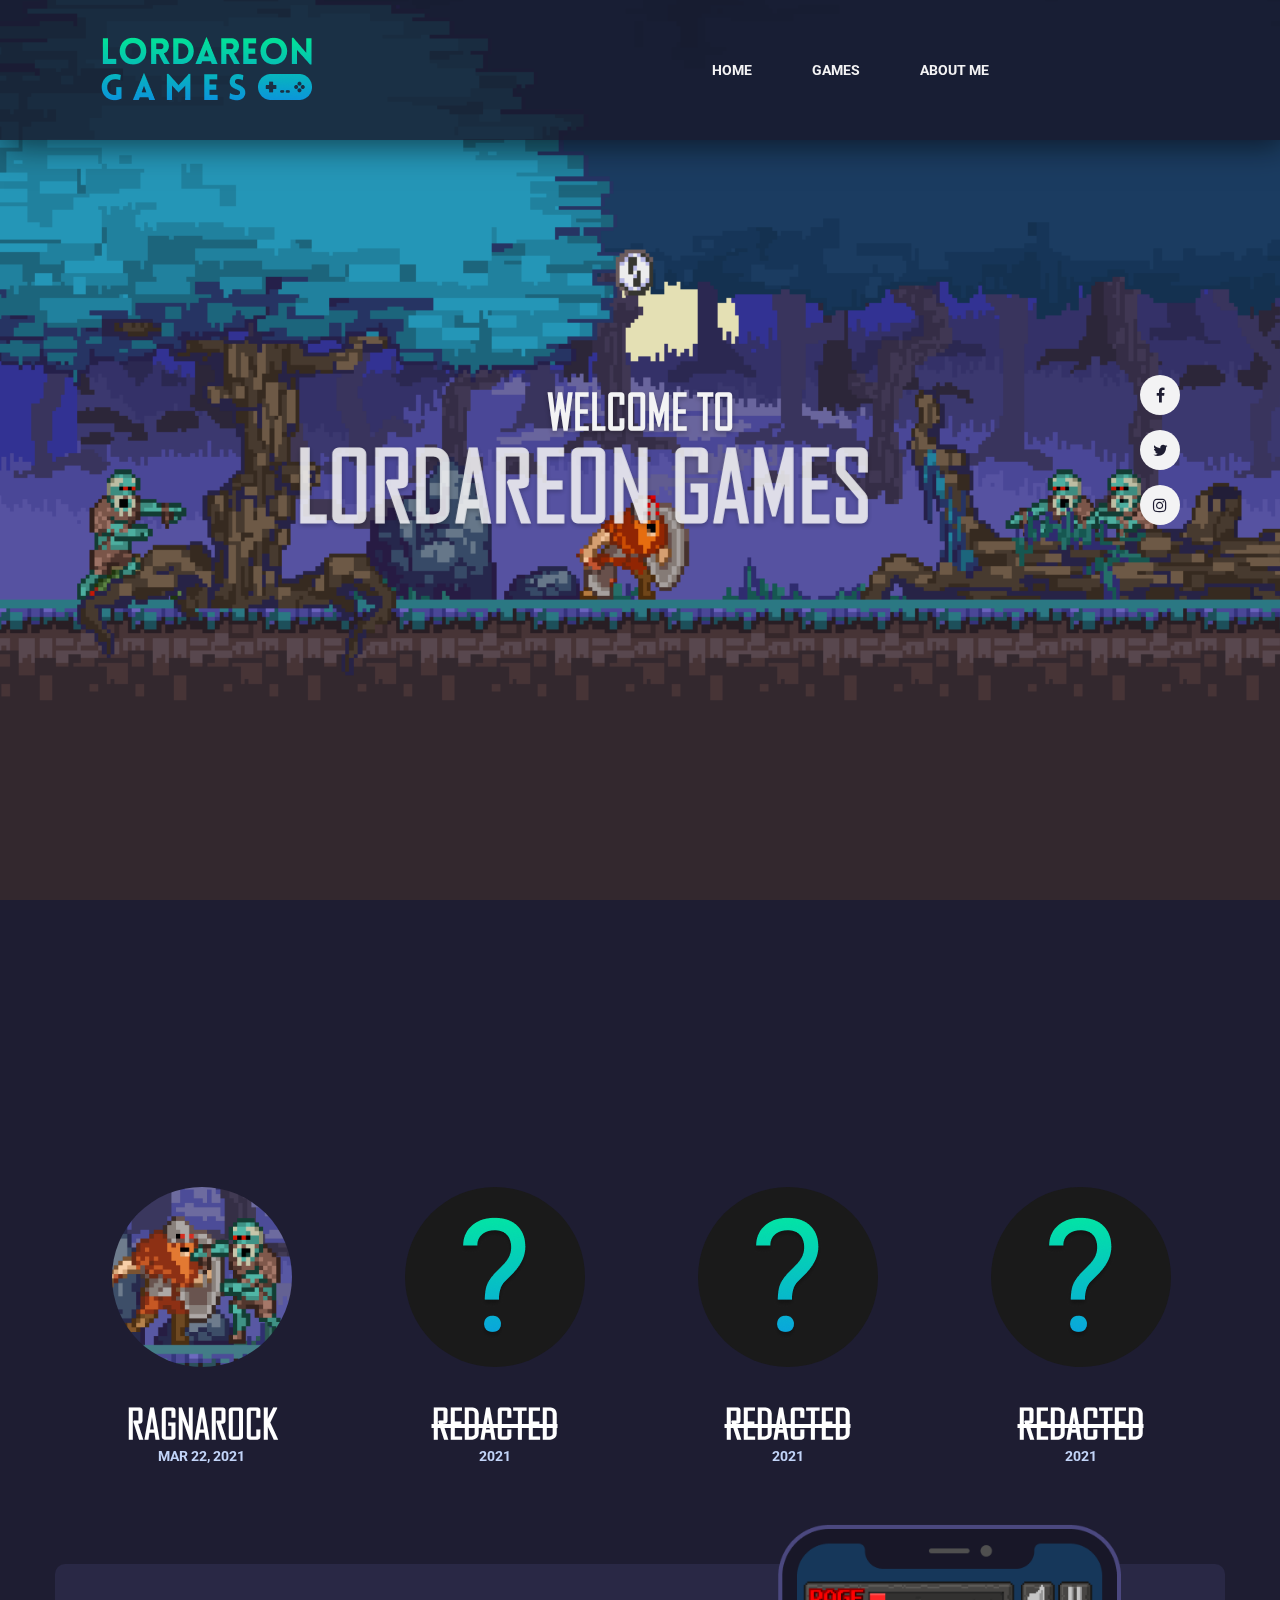
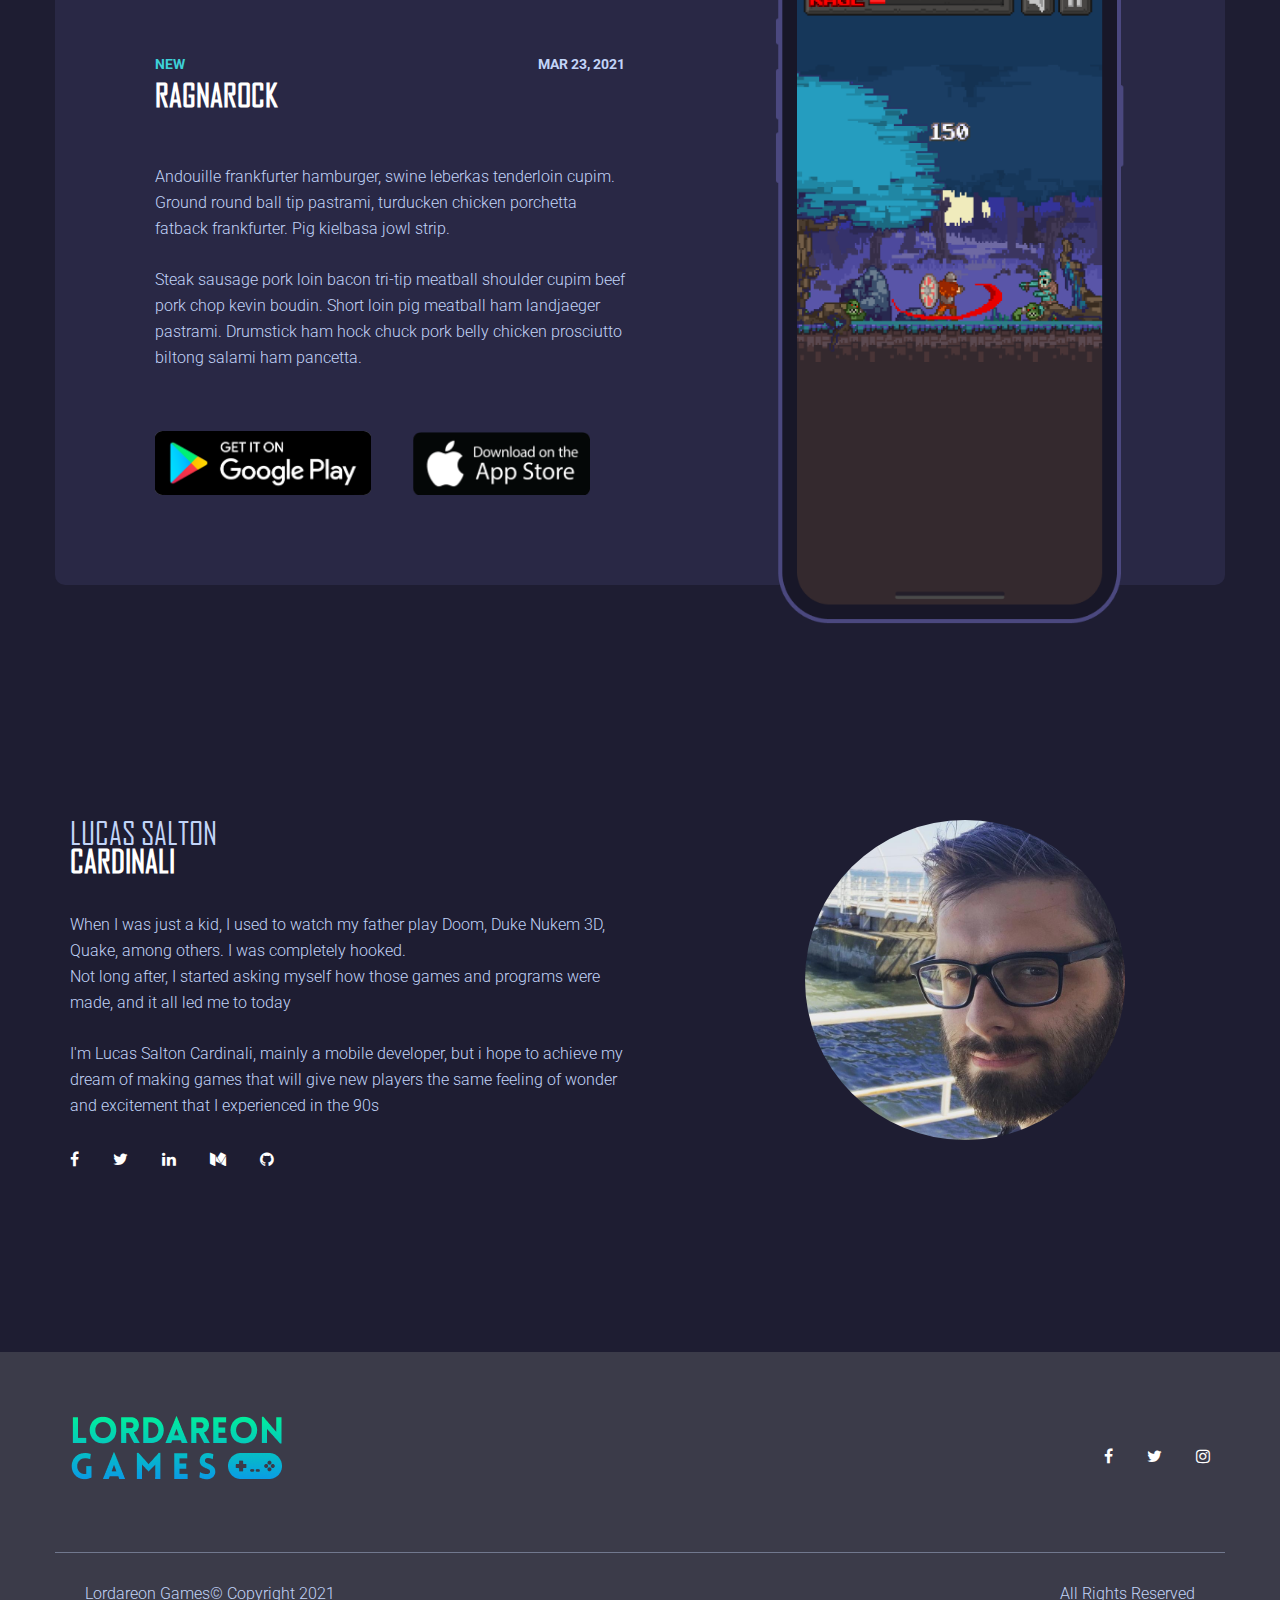
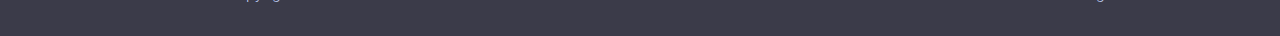
<file: index.html>
<!DOCTYPE html>
<html lang="en">

<head>
    <meta charset="UTF-8">
    <meta name="viewport" content="width=device-width, initial-scale=1.0">
    <meta http-equiv="X-UA-Compatible" content="ie=edge">
    <title>Lordareon Games</title>
    <!-- Favicon -->
    <link rel="shortcut icon" href="assets/images/favicon.ico" type="image/x-icon">
    <!-- Google Fonts -->
    <link href="https://fonts.googleapis.com/css?family=Roboto:100,100i,300,300i,400,400i,500,500i,700,700i,900,900i"
        rel="stylesheet">
    <link href="https://fonts.googleapis.com/css?family=Cabin:400,400i,500,500i,600,600i,700,700i" rel="stylesheet">
    <!-- Font Awesome CSS -->
    <link rel="stylesheet" href="assets/fonts/css/font-awesome.min.css" />
    <!-- Bootstrap-->
    <link rel="stylesheet" href="assets/css/bootstrap.min.css" />
    <!-- Style -->
    <link rel="stylesheet" href="assets/css/style.css" />
    <!-- Responsive Style -->
    <link rel="stylesheet" href="assets/css/responsive.css" />
    <!-- Animate CSS -->
    <link rel="stylesheet" href="assets/plugins/animate.css-master/animate.min.css">
    <!-- Light Box -->
    <link href="assets/plugins/lightbox2-master/dist/css/lightbox.css" rel="stylesheet">
    <!-- Video js -->
    <link href="assets/css/video-js.css" rel="stylesheet">
    <!-- Datapicker -->
    <link href="assets/plugins/jquery-date-range-picker-master/dist/daterangepicker.min.css" rel="stylesheet">
    <!-- Sliders -->
    <link rel="stylesheet" type="text/css" href="assets/plugins/slick-1.8.0/slick/slick.css" />
    <link rel="stylesheet" type="text/css" href="assets/plugins/slick-1.8.0/slick/slick-theme.css" />
    <link rel="stylesheet" type="text/css" href="assets/plugins/slider/css/normalize.min.css" media="screen, print" />
    <link rel="stylesheet" type="text/css" href="assets/plugins/slider/css/smartslider.min.css" media="screen, print" />
    <style type="text/css">
        .n2-ss-spinner-simple-white-container {
            position: absolute;
            top: 50%;
            left: 50%;
            margin: -20px;
            background: #fff;
            width: 20px;
            height: 20px;
            padding: 10px;
            border-radius: 50%;
            z-index: 1000;
        }

        .n2-ss-spinner-simple-white {
            outline: 1px solid RGBA(0, 0, 0, 0);
            width: 100%;
            height: 100%;
        }

        .n2-ss-spinner-simple-white:before {
            position: absolute;
            top: 50%;
            left: 50%;
            width: 20px;
            height: 20px;
            margin-top: -11px;
            margin-left: -11px;
        }

        .n2-ss-spinner-simple-white:not(:required):before {
            content: '';
            border-radius: 50%;
            border-top: 2px solid #333;
            border-right: 2px solid transparent;
            animation: n2SimpleWhite .6s linear infinite;
            -webkit-animation: n2SimpleWhite .6s linear infinite;
        }

        @keyframes n2SimpleWhite {
            to {
                transform: rotate(360deg);
            }
        }

        @-webkit-keyframes n2SimpleWhite {
            to {
                -webkit-transform: rotate(360deg);
            }
        }
    </style>
    <script type="text/javascript">
        window.N2PRO = 1;
        window.N2GSAP = 1;
        window.N2PLATFORM = "wordpress";
        (function () {
            var N = this;
            N.N2_ = N.N2_ || {
                r: [],
                d: []
            }, N.N2R = N.N2R || function () {
                N.N2_.r.push(arguments)
            }, N.N2D = N.N2D || function () {
                N.N2_.d.push(arguments)
            }
        }).call(window);
        if (!window.n2jQuery) {
            window.n2jQuery = {
                ready: function (cb) {
                    console.error('n2jQuery will be deprecated!');
                    N2R(['$'], cb);
                }
            }
        }
        window.nextend = {
            localization: {},
            ready: function (cb) {
                console.error('nextend.ready will be deprecated!');
                N2R('documentReady', function ($) {
                    cb.call(window, $)
                })
            }
        };
        window.N2SSPRO = 1;
        window.N2SS3C = "smartslider3";
        nextend.fontsLoaded = false;
        nextend.fontsLoadedActive = function () {
            nextend.fontsLoaded = true;
        };
        var fontData = {
            google: {
                families: ["Roboto:300,400:latin"]
            },
            active: function () {
                nextend.fontsLoadedActive()
            },
            inactive: function () {
                nextend.fontsLoadedActive()
            }
        };
        if (typeof WebFontConfig !== 'undefined') {
            var _WebFontConfig = WebFontConfig;
            for (var k in WebFontConfig) {
                if (k == 'active') {
                    fontData.active = function () {
                        nextend.fontsLoadedActive();
                        _WebFontConfig.active();
                    }
                } else if (k == 'inactive') {
                    fontData.inactive = function () {
                        nextend.fontsLoadedActive();
                        _WebFontConfig.inactive();
                    }
                } else if (k == 'google') {
                    if (typeof WebFontConfig.google.families !== 'undefined') {
                        for (var i = 0; i < WebFontConfig.google.families.length; i++) {
                            fontData.google.families.push(WebFontConfig.google.families[i]);
                        }
                    }
                } else {
                    fontData[k] = WebFontConfig[k];
                }
            }
        }
        if (typeof WebFont === 'undefined') {
            window.WebFontConfig = fontData;
        } else {
            WebFont.load(fontData);
        }
    </script>
    <script type="text/javascript" src="assets/plugins/slider/js/n2-j.min.js"></script>
    <script type="text/javascript" src="assets/plugins/slider/js/nextend-gsap.min.js"></script>
    <script type="text/javascript" src="assets/plugins/slider/js/nextend-frontend.min.js"></script>
    <script type="text/javascript" src="assets/plugins/slider/js/smartslider-frontend.min.js"></script>
    <script type="text/javascript" src="assets/plugins/slider/js/smartslider-simple-type-frontend.min.js"></script>
    <script type="text/javascript" src="assets/plugins/slider/js/nextend-webfontloader.min.js"></script>
    <script type="text/javascript">
        N2R('documentReady', function ($) {

            nextend.fontsDeferred = $.Deferred();
            if (nextend.fontsLoaded) {
                nextend.fontsDeferred.resolve();
            } else {
                nextend.fontsLoadedActive = function () {
                    nextend.fontsLoaded = true;
                    nextend.fontsDeferred.resolve();
                };
                var intercalCounter = 0;
                nextend.fontInterval = setInterval(function () {
                    if (intercalCounter > 3 || document.documentElement.className.indexOf('wf-active') !==
                        -1) {
                        nextend.fontsLoadedActive();
                        clearInterval(nextend.fontInterval);
                    }
                    intercalCounter++;
                }, 1000);
            }
        });
    </script>
</head>

<body>
    <!-- PRELOADER START -->
    <div class="loader-wrapper">
        <div class='cssload-loader'>
            <div class='cssload-inner cssload-one'></div>
            <div class='cssload-inner cssload-two'></div>
            <div class='cssload-inner cssload-three'></div>
        </div>
    </div>
    <!-- PRELOADER END -->
    <!-- HEADER START -->
    <div class="header-line-wrapper">
        <header class="header-wrapper fixed-top plr100">
            <div class="table height-100p">
                <div class="table-row">
                    <div class="table-cell valign-middle text-left">
                        <a href="index.html" class="logo">
                            <img src="assets/images/logo.png" alt="" class="img-responsive inline-block">
                        </a>
                    </div>
                    <div class="table-cell valign-top text-center vm-sm">
                        <div class="main-menu">
                            <span class="toggle_menu">
                                <span></span>
                            </span>
                            <ul class="menu clearfix">
                                <li class="inline-block">
                                    <a href="index.html">
                                        Home
                                    </a>
                                </li>
                                <!-- <li class="inline-block menu-item-has-children">
                                    <a href="#">
                                        Pages
                                    </a>
                                    <ul class="sub-menu">
                                        <li>
                                            <a href="about.html">About</a>
                                        </li>
                                        <li>
                                            <a href="404.html">404</a>
                                        </li>
                                        <li>
                                            <a href="faq.html">FAQ</a>
                                        </li>
                                        <li class="menu-item-has-children">
                                            <a href="team.html">Team</a>
                                            <ul class="sub-menu">
                                                <li>
                                                    <a href="single-team.html">Member profile</a>
                                                </li>
                                            </ul>
                                        </li>
                                        <li>
                                            <a href="typography.html">Typography</a>
                                        </li>
                                        <li>
                                            <a href="price.html">Pricing plans</a>
                                        </li>
                                        <li>
                                            <a href="testimonials.html">Testimonials</a>
                                        </li>
                                        <li>
                                            <a href="statistic.html">Statistic</a>
                                        </li>
                                    </ul>
                                </li> -->
                                <li class="inline-block menu-item-has-children">
                                    <a href="#games">
                                        Games
                                    </a>
                                    <!-- <ul class="sub-menu">
                                        <li>
                                            <a href="single-game.html">Single game</a>
                                        </li>
                                    </ul> -->
                                </li>
                                <li class="inline-block">
                                    <a href="#about">
                                        About Me
                                    </a>
                                </li>
                                <!-- <li class="inline-block">
                                    <a href="contacts.html">
                                        Contacts
                                    </a>
                                </li> -->
                            </ul>
                        </div>
                    </div>
                    <!-- <div class="table-cell valign-top text-right">
                        <div class="right-bl">
                            <div class="search-wrapper inline-block valign-middle"> -->
                    <!-- <i class="fa fa-search color-white fsize-28" aria-hidden="true"></i>
                                <form class="search-content" action="#">
                                    <input type="text" placeholder="Search Keyword...">
                                    <button class="color-white">
                                        <i class="fa fa-search" aria-hidden="true"></i>
                                    </button>
                                </form> -->
                    <!-- </div> -->
                    <!-- <a href="#" class="btn header-btn ml25 color-white hidden-sm hidden-xs">
                                Join us Now
                            </a> -->
                    <!-- </div>
                    </div> -->
                </div>
            </div>
        </header>
    </div>
    <!-- HEADER END -->
    <!-- SLIDER START -->
    <section class="main-slider">
        <style type="text/css">
            div#n2-ss-4 {
                width: 1200px;
                float: left;
                margin: 0px 0px 0px 0px;
            }

            html[dir="rtl"] div#n2-ss-4 {
                float: right;
            }

            div#n2-ss-4 .n2-ss-slider-1 {
                position: relative;
                padding-top: 0px;
                padding-right: 0px;
                padding-bottom: 0px;
                padding-left: 0px;
                height: 500px;
                border-style: solid;
                border-width: 0px;
                border-color: #3e3e3e;
                border-color: RGBA(62, 62, 62, 1);
                border-radius: 0px;
                background-clip: padding-box;
                background-repeat: repeat;
                background-position: 50% 50%;
                background-size: cover;
                background-attachment: scroll;
            }

            div#n2-ss-4 .n2-ss-slider-background-video-container {
                position: absolute;
                left: 0;
                top: 0;
                width: 100%;
                height: 100%;
                overflow: hidden;
            }

            div#n2-ss-4 .n2-ss-slider-2 {
                position: relative;
                width: 100%;
                height: 100%;
            }

            .x-firefox div#n2-ss-4 .n2-ss-slider-2 {
                opacity: 0.99999;
            }

            div#n2-ss-4 .n2-ss-slider-3 {
                position: relative;
                width: 100%;
                height: 100%;
                overflow: hidden;
                outline: 1px solid rgba(0, 0, 0, 0);
                z-index: 10;
            }

            div#n2-ss-4 .n2-ss-slide-backgrounds,
            div#n2-ss-4 .n2-ss-slider-3>.n-particles-js-canvas-el,
            div#n2-ss-4 .n2-ss-slider-3>.n2-ss-divider {
                position: absolute;
                left: 0;
                top: 0;
                width: 100%;
                height: 100%;
            }

            div#n2-ss-4 .n2-ss-slide-backgrounds {
                z-index: 10;
            }

            div#n2-ss-4 .n2-ss-slider-3>.n-particles-js-canvas-el {
                z-index: 12;
            }

            div#n2-ss-4 .n2-ss-slide-backgrounds>* {
                overflow: hidden;
            }

            div#n2-ss-4 .n2-ss-slide {
                position: absolute;
                top: 0;
                left: 0;
                width: 100%;
                height: 100%;
                z-index: 20;
                display: block;
                -webkit-backface-visibility: hidden;
            }

            div#n2-ss-4 .n2-ss-layers-container {
                position: relative;
                width: 1200px;
                height: 500px;
            }

            div#n2-ss-4 .n2-ss-parallax-clip>.n2-ss-layers-container {
                position: absolute;
                right: 0;
            }

            div#n2-ss-4 .n2-ss-slide {
                -webkit-perspective: 1000px;
                perspective: 1000px;
            }

            div#n2-ss-4 .n2-ss-slide-active {
                z-index: 21;
            }

            div#n2-ss-4 .n2-ss-button-container,
            div#n2-ss-4 .n2-ss-button-container a {
                display: inline-block;
            }

            div#n2-ss-4 .n2-ss-button-container.n2-ss-fullwidth,
            div#n2-ss-4 .n2-ss-button-container.n2-ss-fullwidth a {
                display: block;
            }

            div#n2-ss-4 .n2-ss-button-container.n2-ss-nowrap {
                white-space: nowrap;
            }

            div#n2-ss-4 .n2-ss-button-container a div {
                display: inline;
                font-size: inherit;
            }

            div#n2-ss-4 .n2-ss-button-container a>div {
                display: inline-flex;
                align-items: center;
                vertical-align: top;
            }

            div#n2-ss-4 .n2-ss-button-container i {
                font-size: 100%;
                vertical-align: baseline;
            }

            div#n2-ss-4 .n2-ss-button-container a[data-iconplacement="left"] i {
                margin-right: 0.3em;
            }

            div#n2-ss-4 .n2-ss-button-container a[data-iconplacement="right"] i {
                margin-left: 0.3em;
            }

            div#n2-ss-4 .n2-ss-control-bullet {
                visibility: hidden;
                text-align: center;
                justify-content: center;
            }

            div#n2-ss-4 .n2-ss-control-bullet-horizontal.n2-ss-control-bullet-fullsize {
                width: 100%;
            }

            div#n2-ss-4 .n2-ss-control-bullet-vertical.n2-ss-control-bullet-fullsize {
                height: 100%;
                flex-flow: column;
            }

            div#n2-ss-4 .nextend-bullet-bar {
                display: inline-flex;
                visibility: visible;
                align-items: center;
                flex-wrap: wrap;
            }

            div#n2-ss-4 .n2-bar-justify-content-left {
                justify-content: flex-start;
            }

            div#n2-ss-4 .n2-bar-justify-content-center {
                justify-content: center;
            }

            div#n2-ss-4 .n2-bar-justify-content-right {
                justify-content: flex-end;
            }

            div#n2-ss-4 .n2-ss-control-bullet-vertical>.nextend-bullet-bar {
                flex-flow: column;
            }

            div#n2-ss-4 .n2-ss-control-bullet-fullsize>.nextend-bullet-bar {
                display: flex;
            }

            div#n2-ss-4 .n2-ss-control-bullet-horizontal.n2-ss-control-bullet-fullsize>.nextend-bullet-bar {
                flex: 1 1 auto;
            }

            div#n2-ss-4 .n2-ss-control-bullet-vertical.n2-ss-control-bullet-fullsize>.nextend-bullet-bar {
                height: 100%;
            }

            div#n2-ss-4 .nextend-bullet-bar>div {
                display: inline-block;
                cursor: pointer;
                transition: background-color 0.4s;
                vertical-align: top;
            }

            div#n2-ss-4 .nextend-bullet-bar>div.n2-active {
                cursor: default;
            }

            div#n2-ss-4 div.n2-ss-bullet-thumbnail-container {
                position: absolute;
                opacity: 0;
                z-index: 10000000;
            }

            div#n2-ss-4 .n2-ss-bullet-thumbnail-container .n2-ss-bullet-thumbnail {
                background-size: cover;
                background-repeat: no-repeat;
                background-position: center;
            }

            div#n2-ss-4 .n2-ss-layer .n2-font-be0a516f76efd05e36733289aaf2a6de-hover {
                font-family: 'Roboto', 'Arial';
                color: #ffffff;
                font-size: 300%;
                text-shadow: none;
                line-height: 1;
                font-weight: 700;
                font-style: normal;
                text-decoration: none;
                text-align: center;
                letter-spacing: normal;
                word-spacing: normal;
                text-transform: uppercase;
                font-weight: 700;
                text-shadow: 0 2px 4.8px rgba(0, 0, 0, 0.3);
                font-family: "Agency FB";
            }

            div#n2-ss-4 .n2-ss-layer .n2-font-e5e826a3ba83ea69731d81df1c0fa84d-hover {
                font-family: 'Roboto', 'Arial';
                color: #ffffff;
                font-size: 600%;
                text-shadow: none;
                line-height: 1;
                font-weight: 700;
                font-style: normal;
                text-decoration: none;
                text-align: center;
                letter-spacing: normal;
                word-spacing: normal;
                text-transform: uppercase;
                font-weight: 700;
                text-shadow: 0 2px 4.8px rgba(0, 0, 0, 0.3);
                font-family: "Agency FB";
            }

            div#n2-ss-4 .n2-style-01ddb7ca1f625e69d1a2381951aa5192-heading {
                background: #ffffff;
                background: RGBA(255, 255, 255, 0);
                opacity: 1;
                padding: 0px 0px 0px 0px;
                box-shadow: none;
                border-width: 0px;
                border-style: solid;
                border-color: #000000;
                border-color: RGBA(0, 0, 0, 1);
                border-radius: 0px;
            }

            div#n2-ss-4 .n2-ss-layer .n2-font-7753338b51c1a1442e4b2825494fb15e-paragraph {
                font-family: 'Roboto', 'Arial';
                color: #ffffff;
                font-size: 87.5%;
                text-shadow: none;
                line-height: 1.5;
                font-weight: normal;
                font-style: normal;
                text-decoration: none;
                text-align: center;
                letter-spacing: normal;
                word-spacing: normal;
                text-transform: none;
                text-shadow: 0 2px 4.8px rgba(0, 0, 0, 0.3);
            }

            div#n2-ss-4 .n2-ss-layer .n2-font-7753338b51c1a1442e4b2825494fb15e-paragraph a,
            div#n2-ss-4 .n2-ss-layer .n2-font-7753338b51c1a1442e4b2825494fb15e-paragraph a:FOCUS {
                font-family: 'Roboto', 'Arial';
                color: #1890d7;
                font-size: 100%;
                text-shadow: none;
                line-height: 1.5;
                font-weight: normal;
                font-style: normal;
                text-decoration: none;
                text-align: center;
                letter-spacing: normal;
                word-spacing: normal;
                text-transform: none;
            }

            div#n2-ss-4 .n2-ss-layer .n2-font-7753338b51c1a1442e4b2825494fb15e-paragraph a:HOVER,
            div#n2-ss-4 .n2-ss-layer .n2-font-7753338b51c1a1442e4b2825494fb15e-paragraph a:ACTIVE {
                font-family: 'Roboto', 'Arial';
                color: #1890d7;
                font-size: 100%;
                text-shadow: none;
                line-height: 1.5;
                font-weight: normal;
                font-style: normal;
                text-decoration: none;
                text-align: center;
                letter-spacing: normal;
                word-spacing: normal;
                text-transform: none;
            }

            div#n2-ss-4 .n2-font-06be61400c1a4b339e67534a8a262348-link a {
                font-family: 'Roboto', 'Arial';
                color: #3dd0d8;
                font-size: 87.5%;
                text-shadow: none;
                line-height: 1.5;
                font-weight: 700;
                font-style: normal;
                text-decoration: none;
                text-align: center;
                letter-spacing: normal;
                word-spacing: normal;
                text-transform: uppercase;
                font-weight: 700;
                border-radius: 10px;
                box-shadow: 0 2px 4.8px 0.3px rgba(0, 0, 0, 0.3);
                transition: all 0.3s ease-out;
            }

            div#n2-ss-4 .n2-font-06be61400c1a4b339e67534a8a262348-link a:HOVER,
            div#n2-ss-4 .n2-font-06be61400c1a4b339e67534a8a262348-link a:ACTIVE,
            div#n2-ss-4 .n2-font-06be61400c1a4b339e67534a8a262348-link a:FOCUS {
                color: #ffffff;
            }

            div#n2-ss-4 .n2-style-588404275f372121297e39cfe0b03e24-heading {
                background: #ffffff;
                opacity: 1;
                padding: 19px 50px 19px 50px;
                box-shadow: none;
                border-width: 0px;
                border-style: solid;
                border-color: #000000;
                border-color: RGBA(0, 0, 0, 1);
                border-radius: 0px;
                transition: all 0.3s ease-out;
            }

            div#n2-ss-4 .n2-style-588404275f372121297e39cfe0b03e24-heading:Hover,
            div#n2-ss-4 .n2-style-588404275f372121297e39cfe0b03e24-heading:ACTIVE,
            div#n2-ss-4 .n2-style-588404275f372121297e39cfe0b03e24-heading:FOCUS {
                background: #3dd0d8;
            }

            div#n2-ss-4 .n2-ss-layer .n2-font-be0a516f76efd05e36733289aaf2a6de-hover {
                font-family: 'Roboto', 'Arial';
                color: #ffffff;
                font-size: 300%;
                text-shadow: none;
                line-height: 1;
                font-weight: 700;
                font-style: normal;
                text-decoration: none;
                text-align: center;
                letter-spacing: normal;
                word-spacing: normal;
                text-transform: uppercase;
                font-weight: 700;
                text-shadow: 0 2px 4.8px rgba(0, 0, 0, 0.3);
                font-family: "Agency FB";
            }

            div#n2-ss-4 .n2-ss-layer .n2-font-e5e826a3ba83ea69731d81df1c0fa84d-hover {
                font-family: 'Roboto', 'Arial';
                color: #ffffff;
                font-size: 600%;
                text-shadow: none;
                line-height: 1;
                font-weight: 700;
                font-style: normal;
                text-decoration: none;
                text-align: center;
                letter-spacing: normal;
                word-spacing: normal;
                text-transform: uppercase;
                font-weight: 700;
                text-shadow: 0 2px 4.8px rgba(0, 0, 0, 0.3);
                font-family: "Agency FB";
            }

            div#n2-ss-4 .n2-style-01ddb7ca1f625e69d1a2381951aa5192-heading {
                background: #ffffff;
                background: RGBA(255, 255, 255, 0);
                opacity: 1;
                padding: 0px 0px 0px 0px;
                box-shadow: none;
                border-width: 0px;
                border-style: solid;
                border-color: #000000;
                border-color: RGBA(0, 0, 0, 1);
                border-radius: 0px;
            }

            div#n2-ss-4 .n2-ss-layer .n2-font-7753338b51c1a1442e4b2825494fb15e-paragraph {
                font-family: 'Roboto', 'Arial';
                color: #ffffff;
                font-size: 87.5%;
                text-shadow: none;
                line-height: 1.5;
                font-weight: normal;
                font-style: normal;
                text-decoration: none;
                text-align: center;
                letter-spacing: normal;
                word-spacing: normal;
                text-transform: none;
                text-shadow: 0 2px 4.8px rgba(0, 0, 0, 0.3);
            }

            div#n2-ss-4 .n2-ss-layer .n2-font-7753338b51c1a1442e4b2825494fb15e-paragraph a,
            div#n2-ss-4 .n2-ss-layer .n2-font-7753338b51c1a1442e4b2825494fb15e-paragraph a:FOCUS {
                font-family: 'Roboto', 'Arial';
                color: #1890d7;
                font-size: 100%;
                text-shadow: none;
                line-height: 1.5;
                font-weight: normal;
                font-style: normal;
                text-decoration: none;
                text-align: center;
                letter-spacing: normal;
                word-spacing: normal;
                text-transform: none;
            }

            div#n2-ss-4 .n2-ss-layer .n2-font-7753338b51c1a1442e4b2825494fb15e-paragraph a:HOVER,
            div#n2-ss-4 .n2-ss-layer .n2-font-7753338b51c1a1442e4b2825494fb15e-paragraph a:ACTIVE {
                font-family: 'Roboto', 'Arial';
                color: #1890d7;
                font-size: 100%;
                text-shadow: none;
                line-height: 1.5;
                font-weight: normal;
                font-style: normal;
                text-decoration: none;
                text-align: center;
                letter-spacing: normal;
                word-spacing: normal;
                text-transform: none;
            }

            div#n2-ss-4 .n2-font-06be61400c1a4b339e67534a8a262348-link a {
                font-family: 'Roboto', 'Arial';
                color: #3dd0d8;
                font-size: 87.5%;
                text-shadow: none;
                line-height: 1.5;
                font-weight: 700;
                font-style: normal;
                text-decoration: none;
                text-align: center;
                letter-spacing: normal;
                word-spacing: normal;
                text-transform: uppercase;
                font-weight: 700;
                border-radius: 10px;
                box-shadow: 0 2px 4.8px 0.3px rgba(0, 0, 0, 0.3);
                transition: all 0.3s ease-out;
            }

            div#n2-ss-4 .n2-font-06be61400c1a4b339e67534a8a262348-link a:HOVER,
            div#n2-ss-4 .n2-font-06be61400c1a4b339e67534a8a262348-link a:ACTIVE,
            div#n2-ss-4 .n2-font-06be61400c1a4b339e67534a8a262348-link a:FOCUS {
                color: #ffffff;
            }

            div#n2-ss-4 .n2-style-588404275f372121297e39cfe0b03e24-heading {
                background: #ffffff;
                opacity: 1;
                padding: 19px 50px 19px 50px;
                box-shadow: none;
                border-width: 0px;
                border-style: solid;
                border-color: #000000;
                border-color: RGBA(0, 0, 0, 1);
                border-radius: 0px;
                transition: all 0.3s ease-out;
            }

            div#n2-ss-4 .n2-style-588404275f372121297e39cfe0b03e24-heading:Hover,
            div#n2-ss-4 .n2-style-588404275f372121297e39cfe0b03e24-heading:ACTIVE,
            div#n2-ss-4 .n2-style-588404275f372121297e39cfe0b03e24-heading:FOCUS {
                background: #3dd0d8;
            }

            div#n2-ss-4 .n2-ss-layer .n2-font-be0a516f76efd05e36733289aaf2a6de-hover {
                font-family: 'Roboto', 'Arial';
                color: #ffffff;
                font-size: 300%;
                text-shadow: none;
                line-height: 1;
                font-weight: 700;
                font-style: normal;
                text-decoration: none;
                text-align: center;
                letter-spacing: normal;
                word-spacing: normal;
                text-transform: uppercase;
                font-weight: 700;
                text-shadow: 0 2px 4.8px rgba(0, 0, 0, 0.3);
                font-family: "Agency FB";
            }

            div#n2-ss-4 .n2-ss-layer .n2-font-e5e826a3ba83ea69731d81df1c0fa84d-hover {
                font-family: 'Roboto', 'Arial';
                color: #ffffff;
                font-size: 600%;
                text-shadow: none;
                line-height: 1;
                font-weight: 700;
                font-style: normal;
                text-decoration: none;
                text-align: center;
                letter-spacing: normal;
                word-spacing: normal;
                text-transform: uppercase;
                font-weight: 700;
                text-shadow: 0 2px 4.8px rgba(0, 0, 0, 0.3);
                font-family: "Agency FB";
            }

            div#n2-ss-4 .n2-style-01ddb7ca1f625e69d1a2381951aa5192-heading {
                background: #ffffff;
                background: RGBA(255, 255, 255, 0);
                opacity: 1;
                padding: 0px 0px 0px 0px;
                box-shadow: none;
                border-width: 0px;
                border-style: solid;
                border-color: #000000;
                border-color: RGBA(0, 0, 0, 1);
                border-radius: 0px;
            }

            div#n2-ss-4 .n2-ss-layer .n2-font-7753338b51c1a1442e4b2825494fb15e-paragraph {
                font-family: 'Roboto', 'Arial';
                color: #ffffff;
                font-size: 87.5%;
                text-shadow: none;
                line-height: 1.5;
                font-weight: normal;
                font-style: normal;
                text-decoration: none;
                text-align: center;
                letter-spacing: normal;
                word-spacing: normal;
                text-transform: none;
                text-shadow: 0 2px 4.8px rgba(0, 0, 0, 0.3);
            }

            div#n2-ss-4 .n2-ss-layer .n2-font-7753338b51c1a1442e4b2825494fb15e-paragraph a,
            div#n2-ss-4 .n2-ss-layer .n2-font-7753338b51c1a1442e4b2825494fb15e-paragraph a:FOCUS {
                font-family: 'Roboto', 'Arial';
                color: #1890d7;
                font-size: 100%;
                text-shadow: none;
                line-height: 1.5;
                font-weight: normal;
                font-style: normal;
                text-decoration: none;
                text-align: center;
                letter-spacing: normal;
                word-spacing: normal;
                text-transform: none;
            }

            div#n2-ss-4 .n2-ss-layer .n2-font-7753338b51c1a1442e4b2825494fb15e-paragraph a:HOVER,
            div#n2-ss-4 .n2-ss-layer .n2-font-7753338b51c1a1442e4b2825494fb15e-paragraph a:ACTIVE {
                font-family: 'Roboto', 'Arial';
                color: #1890d7;
                font-size: 100%;
                text-shadow: none;
                line-height: 1.5;
                font-weight: normal;
                font-style: normal;
                text-decoration: none;
                text-align: center;
                letter-spacing: normal;
                word-spacing: normal;
                text-transform: none;
            }

            div#n2-ss-4 .n2-font-06be61400c1a4b339e67534a8a262348-link a {
                font-family: 'Roboto', 'Arial';
                color: #3dd0d8;
                font-size: 87.5%;
                text-shadow: none;
                line-height: 1.5;
                font-weight: 700;
                font-style: normal;
                text-decoration: none;
                text-align: center;
                letter-spacing: normal;
                word-spacing: normal;
                text-transform: uppercase;
                font-weight: 700;
                border-radius: 10px;
                box-shadow: 0 2px 4.8px 0.3px rgba(0, 0, 0, 0.3);
                transition: all 0.3s ease-out;
            }

            div#n2-ss-4 .n2-font-06be61400c1a4b339e67534a8a262348-link a:HOVER,
            div#n2-ss-4 .n2-font-06be61400c1a4b339e67534a8a262348-link a:ACTIVE,
            div#n2-ss-4 .n2-font-06be61400c1a4b339e67534a8a262348-link a:FOCUS {
                color: #ffffff;
            }

            div#n2-ss-4 .n2-style-588404275f372121297e39cfe0b03e24-heading {
                background: #ffffff;
                opacity: 1;
                padding: 19px 50px 19px 50px;
                box-shadow: none;
                border-width: 0px;
                border-style: solid;
                border-color: #000000;
                border-color: RGBA(0, 0, 0, 1);
                border-radius: 0px;
                transition: all 0.3s ease-out;
            }

            div#n2-ss-4 .n2-style-588404275f372121297e39cfe0b03e24-heading:Hover,
            div#n2-ss-4 .n2-style-588404275f372121297e39cfe0b03e24-heading:ACTIVE,
            div#n2-ss-4 .n2-style-588404275f372121297e39cfe0b03e24-heading:FOCUS {
                background: #3dd0d8;
            }

            div#n2-ss-4 .n2-style-2f5b33e7e6c0fd4c646594fe712ed299-dot {
                background: #000000;
                background: RGBA(0, 0, 0, 0);
                opacity: 1;
                padding: 20px 9px 20px 9px;
                box-shadow: none;
                border-width: 0px;
                border-style: solid;
                border-color: #000000;
                border-color: RGBA(0, 0, 0, 1);
                border-radius: 0px;
                transition: all 0.3s ease-out;
            }

            div#n2-ss-4 .n2-style-2f5b33e7e6c0fd4c646594fe712ed299-dot.n2-active,
            div#n2-ss-4 .n2-style-2f5b33e7e6c0fd4c646594fe712ed299-dot:HOVER {
                background: #ffffff;
                background: RGBA(255, 255, 255, 0);
                padding: 20px 9px 20px 9px;
                transition: all 0.3s ease-out;
            }

            div#n2-ss-4 .n2-style-3e702635329eba6b6b98a2cfe62c4664-simple {
                background: #ffffff;
                background: RGBA(255, 255, 255, 0);
                opacity: 1;
                padding: 0px 0px 0px 0px;
                box-shadow: none;
                border-width: 0px;
                border-style: solid;
                border-color: #ffffff;
                border-color: RGBA(255, 255, 255, 0);
                border-radius: 0px;
                transition: all 0.3s ease-out;
            }

            div#n2-ss-4 .n2-font-7b5c9760d048f32382e5cebedacdf830-dot,
            div#n2-ss-4 .n2-font-7b5c9760d048f32382e5cebedacdf830-dot:FOCUS {
                font-family: 'Agency FB';
                color: #ffffff;
                font-size: 150%;
                text-shadow: none;
                line-height: 1.2;
                font-weight: normal;
                font-style: normal;
                text-decoration: none;
                text-align: center;
                letter-spacing: normal;
                word-spacing: normal;
                text-transform: uppercase;
                font-weight: 700;
                opacity: 0.8;
                -webkit-writing-mode: vertical-rl;
                writing-mode: vertical-rl;
                transition: all 0.3s ease-out;
            }

            div#n2-ss-4 .n2-font-7b5c9760d048f32382e5cebedacdf830-dot.n2-active,
            div#n2-ss-4 .n2-font-7b5c9760d048f32382e5cebedacdf830-dot:HOVER,
            div#n2-ss-4 .n2-font-7b5c9760d048f32382e5cebedacdf830-dot:ACTIVE {
                color: #ffffff;
                font-size: 150%;
                opacity: 1;
                transition: all 0.3s ease-out;
            }
        </style>
        <div id="n2-ss-4-align" class="n2-ss-align">
            <div class="n2-padding">
                <div id="n2-ss-4" data-creator="Smart Slider 3"
                    class="n2-ss-slider n2-ow n2-has-hover n2notransition n2-ss-load-fade "
                    data-minFontSizedesktopPortrait="1" data-minFontSizedesktopLandscape="1"
                    data-minFontSizetabletPortrait="1" data-minFontSizetabletLandscape="1"
                    data-minFontSizemobilePortrait="1" data-minFontSizemobileLandscape="1" style="font-size: 16px;"
                    data-fontsize="16">
                    <div class="n2-ss-slider-1 n2-ss-swipe-element n2-ow" style="">
                        <div class="n2-ss-slider-2 n2-ow">
                            <div class="n2-ss-slider-3 n2-ow" style="">

                                <div class="n2-ss-slide-backgrounds"></div>
                                <div data-first="1" data-slide-duration="0" data-id="15" style=""
                                    class="n2-ss-slide n2-ss-canvas n2-ow  n2-ss-slide-15">
                                    <div class="n2-ss-slide-background n2-ow" data-mode="fill">
                                        <img data-hash="7f12344252192edee35072e997e65114"
                                            data-desktop="assets/images/banner.png" data-blur="0" data-opacity="100"
                                            data-x="50" data-y="50" src="assets/images/banner.png" alt="" />
                                    </div>
                                    <div class="n2-ss-layers-container n2-ow" data-csstextalign="center" style="">
                                        <div class="n2-ss-layer n2-ow" style="overflow:visible;"
                                            data-csstextalign="inherit" data-has-maxwidth="0"
                                            data-desktopportraitmaxwidth="0" data-cssselfalign="inherit"
                                            data-desktopportraitselfalign="inherit" data-pm="content"
                                            data-desktopportraitpadding="140|*|10|*|10|*|10|*|px+"
                                            data-desktopportraitinneralign="inherit" data-sstype="content"
                                            data-hasbackground="0" data-rotation="0" data-desktopportrait="1"
                                            data-desktoplandscape="1" data-tabletportrait="1" data-tabletlandscape="1"
                                            data-mobileportrait="1" data-mobilelandscape="1" data-adaptivefont="1"
                                            data-desktopportraitfontsize="100" data-plugin="rendered">
                                            <div class="n2-ss-section-main-content n2-ss-layer-content n2-ow"
                                                style="padding:8.75em 0.625em 0.625em 0.625em ;"
                                                data-verticalalign="center">
                                                <div class="n2-ss-layer n2-ow"
                                                    style="margin:0em 0em 0em 0em ;overflow:visible;" data-pm="normal"
                                                    data-desktopportraitmargin="0|*|0|*|0|*|0|*|px+"
                                                    data-desktopportraitheight="0" data-has-maxwidth="0"
                                                    data-desktopportraitmaxwidth="0" data-cssselfalign="inherit"
                                                    data-desktopportraitselfalign="inherit" data-sstype="layer"
                                                    data-rotation="0"
                                                    data-animations="[base64]"
                                                    data-desktopportrait="1" data-desktoplandscape="1"
                                                    data-tabletportrait="1" data-tabletlandscape="1"
                                                    data-mobileportrait="1" data-mobilelandscape="1"
                                                    data-adaptivefont="0" data-desktopportraitfontsize="100"
                                                    data-tabletportraitfontsize="80" data-mobileportraitfontsize="50"
                                                    data-plugin="rendered">
                                                    <div id="n2-ss-4item1"
                                                        class="n2-font-be0a516f76efd05e36733289aaf2a6de-hover   n2-ow"
                                                        style="display:block;">Welcome to</div>
                                                </div>
                                                <div class="n2-ss-layer n2-ow"
                                                    style="margin:0em 0em 0em 0em ;overflow:visible;" data-pm="normal"
                                                    data-desktopportraitmargin="0|*|0|*|0|*|0|*|px+"
                                                    data-desktopportraitheight="0" data-has-maxwidth="0"
                                                    data-desktopportraitmaxwidth="0" data-cssselfalign="inherit"
                                                    data-desktopportraitselfalign="inherit" data-sstype="layer"
                                                    data-rotation="0"
                                                    data-animations="[base64]"
                                                    data-desktopportrait="1" data-desktoplandscape="1"
                                                    data-tabletportrait="1" data-tabletlandscape="1"
                                                    data-mobileportrait="1" data-mobilelandscape="1"
                                                    data-adaptivefont="0" data-desktopportraitfontsize="100"
                                                    data-tabletportraitfontsize="80" data-mobileportraitfontsize="50"
                                                    data-plugin="rendered">
                                                    <div id="n2-ss-4item2"
                                                        class="n2-font-e5e826a3ba83ea69731d81df1c0fa84d-hover n2-style-01ddb7ca1f625e69d1a2381951aa5192-heading   n2-ow"
                                                        style="display:block;">Lordareon Games</div>
                                                </div>
                                                <!-- <div class="n2-ss-layer n2-ow"
                                                    style="margin:2.5em 0em 0em 0em ;max-width: 955px;overflow:visible;"
                                                    data-pm="normal" data-desktopportraitmargin="40|*|0|*|0|*|0|*|px+"
                                                    data-desktopportraitheight="0" data-has-maxwidth="1"
                                                    data-desktopportraitmaxwidth="955" data-cssselfalign="inherit"
                                                    data-desktopportraitselfalign="inherit" data-sstype="layer"
                                                    data-rotation="0"
                                                    data-animations="eyJzcGVjaWFsWmVybyI6MCwiaW4iOlt7Im5hbWUiOiJCbHVyIiwiZGVsYXkiOjAuOCwib3BhY2l0eSI6MCwibjJibHVyIjoxMH1dfQ=="
                                                    data-desktopportrait="1" data-desktoplandscape="1"
                                                    data-tabletportrait="1" data-tabletlandscape="1"
                                                    data-mobileportrait="1" data-mobilelandscape="1"
                                                    data-adaptivefont="0" data-desktopportraitfontsize="100"
                                                    data-tabletportraitfontsize="80" data-mobileportraitfontsize="90"
                                                    data-plugin="rendered">
                                                    <div
                                                        class="n2-ow n2-ow-all n2-ss-desktop n2-ss-mobile n2-ss-tablet">
                                                        <p
                                                            class="n2-font-7753338b51c1a1442e4b2825494fb15e-paragraph   n2-ow">
                                                            Pork chop pastrami meatball, picanha salami capicola
                                                            drumstick tri-tip
                                                            flank short loin strip steak prosciutto
                                                            <br /> leberkas jowl fatback. Alcatra kielbasa sausage,
                                                            turkey short
                                                            ribs shank bresaola.
                                                        </p>
                                                    </div>
                                                </div> -->
                                                <div class="n2-ss-layer n2-ow"
                                                    style="margin:3.125em 0em 0em 0em ;overflow:visible;"
                                                    data-pm="normal" data-desktopportraitmargin="50|*|0|*|0|*|0|*|px+"
                                                    data-desktopportraitheight="0" data-has-maxwidth="0"
                                                    data-desktopportraitmaxwidth="0" data-cssselfalign="inherit"
                                                    data-desktopportraitselfalign="inherit" data-sstype="layer"
                                                    data-rotation="0"
                                                    data-animations="[base64]"
                                                    data-desktopportrait="1" data-desktoplandscape="1"
                                                    data-tabletportrait="1" data-tabletlandscape="1"
                                                    data-mobileportrait="1" data-mobilelandscape="1"
                                                    data-adaptivefont="0" data-desktopportraitfontsize="100"
                                                    data-tabletportraitfontsize="80" data-mobileportraitfontsize="100"
                                                    data-plugin="rendered">
                                                    <div
                                                        class="n2-ss-button-container n2-ow n2-font-06be61400c1a4b339e67534a8a262348-link  n2-ss-nowrap">
                                                        <a class="n2-style-588404275f372121297e39cfe0b03e24-heading  n2-ow "
                                                            onclick="return false;" href="#">
                                                            <div>
                                                                <div>About Me</div>
                                                            </div>
                                                        </a>
                                                    </div>
                                                </div>
                                            </div>
                                        </div>
                                    </div>
                                </div>
                                <!-- <div data-slide-duration="0" data-id="16" style=""
                                    class="n2-ss-slide n2-ss-canvas n2-ow  n2-ss-slide-16">
                                    <div class="n2-ss-slide-background n2-ow" data-mode="fill">
                                        <img data-hash="df538617dc01fb19a0bb4e642cc11f2d"
                                            data-desktop="assets/plugins/slider/images/slide-2.jpg" data-blur="0"
                                            data-opacity="100" data-x="50" data-y="50"
                                            src="assets/plugins/slider/images/slide-2.jpg" alt="" />
                                    </div>
                                    <div class="n2-ss-layers-container n2-ow" data-csstextalign="center" style="">
                                        <div class="n2-ss-layer n2-ow" style="overflow:visible;"
                                            data-csstextalign="inherit" data-has-maxwidth="0"
                                            data-desktopportraitmaxwidth="0" data-cssselfalign="inherit"
                                            data-desktopportraitselfalign="inherit" data-pm="content"
                                            data-desktopportraitpadding="140|*|10|*|10|*|10|*|px+"
                                            data-desktopportraitinneralign="inherit" data-sstype="content"
                                            data-hasbackground="0" data-rotation="0" data-desktopportrait="1"
                                            data-desktoplandscape="1" data-tabletportrait="1" data-tabletlandscape="1"
                                            data-mobileportrait="1" data-mobilelandscape="1" data-adaptivefont="1"
                                            data-desktopportraitfontsize="100" data-plugin="rendered">
                                            <div class="n2-ss-section-main-content n2-ss-layer-content n2-ow"
                                                style="padding:8.75em 0.625em 0.625em 0.625em ;"
                                                data-verticalalign="center">
                                                <div class="n2-ss-layer n2-ow"
                                                    style="margin:0em 0em 0em 0em ;overflow:visible;" data-pm="normal"
                                                    data-desktopportraitmargin="0|*|0|*|0|*|0|*|px+"
                                                    data-desktopportraitheight="0" data-has-maxwidth="0"
                                                    data-desktopportraitmaxwidth="0" data-cssselfalign="inherit"
                                                    data-desktopportraitselfalign="inherit" data-sstype="layer"
                                                    data-rotation="0"
                                                    data-animations="[base64]"
                                                    data-desktopportrait="1" data-desktoplandscape="1"
                                                    data-tabletportrait="1" data-tabletlandscape="1"
                                                    data-mobileportrait="1" data-mobilelandscape="1"
                                                    data-adaptivefont="0" data-desktopportraitfontsize="100"
                                                    data-tabletportraitfontsize="80" data-mobileportraitfontsize="50"
                                                    data-plugin="rendered">
                                                    <div id="n2-ss-4item5"
                                                        class="n2-font-be0a516f76efd05e36733289aaf2a6de-hover   n2-ow"
                                                        style="display:block;">A selection of the best</div>
                                                </div>
                                                <div class="n2-ss-layer n2-ow"
                                                    style="margin:0em 0em 0em 0em ;overflow:visible;" data-pm="normal"
                                                    data-desktopportraitmargin="0|*|0|*|0|*|0|*|px+"
                                                    data-desktopportraitheight="0" data-has-maxwidth="0"
                                                    data-desktopportraitmaxwidth="0" data-cssselfalign="inherit"
                                                    data-desktopportraitselfalign="inherit" data-sstype="layer"
                                                    data-rotation="0"
                                                    data-animations="[base64]"
                                                    data-desktopportrait="1" data-desktoplandscape="1"
                                                    data-tabletportrait="1" data-tabletlandscape="1"
                                                    data-mobileportrait="1" data-mobilelandscape="1"
                                                    data-adaptivefont="0" data-desktopportraitfontsize="100"
                                                    data-tabletportraitfontsize="80" data-mobileportraitfontsize="50"
                                                    data-plugin="rendered">
                                                    <div id="n2-ss-4item6"
                                                        class="n2-font-e5e826a3ba83ea69731d81df1c0fa84d-hover n2-style-01ddb7ca1f625e69d1a2381951aa5192-heading   n2-ow"
                                                        style="display:block;">Games just for you</div>
                                                </div>
                                                <div class="n2-ss-layer n2-ow"
                                                    style="margin:2.5em 0em 0em 0em ;max-width: 955px;overflow:visible;"
                                                    data-pm="normal" data-desktopportraitmargin="40|*|0|*|0|*|0|*|px+"
                                                    data-desktopportraitheight="0" data-has-maxwidth="1"
                                                    data-desktopportraitmaxwidth="955" data-cssselfalign="inherit"
                                                    data-desktopportraitselfalign="inherit" data-sstype="layer"
                                                    data-rotation="0"
                                                    data-animations="eyJzcGVjaWFsWmVybyI6MCwiaW4iOlt7Im5hbWUiOiJCbHVyIiwiZGVsYXkiOjAuOCwib3BhY2l0eSI6MCwibjJibHVyIjoxMH1dfQ=="
                                                    data-desktopportrait="1" data-desktoplandscape="1"
                                                    data-tabletportrait="1" data-tabletlandscape="1"
                                                    data-mobileportrait="1" data-mobilelandscape="1"
                                                    data-adaptivefont="0" data-desktopportraitfontsize="100"
                                                    data-tabletportraitfontsize="80" data-mobileportraitfontsize="90"
                                                    data-plugin="rendered">
                                                    <div
                                                        class="n2-ow n2-ow-all n2-ss-desktop n2-ss-mobile n2-ss-tablet">
                                                        <p
                                                            class="n2-font-7753338b51c1a1442e4b2825494fb15e-paragraph   n2-ow">
                                                            Rump biltong buffalo kielbasa bresaola strip steak
                                                            frankfurter bacon
                                                            tenderloin brisket picanha chuck meatball.
                                                            <br /> Alcatra chuck doner capicola brisket shankle leberkas
                                                            tongue
                                                            meatball.
                                                        </p>
                                                    </div>
                                                </div>
                                                <div class="n2-ss-layer n2-ow"
                                                    style="margin:3.125em 0em 0em 0em ;overflow:visible;"
                                                    data-pm="normal" data-desktopportraitmargin="50|*|0|*|0|*|0|*|px+"
                                                    data-desktopportraitheight="0" data-has-maxwidth="0"
                                                    data-desktopportraitmaxwidth="0" data-cssselfalign="inherit"
                                                    data-desktopportraitselfalign="inherit" data-sstype="layer"
                                                    data-rotation="0"
                                                    data-animations="[base64]"
                                                    data-desktopportrait="1" data-desktoplandscape="1"
                                                    data-tabletportrait="1" data-tabletlandscape="1"
                                                    data-mobileportrait="1" data-mobilelandscape="1"
                                                    data-adaptivefont="0" data-desktopportraitfontsize="100"
                                                    data-tabletportraitfontsize="80" data-mobileportraitfontsize="100"
                                                    data-plugin="rendered">
                                                    <div
                                                        class="n2-ss-button-container n2-ow n2-font-06be61400c1a4b339e67534a8a262348-link  n2-ss-nowrap">
                                                        <a class="n2-style-588404275f372121297e39cfe0b03e24-heading  n2-ow "
                                                            onclick="return false;" href="#">
                                                            <div>
                                                                <div>Our Gallery</div>
                                                            </div>
                                                        </a>
                                                    </div>
                                                </div>
                                            </div>
                                        </div>
                                    </div>
                                </div>
                                <div data-slide-duration="0" data-id="17" style=""
                                    class="n2-ss-slide n2-ss-canvas n2-ow  n2-ss-slide-17">
                                    <div class="n2-ss-slide-background n2-ow" data-mode="fill">
                                        <img data-hash="daeb09696afe190d4a842f033c14d69b"
                                            data-desktop="assets/plugins/slider/images/slide-3.jpg" data-blur="0"
                                            data-opacity="100" data-x="50" data-y="50"
                                            src="assets/plugins/slider/images/slide-3.jpg" alt="" />
                                    </div>
                                    <div class="n2-ss-layers-container n2-ow" data-csstextalign="center" style="">
                                        <div class="n2-ss-layer n2-ow" style="overflow:visible;"
                                            data-csstextalign="inherit" data-has-maxwidth="0"
                                            data-desktopportraitmaxwidth="0" data-cssselfalign="inherit"
                                            data-desktopportraitselfalign="inherit" data-pm="content"
                                            data-desktopportraitpadding="140|*|10|*|10|*|10|*|px+"
                                            data-desktopportraitinneralign="inherit" data-sstype="content"
                                            data-hasbackground="0" data-rotation="0" data-desktopportrait="1"
                                            data-desktoplandscape="1" data-tabletportrait="1" data-tabletlandscape="1"
                                            data-mobileportrait="1" data-mobilelandscape="1" data-adaptivefont="1"
                                            data-desktopportraitfontsize="100" data-plugin="rendered">
                                            <div class="n2-ss-section-main-content n2-ss-layer-content n2-ow"
                                                style="padding:8.75em 0.625em 0.625em 0.625em ;"
                                                data-verticalalign="center">
                                                <div class="n2-ss-layer n2-ow"
                                                    style="margin:0em 0em 0em 0em ;overflow:visible;" data-pm="normal"
                                                    data-desktopportraitmargin="0|*|0|*|0|*|0|*|px+"
                                                    data-desktopportraitheight="0" data-has-maxwidth="0"
                                                    data-desktopportraitmaxwidth="0" data-cssselfalign="inherit"
                                                    data-desktopportraitselfalign="inherit" data-sstype="layer"
                                                    data-rotation="0"
                                                    data-animations="[base64]"
                                                    data-desktopportrait="1" data-desktoplandscape="1"
                                                    data-tabletportrait="1" data-tabletlandscape="1"
                                                    data-mobileportrait="1" data-mobilelandscape="1"
                                                    data-adaptivefont="0" data-desktopportraitfontsize="100"
                                                    data-tabletportraitfontsize="80" data-mobileportraitfontsize="50"
                                                    data-plugin="rendered">
                                                    <div id="n2-ss-4item9"
                                                        class="n2-font-be0a516f76efd05e36733289aaf2a6de-hover   n2-ow"
                                                        style="display:block;">All new games are</div>
                                                </div>
                                                <div class="n2-ss-layer n2-ow"
                                                    style="margin:0em 0em 0em 0em ;overflow:visible;" data-pm="normal"
                                                    data-desktopportraitmargin="0|*|0|*|0|*|0|*|px+"
                                                    data-desktopportraitheight="0" data-has-maxwidth="0"
                                                    data-desktopportraitmaxwidth="0" data-cssselfalign="inherit"
                                                    data-desktopportraitselfalign="inherit" data-sstype="layer"
                                                    data-rotation="0"
                                                    data-animations="[base64]"
                                                    data-desktopportrait="1" data-desktoplandscape="1"
                                                    data-tabletportrait="1" data-tabletlandscape="1"
                                                    data-mobileportrait="1" data-mobilelandscape="1"
                                                    data-adaptivefont="0" data-desktopportraitfontsize="100"
                                                    data-tabletportraitfontsize="80" data-mobileportraitfontsize="50"
                                                    data-plugin="rendered">
                                                    <div id="n2-ss-4item10"
                                                        class="n2-font-e5e826a3ba83ea69731d81df1c0fa84d-hover n2-style-01ddb7ca1f625e69d1a2381951aa5192-heading   n2-ow"
                                                        style="display:block;">Only in Gamesplay</div>
                                                </div>
                                                <div class="n2-ss-layer n2-ow"
                                                    style="margin:2.5em 0em 0em 0em ;max-width: 955px;overflow:visible;"
                                                    data-pm="normal" data-desktopportraitmargin="40|*|0|*|0|*|0|*|px+"
                                                    data-desktopportraitheight="0" data-has-maxwidth="1"
                                                    data-desktopportraitmaxwidth="955" data-cssselfalign="inherit"
                                                    data-desktopportraitselfalign="inherit" data-sstype="layer"
                                                    data-rotation="0"
                                                    data-animations="eyJzcGVjaWFsWmVybyI6MCwiaW4iOlt7Im5hbWUiOiJCbHVyIiwiZGVsYXkiOjAuOCwib3BhY2l0eSI6MCwibjJibHVyIjoxMH1dfQ=="
                                                    data-desktopportrait="1" data-desktoplandscape="1"
                                                    data-tabletportrait="1" data-tabletlandscape="1"
                                                    data-mobileportrait="1" data-mobilelandscape="1"
                                                    data-adaptivefont="0" data-desktopportraitfontsize="100"
                                                    data-tabletportraitfontsize="80" data-mobileportraitfontsize="90"
                                                    data-plugin="rendered">
                                                    <div
                                                        class="n2-ow n2-ow-all n2-ss-desktop n2-ss-mobile n2-ss-tablet">
                                                        <p
                                                            class="n2-font-7753338b51c1a1442e4b2825494fb15e-paragraph   n2-ow">
                                                            Spare ribs venison swine tenderloin flank, ribeye pastrami
                                                            jowl kielbasa
                                                            ham tongue meatloaf.
                                                            <br /> Pork belly drumstick alcatra leberkas, venison
                                                            picanha pork.
                                                        </p>
                                                    </div>
                                                </div>
                                                <div class="n2-ss-layer n2-ow"
                                                    style="margin:3.125em 0em 0em 0em ;overflow:visible;"
                                                    data-pm="normal" data-desktopportraitmargin="50|*|0|*|0|*|0|*|px+"
                                                    data-desktopportraitheight="0" data-has-maxwidth="0"
                                                    data-desktopportraitmaxwidth="0" data-cssselfalign="inherit"
                                                    data-desktopportraitselfalign="inherit" data-sstype="layer"
                                                    data-rotation="0"
                                                    data-animations="[base64]"
                                                    data-desktopportrait="1" data-desktoplandscape="1"
                                                    data-tabletportrait="1" data-tabletlandscape="1"
                                                    data-mobileportrait="1" data-mobilelandscape="1"
                                                    data-adaptivefont="0" data-desktopportraitfontsize="100"
                                                    data-tabletportraitfontsize="80" data-mobileportraitfontsize="100"
                                                    data-plugin="rendered">
                                                    <div
                                                        class="n2-ss-button-container n2-ow n2-font-06be61400c1a4b339e67534a8a262348-link  n2-ss-nowrap">
                                                        <a class="n2-style-588404275f372121297e39cfe0b03e24-heading  n2-ow "
                                                            onclick="return false;" href="#">
                                                            <div>
                                                                <div>Upcoming games</div>
                                                            </div>
                                                        </a>
                                                    </div>
                                                </div>
                                            </div>
                                        </div>
                                    </div>
                                </div> -->
                            </div>
                        </div>
                        <!-- <div data-ssleft="0+100" data-sstop="height/2-bulletheight/2" data-offset="100"
                            class="n2-ss-widget n2-ss-widget-display-desktop n2-ss-widget-display-tablet n2-ss-widget-display-mobile  n2-flex n2-ss-control-bullet n2-ss-control-bullet-vertical"
                            style="position: absolute;">
                            <div
                                class="n2-style-3e702635329eba6b6b98a2cfe62c4664-simple  nextend-bullet-bar n2-ow n2-bar-justify-content-center">
                                <div class="n2-ow n2-style-2f5b33e7e6c0fd4c646594fe712ed299-dot n2-font-7b5c9760d048f32382e5cebedacdf830-dot "
                                    tabindex="0">01</div>
                                <div class="n2-ow n2-style-2f5b33e7e6c0fd4c646594fe712ed299-dot n2-font-7b5c9760d048f32382e5cebedacdf830-dot "
                                    tabindex="0">02</div>
                                <div class="n2-ow n2-style-2f5b33e7e6c0fd4c646594fe712ed299-dot n2-font-7b5c9760d048f32382e5cebedacdf830-dot "
                                    tabindex="0">03</div>
                            </div>
                        </div> -->
                    </div>
                </div>
                <div class="n2-clear"></div>
                <div id="n2-ss-4-spinner" style="display: none;">
                    <div>
                        <div class="n2-ss-spinner-simple-white-container">
                            <div class="n2-ss-spinner-simple-white"></div>
                        </div>
                    </div>
                </div>
            </div>
        </div>
        <script type="text/javascript">
            N2R(["nextend-frontend", "smartslider-frontend", "nextend-gsap", "nextend-webfontloader",
                "smartslider-simple-type-frontend"
            ], function () {
                new N2Classes.SmartSliderSimple('#n2-ss-4', {
                    "admin": false,
                    "translate3d": 1,
                    "callbacks": "",
                    "background.video.mobile": 1,
                    "randomize": {
                        "randomize": 0,
                        "randomizeFirst": 0
                    },
                    "align": "normal",
                    "isDelayed": 0,
                    "load": {
                        "fade": 1,
                        "scroll": 0
                    },
                    "playWhenVisible": 1,
                    "playWhenVisibleAt": 0.5,
                    "responsive": {
                        "desktop": 1,
                        "tablet": 1,
                        "mobile": 1,
                        "onResizeEnabled": true,
                        "type": "fullpage",
                        "downscale": 1,
                        "upscale": 1,
                        "minimumHeight": -1,
                        "maximumHeight": -1,
                        "maximumSlideWidth": 3000,
                        "maximumSlideWidthLandscape": 3000,
                        "maximumSlideWidthTablet": 3000,
                        "maximumSlideWidthTabletLandscape": 3000,
                        "maximumSlideWidthMobile": 3000,
                        "maximumSlideWidthMobileLandscape": 3000,
                        "maximumSlideWidthConstrainHeight": 0,
                        "forceFull": 1,
                        "forceFullOverflowX": "body",
                        "forceFullHorizontalSelector": "body",
                        "constrainRatio": 1,
                        "verticalOffsetSelectors": "#wpadminbar",
                        "decreaseSliderHeight": 0,
                        "focusUser": 0,
                        "focusAutoplay": 0,
                        "deviceModes": {
                            "desktopPortrait": 1,
                            "desktopLandscape": 0,
                            "tabletPortrait": 1,
                            "tabletLandscape": 0,
                            "mobilePortrait": 1,
                            "mobileLandscape": 0
                        },
                        "normalizedDeviceModes": {
                            "unknownUnknown": ["unknown", "Unknown"],
                            "desktopPortrait": ["desktop", "Portrait"],
                            "desktopLandscape": ["desktop", "Portrait"],
                            "tabletPortrait": ["tablet", "Portrait"],
                            "tabletLandscape": ["tablet", "Portrait"],
                            "mobilePortrait": ["mobile", "Portrait"],
                            "mobileLandscape": ["mobile", "Portrait"]
                        },
                        "verticalRatioModifiers": {
                            "unknownUnknown": 1,
                            "desktopPortrait": 1,
                            "desktopLandscape": 1,
                            "tabletPortrait": 1,
                            "tabletLandscape": 1,
                            "mobilePortrait": 1,
                            "mobileLandscape": 1
                        },
                        "minimumFontSizes": {
                            "desktopPortrait": 1,
                            "desktopLandscape": 1,
                            "tabletPortrait": 1,
                            "tabletLandscape": 1,
                            "mobilePortrait": 1,
                            "mobileLandscape": 1
                        },
                        "ratioToDevice": {
                            "Portrait": {
                                "tablet": 0.7,
                                "mobile": 0.5
                            },
                            "Landscape": {
                                "tablet": 0,
                                "mobile": 0
                            }
                        },
                        "sliderWidthToDevice": {
                            "desktopPortrait": 1200,
                            "desktopLandscape": 1200,
                            "tabletPortrait": 840,
                            "tabletLandscape": 0,
                            "mobilePortrait": 600,
                            "mobileLandscape": 0
                        },
                        "basedOn": "combined",
                        "orientationMode": "width_and_height",
                        "scrollFix": 0,
                        "overflowHiddenPage": 0,
                        "desktopPortraitScreenWidth": 1200,
                        "tabletPortraitScreenWidth": 800,
                        "mobilePortraitScreenWidth": 440,
                        "tabletLandscapeScreenWidth": 800,
                        "mobileLandscapeScreenWidth": 440
                    },
                    "controls": {
                        "scroll": 0,
                        "drag": 1,
                        "touch": "horizontal",
                        "keyboard": 1,
                        "tilt": 0
                    },
                    "lazyLoad": 0,
                    "lazyLoadNeighbor": 0,
                    "blockrightclick": 0,
                    "maintainSession": 0,
                    "autoplay": {
                        "enabled": 1,
                        "start": 1,
                        "duration": 8000,
                        "autoplayToSlide": -1,
                        "autoplayToSlideIndex": -1,
                        "allowReStart": 0,
                        "pause": {
                            "click": 1,
                            "mouse": "0",
                            "mediaStarted": 1
                        },
                        "resume": {
                            "click": 0,
                            "mouse": "0",
                            "mediaEnded": 1,
                            "slidechanged": 0
                        }
                    },
                    "perspective": 1000,
                    "layerMode": {
                        "playOnce": 0,
                        "playFirstLayer": 1,
                        "mode": "skippable",
                        "inAnimation": "mainInEnd"
                    },
                    "parallax": {
                        "enabled": 1,
                        "mobile": 0,
                        "is3D": 0,
                        "animate": 1,
                        "horizontal": "mouse",
                        "vertical": "mouse",
                        "origin": "slider",
                        "scrollmove": "both"
                    },
                    "background.parallax.tablet": 0,
                    "background.parallax.mobile": 0,
                    "postBackgroundAnimations": 0,
                    "initCallbacks": [
                        "N2D(\"SmartSliderWidgetBulletTransition\",function(t,i){function e(i,e){this.slider=i,this.slider.started(t.proxy(this.start,this,e))}return e.prototype.start=function(i){if(this.slider.sliderElement.data(\"bullet\"))return!1;this.slider.sliderElement.data(\"bullet\",this),this.axis=\"horizontal\",this.offset=0,this.parameters=i,this.bar=this.slider.sliderElement.find(\".nextend-bullet-bar\");var e=\"universalclick\";if(\"mouseenter\"==i.action&&(e=\"mouseenter\"),this.originalDots=this.dots=this.bar.find(\"div\").on(e,t.proxy(this.onDotClick,this)),this.slider.isShuffled){for(var s=[],o=[],a=0;this.slider.realSlides.length>a;a++){var r=this.slider.realSlides[a];s.push(this.dots.get(r.originalIndex)),o.push(this.parameters.thumbnails[r.originalIndex]),i.numeric&&this.dots.eq(r.originalIndex).html(a+1)}this.originalDots=this.dots=t(s).appendTo(this.dots.parent()),this.parameters.thumbnails=o}if(this.slider.sliderElement.on({slideCountChanged:t.proxy(this.onSlideCountChanged,this),sliderSwitchTo:t.proxy(this.onSlideSwitch,this)}),this.slider.firstSlideReady.done(t.proxy(this.onFirstSlideSet,this)),0==i.overlay){var n=!1;switch(i.area){case 1:n=\"Top\";break;case 12:n=\"Bottom\";break;case 5:n=\"Left\",this.axis=\"vertical\";break;case 8:n=\"Right\",this.axis=\"vertical\"}n&&(this.offset=parseFloat(this.bar.data(\"offset\")),this.slider.responsive.addStaticMargin(n,this))}this.initThumbnails()},e.prototype.onFirstSlideSet=function(t){this.dots.eq(t.index).addClass(\"n2-active\")},e.prototype.onDotClick=function(i){this.slider.directionalChangeToReal(this.originalDots.index(i.currentTarget)),t(i.target).blur()},e.prototype.onSlideSwitch=function(t,i){this.dots.filter(\".n2-active\").removeClass(\"n2-active\"),this.dots.eq(i).addClass(\"n2-active\")},e.prototype.isVisible=function(){return this.bar.is(\":visible\")},e.prototype.getSize=function(){return\"horizontal\"==this.axis?this.bar.height()+this.offset:this.bar.width()+this.offset},e.prototype.initThumbnails=function(){this.parameters.thumbnails.length>0&&this.dots.each(t.proxy(function(i,e){\"\"!=this.parameters.thumbnails[i]&&t(e).on({universalenter:t.proxy(this.showThumbnail,this,i)},{leaveOnSecond:!0})},this))},e.prototype.showThumbnail=function(i,e){var s=this.getThumbnail(i);NextendTween.to(s,.3,{opacity:1}).play(),this.originalDots.eq(i).on(\"universalleave.thumbnailleave\",t.proxy(this.hideThumbnail,this,i,s))},e.prototype.hideThumbnail=function(t,i,e){e.stopPropagation(),this.originalDots.eq(t).off(\"universalleave.thumbnailleave\"),NextendTween.to(i,.3,{opacity:0,onComplete:function(){i.remove()}}).play()},e.prototype.getThumbnail=function(i){var e=this.originalDots.eq(i),s=this.slider.sliderElement.offset(),o=e.offset(),a=e.outerWidth(),r=e.outerHeight(),n=t(\"<div\/>\").append(t(\"<div\/>\").css({width:this.parameters.thumbnailWidth,height:this.parameters.thumbnailHeight,backgroundImage:'url(\"'+this.parameters.thumbnails[i]+'\")'}).addClass(\"n2-ss-bullet-thumbnail\")).addClass(this.parameters.thumbnailStyle).addClass(\"n2-ss-bullet-thumbnail-container\").appendTo(this.slider.sliderElement);switch(this.parameters.thumbnailPosition){case\"right\":n.css({left:o.left-s.left+a,top:o.top-s.top+r\/2-n.outerHeight(!0)\/2});break;case\"left\":n.css({left:o.left-s.left-n.outerWidth(!0),top:o.top-s.top+r\/2-n.outerHeight(!0)\/2});break;case\"top\":n.css({left:o.left-s.left+a\/2-n.outerWidth(!0)\/2,top:o.top-s.top-n.outerHeight(!0)});break;case\"bottom\":n.css({left:o.left-s.left+a\/2-n.outerWidth(!0)\/2,top:o.top-s.top+r})}return e.data(\"thumbnail\",n),n},e.prototype.onSlideCountChanged=function(i,e,s){this.dots=t();for(var o=0;this.originalDots.length>o;o++)o%s==0?this.dots=this.dots.add(this.originalDots.eq(o).css(\"display\",\"\")):this.originalDots.eq(o).css(\"display\",\"none\");this.parameters.numeric&&this.dots.each(function(t,i){i.innerHTML=t+1})},e});",
                        "new N2Classes.SmartSliderWidgetBulletTransition(this, {\"overlay\":true,\"area\":6,\"thumbnails\":[],\"action\":\"click\",\"numeric\":1});"
                    ],
                    "allowBGImageAttachmentFixed": false,
                    "bgAnimationsColor": "RGBA(51,51,51,1)",
                    "bgAnimations": 0,
                    "mainanimation": {
                        "type": "horizontal",
                        "duration": 800,
                        "delay": 0,
                        "ease": "easeOutQuad",
                        "parallax": 0,
                        "shiftedBackgroundAnimation": "auto"
                    },
                    "carousel": 1,
                    "dynamicHeight": 0
                });
            });
        </script>
        <div id="n2-ss-4-placeholder" style="position: relative;z-index:2;color:RGBA(0,0,0,0);max-height:3000px;">
            <img style="width: 100%; max-width:3000px; display: block;" class="n2-ow"
                src="[data-uri]"
                alt="Slider" />
        </div>
        <div class="sl-social bg-white">
            <a href="https://www.facebook.com/lordareongames/" class="social facebook">
                <i class="fa fa-facebook color-3" aria-hidden="true"></i>
            </a>
            <a href="https://twitter.com/LordareonGames" class="social twitter">
                <i class="fa fa-twitter color-3" aria-hidden="true"></i>
            </a>
            <a href="#" class="social google">
                <i class="fa fa-instagram color-3" aria-hidden="true"></i>
            </a>
        </div>
    </section>
    <!-- SLIDER END -->
    <!-- GAME SECTION START -->
    <section class="game-section pt150 pb85" id="games">
        <div class="container">
            <div class="row">
                <div class="title-bl text-center wow fadeIn" data-wow-duration="2s">
                    <div class="title color-white">
                        UpComing Games:
                    </div>
                    <div class="subtitle">
                        Coming soon
                    </div>
                </div>
                <div class="tm-tabs tabs mt70">
                    <div class="tabs-nav">
                        <ul class="list-inline nav nav-tabs tabs-slider">
                            <li class="col-lg-3 col-md-3">
                                <a href="#tab-item-1" data-toggle="tab">
                                    <div class="img-wrap">
                                        <img src="assets/images/game1-thumb.png" alt="">
                                    </div>
                                    <div class="nav-header-bl mt25">
                                        <div class="nav-title color-white">
                                            Ragnarock
                                        </div>
                                        <div class="date">
                                            Mar 22, 2021
                                        </div>
                                    </div>
                                </a>
                            </li>
                            <li class="col-lg-3 col-md-3">
                                <a href="#tab-item-3" data-toggle="tab">
                                    <div class="img-wrap">
                                        <img src="assets/images/game-mystery.png" alt="">
                                    </div>
                                    <div class="nav-header-bl mt25">
                                        <div class="nav-title color-white" style="text-decoration: line-through;">
                                            Redacted
                                        </div>
                                        <div class="date">
                                            2021
                                        </div>
                                    </div>
                                </a>
                            </li>
                            <!-- <li class="col-lg-3 col-md-3">
                                <a href="#tab-item-2" data-toggle="tab">
                                    <div class="img-wrap">
                                        <img src="assets/images/game2-thumb.png" alt="">
                                    </div>
                                    <div class="nav-header-bl mt25">
                                        <div class="nav-title color-white">
                                            Dungeon Rush
                                        </div>
                                        <div class="date">
                                            April 2021
                                        </div>
                                    </div>
                                </a>
                            </li> -->
                            <li class="col-lg-3 col-md-3">
                                <a href="#tab-item-3" data-toggle="tab">
                                    <div class="img-wrap">
                                        <img src="assets/images/game-mystery.png" alt="">
                                    </div>
                                    <div class="nav-header-bl mt25">
                                        <div class="nav-title color-white" style="text-decoration: line-through;">
                                            Redacted
                                        </div>
                                        <div class="date">
                                            2021
                                        </div>
                                    </div>
                                </a>
                            </li>
                            <li class="col-lg-3 col-md-3">
                                <a href="#tab-item-4" data-toggle="tab">
                                    <div class="img-wrap">
                                        <img src="assets/images/game-mystery.png" alt="">
                                    </div>
                                    <div class="nav-header-bl mt25">
                                        <div class="nav-title color-white" style="text-decoration: line-through;">
                                            Redacted
                                        </div>
                                        <div class="date">
                                            2021
                                        </div>
                                    </div>
                                </a>
                            </li>

                        </ul>
                    </div>
                    <div class="tab-content relative mt90" id="ragnarock">
                        <div class="tab-pane fade active in text-left clearfix" id="tab-item-1">
                            <div class="tab-info col-lg-6 col-md-12 col-sm-12 col-xs-12 ptb90 pl100 equal-height">
                                <div class="tab-head table uppercase fsize-14 fweight-700">
                                    <div class="table-cell valign-middle ws-20 color-1">
                                        New
                                    </div>
                                    <div class="table-cell valign-middle text-right">
                                        Mar 23, 2021
                                    </div>
                                </div>
                                <div class="uppercase fsize-32 fweight-700 font-agency color-white lheight-normal">
                                    Ragnarock
                                </div>
                                <div class="mt50 lheight-26 fweight-300">
                                    <p>Andouille frankfurter hamburger, swine leberkas tenderloin cupim. Ground round
                                        ball tip
                                        pastrami, turducken chicken porchetta fatback frankfurter. Pig kielbasa jowl
                                        strip.</p>
                                    <p>Steak sausage pork loin bacon tri-tip meatball shoulder cupim beef pork chop
                                        kevin boudin.
                                        Short loin pig meatball ham landjaeger pastrami. Drumstick ham hock chuck pork
                                        belly
                                        chicken prosciutto biltong salami ham pancetta.</p>
                                </div>
                                <div class="mt60 table g-bottom">
                                    <div class="table-cell valign-middle">
                                        <!-- class="btn gradient color-white plr60 ptb19" -->
                                        <a href="https://play.google.com/store/apps/details?id=com.lordareon.ragnarock"
                                            target="_">
                                            <img src="assets/images/google-play.png" style="height: 64px;">
                                        </a>
                                    </div>
                                    <div class="table-cell valign-middle">
                                        <!-- class="btn gradient color-white plr60 ptb19" -->
                                        <a h href="https://apps.apple.com/us/app/ragnarock/id1558705471" target="_">
                                            <img src="assets/images/appstore.png" style="height: 64px;">
                                        </a>
                                    </div>
                                    <!-- <div class="rating table-cell valign-middle text-right">
                                        <i class="fa fa-star" aria-hidden="true"></i>
                                        <i class="fa fa-star" aria-hidden="true"></i>
                                        <i class="fa fa-star" aria-hidden="true"></i>
                                        <i class="fa fa-star" aria-hidden="true"></i>
                                        <i class="fa fa-star" aria-hidden="true"></i>
                                    </div> -->
                                </div>
                            </div>
                            <div class="tab-img col-lg-6 col-md-12 col-sm-12 col-xs-12 pr0 equal-height">
                                <div class="image-bl" style="right: 100px">
                                    <img src="assets/images/mock-ragnarock.png" style="height: 700px" alt="">
                                </div>
                            </div>
                        </div>
                        <div class="tab-pane fade in text-left clearfix" id="tab-item-2">
                            <div class="tab-info col-lg-6 col-md-12 col-sm-12 col-xs-12 ptb90 pl100 equal-height">
                                <div class="tab-head table uppercase fsize-14 fweight-700">
                                    <div class="table-cell valign-middle ws-20 color-1">
                                        New games action
                                    </div>
                                    <div class="table-cell valign-middle text-right">
                                        Apr 25-27, 2018
                                    </div>
                                </div>
                                <div class="uppercase fsize-32 fweight-700 font-agency color-white lheight-normal">
                                    Mix Combination
                                </div>
                                <div class="mt50 lheight-26 fweight-300">
                                    <p>Andouille frankfurter hamburger, swine leberkas tenderloin cupim. Ground round
                                        ball tip
                                        pastrami, turducken chicken porchetta fatback frankfurter. Pig kielbasa jowl
                                        strip.</p>
                                    <p>Steak sausage pork loin bacon tri-tip meatball shoulder cupim beef pork chop
                                        kevin boudin.
                                        Short loin pig meatball ham landjaeger pastrami. Drumstick ham hock chuck pork
                                        belly
                                        chicken prosciutto biltong salami ham pancetta.</p>
                                </div>
                                <div class="mt60 table g-bottom">
                                    <div class="table-cell valign-middle">
                                        <a href="single-game.html" class="btn gradient color-white plr60 ptb19">
                                            Read more
                                        </a>
                                    </div>
                                    <div class="rating table-cell valign-middle text-right">
                                        <i class="fa fa-star" aria-hidden="true"></i>
                                        <i class="fa fa-star" aria-hidden="true"></i>
                                        <i class="fa fa-star" aria-hidden="true"></i>
                                        <i class="fa fa-star" aria-hidden="true"></i>
                                        <i class="fa fa-star" aria-hidden="true"></i>
                                    </div>
                                </div>
                            </div>
                            <div class="tab-img col-lg-6 col-md-12 col-sm-12 col-xs-12 pr0 equal-height">
                                <div class="image-bl">
                                    <img class="game-full-img" src="assets/images/game-slide-img-1.jpg" alt="">
                                </div>
                            </div>
                        </div>
                        <div class="tab-pane fade in text-left clearfix" id="tab-item-3">
                            <div class="tab-info col-lg-6 col-md-12 col-sm-12 col-xs-12 ptb90 pl100 equal-height">
                                <div class="tab-head table uppercase fsize-14 fweight-700">
                                    <div class="table-cell valign-middle ws-20 color-1">
                                        New games action
                                    </div>
                                    <div class="table-cell valign-middle text-right">
                                        Apr 25-27, 2018
                                    </div>
                                </div>
                                <div class="uppercase fsize-32 fweight-700 font-agency color-white lheight-normal">
                                    Forza Jacson
                                </div>
                                <div class="mt50 lheight-26 fweight-300">
                                    <p>Andouille frankfurter hamburger, swine leberkas tenderloin cupim. Ground round
                                        ball tip
                                        pastrami, turducken chicken porchetta fatback frankfurter. Pig kielbasa jowl
                                        strip.</p>
                                    <p>Steak sausage pork loin bacon tri-tip meatball shoulder cupim beef pork chop
                                        kevin boudin.
                                        Short loin pig meatball ham landjaeger pastrami. Drumstick ham hock chuck pork
                                        belly
                                        chicken prosciutto biltong salami ham pancetta.</p>
                                </div>
                                <div class="mt60 table g-bottom">
                                    <div class="table-cell valign-middle">
                                        <a href="single-game.html" class="btn gradient color-white plr60 ptb19">
                                            Read more
                                        </a>
                                    </div>
                                    <div class="rating table-cell valign-middle text-right">
                                        <i class="fa fa-star" aria-hidden="true"></i>
                                        <i class="fa fa-star" aria-hidden="true"></i>
                                        <i class="fa fa-star" aria-hidden="true"></i>
                                        <i class="fa fa-star" aria-hidden="true"></i>
                                        <i class="fa fa-star" aria-hidden="true"></i>
                                    </div>
                                </div>
                            </div>
                            <div class="tab-img col-lg-6 col-md-12 col-sm-12 col-xs-12 pr0 equal-height">
                                <div class="image-bl">
                                    <img class="game-full-img" src="assets/images/game-slide-img-1.jpg" alt="">
                                </div>
                            </div>
                        </div>
                        <div class="tab-pane fade in text-left clearfix" id="tab-item-4">
                            <div class="tab-info col-lg-6 col-md-12 col-sm-12 col-xs-12 ptb90 pl100 equal-height">
                                <div class="tab-head table uppercase fsize-14 fweight-700">
                                    <div class="table-cell valign-middle ws-20 color-1">
                                        New games action
                                    </div>
                                    <div class="table-cell valign-middle text-right">
                                        Apr 25-27, 2018
                                    </div>
                                </div>
                                <div class="uppercase fsize-32 fweight-700 font-agency color-white lheight-normal">
                                    NO MAN’S SKY
                                </div>
                                <div class="mt50 lheight-26 fweight-300">
                                    <p>Andouille frankfurter hamburger, swine leberkas tenderloin cupim. Ground round
                                        ball tip
                                        pastrami, turducken chicken porchetta fatback frankfurter. Pig kielbasa jowl
                                        strip.</p>
                                    <p>Steak sausage pork loin bacon tri-tip meatball shoulder cupim beef pork chop
                                        kevin boudin.
                                        Short loin pig meatball ham landjaeger pastrami. Drumstick ham hock chuck pork
                                        belly
                                        chicken prosciutto biltong salami ham pancetta.</p>
                                </div>
                                <div class="mt60 table g-bottom">
                                    <div class="table-cell valign-middle">
                                        <a href="single-game.html" class="btn gradient color-white plr60 ptb19">
                                            Read more
                                        </a>
                                    </div>
                                    <div class="rating table-cell valign-middle text-right">
                                        <i class="fa fa-star" aria-hidden="true"></i>
                                        <i class="fa fa-star" aria-hidden="true"></i>
                                        <i class="fa fa-star" aria-hidden="true"></i>
                                        <i class="fa fa-star" aria-hidden="true"></i>
                                        <i class="fa fa-star" aria-hidden="true"></i>
                                    </div>
                                </div>
                            </div>
                            <div class="tab-img col-lg-6 col-md-12 col-sm-12 col-xs-12 pr0 equal-height">
                                <div class="image-bl">
                                    <img class="game-full-img" src="assets/images/game-slide-img-1.jpg" alt="">
                                </div>
                            </div>
                        </div>
                        <div class="tab-pane fade in text-left clearfix" id="tab-item-5">
                            <div class="tab-info col-lg-6 col-md-12 col-sm-12 col-xs-12 ptb90 pl100 equal-height">
                                <div class="tab-head table uppercase fsize-14 fweight-700">
                                    <div class="table-cell valign-middle ws-20 color-1">
                                        New games action
                                    </div>
                                    <div class="table-cell valign-middle text-right">
                                        Apr 25-27, 2018
                                    </div>
                                </div>
                                <div class="uppercase fsize-32 fweight-700 font-agency color-white lheight-normal">
                                    NO MAN’S SKY 2
                                </div>
                                <div class="mt50 lheight-26 fweight-300">
                                    <p>Andouille frankfurter hamburger, swine leberkas tenderloin cupim. Ground round
                                        ball tip
                                        pastrami, turducken chicken porchetta fatback frankfurter. Pig kielbasa jowl
                                        strip.</p>
                                    <p>Steak sausage pork loin bacon tri-tip meatball shoulder cupim beef pork chop
                                        kevin boudin.
                                        Short loin pig meatball ham landjaeger pastrami. Drumstick ham hock chuck pork
                                        belly
                                        chicken prosciutto biltong salami ham pancetta.</p>
                                </div>
                                <div class="mt60 table g-bottom">
                                    <div class="table-cell valign-middle">
                                        <a href="single-game.html" class="btn gradient color-white plr60 ptb19">
                                            Read more
                                        </a>
                                    </div>
                                    <div class="rating table-cell valign-middle text-right">
                                        <i class="fa fa-star" aria-hidden="true"></i>
                                        <i class="fa fa-star" aria-hidden="true"></i>
                                        <i class="fa fa-star" aria-hidden="true"></i>
                                        <i class="fa fa-star" aria-hidden="true"></i>
                                        <i class="fa fa-star" aria-hidden="true"></i>
                                    </div>
                                </div>
                            </div>
                            <div class="tab-img col-lg-6 col-md-12 col-sm-12 col-xs-12 pr0 equal-height">
                                <div class="image-bl">
                                    <img class="game-full-img" src="assets/images/game-slide-img-1.jpg" alt="">
                                </div>
                            </div>
                        </div>
                    </div>
                </div>
            </div>
        </div>
    </section>
    <!-- GAME SECTION END -->
    <!-- BLOG SECTION START -->
    <!-- <section class="blog-section ptb90">
        <div class="container">
            <div class="row">
                <div class="col-lg-12">
                    <div class="title-bl text-center wow fadeIn" data-wow-duration="2s">
                        <div class="title color-white">
                            Our latest Posts:
                        </div>
                        <div class="subtitle">
                            Frash news
                        </div>
                    </div>
                    <div class="title-description mt30 fweight-300 text-center">
                        Pork chop pastrami meatball, picanha salami capicola drumstick tri-tip flank short loin
                        <br /> strip steak prosciutto leberkas jowl fatback.
                    </div>
                </div>
            </div>
        </div>
        <div class="bg-wrapper each-element mt90 clearfix">
            <div class="container">
                <div class="row">
                    <div class="item col-lg-4 col-md-4 col-sm-12 col-sx-12">
                        <a href="/" class="item-wrap">
                            <div class="image">
                                <img src="assets/images/blog-img-1.jpg" alt="" class="img-responsive">
                            </div>
                            <div class="item-info equal-height">
                                <div class="item-header table fsize-14 fweight-700 uppercase">
                                    <div class="table-cell platform">xbox</div>
                                    <div class="table-cell color-2 text-right">mar 14, 2018</div>
                                </div>
                                <div class="item-title mt20" data-trim="40">Cow biltong pork belly kielbasa shankle
                                </div>
                                <div class="item-text mt25 lheight-26" data-trim="130">
                                    Turducken cupim hamburger beef ribs picanha, drumstick buffalo tri-tip cow.
                                    Turducken prosciutto shank pork chop.
                                </div>
                            </div>
                            <div class="author-comment table">
                                <div class="table-cell valign-middle">
                                    <i class="fa fa-user color-1 fsize-14" aria-hidden="true"></i>
                                    <span class="color-2 ml5">by Admin</span>
                                </div>
                                <div class="table-cell valign-middle text-right">
                                    <i class="fa fa-comment color-1 fsize-14" aria-hidden="true"></i>
                                    <span class="color-2 ml5">126</span>
                                </div>
                            </div>
                        </a>
                    </div>
                    <div class="item col-lg-4 col-md-4 col-sm-12 col-sx-12">
                        <a href="/" class="item-wrap">
                            <div class="image">
                                <img src="assets/images/blog-img-2.jpg" alt="" class="img-responsive">
                            </div>
                            <div class="item-info equal-height">
                                <div class="item-header table fsize-14 fweight-700 uppercase">
                                    <div class="table-cell platform">ps 3</div>
                                    <div class="table-cell color-2 text-right">mar 18, 2018</div>
                                </div>
                                <div class="item-title mt20" data-trim="40">Cow short ribs beef strip steak jowl</div>
                                <div class="item-text mt25 lheight-26" data-trim="130">
                                    Capicola beef ribs pastrami biltong pork chop corned beef alcatra tail landjaeger.
                                    Spare ribs t-bone buffalo capicola, pork
                                    belly.
                                </div>
                            </div>
                            <div class="author-comment table">
                                <div class="table-cell valign-middle">
                                    <i class="fa fa-user color-1 fsize-14" aria-hidden="true"></i>
                                    <span class="color-2 ml5">by Admin</span>
                                </div>
                                <div class="table-cell valign-middle text-right">
                                    <i class="fa fa-comment color-1 fsize-14" aria-hidden="true"></i>
                                    <span class="color-2 ml5">452</span>
                                </div>
                            </div>
                        </a>
                    </div>
                    <div class="item col-lg-4 col-md-4 col-sm-12 col-sx-12">
                        <a href="/" class="item-wrap">
                            <div class="image">
                                <img src="assets/images/blog-img-3.jpg" alt="" class="img-responsive">
                            </div>
                            <div class="item-info equal-height">
                                <div class="item-header table fsize-14 fweight-700 uppercase">
                                    <div class="table-cell platform">ps vita</div>
                                    <div class="table-cell color-2 text-right">mar 23, 2018</div>
                                </div>
                                <div class="item-title mt20" data-trim="40">Boudin shankle pork belly turducken spare
                                    rib</div>
                                <div class="item-text mt25 lheight-26" data-trim="130">
                                    Capicola chicken rump biltong boudin corned beef prosciutto short loin pork chop
                                    fatback flank beef porchetta tenderloin.
                                </div>
                            </div>
                            <div class="author-comment table">
                                <div class="table-cell valign-middle">
                                    <i class="fa fa-user color-1 fsize-14" aria-hidden="true"></i>
                                    <span class="color-2 ml5">by Admin</span>
                                </div>
                                <div class="table-cell valign-middle text-right">
                                    <i class="fa fa-comment color-1 fsize-14" aria-hidden="true"></i>
                                    <span class="color-2 ml5">364</span>
                                </div>
                            </div>
                        </a>
                    </div>
                </div>
            </div>
        </div>
    </section> -->
    <!-- BLOG SECTION END -->
    <!-- TESTIMONIAL SECTION START -->
    <!-- <section class="pt90 pb170">
        <div class="container">
            <div class="row">
                <div class="title-bl text-center wow fadeIn" data-wow-duration="2s">
                    <div class="title color-white">
                        Testimonials:
                    </div>
                    <div class="subtitle">
                        All Reviews
                    </div>
                </div>
                <div class="testimonial-slider testimonial-tpl mt100">
                    <div class="col-lg-6 col-md-6 col-sm-12 col-xs-12">
                        <div class="slide-item">
                            <div class="author-img">
                                <img src="assets/images/testimonials/testimonial-author-1.jpg" alt="">
                            </div>
                            <div class="text-center">
                                <i class="fa fa-quote-left" aria-hidden="true"></i>
                                <div class="fsize-24 fweight-700 color-white font-agency uppercase">
                                    Birdie Stephens
                                </div>
                                <div class="color-1 fsize-14 fweight-700 uppercase">
                                    Gamer
                                </div>
                                <div class="fsize-20 italic mt40">
                                    «Fatback landjaeger prosciutto jerky ham. Salami cappig cupim leberkas. Kevin
                                    tenderloin ground round. Spare ribs pork belly
                                    cupim.»
                                </div>
                            </div>
                        </div>
                    </div>
                    <div class="col-lg-6 col-md-6 col-sm-12 col-xs-12">
                        <div class="slide-item">
                            <div class="author-img">
                                <img src="assets/images/testimonials/testimonial-author-2.jpg" alt="">
                            </div>
                            <div class="text-center">
                                <i class="fa fa-quote-left" aria-hidden="true"></i>
                                <div class="fsize-24 fweight-700 color-white font-agency uppercase">
                                    Miguel Carpenter
                                </div>
                                <div class="color-1 fsize-14 fweight-700 uppercase">
                                    Gamer
                                </div>
                                <div class="fsize-20 italic mt40">
                                    «Porchetta strip steak ball tip, salami pork belly jerky beef ribs. Venison ham hock
                                    beef ribs sirloin. Burgdoggen filet
                                    mignon porchetta.»
                                </div>
                            </div>
                        </div>
                    </div>
                    <div class="col-lg-6 col-md-6 col-sm-12 col-xs-12">
                        <div class="slide-item">
                            <div class="author-img">
                                <img src="assets/images/testimonials/testimonial-author-3.jpg" alt="">
                            </div>
                            <div class="text-center">
                                <i class="fa fa-quote-left" aria-hidden="true"></i>
                                <div class="fsize-24 fweight-700 color-white font-agency uppercase">
                                    Martha Jones
                                </div>
                                <div class="color-1 fsize-14 fweight-700 uppercase">
                                    Gamer
                                </div>
                                <div class="fsize-20 italic mt40">
                                    «Hamburger pork beef shank turducken drumstick pork loin. Pork short ribs rump
                                    fatback capicola ham strip steak.»
                                </div>
                            </div>
                        </div>
                    </div>
                </div>
            </div>
        </div>
    </section> -->
    <!-- TESTIMONIAL SECTION END -->
    <!-- GALLERY SECTION START -->
    <!-- <section class="gallery main-gallery ptb150">
        <div class="container">
            <div class="row">
                <div class="title-bl text-center wow fadeIn" data-wow-duration="2s">
                    <div class="title color-white">
                        Screenshots gallery
                    </div>
                    <div class="subtitle">
                        All New Images
                    </div>
                </div>
            </div>
            <div class="row">
                <div class="grid-wrapper mt70">
                    <div class="filter_container text-center">
                        <div class="filter-item active" data-filter="all">
                            All
                        </div>
                        <div class="filter-item" data-filter="origin">
                            Origin
                        </div>
                        <div class="filter-item" data-filter="playstation-4">
                            Playstation 4
                        </div>
                        <div class="filter-item" data-filter="steam">
                            Steam
                        </div>
                        <div class="filter-item" data-filter="uplay">
                            Uplay
                        </div>
                        <div class="filter-item" data-filter="xbox-one">
                            Xbox one
                        </div>
                    </div>
                    <div class="item_container relative mt40">
                        <div class="item origin col-lg-4 col-md-4 col-sm-4 col-xs-12">
                            <div class="item-content">
                                <div class="image-bl">
                                    <img src="assets/images/gallery/gallery-1.jpg" alt="">
                                </div>
                                <div class="item-info">
                                    <div class="info-bl text-center">
                                        <a href="#" data-trim="40"
                                            class="item-title color-white fsize-24 fweight-700 font-agency uppercase">
                                            Using Banner Stands To Increase Trade
                                        </a>
                                        <div class="text-center mt30">
                                            <a href="#" class="item-btn inline-block valign-middle">
                                                <i class="fa fa-search" aria-hidden="true"></i>
                                            </a>
                                            <a href="#" class="item-btn inline-block valign-middle">
                                                <i class="fa fa-thumb-tack" aria-hidden="true"></i>
                                            </a>
                                        </div>
                                    </div>
                                </div>
                            </div>
                        </div>
                        <div class="item playstation-4 col-lg-4 col-md-4 col-sm-4 col-xs-12">
                            <div class="item-content">
                                <div class="image-bl">
                                    <img src="assets/images/gallery/gallery-2.jpg" alt="">
                                </div>
                                <div class="item-info">
                                    <div class="info-bl text-center">
                                        <a href="#" data-trim="40"
                                            class="item-title color-white fsize-24 fweight-700 font-agency uppercase">
                                            Using Banner Stands To Increase Trade
                                        </a>
                                        <div class="text-center mt30">
                                            <a href="#" class="item-btn inline-block valign-middle">
                                                <i class="fa fa-search" aria-hidden="true"></i>
                                            </a>
                                            <a href="#" class="item-btn inline-block valign-middle">
                                                <i class="fa fa-thumb-tack" aria-hidden="true"></i>
                                            </a>
                                        </div>
                                    </div>
                                </div>
                            </div>
                        </div>
                        <div class="item uplay col-lg-4 col-md-4 col-sm-4 col-xs-12">
                            <div class="item-content">
                                <div class="image-bl">
                                    <img src="assets/images/gallery/gallery-4.jpg" alt="">
                                </div>
                                <div class="item-info">
                                    <div class="info-bl text-center">
                                        <a href="#" data-trim="40"
                                            class="item-title color-white fsize-24 fweight-700 font-agency uppercase">
                                            Using Banner Stands To Increase Trade
                                        </a>
                                        <div class="text-center mt30">
                                            <a href="#" class="item-btn inline-block valign-middle">
                                                <i class="fa fa-search" aria-hidden="true"></i>
                                            </a>
                                            <a href="#" class="item-btn inline-block valign-middle">
                                                <i class="fa fa-thumb-tack" aria-hidden="true"></i>
                                            </a>
                                        </div>
                                    </div>
                                </div>
                            </div>
                        </div>
                        <div class="item steam xbox-one col-lg-8 col-md-8 col-sm-8 col-xs-12">
                            <div class="item-content">
                                <div class="image-bl">
                                    <img src="assets/images/gallery/gallery-3.jpg" alt="">
                                </div>
                                <div class="item-info">
                                    <div class="info-bl text-center">
                                        <a href="#" data-trim="40"
                                            class="item-title color-white fsize-24 fweight-700 font-agency uppercase">
                                            Using Banner Stands To Increase Trade
                                        </a>
                                        <div class="text-center mt30">
                                            <a href="#" class="item-btn inline-block valign-middle">
                                                <i class="fa fa-search" aria-hidden="true"></i>
                                            </a>
                                            <a href="#" class="item-btn inline-block valign-middle">
                                                <i class="fa fa-thumb-tack" aria-hidden="true"></i>
                                            </a>
                                        </div>
                                    </div>
                                </div>
                            </div>
                        </div>
                    </div>
                    <div class="col-lg-12 text-center mt50">
                        <a href="#" class="btn border-btn plr50 ptb19 color-white">Discover more</a>
                    </div>
                </div>
            </div>
        </div>
    </section> -->
    <!-- GALLERY SECTION END -->
    <!-- STREAMS SECTION START -->
    <!-- <section class="ptb150">
        <div class="container">
            <div class="row">
                <div class="col-lg-12 st-tabs tabs mt70">
                    <div class="tabs-nav">
                        <ul class="list-inline nav nav-tabs">
                            <li class="active col-lg-4 col-md-4 col-sm-12 col-xs-12">
                                <a href="#stream-1" data-toggle="tab">
                                    <div class="tab-title">
                                        Most popular streams
                                    </div>
                                </a>
                            </li>
                            <li class="col-lg-4 col-md-4 col-sm-12 col-xs-12">
                                <a href="#stream-2" data-toggle="tab">
                                    <div class="tab-title">
                                        Upcoming Competitions
                                    </div>
                                </a>
                            </li>
                            <li class="col-lg-4 col-md-4 col-sm-12 col-xs-12">
                                <a href="#stream-3" data-toggle="tab">
                                    <div class="tab-title">
                                        Prosciutto meatball flank
                                    </div>
                                </a>
                            </li>
                        </ul>
                    </div>
                    <div class="tab-content stream-bl relative">
                        <div class="tab-pane fade active in text-left clearfix" id="stream-1">
                            <div class="left-col col-lg-6 col-md-6 col-sm-12 col-xs-12">
                                <div class="video-bl equal-height"
                                    data-vide-bg="mp4: http://denysthemes.com/html/riliant/assets/video/earth.mp4, webm: http://denysthemes.com/html/riliant/assets/video/earth.webm, ogv: http://denysthemes.com/html/riliant/assets/video/earth.ogv, poster: assets/images/585x550.jpg"
                                    data-vide-options="className: 'video-main', posterType: jpg, loop: false, muted: false, position: center center, autoplay: false">
                                    <div class="buttonbar mt75">
                                        <div id="play" class="play-show play relative fsize-24 inline-block">
                                            <div class="pp-wrapper">
                                                <i class="fa fa-play color-white" aria-hidden="true"></i>
                                                <i class="fa fa-pause color-white" aria-hidden="true"></i>
                                            </div>
                                        </div>
                                    </div>
                                    <div class="video-bottom">
                                        <div class="video-title">
                                            Tenderloin shoulder picanha rump
                                        </div>
                                        <div class="mt15">
                                            <div class="stream-img">
                                                <img src="assets/images/stream-img-1.jpg" alt="">
                                            </div>
                                            <div class="stream-img">
                                                <img src="assets/images/stream-img-2.jpg" alt="">
                                            </div>
                                            <div class="stream-img">
                                                <img src="assets/images/stream-img-3.jpg" alt="">
                                            </div>
                                            <div class="inline-block valign-middle color-white ml15">
                                                2569 watching now
                                            </div>
                                        </div>
                                    </div>
                                </div>
                            </div>
                            <div class="right-col col-lg-6 col-md-6 col-sm-12 col-xs-12 equal-height">
                                <div class="top-wrapp">
                                    <div class="fsize-24 fweight-700 font-agency color-white uppercase lheight-28">
                                        Create Your own channel and Start to Stream games now
                                    </div>
                                    <div class="mt40 lheight-26">
                                        Drumstick meatloaf capicola short ribs, pork chop cupim kielbasa jerky porchetta
                                        pancetta chicken pastrami turkey tenderloin
                                        sausage. Pig buffalo alcatra meatball. T-bone hamburger bresaola kevin shank
                                        porchetta
                                        ground. Round beef tail tri-tip. Short loin pork strip steak venison.
                                    </div>
                                    <a href="#" class="btn gradient color-white plr40 ptb19 mt30">
                                        Get started now
                                    </a>
                                </div>
                                <div class="bottom-wrapp mt40">
                                    <div class="fsize-24 fweight-700 font-agency uppercase color-white">9 136 streams
                                        from most recent games</div>
                                    <div>267 347 watching now</div>
                                </div>
                            </div>
                        </div>
                        <div class="tab-pane fade in competition text-left clearfix" id="stream-2">
                            <div class="left-col col-lg-6 col-md-6 col-sm-12 col-xs-12">
                                <div class="image_bg equal-height"
                                    style="background-image: url('assets/images/competition-full.jpg');">
                                    <div class="bottom-bar">
                                        <a href="#" class="btn gradient color-white plr50 ptb19">
                                            Contact us now
                                        </a>
                                    </div>
                                </div>
                            </div>
                            <div class="right-col col-lg-6 col-md-6 col-sm-12 col-xs-12 equal-height">
                                <div class="item-g">
                                    <div class="img-com inline-block valign-middle">
                                        <img src="assets/images/competition-1.jpg" alt="">
                                    </div>
                                    <div class="info-bl inline-block valign-middle ml25">
                                        <div class="fsize-24 fweight-700 font-agency uppercase color-white"
                                            data-trim="35">Shankle ribeye bacon</div>
                                        <div>267 347 participants</div>
                                    </div>
                                </div>
                                <div class="item-g">
                                    <div class="img-com inline-block valign-middle">
                                        <img src="assets/images/competition-2.jpg" alt="">
                                    </div>
                                    <div class="info-bl inline-block valign-middle ml25">
                                        <div class="fsize-24 fweight-700 font-agency uppercase color-white"
                                            data-trim="35">Doner bresaola pork Kielbasa</div>
                                        <div>267 347 participants</div>
                                    </div>
                                </div>
                                <div class="item-g">
                                    <div class="img-com inline-block valign-middle">
                                        <img src="assets/images/competition-3.jpg" alt="">
                                    </div>
                                    <div class="info-bl inline-block valign-middle ml25">
                                        <div class="fsize-24 fweight-700 font-agency uppercase color-white"
                                            data-trim="35">Kielbasa fatback alcatr</div>
                                        <div>267 347 participants</div>
                                    </div>
                                </div>
                                <div class="item-g">
                                    <div class="img-com inline-block valign-middle">
                                        <img src="assets/images/competition-4.jpg" alt="">
                                    </div>
                                    <div class="info-bl inline-block valign-middle ml25">
                                        <div class="fsize-24 fweight-700 font-agency uppercase color-white"
                                            data-trim="35">Bacon tenderloin drumstick meatball</div>
                                        <div>267 347 participants</div>
                                    </div>
                                </div>
                            </div>
                        </div>
                        <div class="tab-pane fade in competition text-left clearfix" id="stream-3">
                            <div class="left-col col-lg-6 col-md-6 col-sm-12 col-xs-12">
                                <div class="image_bg equal-height"
                                    style="background-image: url('assets/images/competition-full.jpg');">
                                    <div class="bottom-bar">
                                        <a href="#" class="btn gradient color-white plr50 ptb19">
                                            Contact us now
                                        </a>
                                    </div>
                                </div>
                            </div>
                            <div class="right-col col-lg-6 col-md-6 col-sm-12 col-xs-12 equal-height">
                                <div class="item-g">
                                    <div class="img-com inline-block valign-middle">
                                        <img src="assets/images/competition-1.jpg" alt="">
                                    </div>
                                    <div class="info-bl inline-block valign-middle ml25">
                                        <div class="fsize-24 fweight-700 font-agency uppercase color-white"
                                            data-trim="35">Shankle ribeye bacon</div>
                                        <div>267 347 participants</div>
                                    </div>
                                </div>
                                <div class="item-g">
                                    <div class="img-com inline-block valign-middle">
                                        <img src="assets/images/competition-2.jpg" alt="">
                                    </div>
                                    <div class="info-bl inline-block valign-middle ml25">
                                        <div class="fsize-24 fweight-700 font-agency uppercase color-white"
                                            data-trim="35">Doner bresaola pork Kielbasa</div>
                                        <div>267 347 participants</div>
                                    </div>
                                </div>
                                <div class="item-g">
                                    <div class="img-com inline-block valign-middle">
                                        <img src="assets/images/competition-3.jpg" alt="">
                                    </div>
                                    <div class="info-bl inline-block valign-middle ml25">
                                        <div class="fsize-24 fweight-700 font-agency uppercase color-white"
                                            data-trim="35">Kielbasa fatback alcatr</div>
                                        <div>267 347 participants</div>
                                    </div>
                                </div>
                                <div class="item-g">
                                    <div class="img-com inline-block valign-middle">
                                        <img src="assets/images/competition-4.jpg" alt="">
                                    </div>
                                    <div class="info-bl inline-block valign-middle ml25">
                                        <div class="fsize-24 fweight-700 font-agency uppercase color-white"
                                            data-trim="35">Bacon tenderloin drumstick meatball</div>
                                        <div>267 347 participants</div>
                                    </div>
                                </div>
                            </div>
                        </div>
                    </div>
                </div>
            </div>
        </div>
    </section> -->
    <!-- STREAMS SECTION END -->
    <!-- PRICE SECTION START -->
    <!-- <section class="price ptb150">
        <div class="container">
            <div class="row">
                <div class="title-bl text-center wow fadeIn" data-wow-duration="2s">
                    <div class="title color-white">
                        Our Pricing Plans
                    </div>
                    <div class="subtitle">
                        Spesial Plans
                    </div>
                </div>
                <div class="mt90">
                    <div class="col-lg-4 col-md-4 col-sm-12 col-xs-12 wow fadeInLeft" data-wow-duration="2s">
                        <div class="item standart text-center">
                            <div class="ptb30 fsize-24 fweight-700 font-agency uppercase color-white">
                                Standard Plan
                            </div>
                            <div class="current-bl color-white pt25 pb20">
                                <div class="font-agency fweight-700 lheight-30">
                                    <span class="fsize-24">$</span>
                                    <span class="fsize-48">39</span>
                                    <span class="fsize-24">99</span>
                                </div>
                                <div class="fsize-14 uppercase fweight-700">
                                    Per mouth
                                </div>
                            </div>
                            <div class="price-content equal-height">
                                <div class="item-list">Pork Ground Found Biltong</div>
                                <div class="item-list">Capicola Sausage Beef Ribs</div>
                                <div class="item-list">Pork Doner Frankfurter</div>
                            </div>
                            <div class="text-center pb60">
                                <a href="#" class="btn border-btn color-white plr50 ptb19">Buy Plan Now</a>
                            </div>
                        </div>
                    </div>
                    <div class="col-lg-4 col-md-4 col-sm-12 col-xs-12 wow fadeInDown" data-wow-duration="1s">
                        <div class="item gold text-center">
                            <div class="ptb30 fsize-24 fweight-700 font-agency uppercase color-white">
                                Golden Plan
                            </div>
                            <div class="current-bl color-white pt25 pb20">
                                <div class="font-agency fweight-700 lheight-30">
                                    <span class="fsize-24">$</span>
                                    <span class="fsize-48">59</span>
                                    <span class="fsize-24">59</span>
                                </div>
                                <div class="fsize-14 uppercase fweight-700">
                                    Per mouth
                                </div>
                            </div>
                            <div class="price-content equal-height">
                                <div class="item-list">Doner Boudin Rump Picanha</div>
                                <div class="item-list">Leberkas Kevin Drumstick</div>
                                <div class="item-list">Beef Mignon Bresaola</div>
                            </div>
                            <div class="text-center pb60">
                                <a href="#" class="btn border-btn color-white plr50 ptb19">Buy Plan Now</a>
                            </div>
                        </div>
                    </div>
                    <div class="col-lg-4 col-md-4 col-sm-12 col-xs-12 wow fadeInRight" data-wow-duration="2s">
                        <div class="item platinum text-center">
                            <div class="ptb30 fsize-24 fweight-700 font-agency uppercase color-white">
                                Platinum Plan
                            </div>
                            <div class="current-bl color-white pt25 pb20">
                                <div class="font-agency fweight-700 lheight-30">
                                    <span class="fsize-24">$</span>
                                    <span class="fsize-48">89</span>
                                    <span class="fsize-24">39</span>
                                </div>
                                <div class="fsize-14 uppercase fweight-700">
                                    Per mouth
                                </div>
                            </div>
                            <div class="price-content equal-height">
                                <div class="item-list">Bresaola Shoulder Venison </div>
                                <div class="item-list">Frankfurter Cow Ribeye Kielbasa</div>
                                <div class="item-list">Cupim Drumstick Tail Pancetta</div>
                            </div>
                            <div class="text-center pb60">
                                <a href="#" class="btn border-btn color-white plr50 ptb19">Buy Plan Now</a>
                            </div>
                        </div>
                    </div>
                </div>
            </div>
        </div>
    </section> -->
    <!-- PRICE SECTION END -->
    <!-- FAQ SECTION START -->
    <!-- <section class="ptb150">
        <div class="container">
            <div class="row">
                <div class="title-bl text-center wow fadeIn" data-wow-duration="2s">
                    <div class="title color-white">
                        Requently Asked Questions
                    </div>
                    <div class="subtitle">
                        You should know this
                    </div>
                </div>
                <div class="mt30 text-center">
                    Corned beef ham frankfurter cow, strip steak shoulder doner flank. Pork chop spare ribs
                    <br /> pork ball tip. Prosciutto jowl meatball shankю
                </div>
            </div>
            <div class="row">
                <div class="faq-container mt90">
                    <div class="left-column-1 column col-lg-6 col-md-6 col-sm-12 col-xs-12">
                        <div class="table">
                            <div class="table-row">
                                <div class="counter-round table-cell valign-top">
                                    <div class="counter-bl">
                                        01
                                    </div>
                                </div>
                                <div class="counter-content table-cell valign-top">
                                    <div class="counter-title">Bresaola hamburger sirloin?</div>
                                    <div class="counter-text mt25">
                                        Flank andouille leberkas, shoulder shankle prosciutto chicken corned beef cupim
                                        kevin ham buffalo. Cow short ribs shoulder
                                        pancetta alcatra pork chop.
                                    </div>
                                </div>
                            </div>
                        </div>
                    </div>
                    <div class="right-column-2 column col-lg-6 col-md-6 col-sm-12 col-xs-12">
                        <div class="table">
                            <div class="table-row">
                                <div class="counter-content table-cell valign-top text-right">
                                    <div class="counter-title">Filet mignon rump doner landjaeger?</div>
                                    <div class="counter-text mt25">
                                        Beef ribs meatloaf andouille tail pork belly bresaola tenderloin. Sirloin shank
                                        filet mignon rump. Jerky drumstick meatloaf
                                        sirloin ball tip landjaeger.
                                    </div>
                                </div>
                                <div class="counter-round table-cell valign-top">
                                    <div class="counter-bl">
                                        02
                                    </div>
                                </div>
                            </div>
                        </div>
                    </div>
                    <div class="left-column-3 column col-lg-6 col-md-6 col-sm-12 col-xs-12">
                        <div class="table">
                            <div class="table-row">
                                <div class="counter-round table-cell valign-top">
                                    <div class="counter-bl">
                                        03
                                    </div>
                                </div>
                                <div class="counter-content table-cell valign-top">
                                    <div class="counter-title">Capicola jerky turducken meatloaf?</div>
                                    <div class="counter-text mt25">
                                        Meatloaf shank corned beef rump, alcatra chicken bacon turducken tongue.
                                        Burgdoggen drumstick short loin tongue shankle shank.
                                        Pig salami pancetta.
                                    </div>
                                </div>
                            </div>
                        </div>
                    </div>
                    <div class="right-column-4 column col-lg-6 col-md-6 col-sm-12 col-xs-12">
                        <div class="table">
                            <div class="table-row">
                                <div class="counter-content table-cell valign-top text-right">
                                    <div class="counter-title">Meatloaf leberkas short loin?</div>
                                    <div class="counter-text mt25">
                                        Beef leberkas drumstick jowl flank burgdoggen strip steak shoulder. Shankle
                                        tri-tip spare ribs turkey beef ribs fatback buffalo
                                        t-bone tail flank.
                                    </div>
                                </div>
                                <div class="counter-round table-cell valign-top">
                                    <div class="counter-bl">
                                        04
                                    </div>
                                </div>
                            </div>
                        </div>
                    </div>
                </div>
            </div>
        </div>
    </section> -->
    <!-- FAQ SECTION END -->
    <!-- REGISTER SECTION START -->
    <!-- <section class="register-section background-gradient ptb100">
        <div class="container">
            <div class="row">
                <div class="col-lg-6 col-md-6 col-sm-12 col-xs-12 wow fadeInLeft">
                    <div class="reg-wrapper">
                        <div class="title-bl text-left">
                            <div class="title color-white">
                                Register for our Newsletter now
                            </div>
                            <div class="subtitle">
                                Newslatter
                            </div>
                        </div>
                        <div class="color-white">
                            We are always ready to welcome you!
                        </div>
                    </div>
                </div>
                <div class="col-lg-6 col-md-6 col-sm-12 col-xs-12 wow fadeInRight" data-wow-duration="2s">
                    <form action="#" class="reg-form">
                        <div class="reg_input">
                            <input type="text" placeholder="Enter your Email address here">
                        </div>
                        <button class="reg_submit">
                            <i class="fa fa-envelope color-1 fsize-14" aria-hidden="true"></i>
                        </button>
                    </form>
                </div>
            </div>
        </div>
    </section> -->
    <!-- REGISTER SECTION END -->
    <!-- FOOTER START -->
    <section class="about-info ptb150" id="about">
        <div class="container">
            <div class="row">
                <div class="item-left col-lg-6 col-md-6 col-sm-12 col-xs-12">
                    <div class="equal-height">
                        <div>
                            <!-- <div class="inline-block">
                                <span class="text-gradient fsize-80 fweight-700 font-agency uppercase">12</span>
                            </div> -->
                            <div class="inline-block">
                                <span class="s_title block" style="font-size: 32px; opacity: 1.0;">Lucas Salton</span>
                                <span class="s_subtitle block">Cardinali</span>
                            </div>
                        </div>
                        <div class="lheight-26" style="padding-top: 32px">
                            <p>When I was just a kid, I used to watch my father play Doom, Duke Nukem 3D, Quake, among
                                others. I was completely hooked.
                                <br>
                                Not long after, I started asking myself how those games and programs were made, and it
                                all led me to today
                            </p>
                            <p>
                                I'm Lucas Salton Cardinali, mainly a mobile developer, but i hope to achieve my dream of
                                making games that
                                will give new players the same feeling of wonder and excitement that I experienced in
                                the 90s
                            </p>
                        </div>
                        <div class="social-content mt30">
                            <div class="social-list">
                                <a href="https://www.facebook.com/lucas.saltoncardinali">
                                    <i class="fa fa-facebook" aria-hidden="true"></i>
                                </a>
                            </div>
                            <div class="social-list">
                                <a href="https://twitter.com/lscardinali">
                                    <i class="fa fa-twitter" aria-hidden="true"></i>
                                </a>
                            </div>
                            <div class="social-list">
                                <a href="https://www.linkedin.com/in/lucascardinali/">
                                    <i class="fa fa-linkedin" aria-hidden="true"></i>
                                </a>
                            </div>
                            <div class="social-list">
                                <a href="https://medium.com/@lucassaltoncardinali">
                                    <i class="fa fa-medium" aria-hidden="true"></i>
                                </a>
                            </div>
                            <div class="social-list">
                                <a href="https://github.com/lscardinali">
                                    <i class="fa fa-github" aria-hidden="true"></i>
                                </a>
                            </div>
                        </div>
                        <!-- <ul class="list-1 pt10">
                            <li class="color5">
                                Buffalo drumstick doner short;
                            </li>
                            <li class="color5">
                                Loin pork chop strip steak ground round.
                            </li>
                        </ul> -->
                    </div>
                </div>
                <div class="item-right col-lg-6 col-md-6 col-sm-12 col-xs-12">
                    <img src="assets/images/avatar.jpg" style="height: 320px; border-radius: 50%; margin-left: 150px;">
                    <!-- <video id="vid1" class="vjs-big-play-centered video-js vjs-default-skin vjs-16-9 equal-height"
                        controls autoplay poster="assets/images/585x550.jpg"
                        data-setup='{ "techOrder": ["html5"], "sources": [{ "type": "video/mp4", "src": "http://denysthemes.com/html/riliant/assets/video/earth.mp4"}], "autoplay": false }'>
                    </video> -->
                </div>
            </div>
        </div>
    </section>
    <footer class="footer" style="background-image: none;">
        <div class="container">
            <div class="row mb64" style="margin-bottom: 64px;">
                <div class="col-lg-4 col-md-4 col-sm-12 col-xs-12">
                    <a href="index.html">
                        <img src="assets/images/logo.png" alt="">
                    </a>
                </div>
                <div class="col-lg-8 col-md-8 col-sm-12 col-xs-12 text-right">
                    <!-- <ul class="footer-menu">
                        <li class="active">
                            <a href="index.html">
                                Homepage
                            </a>
                        </li>
                        <li>
                            <a href="#">
                                Pages
                            </a>
                        </li>
                        <li>
                            <a href="gallery-masonry.html">
                                Gallery
                            </a>
                        </li>
                        <li>
                            <a href="games.html">
                                Games
                            </a>
                        </li>
                        <li>
                            <a href="blog-right.html">
                                Blog
                            </a>
                        </li>
                        <li>
                            <a href="contacts.html">
                                Contacts
                            </a>
                        </li>
                    </ul> -->
                    <div class="social-content mt30">
                        <div class="social-list">
                            <a href="https://www.facebook.com/lordareongames/">
                                <i class="fa fa-facebook" aria-hidden="true"></i>
                            </a>
                        </div>
                        <div class="social-list">
                            <a href="https://twitter.com/LordareonGames">
                                <i class="fa fa-twitter" aria-hidden="true"></i>
                            </a>
                        </div>
                        <!-- <div class="social-list">
                            <a href="#">
                                <i class="fa fa-google-plus" aria-hidden="true"></i>
                            </a>
                        </div> -->
                        <div class="social-list">
                            <a href="#">
                                <i class="fa fa-instagram" aria-hidden="true"></i>
                            </a>
                        </div>
                    </div>
                </div>
            </div>
            <div class="row">
                <div class="copyright ptb30 col-lg-12">
                    <div class="col-lg-6 col-md-6 col-sm-6 col-xs-12">
                        Lordareon Games© Copyright 2021
                    </div>
                    <div class="col-lg-6 col-md-6 col-sm-6 col-xs-12 text-right">
                        All Rights Reserved
                    </div>
                </div>
            </div>
        </div>
    </footer>
    <!-- FOOTER END -->
    <a href="#" id="toTop" class="color-white">
        <i class="fa fa-angle-up fsize-14" aria-hidden="true"></i>
    </a>
    <!-- Scripts -->
    <script src="assets/js/jquery-3.3.1.min.js"></script>
    <script src="assets/js/bootstrap.min.js"></script>
    <script src="assets/plugins/slick-1.8.0/slick/slick.min.js"></script>
    <script src="assets/plugins/flex-menu/flexmenu.min.js"></script>
    <script src="assets/plugins/jquery-match-height-master/dist/jquery.matchHeight.js"></script>
    <script src="assets/plugins/muuri-master/muuri.js"></script>
    <script src="assets/plugins/vide-0.5.1/dist/jquery.vide.min.js"></script>
    <script src="assets/plugins/paroller.js-master/dist/jquery.paroller.min.js"></script>
    <script src="assets/js/video.js"></script>
    <script src="assets/js/jquery.inview.min.js"></script>
    <script src="assets/js/progressbar.min.js"></script>
    <script src="assets/plugins/lightbox2-master/dist/js/lightbox.js"></script>
    <script src="assets/js/moment.min.js"></script>
    <script src="assets/plugins/jquery-date-range-picker-master/dist/jquery.daterangepicker.min.js"></script>
    <script src="assets/plugins/wow-master/dist/wow.min.js"></script>
    <script src="assets/js/script.js"></script>
</body>

</html>
</file>
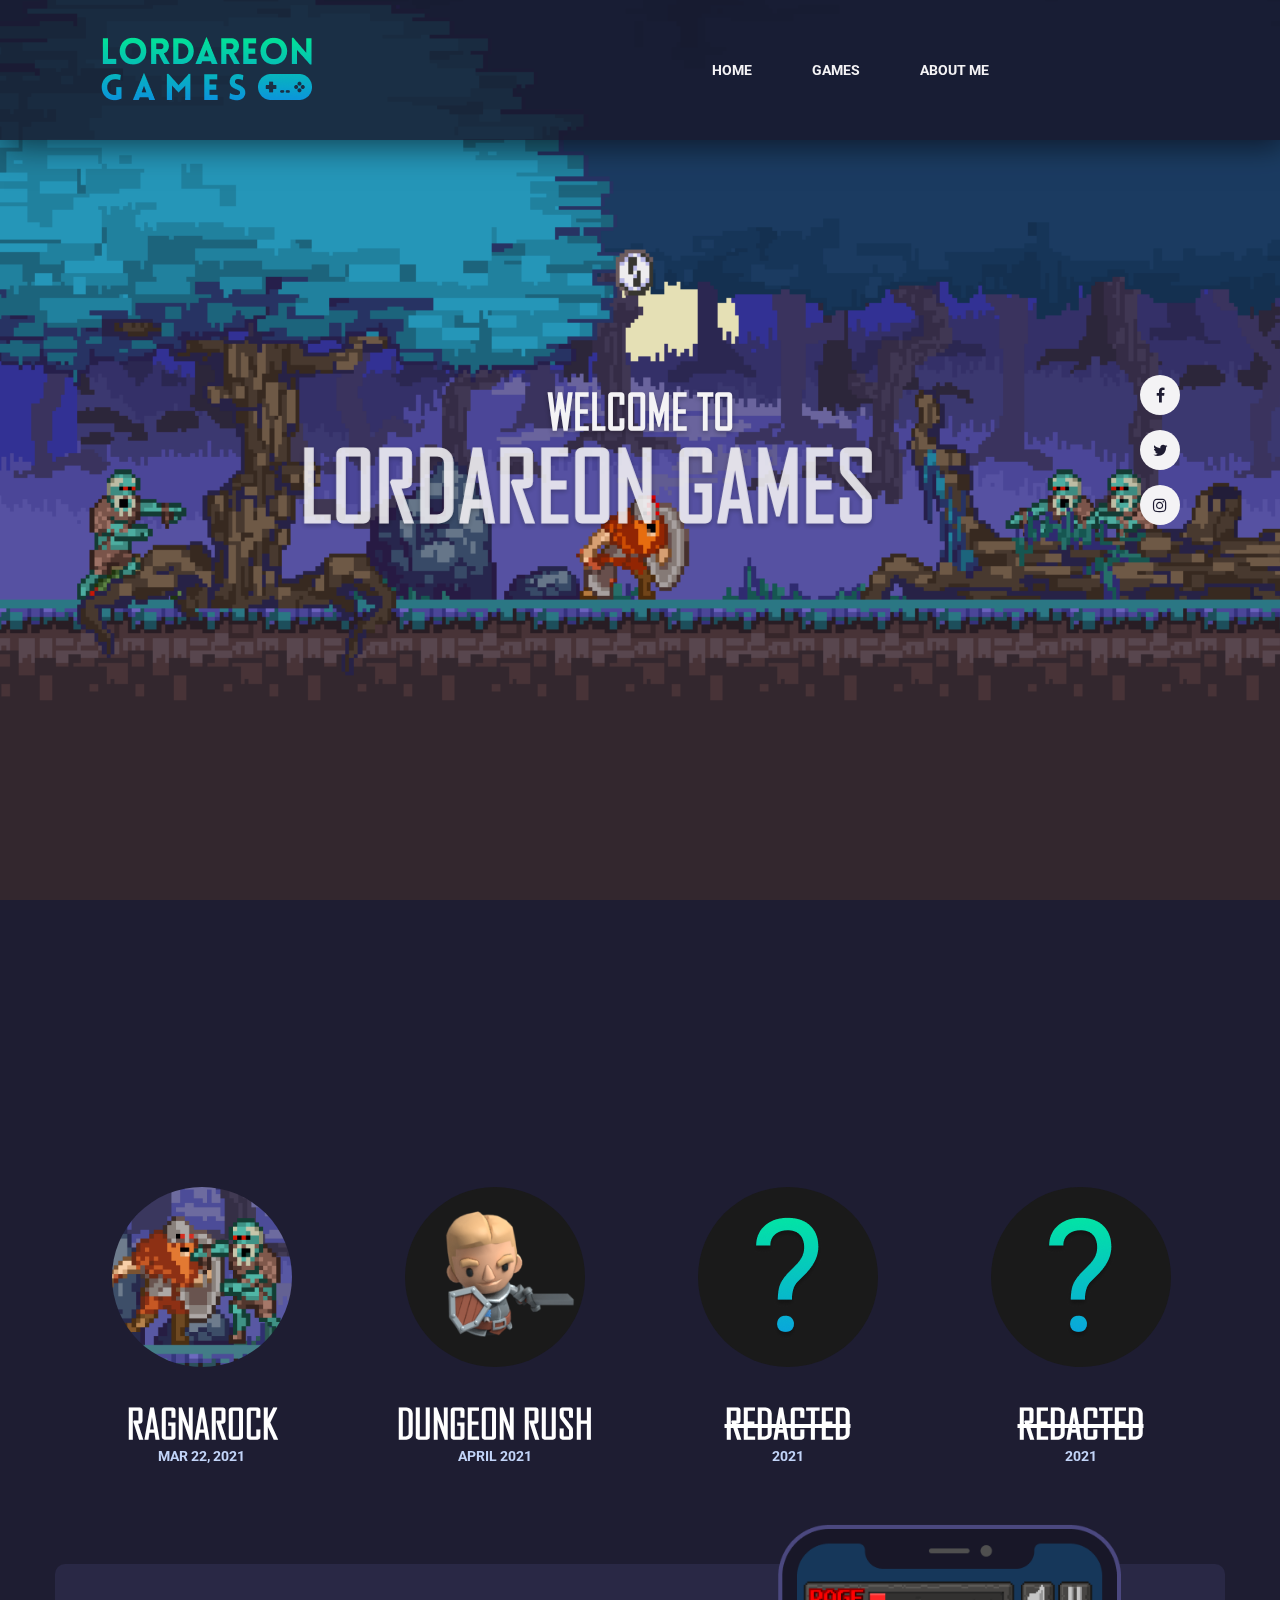
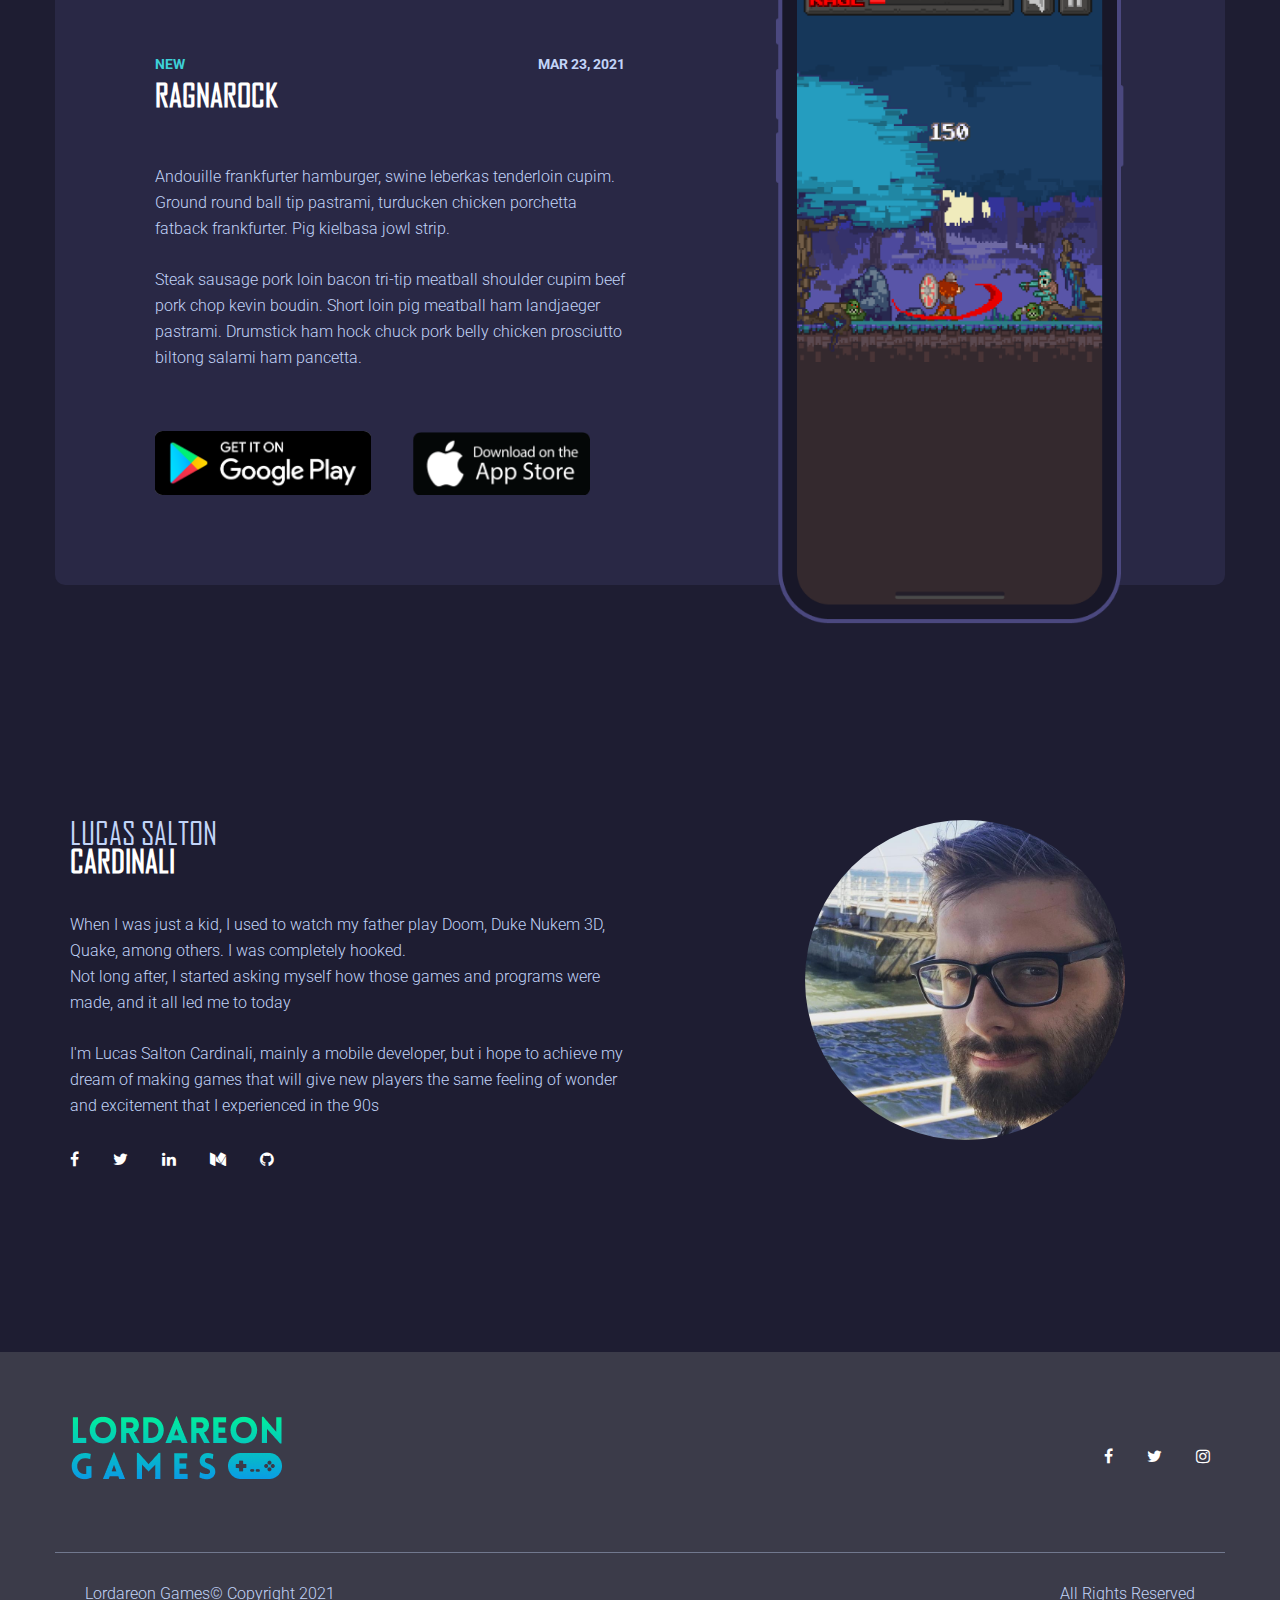
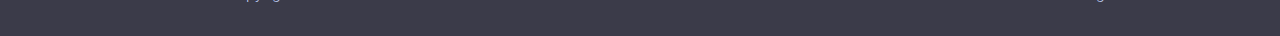
<file: pages/index.html>
<!DOCTYPE html>
<html lang="en">

<head>
    <meta charset="UTF-8">
    <meta name="viewport" content="width=device-width, initial-scale=1.0">
    <meta http-equiv="X-UA-Compatible" content="ie=edge">
    <title>Lordareon Games</title>
    <!-- Favicon -->
    <link rel="shortcut icon" href="../assets/images/favicon.ico" type="image/x-icon">
    <!-- Google Fonts -->
    <link href="https://fonts.googleapis.com/css?family=Roboto:100,100i,300,300i,400,400i,500,500i,700,700i,900,900i"
        rel="stylesheet">
    <link href="https://fonts.googleapis.com/css?family=Cabin:400,400i,500,500i,600,600i,700,700i" rel="stylesheet">
    <!-- Font Awesome CSS -->
    <link rel="stylesheet" href="../assets/fonts/css/font-awesome.min.css" />
    <!-- Bootstrap-->
    <link rel="stylesheet" href="../assets/css/bootstrap.min.css" />
    <!-- Style -->
    <link rel="stylesheet" href="../assets/css/style.css" />
    <!-- Responsive Style -->
    <link rel="stylesheet" href="../assets/css/responsive.css" />
    <!-- Animate CSS -->
    <link rel="stylesheet" href="../assets/plugins/animate.css-master/animate.min.css">
    <!-- Light Box -->
    <link href="../assets/plugins/lightbox2-master/dist/css/lightbox.css" rel="stylesheet">
    <!-- Video js -->
    <link href="../assets/css/video-js.css" rel="stylesheet">
    <!-- Datapicker -->
    <link href="../assets/plugins/jquery-date-range-picker-master/dist/daterangepicker.min.css" rel="stylesheet">
    <!-- Sliders -->
    <link rel="stylesheet" type="text/css" href="../assets/plugins/slick-1.8.0/slick/slick.css" />
    <link rel="stylesheet" type="text/css" href="../assets/plugins/slick-1.8.0/slick/slick-theme.css" />
    <link rel="stylesheet" type="text/css" href="../assets/plugins/slider/css/normalize.min.css"
        media="screen, print" />
    <link rel="stylesheet" type="text/css" href="../assets/plugins/slider/css/smartslider.min.css"
        media="screen, print" />
    <style type="text/css">
        .n2-ss-spinner-simple-white-container {
            position: absolute;
            top: 50%;
            left: 50%;
            margin: -20px;
            background: #fff;
            width: 20px;
            height: 20px;
            padding: 10px;
            border-radius: 50%;
            z-index: 1000;
        }

        .n2-ss-spinner-simple-white {
            outline: 1px solid RGBA(0, 0, 0, 0);
            width: 100%;
            height: 100%;
        }

        .n2-ss-spinner-simple-white:before {
            position: absolute;
            top: 50%;
            left: 50%;
            width: 20px;
            height: 20px;
            margin-top: -11px;
            margin-left: -11px;
        }

        .n2-ss-spinner-simple-white:not(:required):before {
            content: '';
            border-radius: 50%;
            border-top: 2px solid #333;
            border-right: 2px solid transparent;
            animation: n2SimpleWhite .6s linear infinite;
            -webkit-animation: n2SimpleWhite .6s linear infinite;
        }

        @keyframes n2SimpleWhite {
            to {
                transform: rotate(360deg);
            }
        }

        @-webkit-keyframes n2SimpleWhite {
            to {
                -webkit-transform: rotate(360deg);
            }
        }
    </style>
    <script type="text/javascript">
        window.N2PRO = 1;
        window.N2GSAP = 1;
        window.N2PLATFORM = "wordpress";
        (function () {
            var N = this;
            N.N2_ = N.N2_ || {
                r: [],
                d: []
            }, N.N2R = N.N2R || function () {
                N.N2_.r.push(arguments)
            }, N.N2D = N.N2D || function () {
                N.N2_.d.push(arguments)
            }
        }).call(window);
        if (!window.n2jQuery) {
            window.n2jQuery = {
                ready: function (cb) {
                    console.error('n2jQuery will be deprecated!');
                    N2R(['$'], cb);
                }
            }
        }
        window.nextend = {
            localization: {},
            ready: function (cb) {
                console.error('nextend.ready will be deprecated!');
                N2R('documentReady', function ($) {
                    cb.call(window, $)
                })
            }
        };
        window.N2SSPRO = 1;
        window.N2SS3C = "smartslider3";
        nextend.fontsLoaded = false;
        nextend.fontsLoadedActive = function () {
            nextend.fontsLoaded = true;
        };
        var fontData = {
            google: {
                families: ["Roboto:300,400:latin"]
            },
            active: function () {
                nextend.fontsLoadedActive()
            },
            inactive: function () {
                nextend.fontsLoadedActive()
            }
        };
        if (typeof WebFontConfig !== 'undefined') {
            var _WebFontConfig = WebFontConfig;
            for (var k in WebFontConfig) {
                if (k == 'active') {
                    fontData.active = function () {
                        nextend.fontsLoadedActive();
                        _WebFontConfig.active();
                    }
                } else if (k == 'inactive') {
                    fontData.inactive = function () {
                        nextend.fontsLoadedActive();
                        _WebFontConfig.inactive();
                    }
                } else if (k == 'google') {
                    if (typeof WebFontConfig.google.families !== 'undefined') {
                        for (var i = 0; i < WebFontConfig.google.families.length; i++) {
                            fontData.google.families.push(WebFontConfig.google.families[i]);
                        }
                    }
                } else {
                    fontData[k] = WebFontConfig[k];
                }
            }
        }
        if (typeof WebFont === 'undefined') {
            window.WebFontConfig = fontData;
        } else {
            WebFont.load(fontData);
        }
    </script>
    <script type="text/javascript" src="../assets/plugins/slider/js/n2-j.min.js"></script>
    <script type="text/javascript" src="../assets/plugins/slider/js/nextend-gsap.min.js"></script>
    <script type="text/javascript" src="../assets/plugins/slider/js/nextend-frontend.min.js"></script>
    <script type="text/javascript" src="../assets/plugins/slider/js/smartslider-frontend.min.js"></script>
    <script type="text/javascript" src="../assets/plugins/slider/js/smartslider-simple-type-frontend.min.js"></script>
    <script type="text/javascript" src="../assets/plugins/slider/js/nextend-webfontloader.min.js"></script>
    <script type="text/javascript">
        N2R('documentReady', function ($) {

            nextend.fontsDeferred = $.Deferred();
            if (nextend.fontsLoaded) {
                nextend.fontsDeferred.resolve();
            } else {
                nextend.fontsLoadedActive = function () {
                    nextend.fontsLoaded = true;
                    nextend.fontsDeferred.resolve();
                };
                var intercalCounter = 0;
                nextend.fontInterval = setInterval(function () {
                    if (intercalCounter > 3 || document.documentElement.className.indexOf('wf-active') !==
                        -1) {
                        nextend.fontsLoadedActive();
                        clearInterval(nextend.fontInterval);
                    }
                    intercalCounter++;
                }, 1000);
            }
        });
    </script>
</head>

<body>
    <!-- PRELOADER START -->
    <div class="loader-wrapper">
        <div class='cssload-loader'>
            <div class='cssload-inner cssload-one'></div>
            <div class='cssload-inner cssload-two'></div>
            <div class='cssload-inner cssload-three'></div>
        </div>
    </div>
    <!-- PRELOADER END -->
    <!-- HEADER START -->
    <div class="header-line-wrapper">
        <header class="header-wrapper fixed-top plr100">
            <div class="table height-100p">
                <div class="table-row">
                    <div class="table-cell valign-middle text-left">
                        <a href="index.html" class="logo">
                            <img src="../assets/images/logo.png" alt="" class="img-responsive inline-block">
                        </a>
                    </div>
                    <div class="table-cell valign-top text-center vm-sm">
                        <div class="main-menu">
                            <span class="toggle_menu">
                                <span></span>
                            </span>
                            <ul class="menu clearfix">
                                <li class="inline-block">
                                    <a href="index.html">
                                        Home
                                    </a>
                                </li>
                                <!-- <li class="inline-block menu-item-has-children">
                                    <a href="#">
                                        Pages
                                    </a>
                                    <ul class="sub-menu">
                                        <li>
                                            <a href="about.html">About</a>
                                        </li>
                                        <li>
                                            <a href="404.html">404</a>
                                        </li>
                                        <li>
                                            <a href="faq.html">FAQ</a>
                                        </li>
                                        <li class="menu-item-has-children">
                                            <a href="team.html">Team</a>
                                            <ul class="sub-menu">
                                                <li>
                                                    <a href="single-team.html">Member profile</a>
                                                </li>
                                            </ul>
                                        </li>
                                        <li>
                                            <a href="typography.html">Typography</a>
                                        </li>
                                        <li>
                                            <a href="price.html">Pricing plans</a>
                                        </li>
                                        <li>
                                            <a href="testimonials.html">Testimonials</a>
                                        </li>
                                        <li>
                                            <a href="statistic.html">Statistic</a>
                                        </li>
                                    </ul>
                                </li> -->
                                <li class="inline-block menu-item-has-children">
                                    <a href="#games">
                                        Games
                                    </a>
                                    <!-- <ul class="sub-menu">
                                        <li>
                                            <a href="single-game.html">Single game</a>
                                        </li>
                                    </ul> -->
                                </li>
                                <li class="inline-block">
                                    <a href="#about">
                                        About Me
                                    </a>
                                </li>
                                <!-- <li class="inline-block">
                                    <a href="contacts.html">
                                        Contacts
                                    </a>
                                </li> -->
                            </ul>
                        </div>
                    </div>
                    <!-- <div class="table-cell valign-top text-right">
                        <div class="right-bl">
                            <div class="search-wrapper inline-block valign-middle"> -->
                    <!-- <i class="fa fa-search color-white fsize-28" aria-hidden="true"></i>
                                <form class="search-content" action="#">
                                    <input type="text" placeholder="Search Keyword...">
                                    <button class="color-white">
                                        <i class="fa fa-search" aria-hidden="true"></i>
                                    </button>
                                </form> -->
                    <!-- </div> -->
                    <!-- <a href="#" class="btn header-btn ml25 color-white hidden-sm hidden-xs">
                                Join us Now
                            </a> -->
                    <!-- </div>
                    </div> -->
                </div>
            </div>
        </header>
    </div>
    <!-- HEADER END -->
    <!-- SLIDER START -->
    <section class="main-slider">
        <style type="text/css">
            div#n2-ss-4 {
                width: 1200px;
                float: left;
                margin: 0px 0px 0px 0px;
            }

            html[dir="rtl"] div#n2-ss-4 {
                float: right;
            }

            div#n2-ss-4 .n2-ss-slider-1 {
                position: relative;
                padding-top: 0px;
                padding-right: 0px;
                padding-bottom: 0px;
                padding-left: 0px;
                height: 500px;
                border-style: solid;
                border-width: 0px;
                border-color: #3e3e3e;
                border-color: RGBA(62, 62, 62, 1);
                border-radius: 0px;
                background-clip: padding-box;
                background-repeat: repeat;
                background-position: 50% 50%;
                background-size: cover;
                background-attachment: scroll;
            }

            div#n2-ss-4 .n2-ss-slider-background-video-container {
                position: absolute;
                left: 0;
                top: 0;
                width: 100%;
                height: 100%;
                overflow: hidden;
            }

            div#n2-ss-4 .n2-ss-slider-2 {
                position: relative;
                width: 100%;
                height: 100%;
            }

            .x-firefox div#n2-ss-4 .n2-ss-slider-2 {
                opacity: 0.99999;
            }

            div#n2-ss-4 .n2-ss-slider-3 {
                position: relative;
                width: 100%;
                height: 100%;
                overflow: hidden;
                outline: 1px solid rgba(0, 0, 0, 0);
                z-index: 10;
            }

            div#n2-ss-4 .n2-ss-slide-backgrounds,
            div#n2-ss-4 .n2-ss-slider-3>.n-particles-js-canvas-el,
            div#n2-ss-4 .n2-ss-slider-3>.n2-ss-divider {
                position: absolute;
                left: 0;
                top: 0;
                width: 100%;
                height: 100%;
            }

            div#n2-ss-4 .n2-ss-slide-backgrounds {
                z-index: 10;
            }

            div#n2-ss-4 .n2-ss-slider-3>.n-particles-js-canvas-el {
                z-index: 12;
            }

            div#n2-ss-4 .n2-ss-slide-backgrounds>* {
                overflow: hidden;
            }

            div#n2-ss-4 .n2-ss-slide {
                position: absolute;
                top: 0;
                left: 0;
                width: 100%;
                height: 100%;
                z-index: 20;
                display: block;
                -webkit-backface-visibility: hidden;
            }

            div#n2-ss-4 .n2-ss-layers-container {
                position: relative;
                width: 1200px;
                height: 500px;
            }

            div#n2-ss-4 .n2-ss-parallax-clip>.n2-ss-layers-container {
                position: absolute;
                right: 0;
            }

            div#n2-ss-4 .n2-ss-slide {
                -webkit-perspective: 1000px;
                perspective: 1000px;
            }

            div#n2-ss-4 .n2-ss-slide-active {
                z-index: 21;
            }

            div#n2-ss-4 .n2-ss-button-container,
            div#n2-ss-4 .n2-ss-button-container a {
                display: inline-block;
            }

            div#n2-ss-4 .n2-ss-button-container.n2-ss-fullwidth,
            div#n2-ss-4 .n2-ss-button-container.n2-ss-fullwidth a {
                display: block;
            }

            div#n2-ss-4 .n2-ss-button-container.n2-ss-nowrap {
                white-space: nowrap;
            }

            div#n2-ss-4 .n2-ss-button-container a div {
                display: inline;
                font-size: inherit;
            }

            div#n2-ss-4 .n2-ss-button-container a>div {
                display: inline-flex;
                align-items: center;
                vertical-align: top;
            }

            div#n2-ss-4 .n2-ss-button-container i {
                font-size: 100%;
                vertical-align: baseline;
            }

            div#n2-ss-4 .n2-ss-button-container a[data-iconplacement="left"] i {
                margin-right: 0.3em;
            }

            div#n2-ss-4 .n2-ss-button-container a[data-iconplacement="right"] i {
                margin-left: 0.3em;
            }

            div#n2-ss-4 .n2-ss-control-bullet {
                visibility: hidden;
                text-align: center;
                justify-content: center;
            }

            div#n2-ss-4 .n2-ss-control-bullet-horizontal.n2-ss-control-bullet-fullsize {
                width: 100%;
            }

            div#n2-ss-4 .n2-ss-control-bullet-vertical.n2-ss-control-bullet-fullsize {
                height: 100%;
                flex-flow: column;
            }

            div#n2-ss-4 .nextend-bullet-bar {
                display: inline-flex;
                visibility: visible;
                align-items: center;
                flex-wrap: wrap;
            }

            div#n2-ss-4 .n2-bar-justify-content-left {
                justify-content: flex-start;
            }

            div#n2-ss-4 .n2-bar-justify-content-center {
                justify-content: center;
            }

            div#n2-ss-4 .n2-bar-justify-content-right {
                justify-content: flex-end;
            }

            div#n2-ss-4 .n2-ss-control-bullet-vertical>.nextend-bullet-bar {
                flex-flow: column;
            }

            div#n2-ss-4 .n2-ss-control-bullet-fullsize>.nextend-bullet-bar {
                display: flex;
            }

            div#n2-ss-4 .n2-ss-control-bullet-horizontal.n2-ss-control-bullet-fullsize>.nextend-bullet-bar {
                flex: 1 1 auto;
            }

            div#n2-ss-4 .n2-ss-control-bullet-vertical.n2-ss-control-bullet-fullsize>.nextend-bullet-bar {
                height: 100%;
            }

            div#n2-ss-4 .nextend-bullet-bar>div {
                display: inline-block;
                cursor: pointer;
                transition: background-color 0.4s;
                vertical-align: top;
            }

            div#n2-ss-4 .nextend-bullet-bar>div.n2-active {
                cursor: default;
            }

            div#n2-ss-4 div.n2-ss-bullet-thumbnail-container {
                position: absolute;
                opacity: 0;
                z-index: 10000000;
            }

            div#n2-ss-4 .n2-ss-bullet-thumbnail-container .n2-ss-bullet-thumbnail {
                background-size: cover;
                background-repeat: no-repeat;
                background-position: center;
            }

            div#n2-ss-4 .n2-ss-layer .n2-font-be0a516f76efd05e36733289aaf2a6de-hover {
                font-family: 'Roboto', 'Arial';
                color: #ffffff;
                font-size: 300%;
                text-shadow: none;
                line-height: 1;
                font-weight: 700;
                font-style: normal;
                text-decoration: none;
                text-align: center;
                letter-spacing: normal;
                word-spacing: normal;
                text-transform: uppercase;
                font-weight: 700;
                text-shadow: 0 2px 4.8px rgba(0, 0, 0, 0.3);
                font-family: "Agency FB";
            }

            div#n2-ss-4 .n2-ss-layer .n2-font-e5e826a3ba83ea69731d81df1c0fa84d-hover {
                font-family: 'Roboto', 'Arial';
                color: #ffffff;
                font-size: 600%;
                text-shadow: none;
                line-height: 1;
                font-weight: 700;
                font-style: normal;
                text-decoration: none;
                text-align: center;
                letter-spacing: normal;
                word-spacing: normal;
                text-transform: uppercase;
                font-weight: 700;
                text-shadow: 0 2px 4.8px rgba(0, 0, 0, 0.3);
                font-family: "Agency FB";
            }

            div#n2-ss-4 .n2-style-01ddb7ca1f625e69d1a2381951aa5192-heading {
                background: #ffffff;
                background: RGBA(255, 255, 255, 0);
                opacity: 1;
                padding: 0px 0px 0px 0px;
                box-shadow: none;
                border-width: 0px;
                border-style: solid;
                border-color: #000000;
                border-color: RGBA(0, 0, 0, 1);
                border-radius: 0px;
            }

            div#n2-ss-4 .n2-ss-layer .n2-font-7753338b51c1a1442e4b2825494fb15e-paragraph {
                font-family: 'Roboto', 'Arial';
                color: #ffffff;
                font-size: 87.5%;
                text-shadow: none;
                line-height: 1.5;
                font-weight: normal;
                font-style: normal;
                text-decoration: none;
                text-align: center;
                letter-spacing: normal;
                word-spacing: normal;
                text-transform: none;
                text-shadow: 0 2px 4.8px rgba(0, 0, 0, 0.3);
            }

            div#n2-ss-4 .n2-ss-layer .n2-font-7753338b51c1a1442e4b2825494fb15e-paragraph a,
            div#n2-ss-4 .n2-ss-layer .n2-font-7753338b51c1a1442e4b2825494fb15e-paragraph a:FOCUS {
                font-family: 'Roboto', 'Arial';
                color: #1890d7;
                font-size: 100%;
                text-shadow: none;
                line-height: 1.5;
                font-weight: normal;
                font-style: normal;
                text-decoration: none;
                text-align: center;
                letter-spacing: normal;
                word-spacing: normal;
                text-transform: none;
            }

            div#n2-ss-4 .n2-ss-layer .n2-font-7753338b51c1a1442e4b2825494fb15e-paragraph a:HOVER,
            div#n2-ss-4 .n2-ss-layer .n2-font-7753338b51c1a1442e4b2825494fb15e-paragraph a:ACTIVE {
                font-family: 'Roboto', 'Arial';
                color: #1890d7;
                font-size: 100%;
                text-shadow: none;
                line-height: 1.5;
                font-weight: normal;
                font-style: normal;
                text-decoration: none;
                text-align: center;
                letter-spacing: normal;
                word-spacing: normal;
                text-transform: none;
            }

            div#n2-ss-4 .n2-font-06be61400c1a4b339e67534a8a262348-link a {
                font-family: 'Roboto', 'Arial';
                color: #3dd0d8;
                font-size: 87.5%;
                text-shadow: none;
                line-height: 1.5;
                font-weight: 700;
                font-style: normal;
                text-decoration: none;
                text-align: center;
                letter-spacing: normal;
                word-spacing: normal;
                text-transform: uppercase;
                font-weight: 700;
                border-radius: 10px;
                box-shadow: 0 2px 4.8px 0.3px rgba(0, 0, 0, 0.3);
                transition: all 0.3s ease-out;
            }

            div#n2-ss-4 .n2-font-06be61400c1a4b339e67534a8a262348-link a:HOVER,
            div#n2-ss-4 .n2-font-06be61400c1a4b339e67534a8a262348-link a:ACTIVE,
            div#n2-ss-4 .n2-font-06be61400c1a4b339e67534a8a262348-link a:FOCUS {
                color: #ffffff;
            }

            div#n2-ss-4 .n2-style-588404275f372121297e39cfe0b03e24-heading {
                background: #ffffff;
                opacity: 1;
                padding: 19px 50px 19px 50px;
                box-shadow: none;
                border-width: 0px;
                border-style: solid;
                border-color: #000000;
                border-color: RGBA(0, 0, 0, 1);
                border-radius: 0px;
                transition: all 0.3s ease-out;
            }

            div#n2-ss-4 .n2-style-588404275f372121297e39cfe0b03e24-heading:Hover,
            div#n2-ss-4 .n2-style-588404275f372121297e39cfe0b03e24-heading:ACTIVE,
            div#n2-ss-4 .n2-style-588404275f372121297e39cfe0b03e24-heading:FOCUS {
                background: #3dd0d8;
            }

            div#n2-ss-4 .n2-ss-layer .n2-font-be0a516f76efd05e36733289aaf2a6de-hover {
                font-family: 'Roboto', 'Arial';
                color: #ffffff;
                font-size: 300%;
                text-shadow: none;
                line-height: 1;
                font-weight: 700;
                font-style: normal;
                text-decoration: none;
                text-align: center;
                letter-spacing: normal;
                word-spacing: normal;
                text-transform: uppercase;
                font-weight: 700;
                text-shadow: 0 2px 4.8px rgba(0, 0, 0, 0.3);
                font-family: "Agency FB";
            }

            div#n2-ss-4 .n2-ss-layer .n2-font-e5e826a3ba83ea69731d81df1c0fa84d-hover {
                font-family: 'Roboto', 'Arial';
                color: #ffffff;
                font-size: 600%;
                text-shadow: none;
                line-height: 1;
                font-weight: 700;
                font-style: normal;
                text-decoration: none;
                text-align: center;
                letter-spacing: normal;
                word-spacing: normal;
                text-transform: uppercase;
                font-weight: 700;
                text-shadow: 0 2px 4.8px rgba(0, 0, 0, 0.3);
                font-family: "Agency FB";
            }

            div#n2-ss-4 .n2-style-01ddb7ca1f625e69d1a2381951aa5192-heading {
                background: #ffffff;
                background: RGBA(255, 255, 255, 0);
                opacity: 1;
                padding: 0px 0px 0px 0px;
                box-shadow: none;
                border-width: 0px;
                border-style: solid;
                border-color: #000000;
                border-color: RGBA(0, 0, 0, 1);
                border-radius: 0px;
            }

            div#n2-ss-4 .n2-ss-layer .n2-font-7753338b51c1a1442e4b2825494fb15e-paragraph {
                font-family: 'Roboto', 'Arial';
                color: #ffffff;
                font-size: 87.5%;
                text-shadow: none;
                line-height: 1.5;
                font-weight: normal;
                font-style: normal;
                text-decoration: none;
                text-align: center;
                letter-spacing: normal;
                word-spacing: normal;
                text-transform: none;
                text-shadow: 0 2px 4.8px rgba(0, 0, 0, 0.3);
            }

            div#n2-ss-4 .n2-ss-layer .n2-font-7753338b51c1a1442e4b2825494fb15e-paragraph a,
            div#n2-ss-4 .n2-ss-layer .n2-font-7753338b51c1a1442e4b2825494fb15e-paragraph a:FOCUS {
                font-family: 'Roboto', 'Arial';
                color: #1890d7;
                font-size: 100%;
                text-shadow: none;
                line-height: 1.5;
                font-weight: normal;
                font-style: normal;
                text-decoration: none;
                text-align: center;
                letter-spacing: normal;
                word-spacing: normal;
                text-transform: none;
            }

            div#n2-ss-4 .n2-ss-layer .n2-font-7753338b51c1a1442e4b2825494fb15e-paragraph a:HOVER,
            div#n2-ss-4 .n2-ss-layer .n2-font-7753338b51c1a1442e4b2825494fb15e-paragraph a:ACTIVE {
                font-family: 'Roboto', 'Arial';
                color: #1890d7;
                font-size: 100%;
                text-shadow: none;
                line-height: 1.5;
                font-weight: normal;
                font-style: normal;
                text-decoration: none;
                text-align: center;
                letter-spacing: normal;
                word-spacing: normal;
                text-transform: none;
            }

            div#n2-ss-4 .n2-font-06be61400c1a4b339e67534a8a262348-link a {
                font-family: 'Roboto', 'Arial';
                color: #3dd0d8;
                font-size: 87.5%;
                text-shadow: none;
                line-height: 1.5;
                font-weight: 700;
                font-style: normal;
                text-decoration: none;
                text-align: center;
                letter-spacing: normal;
                word-spacing: normal;
                text-transform: uppercase;
                font-weight: 700;
                border-radius: 10px;
                box-shadow: 0 2px 4.8px 0.3px rgba(0, 0, 0, 0.3);
                transition: all 0.3s ease-out;
            }

            div#n2-ss-4 .n2-font-06be61400c1a4b339e67534a8a262348-link a:HOVER,
            div#n2-ss-4 .n2-font-06be61400c1a4b339e67534a8a262348-link a:ACTIVE,
            div#n2-ss-4 .n2-font-06be61400c1a4b339e67534a8a262348-link a:FOCUS {
                color: #ffffff;
            }

            div#n2-ss-4 .n2-style-588404275f372121297e39cfe0b03e24-heading {
                background: #ffffff;
                opacity: 1;
                padding: 19px 50px 19px 50px;
                box-shadow: none;
                border-width: 0px;
                border-style: solid;
                border-color: #000000;
                border-color: RGBA(0, 0, 0, 1);
                border-radius: 0px;
                transition: all 0.3s ease-out;
            }

            div#n2-ss-4 .n2-style-588404275f372121297e39cfe0b03e24-heading:Hover,
            div#n2-ss-4 .n2-style-588404275f372121297e39cfe0b03e24-heading:ACTIVE,
            div#n2-ss-4 .n2-style-588404275f372121297e39cfe0b03e24-heading:FOCUS {
                background: #3dd0d8;
            }

            div#n2-ss-4 .n2-ss-layer .n2-font-be0a516f76efd05e36733289aaf2a6de-hover {
                font-family: 'Roboto', 'Arial';
                color: #ffffff;
                font-size: 300%;
                text-shadow: none;
                line-height: 1;
                font-weight: 700;
                font-style: normal;
                text-decoration: none;
                text-align: center;
                letter-spacing: normal;
                word-spacing: normal;
                text-transform: uppercase;
                font-weight: 700;
                text-shadow: 0 2px 4.8px rgba(0, 0, 0, 0.3);
                font-family: "Agency FB";
            }

            div#n2-ss-4 .n2-ss-layer .n2-font-e5e826a3ba83ea69731d81df1c0fa84d-hover {
                font-family: 'Roboto', 'Arial';
                color: #ffffff;
                font-size: 600%;
                text-shadow: none;
                line-height: 1;
                font-weight: 700;
                font-style: normal;
                text-decoration: none;
                text-align: center;
                letter-spacing: normal;
                word-spacing: normal;
                text-transform: uppercase;
                font-weight: 700;
                text-shadow: 0 2px 4.8px rgba(0, 0, 0, 0.3);
                font-family: "Agency FB";
            }

            div#n2-ss-4 .n2-style-01ddb7ca1f625e69d1a2381951aa5192-heading {
                background: #ffffff;
                background: RGBA(255, 255, 255, 0);
                opacity: 1;
                padding: 0px 0px 0px 0px;
                box-shadow: none;
                border-width: 0px;
                border-style: solid;
                border-color: #000000;
                border-color: RGBA(0, 0, 0, 1);
                border-radius: 0px;
            }

            div#n2-ss-4 .n2-ss-layer .n2-font-7753338b51c1a1442e4b2825494fb15e-paragraph {
                font-family: 'Roboto', 'Arial';
                color: #ffffff;
                font-size: 87.5%;
                text-shadow: none;
                line-height: 1.5;
                font-weight: normal;
                font-style: normal;
                text-decoration: none;
                text-align: center;
                letter-spacing: normal;
                word-spacing: normal;
                text-transform: none;
                text-shadow: 0 2px 4.8px rgba(0, 0, 0, 0.3);
            }

            div#n2-ss-4 .n2-ss-layer .n2-font-7753338b51c1a1442e4b2825494fb15e-paragraph a,
            div#n2-ss-4 .n2-ss-layer .n2-font-7753338b51c1a1442e4b2825494fb15e-paragraph a:FOCUS {
                font-family: 'Roboto', 'Arial';
                color: #1890d7;
                font-size: 100%;
                text-shadow: none;
                line-height: 1.5;
                font-weight: normal;
                font-style: normal;
                text-decoration: none;
                text-align: center;
                letter-spacing: normal;
                word-spacing: normal;
                text-transform: none;
            }

            div#n2-ss-4 .n2-ss-layer .n2-font-7753338b51c1a1442e4b2825494fb15e-paragraph a:HOVER,
            div#n2-ss-4 .n2-ss-layer .n2-font-7753338b51c1a1442e4b2825494fb15e-paragraph a:ACTIVE {
                font-family: 'Roboto', 'Arial';
                color: #1890d7;
                font-size: 100%;
                text-shadow: none;
                line-height: 1.5;
                font-weight: normal;
                font-style: normal;
                text-decoration: none;
                text-align: center;
                letter-spacing: normal;
                word-spacing: normal;
                text-transform: none;
            }

            div#n2-ss-4 .n2-font-06be61400c1a4b339e67534a8a262348-link a {
                font-family: 'Roboto', 'Arial';
                color: #3dd0d8;
                font-size: 87.5%;
                text-shadow: none;
                line-height: 1.5;
                font-weight: 700;
                font-style: normal;
                text-decoration: none;
                text-align: center;
                letter-spacing: normal;
                word-spacing: normal;
                text-transform: uppercase;
                font-weight: 700;
                border-radius: 10px;
                box-shadow: 0 2px 4.8px 0.3px rgba(0, 0, 0, 0.3);
                transition: all 0.3s ease-out;
            }

            div#n2-ss-4 .n2-font-06be61400c1a4b339e67534a8a262348-link a:HOVER,
            div#n2-ss-4 .n2-font-06be61400c1a4b339e67534a8a262348-link a:ACTIVE,
            div#n2-ss-4 .n2-font-06be61400c1a4b339e67534a8a262348-link a:FOCUS {
                color: #ffffff;
            }

            div#n2-ss-4 .n2-style-588404275f372121297e39cfe0b03e24-heading {
                background: #ffffff;
                opacity: 1;
                padding: 19px 50px 19px 50px;
                box-shadow: none;
                border-width: 0px;
                border-style: solid;
                border-color: #000000;
                border-color: RGBA(0, 0, 0, 1);
                border-radius: 0px;
                transition: all 0.3s ease-out;
            }

            div#n2-ss-4 .n2-style-588404275f372121297e39cfe0b03e24-heading:Hover,
            div#n2-ss-4 .n2-style-588404275f372121297e39cfe0b03e24-heading:ACTIVE,
            div#n2-ss-4 .n2-style-588404275f372121297e39cfe0b03e24-heading:FOCUS {
                background: #3dd0d8;
            }

            div#n2-ss-4 .n2-style-2f5b33e7e6c0fd4c646594fe712ed299-dot {
                background: #000000;
                background: RGBA(0, 0, 0, 0);
                opacity: 1;
                padding: 20px 9px 20px 9px;
                box-shadow: none;
                border-width: 0px;
                border-style: solid;
                border-color: #000000;
                border-color: RGBA(0, 0, 0, 1);
                border-radius: 0px;
                transition: all 0.3s ease-out;
            }

            div#n2-ss-4 .n2-style-2f5b33e7e6c0fd4c646594fe712ed299-dot.n2-active,
            div#n2-ss-4 .n2-style-2f5b33e7e6c0fd4c646594fe712ed299-dot:HOVER {
                background: #ffffff;
                background: RGBA(255, 255, 255, 0);
                padding: 20px 9px 20px 9px;
                transition: all 0.3s ease-out;
            }

            div#n2-ss-4 .n2-style-3e702635329eba6b6b98a2cfe62c4664-simple {
                background: #ffffff;
                background: RGBA(255, 255, 255, 0);
                opacity: 1;
                padding: 0px 0px 0px 0px;
                box-shadow: none;
                border-width: 0px;
                border-style: solid;
                border-color: #ffffff;
                border-color: RGBA(255, 255, 255, 0);
                border-radius: 0px;
                transition: all 0.3s ease-out;
            }

            div#n2-ss-4 .n2-font-7b5c9760d048f32382e5cebedacdf830-dot,
            div#n2-ss-4 .n2-font-7b5c9760d048f32382e5cebedacdf830-dot:FOCUS {
                font-family: 'Agency FB';
                color: #ffffff;
                font-size: 150%;
                text-shadow: none;
                line-height: 1.2;
                font-weight: normal;
                font-style: normal;
                text-decoration: none;
                text-align: center;
                letter-spacing: normal;
                word-spacing: normal;
                text-transform: uppercase;
                font-weight: 700;
                opacity: 0.8;
                -webkit-writing-mode: vertical-rl;
                writing-mode: vertical-rl;
                transition: all 0.3s ease-out;
            }

            div#n2-ss-4 .n2-font-7b5c9760d048f32382e5cebedacdf830-dot.n2-active,
            div#n2-ss-4 .n2-font-7b5c9760d048f32382e5cebedacdf830-dot:HOVER,
            div#n2-ss-4 .n2-font-7b5c9760d048f32382e5cebedacdf830-dot:ACTIVE {
                color: #ffffff;
                font-size: 150%;
                opacity: 1;
                transition: all 0.3s ease-out;
            }
        </style>
        <div id="n2-ss-4-align" class="n2-ss-align">
            <div class="n2-padding">
                <div id="n2-ss-4" data-creator="Smart Slider 3"
                    class="n2-ss-slider n2-ow n2-has-hover n2notransition n2-ss-load-fade "
                    data-minFontSizedesktopPortrait="1" data-minFontSizedesktopLandscape="1"
                    data-minFontSizetabletPortrait="1" data-minFontSizetabletLandscape="1"
                    data-minFontSizemobilePortrait="1" data-minFontSizemobileLandscape="1" style="font-size: 16px;"
                    data-fontsize="16">
                    <div class="n2-ss-slider-1 n2-ss-swipe-element n2-ow" style="">
                        <div class="n2-ss-slider-2 n2-ow">
                            <div class="n2-ss-slider-3 n2-ow" style="">

                                <div class="n2-ss-slide-backgrounds"></div>
                                <div data-first="1" data-slide-duration="0" data-id="15" style=""
                                    class="n2-ss-slide n2-ss-canvas n2-ow  n2-ss-slide-15">
                                    <div class="n2-ss-slide-background n2-ow" data-mode="fill">
                                        <img data-hash="7f12344252192edee35072e997e65114"
                                            data-desktop="../assets/images/banner.png" data-blur="0" data-opacity="100"
                                            data-x="50" data-y="50" src="../assets/images/banner.png" alt="" />
                                    </div>
                                    <div class="n2-ss-layers-container n2-ow" data-csstextalign="center" style="">
                                        <div class="n2-ss-layer n2-ow" style="overflow:visible;"
                                            data-csstextalign="inherit" data-has-maxwidth="0"
                                            data-desktopportraitmaxwidth="0" data-cssselfalign="inherit"
                                            data-desktopportraitselfalign="inherit" data-pm="content"
                                            data-desktopportraitpadding="140|*|10|*|10|*|10|*|px+"
                                            data-desktopportraitinneralign="inherit" data-sstype="content"
                                            data-hasbackground="0" data-rotation="0" data-desktopportrait="1"
                                            data-desktoplandscape="1" data-tabletportrait="1" data-tabletlandscape="1"
                                            data-mobileportrait="1" data-mobilelandscape="1" data-adaptivefont="1"
                                            data-desktopportraitfontsize="100" data-plugin="rendered">
                                            <div class="n2-ss-section-main-content n2-ss-layer-content n2-ow"
                                                style="padding:8.75em 0.625em 0.625em 0.625em ;"
                                                data-verticalalign="center">
                                                <div class="n2-ss-layer n2-ow"
                                                    style="margin:0em 0em 0em 0em ;overflow:visible;" data-pm="normal"
                                                    data-desktopportraitmargin="0|*|0|*|0|*|0|*|px+"
                                                    data-desktopportraitheight="0" data-has-maxwidth="0"
                                                    data-desktopportraitmaxwidth="0" data-cssselfalign="inherit"
                                                    data-desktopportraitselfalign="inherit" data-sstype="layer"
                                                    data-rotation="0"
                                                    data-animations="[base64]"
                                                    data-desktopportrait="1" data-desktoplandscape="1"
                                                    data-tabletportrait="1" data-tabletlandscape="1"
                                                    data-mobileportrait="1" data-mobilelandscape="1"
                                                    data-adaptivefont="0" data-desktopportraitfontsize="100"
                                                    data-tabletportraitfontsize="80" data-mobileportraitfontsize="50"
                                                    data-plugin="rendered">
                                                    <div id="n2-ss-4item1"
                                                        class="n2-font-be0a516f76efd05e36733289aaf2a6de-hover   n2-ow"
                                                        style="display:block;">Welcome to</div>
                                                </div>
                                                <div class="n2-ss-layer n2-ow"
                                                    style="margin:0em 0em 0em 0em ;overflow:visible;" data-pm="normal"
                                                    data-desktopportraitmargin="0|*|0|*|0|*|0|*|px+"
                                                    data-desktopportraitheight="0" data-has-maxwidth="0"
                                                    data-desktopportraitmaxwidth="0" data-cssselfalign="inherit"
                                                    data-desktopportraitselfalign="inherit" data-sstype="layer"
                                                    data-rotation="0"
                                                    data-animations="[base64]"
                                                    data-desktopportrait="1" data-desktoplandscape="1"
                                                    data-tabletportrait="1" data-tabletlandscape="1"
                                                    data-mobileportrait="1" data-mobilelandscape="1"
                                                    data-adaptivefont="0" data-desktopportraitfontsize="100"
                                                    data-tabletportraitfontsize="80" data-mobileportraitfontsize="50"
                                                    data-plugin="rendered">
                                                    <div id="n2-ss-4item2"
                                                        class="n2-font-e5e826a3ba83ea69731d81df1c0fa84d-hover n2-style-01ddb7ca1f625e69d1a2381951aa5192-heading   n2-ow"
                                                        style="display:block;">Lordareon Games</div>
                                                </div>
                                                <!-- <div class="n2-ss-layer n2-ow"
                                                    style="margin:2.5em 0em 0em 0em ;max-width: 955px;overflow:visible;"
                                                    data-pm="normal" data-desktopportraitmargin="40|*|0|*|0|*|0|*|px+"
                                                    data-desktopportraitheight="0" data-has-maxwidth="1"
                                                    data-desktopportraitmaxwidth="955" data-cssselfalign="inherit"
                                                    data-desktopportraitselfalign="inherit" data-sstype="layer"
                                                    data-rotation="0"
                                                    data-animations="eyJzcGVjaWFsWmVybyI6MCwiaW4iOlt7Im5hbWUiOiJCbHVyIiwiZGVsYXkiOjAuOCwib3BhY2l0eSI6MCwibjJibHVyIjoxMH1dfQ=="
                                                    data-desktopportrait="1" data-desktoplandscape="1"
                                                    data-tabletportrait="1" data-tabletlandscape="1"
                                                    data-mobileportrait="1" data-mobilelandscape="1"
                                                    data-adaptivefont="0" data-desktopportraitfontsize="100"
                                                    data-tabletportraitfontsize="80" data-mobileportraitfontsize="90"
                                                    data-plugin="rendered">
                                                    <div
                                                        class="n2-ow n2-ow-all n2-ss-desktop n2-ss-mobile n2-ss-tablet">
                                                        <p
                                                            class="n2-font-7753338b51c1a1442e4b2825494fb15e-paragraph   n2-ow">
                                                            Pork chop pastrami meatball, picanha salami capicola
                                                            drumstick tri-tip
                                                            flank short loin strip steak prosciutto
                                                            <br /> leberkas jowl fatback. Alcatra kielbasa sausage,
                                                            turkey short
                                                            ribs shank bresaola.
                                                        </p>
                                                    </div>
                                                </div> -->
                                                <div class="n2-ss-layer n2-ow"
                                                    style="margin:3.125em 0em 0em 0em ;overflow:visible;"
                                                    data-pm="normal" data-desktopportraitmargin="50|*|0|*|0|*|0|*|px+"
                                                    data-desktopportraitheight="0" data-has-maxwidth="0"
                                                    data-desktopportraitmaxwidth="0" data-cssselfalign="inherit"
                                                    data-desktopportraitselfalign="inherit" data-sstype="layer"
                                                    data-rotation="0"
                                                    data-animations="[base64]"
                                                    data-desktopportrait="1" data-desktoplandscape="1"
                                                    data-tabletportrait="1" data-tabletlandscape="1"
                                                    data-mobileportrait="1" data-mobilelandscape="1"
                                                    data-adaptivefont="0" data-desktopportraitfontsize="100"
                                                    data-tabletportraitfontsize="80" data-mobileportraitfontsize="100"
                                                    data-plugin="rendered">
                                                    <div
                                                        class="n2-ss-button-container n2-ow n2-font-06be61400c1a4b339e67534a8a262348-link  n2-ss-nowrap">
                                                        <a class="n2-style-588404275f372121297e39cfe0b03e24-heading  n2-ow "
                                                            onclick="return false;" href="#">
                                                            <div>
                                                                <div>About Me</div>
                                                            </div>
                                                        </a>
                                                    </div>
                                                </div>
                                            </div>
                                        </div>
                                    </div>
                                </div>
                                <!-- <div data-slide-duration="0" data-id="16" style=""
                                    class="n2-ss-slide n2-ss-canvas n2-ow  n2-ss-slide-16">
                                    <div class="n2-ss-slide-background n2-ow" data-mode="fill">
                                        <img data-hash="df538617dc01fb19a0bb4e642cc11f2d"
                                            data-desktop="../assets/plugins/slider/images/slide-2.jpg" data-blur="0"
                                            data-opacity="100" data-x="50" data-y="50"
                                            src="../assets/plugins/slider/images/slide-2.jpg" alt="" />
                                    </div>
                                    <div class="n2-ss-layers-container n2-ow" data-csstextalign="center" style="">
                                        <div class="n2-ss-layer n2-ow" style="overflow:visible;"
                                            data-csstextalign="inherit" data-has-maxwidth="0"
                                            data-desktopportraitmaxwidth="0" data-cssselfalign="inherit"
                                            data-desktopportraitselfalign="inherit" data-pm="content"
                                            data-desktopportraitpadding="140|*|10|*|10|*|10|*|px+"
                                            data-desktopportraitinneralign="inherit" data-sstype="content"
                                            data-hasbackground="0" data-rotation="0" data-desktopportrait="1"
                                            data-desktoplandscape="1" data-tabletportrait="1" data-tabletlandscape="1"
                                            data-mobileportrait="1" data-mobilelandscape="1" data-adaptivefont="1"
                                            data-desktopportraitfontsize="100" data-plugin="rendered">
                                            <div class="n2-ss-section-main-content n2-ss-layer-content n2-ow"
                                                style="padding:8.75em 0.625em 0.625em 0.625em ;"
                                                data-verticalalign="center">
                                                <div class="n2-ss-layer n2-ow"
                                                    style="margin:0em 0em 0em 0em ;overflow:visible;" data-pm="normal"
                                                    data-desktopportraitmargin="0|*|0|*|0|*|0|*|px+"
                                                    data-desktopportraitheight="0" data-has-maxwidth="0"
                                                    data-desktopportraitmaxwidth="0" data-cssselfalign="inherit"
                                                    data-desktopportraitselfalign="inherit" data-sstype="layer"
                                                    data-rotation="0"
                                                    data-animations="[base64]"
                                                    data-desktopportrait="1" data-desktoplandscape="1"
                                                    data-tabletportrait="1" data-tabletlandscape="1"
                                                    data-mobileportrait="1" data-mobilelandscape="1"
                                                    data-adaptivefont="0" data-desktopportraitfontsize="100"
                                                    data-tabletportraitfontsize="80" data-mobileportraitfontsize="50"
                                                    data-plugin="rendered">
                                                    <div id="n2-ss-4item5"
                                                        class="n2-font-be0a516f76efd05e36733289aaf2a6de-hover   n2-ow"
                                                        style="display:block;">A selection of the best</div>
                                                </div>
                                                <div class="n2-ss-layer n2-ow"
                                                    style="margin:0em 0em 0em 0em ;overflow:visible;" data-pm="normal"
                                                    data-desktopportraitmargin="0|*|0|*|0|*|0|*|px+"
                                                    data-desktopportraitheight="0" data-has-maxwidth="0"
                                                    data-desktopportraitmaxwidth="0" data-cssselfalign="inherit"
                                                    data-desktopportraitselfalign="inherit" data-sstype="layer"
                                                    data-rotation="0"
                                                    data-animations="[base64]"
                                                    data-desktopportrait="1" data-desktoplandscape="1"
                                                    data-tabletportrait="1" data-tabletlandscape="1"
                                                    data-mobileportrait="1" data-mobilelandscape="1"
                                                    data-adaptivefont="0" data-desktopportraitfontsize="100"
                                                    data-tabletportraitfontsize="80" data-mobileportraitfontsize="50"
                                                    data-plugin="rendered">
                                                    <div id="n2-ss-4item6"
                                                        class="n2-font-e5e826a3ba83ea69731d81df1c0fa84d-hover n2-style-01ddb7ca1f625e69d1a2381951aa5192-heading   n2-ow"
                                                        style="display:block;">Games just for you</div>
                                                </div>
                                                <div class="n2-ss-layer n2-ow"
                                                    style="margin:2.5em 0em 0em 0em ;max-width: 955px;overflow:visible;"
                                                    data-pm="normal" data-desktopportraitmargin="40|*|0|*|0|*|0|*|px+"
                                                    data-desktopportraitheight="0" data-has-maxwidth="1"
                                                    data-desktopportraitmaxwidth="955" data-cssselfalign="inherit"
                                                    data-desktopportraitselfalign="inherit" data-sstype="layer"
                                                    data-rotation="0"
                                                    data-animations="eyJzcGVjaWFsWmVybyI6MCwiaW4iOlt7Im5hbWUiOiJCbHVyIiwiZGVsYXkiOjAuOCwib3BhY2l0eSI6MCwibjJibHVyIjoxMH1dfQ=="
                                                    data-desktopportrait="1" data-desktoplandscape="1"
                                                    data-tabletportrait="1" data-tabletlandscape="1"
                                                    data-mobileportrait="1" data-mobilelandscape="1"
                                                    data-adaptivefont="0" data-desktopportraitfontsize="100"
                                                    data-tabletportraitfontsize="80" data-mobileportraitfontsize="90"
                                                    data-plugin="rendered">
                                                    <div
                                                        class="n2-ow n2-ow-all n2-ss-desktop n2-ss-mobile n2-ss-tablet">
                                                        <p
                                                            class="n2-font-7753338b51c1a1442e4b2825494fb15e-paragraph   n2-ow">
                                                            Rump biltong buffalo kielbasa bresaola strip steak
                                                            frankfurter bacon
                                                            tenderloin brisket picanha chuck meatball.
                                                            <br /> Alcatra chuck doner capicola brisket shankle leberkas
                                                            tongue
                                                            meatball.
                                                        </p>
                                                    </div>
                                                </div>
                                                <div class="n2-ss-layer n2-ow"
                                                    style="margin:3.125em 0em 0em 0em ;overflow:visible;"
                                                    data-pm="normal" data-desktopportraitmargin="50|*|0|*|0|*|0|*|px+"
                                                    data-desktopportraitheight="0" data-has-maxwidth="0"
                                                    data-desktopportraitmaxwidth="0" data-cssselfalign="inherit"
                                                    data-desktopportraitselfalign="inherit" data-sstype="layer"
                                                    data-rotation="0"
                                                    data-animations="[base64]"
                                                    data-desktopportrait="1" data-desktoplandscape="1"
                                                    data-tabletportrait="1" data-tabletlandscape="1"
                                                    data-mobileportrait="1" data-mobilelandscape="1"
                                                    data-adaptivefont="0" data-desktopportraitfontsize="100"
                                                    data-tabletportraitfontsize="80" data-mobileportraitfontsize="100"
                                                    data-plugin="rendered">
                                                    <div
                                                        class="n2-ss-button-container n2-ow n2-font-06be61400c1a4b339e67534a8a262348-link  n2-ss-nowrap">
                                                        <a class="n2-style-588404275f372121297e39cfe0b03e24-heading  n2-ow "
                                                            onclick="return false;" href="#">
                                                            <div>
                                                                <div>Our Gallery</div>
                                                            </div>
                                                        </a>
                                                    </div>
                                                </div>
                                            </div>
                                        </div>
                                    </div>
                                </div>
                                <div data-slide-duration="0" data-id="17" style=""
                                    class="n2-ss-slide n2-ss-canvas n2-ow  n2-ss-slide-17">
                                    <div class="n2-ss-slide-background n2-ow" data-mode="fill">
                                        <img data-hash="daeb09696afe190d4a842f033c14d69b"
                                            data-desktop="../assets/plugins/slider/images/slide-3.jpg" data-blur="0"
                                            data-opacity="100" data-x="50" data-y="50"
                                            src="../assets/plugins/slider/images/slide-3.jpg" alt="" />
                                    </div>
                                    <div class="n2-ss-layers-container n2-ow" data-csstextalign="center" style="">
                                        <div class="n2-ss-layer n2-ow" style="overflow:visible;"
                                            data-csstextalign="inherit" data-has-maxwidth="0"
                                            data-desktopportraitmaxwidth="0" data-cssselfalign="inherit"
                                            data-desktopportraitselfalign="inherit" data-pm="content"
                                            data-desktopportraitpadding="140|*|10|*|10|*|10|*|px+"
                                            data-desktopportraitinneralign="inherit" data-sstype="content"
                                            data-hasbackground="0" data-rotation="0" data-desktopportrait="1"
                                            data-desktoplandscape="1" data-tabletportrait="1" data-tabletlandscape="1"
                                            data-mobileportrait="1" data-mobilelandscape="1" data-adaptivefont="1"
                                            data-desktopportraitfontsize="100" data-plugin="rendered">
                                            <div class="n2-ss-section-main-content n2-ss-layer-content n2-ow"
                                                style="padding:8.75em 0.625em 0.625em 0.625em ;"
                                                data-verticalalign="center">
                                                <div class="n2-ss-layer n2-ow"
                                                    style="margin:0em 0em 0em 0em ;overflow:visible;" data-pm="normal"
                                                    data-desktopportraitmargin="0|*|0|*|0|*|0|*|px+"
                                                    data-desktopportraitheight="0" data-has-maxwidth="0"
                                                    data-desktopportraitmaxwidth="0" data-cssselfalign="inherit"
                                                    data-desktopportraitselfalign="inherit" data-sstype="layer"
                                                    data-rotation="0"
                                                    data-animations="[base64]"
                                                    data-desktopportrait="1" data-desktoplandscape="1"
                                                    data-tabletportrait="1" data-tabletlandscape="1"
                                                    data-mobileportrait="1" data-mobilelandscape="1"
                                                    data-adaptivefont="0" data-desktopportraitfontsize="100"
                                                    data-tabletportraitfontsize="80" data-mobileportraitfontsize="50"
                                                    data-plugin="rendered">
                                                    <div id="n2-ss-4item9"
                                                        class="n2-font-be0a516f76efd05e36733289aaf2a6de-hover   n2-ow"
                                                        style="display:block;">All new games are</div>
                                                </div>
                                                <div class="n2-ss-layer n2-ow"
                                                    style="margin:0em 0em 0em 0em ;overflow:visible;" data-pm="normal"
                                                    data-desktopportraitmargin="0|*|0|*|0|*|0|*|px+"
                                                    data-desktopportraitheight="0" data-has-maxwidth="0"
                                                    data-desktopportraitmaxwidth="0" data-cssselfalign="inherit"
                                                    data-desktopportraitselfalign="inherit" data-sstype="layer"
                                                    data-rotation="0"
                                                    data-animations="[base64]"
                                                    data-desktopportrait="1" data-desktoplandscape="1"
                                                    data-tabletportrait="1" data-tabletlandscape="1"
                                                    data-mobileportrait="1" data-mobilelandscape="1"
                                                    data-adaptivefont="0" data-desktopportraitfontsize="100"
                                                    data-tabletportraitfontsize="80" data-mobileportraitfontsize="50"
                                                    data-plugin="rendered">
                                                    <div id="n2-ss-4item10"
                                                        class="n2-font-e5e826a3ba83ea69731d81df1c0fa84d-hover n2-style-01ddb7ca1f625e69d1a2381951aa5192-heading   n2-ow"
                                                        style="display:block;">Only in Gamesplay</div>
                                                </div>
                                                <div class="n2-ss-layer n2-ow"
                                                    style="margin:2.5em 0em 0em 0em ;max-width: 955px;overflow:visible;"
                                                    data-pm="normal" data-desktopportraitmargin="40|*|0|*|0|*|0|*|px+"
                                                    data-desktopportraitheight="0" data-has-maxwidth="1"
                                                    data-desktopportraitmaxwidth="955" data-cssselfalign="inherit"
                                                    data-desktopportraitselfalign="inherit" data-sstype="layer"
                                                    data-rotation="0"
                                                    data-animations="eyJzcGVjaWFsWmVybyI6MCwiaW4iOlt7Im5hbWUiOiJCbHVyIiwiZGVsYXkiOjAuOCwib3BhY2l0eSI6MCwibjJibHVyIjoxMH1dfQ=="
                                                    data-desktopportrait="1" data-desktoplandscape="1"
                                                    data-tabletportrait="1" data-tabletlandscape="1"
                                                    data-mobileportrait="1" data-mobilelandscape="1"
                                                    data-adaptivefont="0" data-desktopportraitfontsize="100"
                                                    data-tabletportraitfontsize="80" data-mobileportraitfontsize="90"
                                                    data-plugin="rendered">
                                                    <div
                                                        class="n2-ow n2-ow-all n2-ss-desktop n2-ss-mobile n2-ss-tablet">
                                                        <p
                                                            class="n2-font-7753338b51c1a1442e4b2825494fb15e-paragraph   n2-ow">
                                                            Spare ribs venison swine tenderloin flank, ribeye pastrami
                                                            jowl kielbasa
                                                            ham tongue meatloaf.
                                                            <br /> Pork belly drumstick alcatra leberkas, venison
                                                            picanha pork.
                                                        </p>
                                                    </div>
                                                </div>
                                                <div class="n2-ss-layer n2-ow"
                                                    style="margin:3.125em 0em 0em 0em ;overflow:visible;"
                                                    data-pm="normal" data-desktopportraitmargin="50|*|0|*|0|*|0|*|px+"
                                                    data-desktopportraitheight="0" data-has-maxwidth="0"
                                                    data-desktopportraitmaxwidth="0" data-cssselfalign="inherit"
                                                    data-desktopportraitselfalign="inherit" data-sstype="layer"
                                                    data-rotation="0"
                                                    data-animations="[base64]"
                                                    data-desktopportrait="1" data-desktoplandscape="1"
                                                    data-tabletportrait="1" data-tabletlandscape="1"
                                                    data-mobileportrait="1" data-mobilelandscape="1"
                                                    data-adaptivefont="0" data-desktopportraitfontsize="100"
                                                    data-tabletportraitfontsize="80" data-mobileportraitfontsize="100"
                                                    data-plugin="rendered">
                                                    <div
                                                        class="n2-ss-button-container n2-ow n2-font-06be61400c1a4b339e67534a8a262348-link  n2-ss-nowrap">
                                                        <a class="n2-style-588404275f372121297e39cfe0b03e24-heading  n2-ow "
                                                            onclick="return false;" href="#">
                                                            <div>
                                                                <div>Upcoming games</div>
                                                            </div>
                                                        </a>
                                                    </div>
                                                </div>
                                            </div>
                                        </div>
                                    </div>
                                </div> -->
                            </div>
                        </div>
                        <!-- <div data-ssleft="0+100" data-sstop="height/2-bulletheight/2" data-offset="100"
                            class="n2-ss-widget n2-ss-widget-display-desktop n2-ss-widget-display-tablet n2-ss-widget-display-mobile  n2-flex n2-ss-control-bullet n2-ss-control-bullet-vertical"
                            style="position: absolute;">
                            <div
                                class="n2-style-3e702635329eba6b6b98a2cfe62c4664-simple  nextend-bullet-bar n2-ow n2-bar-justify-content-center">
                                <div class="n2-ow n2-style-2f5b33e7e6c0fd4c646594fe712ed299-dot n2-font-7b5c9760d048f32382e5cebedacdf830-dot "
                                    tabindex="0">01</div>
                                <div class="n2-ow n2-style-2f5b33e7e6c0fd4c646594fe712ed299-dot n2-font-7b5c9760d048f32382e5cebedacdf830-dot "
                                    tabindex="0">02</div>
                                <div class="n2-ow n2-style-2f5b33e7e6c0fd4c646594fe712ed299-dot n2-font-7b5c9760d048f32382e5cebedacdf830-dot "
                                    tabindex="0">03</div>
                            </div>
                        </div> -->
                    </div>
                </div>
                <div class="n2-clear"></div>
                <div id="n2-ss-4-spinner" style="display: none;">
                    <div>
                        <div class="n2-ss-spinner-simple-white-container">
                            <div class="n2-ss-spinner-simple-white"></div>
                        </div>
                    </div>
                </div>
            </div>
        </div>
        <script type="text/javascript">
            N2R(["nextend-frontend", "smartslider-frontend", "nextend-gsap", "nextend-webfontloader",
                "smartslider-simple-type-frontend"
            ], function () {
                new N2Classes.SmartSliderSimple('#n2-ss-4', {
                    "admin": false,
                    "translate3d": 1,
                    "callbacks": "",
                    "background.video.mobile": 1,
                    "randomize": {
                        "randomize": 0,
                        "randomizeFirst": 0
                    },
                    "align": "normal",
                    "isDelayed": 0,
                    "load": {
                        "fade": 1,
                        "scroll": 0
                    },
                    "playWhenVisible": 1,
                    "playWhenVisibleAt": 0.5,
                    "responsive": {
                        "desktop": 1,
                        "tablet": 1,
                        "mobile": 1,
                        "onResizeEnabled": true,
                        "type": "fullpage",
                        "downscale": 1,
                        "upscale": 1,
                        "minimumHeight": -1,
                        "maximumHeight": -1,
                        "maximumSlideWidth": 3000,
                        "maximumSlideWidthLandscape": 3000,
                        "maximumSlideWidthTablet": 3000,
                        "maximumSlideWidthTabletLandscape": 3000,
                        "maximumSlideWidthMobile": 3000,
                        "maximumSlideWidthMobileLandscape": 3000,
                        "maximumSlideWidthConstrainHeight": 0,
                        "forceFull": 1,
                        "forceFullOverflowX": "body",
                        "forceFullHorizontalSelector": "body",
                        "constrainRatio": 1,
                        "verticalOffsetSelectors": "#wpadminbar",
                        "decreaseSliderHeight": 0,
                        "focusUser": 0,
                        "focusAutoplay": 0,
                        "deviceModes": {
                            "desktopPortrait": 1,
                            "desktopLandscape": 0,
                            "tabletPortrait": 1,
                            "tabletLandscape": 0,
                            "mobilePortrait": 1,
                            "mobileLandscape": 0
                        },
                        "normalizedDeviceModes": {
                            "unknownUnknown": ["unknown", "Unknown"],
                            "desktopPortrait": ["desktop", "Portrait"],
                            "desktopLandscape": ["desktop", "Portrait"],
                            "tabletPortrait": ["tablet", "Portrait"],
                            "tabletLandscape": ["tablet", "Portrait"],
                            "mobilePortrait": ["mobile", "Portrait"],
                            "mobileLandscape": ["mobile", "Portrait"]
                        },
                        "verticalRatioModifiers": {
                            "unknownUnknown": 1,
                            "desktopPortrait": 1,
                            "desktopLandscape": 1,
                            "tabletPortrait": 1,
                            "tabletLandscape": 1,
                            "mobilePortrait": 1,
                            "mobileLandscape": 1
                        },
                        "minimumFontSizes": {
                            "desktopPortrait": 1,
                            "desktopLandscape": 1,
                            "tabletPortrait": 1,
                            "tabletLandscape": 1,
                            "mobilePortrait": 1,
                            "mobileLandscape": 1
                        },
                        "ratioToDevice": {
                            "Portrait": {
                                "tablet": 0.7,
                                "mobile": 0.5
                            },
                            "Landscape": {
                                "tablet": 0,
                                "mobile": 0
                            }
                        },
                        "sliderWidthToDevice": {
                            "desktopPortrait": 1200,
                            "desktopLandscape": 1200,
                            "tabletPortrait": 840,
                            "tabletLandscape": 0,
                            "mobilePortrait": 600,
                            "mobileLandscape": 0
                        },
                        "basedOn": "combined",
                        "orientationMode": "width_and_height",
                        "scrollFix": 0,
                        "overflowHiddenPage": 0,
                        "desktopPortraitScreenWidth": 1200,
                        "tabletPortraitScreenWidth": 800,
                        "mobilePortraitScreenWidth": 440,
                        "tabletLandscapeScreenWidth": 800,
                        "mobileLandscapeScreenWidth": 440
                    },
                    "controls": {
                        "scroll": 0,
                        "drag": 1,
                        "touch": "horizontal",
                        "keyboard": 1,
                        "tilt": 0
                    },
                    "lazyLoad": 0,
                    "lazyLoadNeighbor": 0,
                    "blockrightclick": 0,
                    "maintainSession": 0,
                    "autoplay": {
                        "enabled": 1,
                        "start": 1,
                        "duration": 8000,
                        "autoplayToSlide": -1,
                        "autoplayToSlideIndex": -1,
                        "allowReStart": 0,
                        "pause": {
                            "click": 1,
                            "mouse": "0",
                            "mediaStarted": 1
                        },
                        "resume": {
                            "click": 0,
                            "mouse": "0",
                            "mediaEnded": 1,
                            "slidechanged": 0
                        }
                    },
                    "perspective": 1000,
                    "layerMode": {
                        "playOnce": 0,
                        "playFirstLayer": 1,
                        "mode": "skippable",
                        "inAnimation": "mainInEnd"
                    },
                    "parallax": {
                        "enabled": 1,
                        "mobile": 0,
                        "is3D": 0,
                        "animate": 1,
                        "horizontal": "mouse",
                        "vertical": "mouse",
                        "origin": "slider",
                        "scrollmove": "both"
                    },
                    "background.parallax.tablet": 0,
                    "background.parallax.mobile": 0,
                    "postBackgroundAnimations": 0,
                    "initCallbacks": [
                        "N2D(\"SmartSliderWidgetBulletTransition\",function(t,i){function e(i,e){this.slider=i,this.slider.started(t.proxy(this.start,this,e))}return e.prototype.start=function(i){if(this.slider.sliderElement.data(\"bullet\"))return!1;this.slider.sliderElement.data(\"bullet\",this),this.axis=\"horizontal\",this.offset=0,this.parameters=i,this.bar=this.slider.sliderElement.find(\".nextend-bullet-bar\");var e=\"universalclick\";if(\"mouseenter\"==i.action&&(e=\"mouseenter\"),this.originalDots=this.dots=this.bar.find(\"div\").on(e,t.proxy(this.onDotClick,this)),this.slider.isShuffled){for(var s=[],o=[],a=0;this.slider.realSlides.length>a;a++){var r=this.slider.realSlides[a];s.push(this.dots.get(r.originalIndex)),o.push(this.parameters.thumbnails[r.originalIndex]),i.numeric&&this.dots.eq(r.originalIndex).html(a+1)}this.originalDots=this.dots=t(s).appendTo(this.dots.parent()),this.parameters.thumbnails=o}if(this.slider.sliderElement.on({slideCountChanged:t.proxy(this.onSlideCountChanged,this),sliderSwitchTo:t.proxy(this.onSlideSwitch,this)}),this.slider.firstSlideReady.done(t.proxy(this.onFirstSlideSet,this)),0==i.overlay){var n=!1;switch(i.area){case 1:n=\"Top\";break;case 12:n=\"Bottom\";break;case 5:n=\"Left\",this.axis=\"vertical\";break;case 8:n=\"Right\",this.axis=\"vertical\"}n&&(this.offset=parseFloat(this.bar.data(\"offset\")),this.slider.responsive.addStaticMargin(n,this))}this.initThumbnails()},e.prototype.onFirstSlideSet=function(t){this.dots.eq(t.index).addClass(\"n2-active\")},e.prototype.onDotClick=function(i){this.slider.directionalChangeToReal(this.originalDots.index(i.currentTarget)),t(i.target).blur()},e.prototype.onSlideSwitch=function(t,i){this.dots.filter(\".n2-active\").removeClass(\"n2-active\"),this.dots.eq(i).addClass(\"n2-active\")},e.prototype.isVisible=function(){return this.bar.is(\":visible\")},e.prototype.getSize=function(){return\"horizontal\"==this.axis?this.bar.height()+this.offset:this.bar.width()+this.offset},e.prototype.initThumbnails=function(){this.parameters.thumbnails.length>0&&this.dots.each(t.proxy(function(i,e){\"\"!=this.parameters.thumbnails[i]&&t(e).on({universalenter:t.proxy(this.showThumbnail,this,i)},{leaveOnSecond:!0})},this))},e.prototype.showThumbnail=function(i,e){var s=this.getThumbnail(i);NextendTween.to(s,.3,{opacity:1}).play(),this.originalDots.eq(i).on(\"universalleave.thumbnailleave\",t.proxy(this.hideThumbnail,this,i,s))},e.prototype.hideThumbnail=function(t,i,e){e.stopPropagation(),this.originalDots.eq(t).off(\"universalleave.thumbnailleave\"),NextendTween.to(i,.3,{opacity:0,onComplete:function(){i.remove()}}).play()},e.prototype.getThumbnail=function(i){var e=this.originalDots.eq(i),s=this.slider.sliderElement.offset(),o=e.offset(),a=e.outerWidth(),r=e.outerHeight(),n=t(\"<div\/>\").append(t(\"<div\/>\").css({width:this.parameters.thumbnailWidth,height:this.parameters.thumbnailHeight,backgroundImage:'url(\"'+this.parameters.thumbnails[i]+'\")'}).addClass(\"n2-ss-bullet-thumbnail\")).addClass(this.parameters.thumbnailStyle).addClass(\"n2-ss-bullet-thumbnail-container\").appendTo(this.slider.sliderElement);switch(this.parameters.thumbnailPosition){case\"right\":n.css({left:o.left-s.left+a,top:o.top-s.top+r\/2-n.outerHeight(!0)\/2});break;case\"left\":n.css({left:o.left-s.left-n.outerWidth(!0),top:o.top-s.top+r\/2-n.outerHeight(!0)\/2});break;case\"top\":n.css({left:o.left-s.left+a\/2-n.outerWidth(!0)\/2,top:o.top-s.top-n.outerHeight(!0)});break;case\"bottom\":n.css({left:o.left-s.left+a\/2-n.outerWidth(!0)\/2,top:o.top-s.top+r})}return e.data(\"thumbnail\",n),n},e.prototype.onSlideCountChanged=function(i,e,s){this.dots=t();for(var o=0;this.originalDots.length>o;o++)o%s==0?this.dots=this.dots.add(this.originalDots.eq(o).css(\"display\",\"\")):this.originalDots.eq(o).css(\"display\",\"none\");this.parameters.numeric&&this.dots.each(function(t,i){i.innerHTML=t+1})},e});",
                        "new N2Classes.SmartSliderWidgetBulletTransition(this, {\"overlay\":true,\"area\":6,\"thumbnails\":[],\"action\":\"click\",\"numeric\":1});"
                    ],
                    "allowBGImageAttachmentFixed": false,
                    "bgAnimationsColor": "RGBA(51,51,51,1)",
                    "bgAnimations": 0,
                    "mainanimation": {
                        "type": "horizontal",
                        "duration": 800,
                        "delay": 0,
                        "ease": "easeOutQuad",
                        "parallax": 0,
                        "shiftedBackgroundAnimation": "auto"
                    },
                    "carousel": 1,
                    "dynamicHeight": 0
                });
            });
        </script>
        <div id="n2-ss-4-placeholder" style="position: relative;z-index:2;color:RGBA(0,0,0,0);max-height:3000px;">
            <img style="width: 100%; max-width:3000px; display: block;" class="n2-ow"
                src="[data-uri]"
                alt="Slider" />
        </div>
        <div class="sl-social bg-white">
            <a href="https://www.facebook.com/lordareongames/" class="social facebook">
                <i class="fa fa-facebook color-3" aria-hidden="true"></i>
            </a>
            <a href="https://twitter.com/LordareonGames" class="social twitter">
                <i class="fa fa-twitter color-3" aria-hidden="true"></i>
            </a>
            <a href="#" class="social google">
                <i class="fa fa-instagram color-3" aria-hidden="true"></i>
            </a>
        </div>
    </section>
    <!-- SLIDER END -->
    <!-- GAME SECTION START -->
    <section class="game-section pt150 pb85" id="games">
        <div class="container">
            <div class="row">
                <div class="title-bl text-center wow fadeIn" data-wow-duration="2s">
                    <div class="title color-white">
                        UpComing Games:
                    </div>
                    <div class="subtitle">
                        Coming soon
                    </div>
                </div>
                <div class="tm-tabs tabs mt70">
                    <div class="tabs-nav">
                        <ul class="list-inline nav nav-tabs tabs-slider">
                            <li class="col-lg-3 col-md-3">
                                <a href="#tab-item-1" data-toggle="tab">
                                    <div class="img-wrap">
                                        <img src="../assets/images/game1-thumb.png" alt="">
                                    </div>
                                    <div class="nav-header-bl mt25">
                                        <div class="nav-title color-white">
                                            Ragnarock
                                        </div>
                                        <div class="date">
                                            Mar 22, 2021
                                        </div>
                                    </div>
                                </a>
                            </li>
                            <li class="col-lg-3 col-md-3">
                                <a href="#tab-item-2" data-toggle="tab">
                                    <div class="img-wrap">
                                        <img src="../assets/images/game2-thumb.png" alt="">
                                    </div>
                                    <div class="nav-header-bl mt25">
                                        <div class="nav-title color-white">
                                            Dungeon Rush
                                        </div>
                                        <div class="date">
                                            April 2021
                                        </div>
                                    </div>
                                </a>
                            </li>
                            <li class="col-lg-3 col-md-3">
                                <a href="#tab-item-3" data-toggle="tab">
                                    <div class="img-wrap">
                                        <img src="../assets/images/game-mystery.png" alt="">
                                    </div>
                                    <div class="nav-header-bl mt25">
                                        <div class="nav-title color-white" style="text-decoration: line-through;">
                                            Redacted
                                        </div>
                                        <div class="date">
                                            2021
                                        </div>
                                    </div>
                                </a>
                            </li>
                            <li class="col-lg-3 col-md-3">
                                <a href="#tab-item-4" data-toggle="tab">
                                    <div class="img-wrap">
                                        <img src="../assets/images/game-mystery.png" alt="">
                                    </div>
                                    <div class="nav-header-bl mt25">
                                        <div class="nav-title color-white" style="text-decoration: line-through;">
                                            Redacted
                                        </div>
                                        <div class="date">
                                            2021
                                        </div>
                                    </div>
                                </a>
                            </li>

                        </ul>
                    </div>
                    <div class="tab-content relative mt90" id="ragnarock">
                        <div class="tab-pane fade active in text-left clearfix" id="tab-item-1">
                            <div class="tab-info col-lg-6 col-md-12 col-sm-12 col-xs-12 ptb90 pl100 equal-height">
                                <div class="tab-head table uppercase fsize-14 fweight-700">
                                    <div class="table-cell valign-middle ws-20 color-1">
                                        New
                                    </div>
                                    <div class="table-cell valign-middle text-right">
                                        Mar 23, 2021
                                    </div>
                                </div>
                                <div class="uppercase fsize-32 fweight-700 font-agency color-white lheight-normal">
                                    Ragnarock
                                </div>
                                <div class="mt50 lheight-26 fweight-300">
                                    <p>Andouille frankfurter hamburger, swine leberkas tenderloin cupim. Ground round
                                        ball tip
                                        pastrami, turducken chicken porchetta fatback frankfurter. Pig kielbasa jowl
                                        strip.</p>
                                    <p>Steak sausage pork loin bacon tri-tip meatball shoulder cupim beef pork chop
                                        kevin boudin.
                                        Short loin pig meatball ham landjaeger pastrami. Drumstick ham hock chuck pork
                                        belly
                                        chicken prosciutto biltong salami ham pancetta.</p>
                                </div>
                                <div class="mt60 table g-bottom">
                                    <div class="table-cell valign-middle">
                                        <!-- class="btn gradient color-white plr60 ptb19" -->
                                        <a href="https://play.google.com/store/apps/details?id=com.lordareon.ragnarock"
                                            target="_">
                                            <img src="../assets/images/google-play.png" style="height: 64px;">
                                        </a>
                                    </div>
                                    <div class="table-cell valign-middle">
                                        <!-- class="btn gradient color-white plr60 ptb19" -->
                                        <a h href="https://apps.apple.com/us/app/ragnarock/id1558705471" target="_">
                                            <img src="../assets/images/appstore.png" style="height: 64px;">
                                        </a>
                                    </div>
                                    <!-- <div class="rating table-cell valign-middle text-right">
                                        <i class="fa fa-star" aria-hidden="true"></i>
                                        <i class="fa fa-star" aria-hidden="true"></i>
                                        <i class="fa fa-star" aria-hidden="true"></i>
                                        <i class="fa fa-star" aria-hidden="true"></i>
                                        <i class="fa fa-star" aria-hidden="true"></i>
                                    </div> -->
                                </div>
                            </div>
                            <div class="tab-img col-lg-6 col-md-12 col-sm-12 col-xs-12 pr0 equal-height">
                                <div class="image-bl" style="right: 100px">
                                    <img src="../assets/images/mock-ragnarock.png" style="height: 700px" alt="">
                                </div>
                            </div>
                        </div>
                        <div class="tab-pane fade in text-left clearfix" id="tab-item-2">
                            <div class="tab-info col-lg-6 col-md-12 col-sm-12 col-xs-12 ptb90 pl100 equal-height">
                                <div class="tab-head table uppercase fsize-14 fweight-700">
                                    <div class="table-cell valign-middle ws-20 color-1">
                                        New games action
                                    </div>
                                    <div class="table-cell valign-middle text-right">
                                        Apr 25-27, 2018
                                    </div>
                                </div>
                                <div class="uppercase fsize-32 fweight-700 font-agency color-white lheight-normal">
                                    Mix Combination
                                </div>
                                <div class="mt50 lheight-26 fweight-300">
                                    <p>Andouille frankfurter hamburger, swine leberkas tenderloin cupim. Ground round
                                        ball tip
                                        pastrami, turducken chicken porchetta fatback frankfurter. Pig kielbasa jowl
                                        strip.</p>
                                    <p>Steak sausage pork loin bacon tri-tip meatball shoulder cupim beef pork chop
                                        kevin boudin.
                                        Short loin pig meatball ham landjaeger pastrami. Drumstick ham hock chuck pork
                                        belly
                                        chicken prosciutto biltong salami ham pancetta.</p>
                                </div>
                                <div class="mt60 table g-bottom">
                                    <div class="table-cell valign-middle">
                                        <a href="single-game.html" class="btn gradient color-white plr60 ptb19">
                                            Read more
                                        </a>
                                    </div>
                                    <div class="rating table-cell valign-middle text-right">
                                        <i class="fa fa-star" aria-hidden="true"></i>
                                        <i class="fa fa-star" aria-hidden="true"></i>
                                        <i class="fa fa-star" aria-hidden="true"></i>
                                        <i class="fa fa-star" aria-hidden="true"></i>
                                        <i class="fa fa-star" aria-hidden="true"></i>
                                    </div>
                                </div>
                            </div>
                            <div class="tab-img col-lg-6 col-md-12 col-sm-12 col-xs-12 pr0 equal-height">
                                <div class="image-bl">
                                    <img class="game-full-img" src="../assets/images/game-slide-img-1.jpg" alt="">
                                </div>
                            </div>
                        </div>
                        <div class="tab-pane fade in text-left clearfix" id="tab-item-3">
                            <div class="tab-info col-lg-6 col-md-12 col-sm-12 col-xs-12 ptb90 pl100 equal-height">
                                <div class="tab-head table uppercase fsize-14 fweight-700">
                                    <div class="table-cell valign-middle ws-20 color-1">
                                        New games action
                                    </div>
                                    <div class="table-cell valign-middle text-right">
                                        Apr 25-27, 2018
                                    </div>
                                </div>
                                <div class="uppercase fsize-32 fweight-700 font-agency color-white lheight-normal">
                                    Forza Jacson
                                </div>
                                <div class="mt50 lheight-26 fweight-300">
                                    <p>Andouille frankfurter hamburger, swine leberkas tenderloin cupim. Ground round
                                        ball tip
                                        pastrami, turducken chicken porchetta fatback frankfurter. Pig kielbasa jowl
                                        strip.</p>
                                    <p>Steak sausage pork loin bacon tri-tip meatball shoulder cupim beef pork chop
                                        kevin boudin.
                                        Short loin pig meatball ham landjaeger pastrami. Drumstick ham hock chuck pork
                                        belly
                                        chicken prosciutto biltong salami ham pancetta.</p>
                                </div>
                                <div class="mt60 table g-bottom">
                                    <div class="table-cell valign-middle">
                                        <a href="single-game.html" class="btn gradient color-white plr60 ptb19">
                                            Read more
                                        </a>
                                    </div>
                                    <div class="rating table-cell valign-middle text-right">
                                        <i class="fa fa-star" aria-hidden="true"></i>
                                        <i class="fa fa-star" aria-hidden="true"></i>
                                        <i class="fa fa-star" aria-hidden="true"></i>
                                        <i class="fa fa-star" aria-hidden="true"></i>
                                        <i class="fa fa-star" aria-hidden="true"></i>
                                    </div>
                                </div>
                            </div>
                            <div class="tab-img col-lg-6 col-md-12 col-sm-12 col-xs-12 pr0 equal-height">
                                <div class="image-bl">
                                    <img class="game-full-img" src="../assets/images/game-slide-img-1.jpg" alt="">
                                </div>
                            </div>
                        </div>
                        <div class="tab-pane fade in text-left clearfix" id="tab-item-4">
                            <div class="tab-info col-lg-6 col-md-12 col-sm-12 col-xs-12 ptb90 pl100 equal-height">
                                <div class="tab-head table uppercase fsize-14 fweight-700">
                                    <div class="table-cell valign-middle ws-20 color-1">
                                        New games action
                                    </div>
                                    <div class="table-cell valign-middle text-right">
                                        Apr 25-27, 2018
                                    </div>
                                </div>
                                <div class="uppercase fsize-32 fweight-700 font-agency color-white lheight-normal">
                                    NO MAN’S SKY
                                </div>
                                <div class="mt50 lheight-26 fweight-300">
                                    <p>Andouille frankfurter hamburger, swine leberkas tenderloin cupim. Ground round
                                        ball tip
                                        pastrami, turducken chicken porchetta fatback frankfurter. Pig kielbasa jowl
                                        strip.</p>
                                    <p>Steak sausage pork loin bacon tri-tip meatball shoulder cupim beef pork chop
                                        kevin boudin.
                                        Short loin pig meatball ham landjaeger pastrami. Drumstick ham hock chuck pork
                                        belly
                                        chicken prosciutto biltong salami ham pancetta.</p>
                                </div>
                                <div class="mt60 table g-bottom">
                                    <div class="table-cell valign-middle">
                                        <a href="single-game.html" class="btn gradient color-white plr60 ptb19">
                                            Read more
                                        </a>
                                    </div>
                                    <div class="rating table-cell valign-middle text-right">
                                        <i class="fa fa-star" aria-hidden="true"></i>
                                        <i class="fa fa-star" aria-hidden="true"></i>
                                        <i class="fa fa-star" aria-hidden="true"></i>
                                        <i class="fa fa-star" aria-hidden="true"></i>
                                        <i class="fa fa-star" aria-hidden="true"></i>
                                    </div>
                                </div>
                            </div>
                            <div class="tab-img col-lg-6 col-md-12 col-sm-12 col-xs-12 pr0 equal-height">
                                <div class="image-bl">
                                    <img class="game-full-img" src="../assets/images/game-slide-img-1.jpg" alt="">
                                </div>
                            </div>
                        </div>
                        <div class="tab-pane fade in text-left clearfix" id="tab-item-5">
                            <div class="tab-info col-lg-6 col-md-12 col-sm-12 col-xs-12 ptb90 pl100 equal-height">
                                <div class="tab-head table uppercase fsize-14 fweight-700">
                                    <div class="table-cell valign-middle ws-20 color-1">
                                        New games action
                                    </div>
                                    <div class="table-cell valign-middle text-right">
                                        Apr 25-27, 2018
                                    </div>
                                </div>
                                <div class="uppercase fsize-32 fweight-700 font-agency color-white lheight-normal">
                                    NO MAN’S SKY 2
                                </div>
                                <div class="mt50 lheight-26 fweight-300">
                                    <p>Andouille frankfurter hamburger, swine leberkas tenderloin cupim. Ground round
                                        ball tip
                                        pastrami, turducken chicken porchetta fatback frankfurter. Pig kielbasa jowl
                                        strip.</p>
                                    <p>Steak sausage pork loin bacon tri-tip meatball shoulder cupim beef pork chop
                                        kevin boudin.
                                        Short loin pig meatball ham landjaeger pastrami. Drumstick ham hock chuck pork
                                        belly
                                        chicken prosciutto biltong salami ham pancetta.</p>
                                </div>
                                <div class="mt60 table g-bottom">
                                    <div class="table-cell valign-middle">
                                        <a href="single-game.html" class="btn gradient color-white plr60 ptb19">
                                            Read more
                                        </a>
                                    </div>
                                    <div class="rating table-cell valign-middle text-right">
                                        <i class="fa fa-star" aria-hidden="true"></i>
                                        <i class="fa fa-star" aria-hidden="true"></i>
                                        <i class="fa fa-star" aria-hidden="true"></i>
                                        <i class="fa fa-star" aria-hidden="true"></i>
                                        <i class="fa fa-star" aria-hidden="true"></i>
                                    </div>
                                </div>
                            </div>
                            <div class="tab-img col-lg-6 col-md-12 col-sm-12 col-xs-12 pr0 equal-height">
                                <div class="image-bl">
                                    <img class="game-full-img" src="../assets/images/game-slide-img-1.jpg" alt="">
                                </div>
                            </div>
                        </div>
                    </div>
                </div>
            </div>
        </div>
    </section>
    <!-- GAME SECTION END -->
    <!-- BLOG SECTION START -->
    <!-- <section class="blog-section ptb90">
        <div class="container">
            <div class="row">
                <div class="col-lg-12">
                    <div class="title-bl text-center wow fadeIn" data-wow-duration="2s">
                        <div class="title color-white">
                            Our latest Posts:
                        </div>
                        <div class="subtitle">
                            Frash news
                        </div>
                    </div>
                    <div class="title-description mt30 fweight-300 text-center">
                        Pork chop pastrami meatball, picanha salami capicola drumstick tri-tip flank short loin
                        <br /> strip steak prosciutto leberkas jowl fatback.
                    </div>
                </div>
            </div>
        </div>
        <div class="bg-wrapper each-element mt90 clearfix">
            <div class="container">
                <div class="row">
                    <div class="item col-lg-4 col-md-4 col-sm-12 col-sx-12">
                        <a href="/" class="item-wrap">
                            <div class="image">
                                <img src="../assets/images/blog-img-1.jpg" alt="" class="img-responsive">
                            </div>
                            <div class="item-info equal-height">
                                <div class="item-header table fsize-14 fweight-700 uppercase">
                                    <div class="table-cell platform">xbox</div>
                                    <div class="table-cell color-2 text-right">mar 14, 2018</div>
                                </div>
                                <div class="item-title mt20" data-trim="40">Cow biltong pork belly kielbasa shankle
                                </div>
                                <div class="item-text mt25 lheight-26" data-trim="130">
                                    Turducken cupim hamburger beef ribs picanha, drumstick buffalo tri-tip cow.
                                    Turducken prosciutto shank pork chop.
                                </div>
                            </div>
                            <div class="author-comment table">
                                <div class="table-cell valign-middle">
                                    <i class="fa fa-user color-1 fsize-14" aria-hidden="true"></i>
                                    <span class="color-2 ml5">by Admin</span>
                                </div>
                                <div class="table-cell valign-middle text-right">
                                    <i class="fa fa-comment color-1 fsize-14" aria-hidden="true"></i>
                                    <span class="color-2 ml5">126</span>
                                </div>
                            </div>
                        </a>
                    </div>
                    <div class="item col-lg-4 col-md-4 col-sm-12 col-sx-12">
                        <a href="/" class="item-wrap">
                            <div class="image">
                                <img src="../assets/images/blog-img-2.jpg" alt="" class="img-responsive">
                            </div>
                            <div class="item-info equal-height">
                                <div class="item-header table fsize-14 fweight-700 uppercase">
                                    <div class="table-cell platform">ps 3</div>
                                    <div class="table-cell color-2 text-right">mar 18, 2018</div>
                                </div>
                                <div class="item-title mt20" data-trim="40">Cow short ribs beef strip steak jowl</div>
                                <div class="item-text mt25 lheight-26" data-trim="130">
                                    Capicola beef ribs pastrami biltong pork chop corned beef alcatra tail landjaeger.
                                    Spare ribs t-bone buffalo capicola, pork
                                    belly.
                                </div>
                            </div>
                            <div class="author-comment table">
                                <div class="table-cell valign-middle">
                                    <i class="fa fa-user color-1 fsize-14" aria-hidden="true"></i>
                                    <span class="color-2 ml5">by Admin</span>
                                </div>
                                <div class="table-cell valign-middle text-right">
                                    <i class="fa fa-comment color-1 fsize-14" aria-hidden="true"></i>
                                    <span class="color-2 ml5">452</span>
                                </div>
                            </div>
                        </a>
                    </div>
                    <div class="item col-lg-4 col-md-4 col-sm-12 col-sx-12">
                        <a href="/" class="item-wrap">
                            <div class="image">
                                <img src="../assets/images/blog-img-3.jpg" alt="" class="img-responsive">
                            </div>
                            <div class="item-info equal-height">
                                <div class="item-header table fsize-14 fweight-700 uppercase">
                                    <div class="table-cell platform">ps vita</div>
                                    <div class="table-cell color-2 text-right">mar 23, 2018</div>
                                </div>
                                <div class="item-title mt20" data-trim="40">Boudin shankle pork belly turducken spare
                                    rib</div>
                                <div class="item-text mt25 lheight-26" data-trim="130">
                                    Capicola chicken rump biltong boudin corned beef prosciutto short loin pork chop
                                    fatback flank beef porchetta tenderloin.
                                </div>
                            </div>
                            <div class="author-comment table">
                                <div class="table-cell valign-middle">
                                    <i class="fa fa-user color-1 fsize-14" aria-hidden="true"></i>
                                    <span class="color-2 ml5">by Admin</span>
                                </div>
                                <div class="table-cell valign-middle text-right">
                                    <i class="fa fa-comment color-1 fsize-14" aria-hidden="true"></i>
                                    <span class="color-2 ml5">364</span>
                                </div>
                            </div>
                        </a>
                    </div>
                </div>
            </div>
        </div>
    </section> -->
    <!-- BLOG SECTION END -->
    <!-- TESTIMONIAL SECTION START -->
    <!-- <section class="pt90 pb170">
        <div class="container">
            <div class="row">
                <div class="title-bl text-center wow fadeIn" data-wow-duration="2s">
                    <div class="title color-white">
                        Testimonials:
                    </div>
                    <div class="subtitle">
                        All Reviews
                    </div>
                </div>
                <div class="testimonial-slider testimonial-tpl mt100">
                    <div class="col-lg-6 col-md-6 col-sm-12 col-xs-12">
                        <div class="slide-item">
                            <div class="author-img">
                                <img src="../assets/images/testimonials/testimonial-author-1.jpg" alt="">
                            </div>
                            <div class="text-center">
                                <i class="fa fa-quote-left" aria-hidden="true"></i>
                                <div class="fsize-24 fweight-700 color-white font-agency uppercase">
                                    Birdie Stephens
                                </div>
                                <div class="color-1 fsize-14 fweight-700 uppercase">
                                    Gamer
                                </div>
                                <div class="fsize-20 italic mt40">
                                    «Fatback landjaeger prosciutto jerky ham. Salami cappig cupim leberkas. Kevin
                                    tenderloin ground round. Spare ribs pork belly
                                    cupim.»
                                </div>
                            </div>
                        </div>
                    </div>
                    <div class="col-lg-6 col-md-6 col-sm-12 col-xs-12">
                        <div class="slide-item">
                            <div class="author-img">
                                <img src="../assets/images/testimonials/testimonial-author-2.jpg" alt="">
                            </div>
                            <div class="text-center">
                                <i class="fa fa-quote-left" aria-hidden="true"></i>
                                <div class="fsize-24 fweight-700 color-white font-agency uppercase">
                                    Miguel Carpenter
                                </div>
                                <div class="color-1 fsize-14 fweight-700 uppercase">
                                    Gamer
                                </div>
                                <div class="fsize-20 italic mt40">
                                    «Porchetta strip steak ball tip, salami pork belly jerky beef ribs. Venison ham hock
                                    beef ribs sirloin. Burgdoggen filet
                                    mignon porchetta.»
                                </div>
                            </div>
                        </div>
                    </div>
                    <div class="col-lg-6 col-md-6 col-sm-12 col-xs-12">
                        <div class="slide-item">
                            <div class="author-img">
                                <img src="../assets/images/testimonials/testimonial-author-3.jpg" alt="">
                            </div>
                            <div class="text-center">
                                <i class="fa fa-quote-left" aria-hidden="true"></i>
                                <div class="fsize-24 fweight-700 color-white font-agency uppercase">
                                    Martha Jones
                                </div>
                                <div class="color-1 fsize-14 fweight-700 uppercase">
                                    Gamer
                                </div>
                                <div class="fsize-20 italic mt40">
                                    «Hamburger pork beef shank turducken drumstick pork loin. Pork short ribs rump
                                    fatback capicola ham strip steak.»
                                </div>
                            </div>
                        </div>
                    </div>
                </div>
            </div>
        </div>
    </section> -->
    <!-- TESTIMONIAL SECTION END -->
    <!-- GALLERY SECTION START -->
    <!-- <section class="gallery main-gallery ptb150">
        <div class="container">
            <div class="row">
                <div class="title-bl text-center wow fadeIn" data-wow-duration="2s">
                    <div class="title color-white">
                        Screenshots gallery
                    </div>
                    <div class="subtitle">
                        All New Images
                    </div>
                </div>
            </div>
            <div class="row">
                <div class="grid-wrapper mt70">
                    <div class="filter_container text-center">
                        <div class="filter-item active" data-filter="all">
                            All
                        </div>
                        <div class="filter-item" data-filter="origin">
                            Origin
                        </div>
                        <div class="filter-item" data-filter="playstation-4">
                            Playstation 4
                        </div>
                        <div class="filter-item" data-filter="steam">
                            Steam
                        </div>
                        <div class="filter-item" data-filter="uplay">
                            Uplay
                        </div>
                        <div class="filter-item" data-filter="xbox-one">
                            Xbox one
                        </div>
                    </div>
                    <div class="item_container relative mt40">
                        <div class="item origin col-lg-4 col-md-4 col-sm-4 col-xs-12">
                            <div class="item-content">
                                <div class="image-bl">
                                    <img src="../assets/images/gallery/gallery-1.jpg" alt="">
                                </div>
                                <div class="item-info">
                                    <div class="info-bl text-center">
                                        <a href="#" data-trim="40"
                                            class="item-title color-white fsize-24 fweight-700 font-agency uppercase">
                                            Using Banner Stands To Increase Trade
                                        </a>
                                        <div class="text-center mt30">
                                            <a href="#" class="item-btn inline-block valign-middle">
                                                <i class="fa fa-search" aria-hidden="true"></i>
                                            </a>
                                            <a href="#" class="item-btn inline-block valign-middle">
                                                <i class="fa fa-thumb-tack" aria-hidden="true"></i>
                                            </a>
                                        </div>
                                    </div>
                                </div>
                            </div>
                        </div>
                        <div class="item playstation-4 col-lg-4 col-md-4 col-sm-4 col-xs-12">
                            <div class="item-content">
                                <div class="image-bl">
                                    <img src="../assets/images/gallery/gallery-2.jpg" alt="">
                                </div>
                                <div class="item-info">
                                    <div class="info-bl text-center">
                                        <a href="#" data-trim="40"
                                            class="item-title color-white fsize-24 fweight-700 font-agency uppercase">
                                            Using Banner Stands To Increase Trade
                                        </a>
                                        <div class="text-center mt30">
                                            <a href="#" class="item-btn inline-block valign-middle">
                                                <i class="fa fa-search" aria-hidden="true"></i>
                                            </a>
                                            <a href="#" class="item-btn inline-block valign-middle">
                                                <i class="fa fa-thumb-tack" aria-hidden="true"></i>
                                            </a>
                                        </div>
                                    </div>
                                </div>
                            </div>
                        </div>
                        <div class="item uplay col-lg-4 col-md-4 col-sm-4 col-xs-12">
                            <div class="item-content">
                                <div class="image-bl">
                                    <img src="../assets/images/gallery/gallery-4.jpg" alt="">
                                </div>
                                <div class="item-info">
                                    <div class="info-bl text-center">
                                        <a href="#" data-trim="40"
                                            class="item-title color-white fsize-24 fweight-700 font-agency uppercase">
                                            Using Banner Stands To Increase Trade
                                        </a>
                                        <div class="text-center mt30">
                                            <a href="#" class="item-btn inline-block valign-middle">
                                                <i class="fa fa-search" aria-hidden="true"></i>
                                            </a>
                                            <a href="#" class="item-btn inline-block valign-middle">
                                                <i class="fa fa-thumb-tack" aria-hidden="true"></i>
                                            </a>
                                        </div>
                                    </div>
                                </div>
                            </div>
                        </div>
                        <div class="item steam xbox-one col-lg-8 col-md-8 col-sm-8 col-xs-12">
                            <div class="item-content">
                                <div class="image-bl">
                                    <img src="../assets/images/gallery/gallery-3.jpg" alt="">
                                </div>
                                <div class="item-info">
                                    <div class="info-bl text-center">
                                        <a href="#" data-trim="40"
                                            class="item-title color-white fsize-24 fweight-700 font-agency uppercase">
                                            Using Banner Stands To Increase Trade
                                        </a>
                                        <div class="text-center mt30">
                                            <a href="#" class="item-btn inline-block valign-middle">
                                                <i class="fa fa-search" aria-hidden="true"></i>
                                            </a>
                                            <a href="#" class="item-btn inline-block valign-middle">
                                                <i class="fa fa-thumb-tack" aria-hidden="true"></i>
                                            </a>
                                        </div>
                                    </div>
                                </div>
                            </div>
                        </div>
                    </div>
                    <div class="col-lg-12 text-center mt50">
                        <a href="#" class="btn border-btn plr50 ptb19 color-white">Discover more</a>
                    </div>
                </div>
            </div>
        </div>
    </section> -->
    <!-- GALLERY SECTION END -->
    <!-- STREAMS SECTION START -->
    <!-- <section class="ptb150">
        <div class="container">
            <div class="row">
                <div class="col-lg-12 st-tabs tabs mt70">
                    <div class="tabs-nav">
                        <ul class="list-inline nav nav-tabs">
                            <li class="active col-lg-4 col-md-4 col-sm-12 col-xs-12">
                                <a href="#stream-1" data-toggle="tab">
                                    <div class="tab-title">
                                        Most popular streams
                                    </div>
                                </a>
                            </li>
                            <li class="col-lg-4 col-md-4 col-sm-12 col-xs-12">
                                <a href="#stream-2" data-toggle="tab">
                                    <div class="tab-title">
                                        Upcoming Competitions
                                    </div>
                                </a>
                            </li>
                            <li class="col-lg-4 col-md-4 col-sm-12 col-xs-12">
                                <a href="#stream-3" data-toggle="tab">
                                    <div class="tab-title">
                                        Prosciutto meatball flank
                                    </div>
                                </a>
                            </li>
                        </ul>
                    </div>
                    <div class="tab-content stream-bl relative">
                        <div class="tab-pane fade active in text-left clearfix" id="stream-1">
                            <div class="left-col col-lg-6 col-md-6 col-sm-12 col-xs-12">
                                <div class="video-bl equal-height"
                                    data-vide-bg="mp4: http://denysthemes.com/html/riliant/assets/video/earth.mp4, webm: http://denysthemes.com/html/riliant/assets/video/earth.webm, ogv: http://denysthemes.com/html/riliant/assets/video/earth.ogv, poster: ../assets/images/585x550.jpg"
                                    data-vide-options="className: 'video-main', posterType: jpg, loop: false, muted: false, position: center center, autoplay: false">
                                    <div class="buttonbar mt75">
                                        <div id="play" class="play-show play relative fsize-24 inline-block">
                                            <div class="pp-wrapper">
                                                <i class="fa fa-play color-white" aria-hidden="true"></i>
                                                <i class="fa fa-pause color-white" aria-hidden="true"></i>
                                            </div>
                                        </div>
                                    </div>
                                    <div class="video-bottom">
                                        <div class="video-title">
                                            Tenderloin shoulder picanha rump
                                        </div>
                                        <div class="mt15">
                                            <div class="stream-img">
                                                <img src="../assets/images/stream-img-1.jpg" alt="">
                                            </div>
                                            <div class="stream-img">
                                                <img src="../assets/images/stream-img-2.jpg" alt="">
                                            </div>
                                            <div class="stream-img">
                                                <img src="../assets/images/stream-img-3.jpg" alt="">
                                            </div>
                                            <div class="inline-block valign-middle color-white ml15">
                                                2569 watching now
                                            </div>
                                        </div>
                                    </div>
                                </div>
                            </div>
                            <div class="right-col col-lg-6 col-md-6 col-sm-12 col-xs-12 equal-height">
                                <div class="top-wrapp">
                                    <div class="fsize-24 fweight-700 font-agency color-white uppercase lheight-28">
                                        Create Your own channel and Start to Stream games now
                                    </div>
                                    <div class="mt40 lheight-26">
                                        Drumstick meatloaf capicola short ribs, pork chop cupim kielbasa jerky porchetta
                                        pancetta chicken pastrami turkey tenderloin
                                        sausage. Pig buffalo alcatra meatball. T-bone hamburger bresaola kevin shank
                                        porchetta
                                        ground. Round beef tail tri-tip. Short loin pork strip steak venison.
                                    </div>
                                    <a href="#" class="btn gradient color-white plr40 ptb19 mt30">
                                        Get started now
                                    </a>
                                </div>
                                <div class="bottom-wrapp mt40">
                                    <div class="fsize-24 fweight-700 font-agency uppercase color-white">9 136 streams
                                        from most recent games</div>
                                    <div>267 347 watching now</div>
                                </div>
                            </div>
                        </div>
                        <div class="tab-pane fade in competition text-left clearfix" id="stream-2">
                            <div class="left-col col-lg-6 col-md-6 col-sm-12 col-xs-12">
                                <div class="image_bg equal-height"
                                    style="background-image: url('../assets/images/competition-full.jpg');">
                                    <div class="bottom-bar">
                                        <a href="#" class="btn gradient color-white plr50 ptb19">
                                            Contact us now
                                        </a>
                                    </div>
                                </div>
                            </div>
                            <div class="right-col col-lg-6 col-md-6 col-sm-12 col-xs-12 equal-height">
                                <div class="item-g">
                                    <div class="img-com inline-block valign-middle">
                                        <img src="../assets/images/competition-1.jpg" alt="">
                                    </div>
                                    <div class="info-bl inline-block valign-middle ml25">
                                        <div class="fsize-24 fweight-700 font-agency uppercase color-white"
                                            data-trim="35">Shankle ribeye bacon</div>
                                        <div>267 347 participants</div>
                                    </div>
                                </div>
                                <div class="item-g">
                                    <div class="img-com inline-block valign-middle">
                                        <img src="../assets/images/competition-2.jpg" alt="">
                                    </div>
                                    <div class="info-bl inline-block valign-middle ml25">
                                        <div class="fsize-24 fweight-700 font-agency uppercase color-white"
                                            data-trim="35">Doner bresaola pork Kielbasa</div>
                                        <div>267 347 participants</div>
                                    </div>
                                </div>
                                <div class="item-g">
                                    <div class="img-com inline-block valign-middle">
                                        <img src="../assets/images/competition-3.jpg" alt="">
                                    </div>
                                    <div class="info-bl inline-block valign-middle ml25">
                                        <div class="fsize-24 fweight-700 font-agency uppercase color-white"
                                            data-trim="35">Kielbasa fatback alcatr</div>
                                        <div>267 347 participants</div>
                                    </div>
                                </div>
                                <div class="item-g">
                                    <div class="img-com inline-block valign-middle">
                                        <img src="../assets/images/competition-4.jpg" alt="">
                                    </div>
                                    <div class="info-bl inline-block valign-middle ml25">
                                        <div class="fsize-24 fweight-700 font-agency uppercase color-white"
                                            data-trim="35">Bacon tenderloin drumstick meatball</div>
                                        <div>267 347 participants</div>
                                    </div>
                                </div>
                            </div>
                        </div>
                        <div class="tab-pane fade in competition text-left clearfix" id="stream-3">
                            <div class="left-col col-lg-6 col-md-6 col-sm-12 col-xs-12">
                                <div class="image_bg equal-height"
                                    style="background-image: url('../assets/images/competition-full.jpg');">
                                    <div class="bottom-bar">
                                        <a href="#" class="btn gradient color-white plr50 ptb19">
                                            Contact us now
                                        </a>
                                    </div>
                                </div>
                            </div>
                            <div class="right-col col-lg-6 col-md-6 col-sm-12 col-xs-12 equal-height">
                                <div class="item-g">
                                    <div class="img-com inline-block valign-middle">
                                        <img src="../assets/images/competition-1.jpg" alt="">
                                    </div>
                                    <div class="info-bl inline-block valign-middle ml25">
                                        <div class="fsize-24 fweight-700 font-agency uppercase color-white"
                                            data-trim="35">Shankle ribeye bacon</div>
                                        <div>267 347 participants</div>
                                    </div>
                                </div>
                                <div class="item-g">
                                    <div class="img-com inline-block valign-middle">
                                        <img src="../assets/images/competition-2.jpg" alt="">
                                    </div>
                                    <div class="info-bl inline-block valign-middle ml25">
                                        <div class="fsize-24 fweight-700 font-agency uppercase color-white"
                                            data-trim="35">Doner bresaola pork Kielbasa</div>
                                        <div>267 347 participants</div>
                                    </div>
                                </div>
                                <div class="item-g">
                                    <div class="img-com inline-block valign-middle">
                                        <img src="../assets/images/competition-3.jpg" alt="">
                                    </div>
                                    <div class="info-bl inline-block valign-middle ml25">
                                        <div class="fsize-24 fweight-700 font-agency uppercase color-white"
                                            data-trim="35">Kielbasa fatback alcatr</div>
                                        <div>267 347 participants</div>
                                    </div>
                                </div>
                                <div class="item-g">
                                    <div class="img-com inline-block valign-middle">
                                        <img src="../assets/images/competition-4.jpg" alt="">
                                    </div>
                                    <div class="info-bl inline-block valign-middle ml25">
                                        <div class="fsize-24 fweight-700 font-agency uppercase color-white"
                                            data-trim="35">Bacon tenderloin drumstick meatball</div>
                                        <div>267 347 participants</div>
                                    </div>
                                </div>
                            </div>
                        </div>
                    </div>
                </div>
            </div>
        </div>
    </section> -->
    <!-- STREAMS SECTION END -->
    <!-- PRICE SECTION START -->
    <!-- <section class="price ptb150">
        <div class="container">
            <div class="row">
                <div class="title-bl text-center wow fadeIn" data-wow-duration="2s">
                    <div class="title color-white">
                        Our Pricing Plans
                    </div>
                    <div class="subtitle">
                        Spesial Plans
                    </div>
                </div>
                <div class="mt90">
                    <div class="col-lg-4 col-md-4 col-sm-12 col-xs-12 wow fadeInLeft" data-wow-duration="2s">
                        <div class="item standart text-center">
                            <div class="ptb30 fsize-24 fweight-700 font-agency uppercase color-white">
                                Standard Plan
                            </div>
                            <div class="current-bl color-white pt25 pb20">
                                <div class="font-agency fweight-700 lheight-30">
                                    <span class="fsize-24">$</span>
                                    <span class="fsize-48">39</span>
                                    <span class="fsize-24">99</span>
                                </div>
                                <div class="fsize-14 uppercase fweight-700">
                                    Per mouth
                                </div>
                            </div>
                            <div class="price-content equal-height">
                                <div class="item-list">Pork Ground Found Biltong</div>
                                <div class="item-list">Capicola Sausage Beef Ribs</div>
                                <div class="item-list">Pork Doner Frankfurter</div>
                            </div>
                            <div class="text-center pb60">
                                <a href="#" class="btn border-btn color-white plr50 ptb19">Buy Plan Now</a>
                            </div>
                        </div>
                    </div>
                    <div class="col-lg-4 col-md-4 col-sm-12 col-xs-12 wow fadeInDown" data-wow-duration="1s">
                        <div class="item gold text-center">
                            <div class="ptb30 fsize-24 fweight-700 font-agency uppercase color-white">
                                Golden Plan
                            </div>
                            <div class="current-bl color-white pt25 pb20">
                                <div class="font-agency fweight-700 lheight-30">
                                    <span class="fsize-24">$</span>
                                    <span class="fsize-48">59</span>
                                    <span class="fsize-24">59</span>
                                </div>
                                <div class="fsize-14 uppercase fweight-700">
                                    Per mouth
                                </div>
                            </div>
                            <div class="price-content equal-height">
                                <div class="item-list">Doner Boudin Rump Picanha</div>
                                <div class="item-list">Leberkas Kevin Drumstick</div>
                                <div class="item-list">Beef Mignon Bresaola</div>
                            </div>
                            <div class="text-center pb60">
                                <a href="#" class="btn border-btn color-white plr50 ptb19">Buy Plan Now</a>
                            </div>
                        </div>
                    </div>
                    <div class="col-lg-4 col-md-4 col-sm-12 col-xs-12 wow fadeInRight" data-wow-duration="2s">
                        <div class="item platinum text-center">
                            <div class="ptb30 fsize-24 fweight-700 font-agency uppercase color-white">
                                Platinum Plan
                            </div>
                            <div class="current-bl color-white pt25 pb20">
                                <div class="font-agency fweight-700 lheight-30">
                                    <span class="fsize-24">$</span>
                                    <span class="fsize-48">89</span>
                                    <span class="fsize-24">39</span>
                                </div>
                                <div class="fsize-14 uppercase fweight-700">
                                    Per mouth
                                </div>
                            </div>
                            <div class="price-content equal-height">
                                <div class="item-list">Bresaola Shoulder Venison </div>
                                <div class="item-list">Frankfurter Cow Ribeye Kielbasa</div>
                                <div class="item-list">Cupim Drumstick Tail Pancetta</div>
                            </div>
                            <div class="text-center pb60">
                                <a href="#" class="btn border-btn color-white plr50 ptb19">Buy Plan Now</a>
                            </div>
                        </div>
                    </div>
                </div>
            </div>
        </div>
    </section> -->
    <!-- PRICE SECTION END -->
    <!-- FAQ SECTION START -->
    <!-- <section class="ptb150">
        <div class="container">
            <div class="row">
                <div class="title-bl text-center wow fadeIn" data-wow-duration="2s">
                    <div class="title color-white">
                        Requently Asked Questions
                    </div>
                    <div class="subtitle">
                        You should know this
                    </div>
                </div>
                <div class="mt30 text-center">
                    Corned beef ham frankfurter cow, strip steak shoulder doner flank. Pork chop spare ribs
                    <br /> pork ball tip. Prosciutto jowl meatball shankю
                </div>
            </div>
            <div class="row">
                <div class="faq-container mt90">
                    <div class="left-column-1 column col-lg-6 col-md-6 col-sm-12 col-xs-12">
                        <div class="table">
                            <div class="table-row">
                                <div class="counter-round table-cell valign-top">
                                    <div class="counter-bl">
                                        01
                                    </div>
                                </div>
                                <div class="counter-content table-cell valign-top">
                                    <div class="counter-title">Bresaola hamburger sirloin?</div>
                                    <div class="counter-text mt25">
                                        Flank andouille leberkas, shoulder shankle prosciutto chicken corned beef cupim
                                        kevin ham buffalo. Cow short ribs shoulder
                                        pancetta alcatra pork chop.
                                    </div>
                                </div>
                            </div>
                        </div>
                    </div>
                    <div class="right-column-2 column col-lg-6 col-md-6 col-sm-12 col-xs-12">
                        <div class="table">
                            <div class="table-row">
                                <div class="counter-content table-cell valign-top text-right">
                                    <div class="counter-title">Filet mignon rump doner landjaeger?</div>
                                    <div class="counter-text mt25">
                                        Beef ribs meatloaf andouille tail pork belly bresaola tenderloin. Sirloin shank
                                        filet mignon rump. Jerky drumstick meatloaf
                                        sirloin ball tip landjaeger.
                                    </div>
                                </div>
                                <div class="counter-round table-cell valign-top">
                                    <div class="counter-bl">
                                        02
                                    </div>
                                </div>
                            </div>
                        </div>
                    </div>
                    <div class="left-column-3 column col-lg-6 col-md-6 col-sm-12 col-xs-12">
                        <div class="table">
                            <div class="table-row">
                                <div class="counter-round table-cell valign-top">
                                    <div class="counter-bl">
                                        03
                                    </div>
                                </div>
                                <div class="counter-content table-cell valign-top">
                                    <div class="counter-title">Capicola jerky turducken meatloaf?</div>
                                    <div class="counter-text mt25">
                                        Meatloaf shank corned beef rump, alcatra chicken bacon turducken tongue.
                                        Burgdoggen drumstick short loin tongue shankle shank.
                                        Pig salami pancetta.
                                    </div>
                                </div>
                            </div>
                        </div>
                    </div>
                    <div class="right-column-4 column col-lg-6 col-md-6 col-sm-12 col-xs-12">
                        <div class="table">
                            <div class="table-row">
                                <div class="counter-content table-cell valign-top text-right">
                                    <div class="counter-title">Meatloaf leberkas short loin?</div>
                                    <div class="counter-text mt25">
                                        Beef leberkas drumstick jowl flank burgdoggen strip steak shoulder. Shankle
                                        tri-tip spare ribs turkey beef ribs fatback buffalo
                                        t-bone tail flank.
                                    </div>
                                </div>
                                <div class="counter-round table-cell valign-top">
                                    <div class="counter-bl">
                                        04
                                    </div>
                                </div>
                            </div>
                        </div>
                    </div>
                </div>
            </div>
        </div>
    </section> -->
    <!-- FAQ SECTION END -->
    <!-- REGISTER SECTION START -->
    <!-- <section class="register-section background-gradient ptb100">
        <div class="container">
            <div class="row">
                <div class="col-lg-6 col-md-6 col-sm-12 col-xs-12 wow fadeInLeft">
                    <div class="reg-wrapper">
                        <div class="title-bl text-left">
                            <div class="title color-white">
                                Register for our Newsletter now
                            </div>
                            <div class="subtitle">
                                Newslatter
                            </div>
                        </div>
                        <div class="color-white">
                            We are always ready to welcome you!
                        </div>
                    </div>
                </div>
                <div class="col-lg-6 col-md-6 col-sm-12 col-xs-12 wow fadeInRight" data-wow-duration="2s">
                    <form action="#" class="reg-form">
                        <div class="reg_input">
                            <input type="text" placeholder="Enter your Email address here">
                        </div>
                        <button class="reg_submit">
                            <i class="fa fa-envelope color-1 fsize-14" aria-hidden="true"></i>
                        </button>
                    </form>
                </div>
            </div>
        </div>
    </section> -->
    <!-- REGISTER SECTION END -->
    <!-- FOOTER START -->
    <section class="about-info ptb150" id="about">
        <div class="container">
            <div class="row">
                <div class="item-left col-lg-6 col-md-6 col-sm-12 col-xs-12">
                    <div class="equal-height">
                        <div>
                            <!-- <div class="inline-block">
                                <span class="text-gradient fsize-80 fweight-700 font-agency uppercase">12</span>
                            </div> -->
                            <div class="inline-block">
                                <span class="s_title block" style="font-size: 32px; opacity: 1.0;">Lucas Salton</span>
                                <span class="s_subtitle block">Cardinali</span>
                            </div>
                        </div>
                        <div class="lheight-26" style="padding-top: 32px">
                            <p>When I was just a kid, I used to watch my father play Doom, Duke Nukem 3D, Quake, among
                                others. I was completely hooked.
                                <br>
                                Not long after, I started asking myself how those games and programs were made, and it
                                all led me to today
                            </p>
                            <p>
                                I'm Lucas Salton Cardinali, mainly a mobile developer, but i hope to achieve my dream of
                                making games that
                                will give new players the same feeling of wonder and excitement that I experienced in
                                the 90s
                            </p>
                        </div>
                        <div class="social-content mt30">
                            <div class="social-list">
                                <a href="https://www.facebook.com/lucas.saltoncardinali">
                                    <i class="fa fa-facebook" aria-hidden="true"></i>
                                </a>
                            </div>
                            <div class="social-list">
                                <a href="https://twitter.com/lscardinali">
                                    <i class="fa fa-twitter" aria-hidden="true"></i>
                                </a>
                            </div>
                            <div class="social-list">
                                <a href="https://www.linkedin.com/in/lucascardinali/">
                                    <i class="fa fa-linkedin" aria-hidden="true"></i>
                                </a>
                            </div>
                            <div class="social-list">
                                <a href="https://medium.com/@lucassaltoncardinali">
                                    <i class="fa fa-medium" aria-hidden="true"></i>
                                </a>
                            </div>
                            <div class="social-list">
                                <a href="https://github.com/lscardinali">
                                    <i class="fa fa-github" aria-hidden="true"></i>
                                </a>
                            </div>
                        </div>
                        <!-- <ul class="list-1 pt10">
                            <li class="color5">
                                Buffalo drumstick doner short;
                            </li>
                            <li class="color5">
                                Loin pork chop strip steak ground round.
                            </li>
                        </ul> -->
                    </div>
                </div>
                <div class="item-right col-lg-6 col-md-6 col-sm-12 col-xs-12">
                    <img src="../assets/images/avatar.jpg"
                        style="height: 320px; border-radius: 50%; margin-left: 150px;">
                    <!-- <video id="vid1" class="vjs-big-play-centered video-js vjs-default-skin vjs-16-9 equal-height"
                        controls autoplay poster="../assets/images/585x550.jpg"
                        data-setup='{ "techOrder": ["html5"], "sources": [{ "type": "video/mp4", "src": "http://denysthemes.com/html/riliant/assets/video/earth.mp4"}], "autoplay": false }'>
                    </video> -->
                </div>
            </div>
        </div>
    </section>
    <footer class="footer" style="background-image: none;">
        <div class="container">
            <div class="row mb64" style="margin-bottom: 64px;">
                <div class="col-lg-4 col-md-4 col-sm-12 col-xs-12">
                    <a href="index.html">
                        <img src="../assets/images/logo.png" alt="">
                    </a>
                </div>
                <div class="col-lg-8 col-md-8 col-sm-12 col-xs-12 text-right">
                    <!-- <ul class="footer-menu">
                        <li class="active">
                            <a href="index.html">
                                Homepage
                            </a>
                        </li>
                        <li>
                            <a href="#">
                                Pages
                            </a>
                        </li>
                        <li>
                            <a href="gallery-masonry.html">
                                Gallery
                            </a>
                        </li>
                        <li>
                            <a href="games.html">
                                Games
                            </a>
                        </li>
                        <li>
                            <a href="blog-right.html">
                                Blog
                            </a>
                        </li>
                        <li>
                            <a href="contacts.html">
                                Contacts
                            </a>
                        </li>
                    </ul> -->
                    <div class="social-content mt30">
                        <div class="social-list">
                            <a href="https://www.facebook.com/lordareongames/">
                                <i class="fa fa-facebook" aria-hidden="true"></i>
                            </a>
                        </div>
                        <div class="social-list">
                            <a href="https://twitter.com/LordareonGames">
                                <i class="fa fa-twitter" aria-hidden="true"></i>
                            </a>
                        </div>
                        <!-- <div class="social-list">
                            <a href="#">
                                <i class="fa fa-google-plus" aria-hidden="true"></i>
                            </a>
                        </div> -->
                        <div class="social-list">
                            <a href="#">
                                <i class="fa fa-instagram" aria-hidden="true"></i>
                            </a>
                        </div>
                    </div>
                </div>
            </div>
            <div class="row">
                <div class="copyright ptb30 col-lg-12">
                    <div class="col-lg-6 col-md-6 col-sm-6 col-xs-12">
                        Lordareon Games© Copyright 2021
                    </div>
                    <div class="col-lg-6 col-md-6 col-sm-6 col-xs-12 text-right">
                        All Rights Reserved
                    </div>
                </div>
            </div>
        </div>
    </footer>
    <!-- FOOTER END -->
    <a href="#" id="toTop" class="color-white">
        <i class="fa fa-angle-up fsize-14" aria-hidden="true"></i>
    </a>
    <!-- Scripts -->
    <script src="../assets/js/jquery-3.3.1.min.js"></script>
    <script src="../assets/js/bootstrap.min.js"></script>
    <script src="../assets/plugins/slick-1.8.0/slick/slick.min.js"></script>
    <script src="../assets/plugins/flex-menu/flexmenu.min.js"></script>
    <script src="../assets/plugins/jquery-match-height-master/dist/jquery.matchHeight.js"></script>
    <script src="../assets/plugins/muuri-master/muuri.js"></script>
    <script src="../assets/plugins/vide-0.5.1/dist/jquery.vide.min.js"></script>
    <script src="../assets/plugins/paroller.js-master/dist/jquery.paroller.min.js"></script>
    <script src="../assets/js/video.js"></script>
    <script src="../assets/js/jquery.inview.min.js"></script>
    <script src="../assets/js/progressbar.min.js"></script>
    <script src="../assets/plugins/lightbox2-master/dist/js/lightbox.js"></script>
    <script src="../assets/js/moment.min.js"></script>
    <script src="../assets/plugins/jquery-date-range-picker-master/dist/jquery.daterangepicker.min.js"></script>
    <script src="../assets/plugins/wow-master/dist/wow.min.js"></script>
    <script src="../assets/js/script.js"></script>
</body>

</html>
</file>
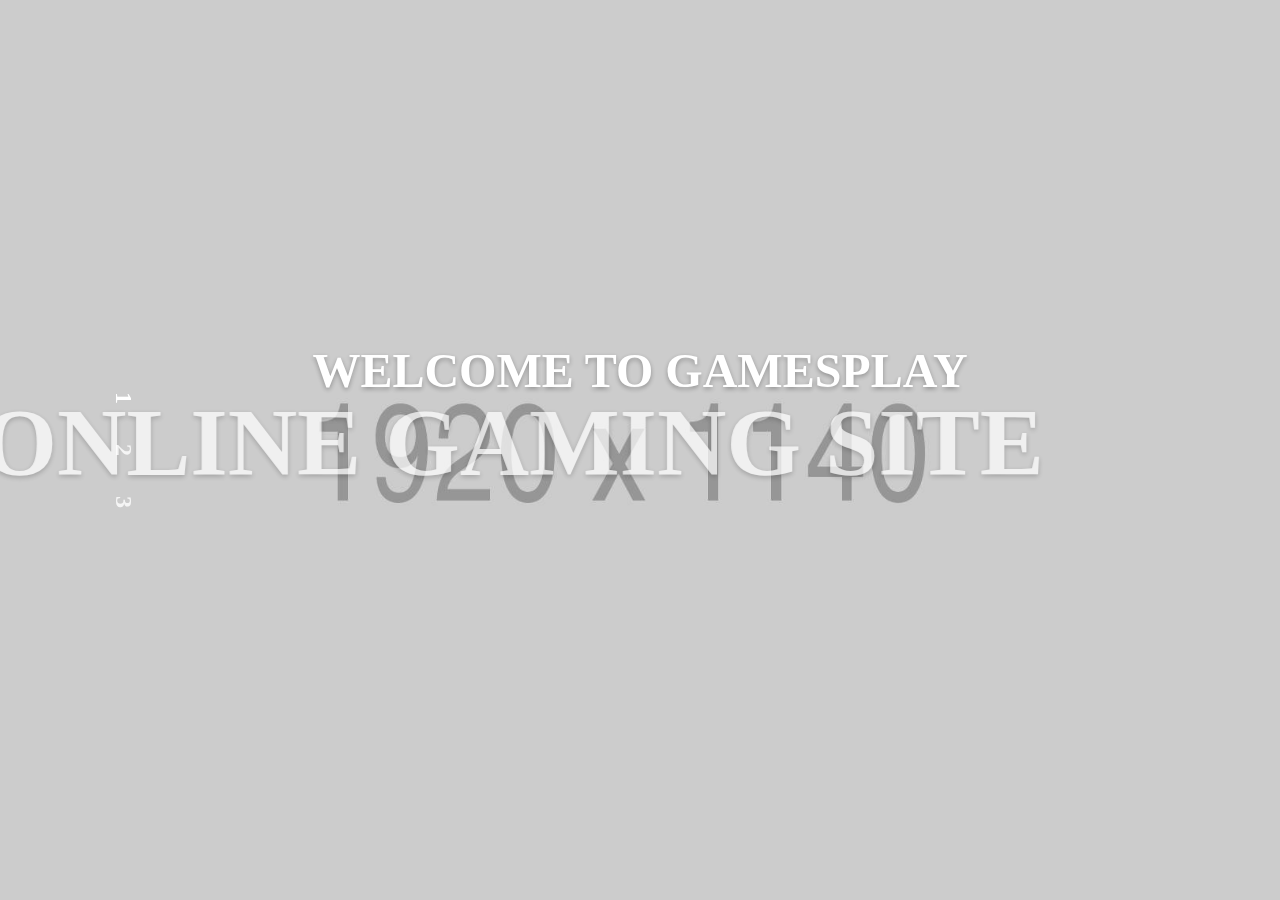
<file: assets/plugins/slider/index.html>
<!doctype html>
<html lang="en">
<head>
<meta charset="utf-8">
<meta name="viewport" content="width=device-width, initial-scale=1">
<meta http-equiv="X-UA-Compatible" content="IE=edge, chrome=1">
<title>INDIEGA</title>
<link rel="stylesheet" type="text/css" href="css/normalize.min.css" media="screen, print" />
<link rel="stylesheet" type="text/css" href="css/smartslider.min.css" media="screen, print" />
<style type="text/css">.n2-ss-spinner-simple-white-container {
    position: absolute;
    top: 50%;
    left: 50%;
    margin: -20px;
    background: #fff;
    width: 20px;
    height: 20px;
    padding: 10px;
    border-radius: 50%;
    z-index: 1000;
}

.n2-ss-spinner-simple-white {
  outline: 1px solid RGBA(0,0,0,0);
  width:100%;
  height: 100%;
}

.n2-ss-spinner-simple-white:before {
    position: absolute;
    top: 50%;
    left: 50%;
    width: 20px;
    height: 20px;
    margin-top: -11px;
    margin-left: -11px;
}

.n2-ss-spinner-simple-white:not(:required):before {
    content: '';
    border-radius: 50%;
    border-top: 2px solid #333;
    border-right: 2px solid transparent;
    animation: n2SimpleWhite .6s linear infinite;
    -webkit-animation: n2SimpleWhite .6s linear infinite;
}
@keyframes n2SimpleWhite {
    to {transform: rotate(360deg);}
}

@-webkit-keyframes n2SimpleWhite {
    to {-webkit-transform: rotate(360deg);}
}</style>
<script type="text/javascript">window.N2PRO=1;window.N2GSAP=1;window.N2PLATFORM="wordpress";(function(){var N=this;N.N2_=N.N2_||{r:[],d:[]},N.N2R=N.N2R||function(){N.N2_.r.push(arguments)},N.N2D=N.N2D||function(){N.N2_.d.push(arguments)}}).call(window);if(!window.n2jQuery){window.n2jQuery={ready:function(cb){console.error('n2jQuery will be deprecated!');N2R(['$'],cb);}}}window.nextend={localization: {}, ready: function(cb){console.error('nextend.ready will be deprecated!');N2R('documentReady', function($){cb.call(window,$)})}};window.N2SSPRO=1;window.N2SS3C="smartslider3";
        nextend.fontsLoaded = false;
        nextend.fontsLoadedActive = function () {nextend.fontsLoaded = true;};
        var fontData = {
            google: {
                families: ["Roboto:300,400:latin"]
            },
            active: function(){nextend.fontsLoadedActive()},
            inactive: function(){nextend.fontsLoadedActive()}
        };
        if(typeof WebFontConfig !== 'undefined'){
            var _WebFontConfig = WebFontConfig;
            for(var k in WebFontConfig){
                if(k == 'active'){
                  fontData.active = function(){nextend.fontsLoadedActive();_WebFontConfig.active();}
                }else if(k == 'inactive'){
                  fontData.inactive = function(){nextend.fontsLoadedActive();_WebFontConfig.inactive();}
                }else if(k == 'google'){
                    if(typeof WebFontConfig.google.families !== 'undefined'){
                        for(var i = 0; i < WebFontConfig.google.families.length; i++){
                            fontData.google.families.push(WebFontConfig.google.families[i]);
                        }
                    }
                }else{
                    fontData[k] = WebFontConfig[k];
                }
            }
        }
        if(typeof WebFont === 'undefined'){
            window.WebFontConfig = fontData;
        }else{
            WebFont.load(fontData);
        }</script>
<script type="text/javascript" src="js/n2-j.min.js"></script>
<script type="text/javascript" src="js/nextend-gsap.min.js"></script>
<script type="text/javascript" src="js/nextend-frontend.min.js"></script>
<script type="text/javascript" src="js/smartslider-frontend.min.js"></script>
<script type="text/javascript" src="js/smartslider-simple-type-frontend.min.js"></script>
<script type="text/javascript" src="js/nextend-webfontloader.min.js"></script>
<script type="text/javascript">N2R('documentReady', function($){

        nextend.fontsDeferred = $.Deferred();
        if(nextend.fontsLoaded){
            nextend.fontsDeferred.resolve();
        }else{
            nextend.fontsLoadedActive = function () {
                nextend.fontsLoaded = true;
                nextend.fontsDeferred.resolve();
            };
            var intercalCounter = 0;
            nextend.fontInterval = setInterval(function(){
                if(intercalCounter > 3 || document.documentElement.className.indexOf('wf-active') !== -1){
                    nextend.fontsLoadedActive();
                    clearInterval(nextend.fontInterval);
                }
                intercalCounter++;
            }, 1000);
        }
});
</script>
</head>
<body>
<style type="text/css">div#n2-ss-4{width:1200px;float:left;margin:0px 0px 0px 0px;}html[dir="rtl"] div#n2-ss-4{float:right;}div#n2-ss-4 .n2-ss-slider-1{position:relative;padding-top:0px;padding-right:0px;padding-bottom:0px;padding-left:0px;height:500px;border-style:solid;border-width:0px;border-color:#3e3e3e;border-color:RGBA(62,62,62,1);border-radius:0px;background-clip:padding-box;background-repeat:repeat;background-position:50% 50%;background-size:cover;background-attachment:scroll;}div#n2-ss-4 .n2-ss-slider-background-video-container{position:absolute;left:0;top:0;width:100%;height:100%;overflow:hidden;}div#n2-ss-4 .n2-ss-slider-2{position:relative;width:100%;height:100%;}.x-firefox div#n2-ss-4 .n2-ss-slider-2{opacity:0.99999;}div#n2-ss-4 .n2-ss-slider-3{position:relative;width:100%;height:100%;overflow:hidden;outline:1px solid rgba(0,0,0,0);z-index:10;}div#n2-ss-4 .n2-ss-slide-backgrounds,div#n2-ss-4 .n2-ss-slider-3 > .n-particles-js-canvas-el,div#n2-ss-4 .n2-ss-slider-3 > .n2-ss-divider{position:absolute;left:0;top:0;width:100%;height:100%;}div#n2-ss-4 .n2-ss-slide-backgrounds{z-index:10;}div#n2-ss-4 .n2-ss-slider-3 > .n-particles-js-canvas-el{z-index:12;}div#n2-ss-4 .n2-ss-slide-backgrounds > *{overflow:hidden;}div#n2-ss-4 .n2-ss-slide{position:absolute;top:0;left:0;width:100%;height:100%;z-index:20;display:block;-webkit-backface-visibility:hidden;}div#n2-ss-4 .n2-ss-layers-container{position:relative;width:1200px;height:500px;}div#n2-ss-4 .n2-ss-parallax-clip > .n2-ss-layers-container{position:absolute;right:0;}div#n2-ss-4 .n2-ss-slide{-webkit-perspective:1000px;perspective:1000px;}div#n2-ss-4 .n2-ss-slide-active{z-index:21;}div#n2-ss-4 .n2-ss-button-container,div#n2-ss-4 .n2-ss-button-container a{display:inline-block;}div#n2-ss-4 .n2-ss-button-container.n2-ss-fullwidth,div#n2-ss-4 .n2-ss-button-container.n2-ss-fullwidth a{display:block;}div#n2-ss-4 .n2-ss-button-container.n2-ss-nowrap{white-space:nowrap;}div#n2-ss-4 .n2-ss-button-container a div{display:inline;font-size:inherit;}div#n2-ss-4 .n2-ss-button-container a > div{display:inline-flex;align-items:center;vertical-align:top;}div#n2-ss-4 .n2-ss-button-container i{font-size:100%;vertical-align:baseline;}div#n2-ss-4 .n2-ss-button-container a[data-iconplacement="left"] i{margin-right:0.3em;}div#n2-ss-4 .n2-ss-button-container a[data-iconplacement="right"] i{margin-left:0.3em;}div#n2-ss-4 .n2-ss-control-bullet{visibility:hidden;text-align:center;justify-content:center;}div#n2-ss-4 .n2-ss-control-bullet-horizontal.n2-ss-control-bullet-fullsize{width:100%;}div#n2-ss-4 .n2-ss-control-bullet-vertical.n2-ss-control-bullet-fullsize{height:100%;flex-flow:column;}div#n2-ss-4 .nextend-bullet-bar{display:inline-flex;visibility:visible;align-items:center;flex-wrap:wrap;}div#n2-ss-4 .n2-bar-justify-content-left{justify-content:flex-start;}div#n2-ss-4 .n2-bar-justify-content-center{justify-content:center;}div#n2-ss-4 .n2-bar-justify-content-right{justify-content:flex-end;}div#n2-ss-4 .n2-ss-control-bullet-vertical > .nextend-bullet-bar{flex-flow:column;}div#n2-ss-4 .n2-ss-control-bullet-fullsize > .nextend-bullet-bar{display:flex;}div#n2-ss-4 .n2-ss-control-bullet-horizontal.n2-ss-control-bullet-fullsize > .nextend-bullet-bar{flex:1 1 auto;}div#n2-ss-4 .n2-ss-control-bullet-vertical.n2-ss-control-bullet-fullsize > .nextend-bullet-bar{height:100%;}div#n2-ss-4 .nextend-bullet-bar > div{display:inline-block;cursor:pointer;transition:background-color 0.4s;vertical-align:top;}div#n2-ss-4 .nextend-bullet-bar > div.n2-active{cursor:default;}div#n2-ss-4 div.n2-ss-bullet-thumbnail-container{position:absolute;opacity:0;z-index:10000000;}div#n2-ss-4 .n2-ss-bullet-thumbnail-container .n2-ss-bullet-thumbnail{background-size:cover;background-repeat:no-repeat;background-position:center;}div#n2-ss-4 .n2-ss-layer .n2-font-be0a516f76efd05e36733289aaf2a6de-hover{font-family: 'Roboto','Arial';color: #ffffff;font-size:300%;text-shadow: none;line-height: 1;font-weight: 700;font-style: normal;text-decoration: none;text-align: center;letter-spacing: normal;word-spacing: normal;text-transform: uppercase;font-weight: 700;text-shadow: 0 2px 4.8px rgba(0, 0, 0, 0.3);
font-family: "Agency FB";}div#n2-ss-4 .n2-ss-layer .n2-font-e5e826a3ba83ea69731d81df1c0fa84d-hover{font-family: 'Roboto','Arial';color: #ffffff;font-size:600%;text-shadow: none;line-height: 1;font-weight: 700;font-style: normal;text-decoration: none;text-align: center;letter-spacing: normal;word-spacing: normal;text-transform: uppercase;font-weight: 700;text-shadow: 0 2px 4.8px rgba(0, 0, 0, 0.3);
font-family: "Agency FB";}div#n2-ss-4 .n2-style-01ddb7ca1f625e69d1a2381951aa5192-heading{background: #ffffff;background: RGBA(255,255,255,0);opacity:1;padding:0px 0px 0px 0px ;box-shadow: none;border-width: 0px;border-style: solid;border-color: #000000; border-color: RGBA(0,0,0,1);border-radius:0px;}div#n2-ss-4 .n2-ss-layer .n2-font-7753338b51c1a1442e4b2825494fb15e-paragraph{font-family: 'Roboto','Arial';color: #ffffff;font-size:87.5%;text-shadow: none;line-height: 1.5;font-weight: normal;font-style: normal;text-decoration: none;text-align: center;letter-spacing: normal;word-spacing: normal;text-transform: none;text-shadow: 0 2px 4.8px rgba(0, 0, 0, 0.3);}div#n2-ss-4 .n2-ss-layer .n2-font-7753338b51c1a1442e4b2825494fb15e-paragraph a, div#n2-ss-4 .n2-ss-layer .n2-font-7753338b51c1a1442e4b2825494fb15e-paragraph a:FOCUS{font-family: 'Roboto','Arial';color: #1890d7;font-size:100%;text-shadow: none;line-height: 1.5;font-weight: normal;font-style: normal;text-decoration: none;text-align: center;letter-spacing: normal;word-spacing: normal;text-transform: none;}div#n2-ss-4 .n2-ss-layer .n2-font-7753338b51c1a1442e4b2825494fb15e-paragraph a:HOVER, div#n2-ss-4 .n2-ss-layer .n2-font-7753338b51c1a1442e4b2825494fb15e-paragraph a:ACTIVE{font-family: 'Roboto','Arial';color: #1890d7;font-size:100%;text-shadow: none;line-height: 1.5;font-weight: normal;font-style: normal;text-decoration: none;text-align: center;letter-spacing: normal;word-spacing: normal;text-transform: none;}div#n2-ss-4 .n2-font-06be61400c1a4b339e67534a8a262348-link a{font-family: 'Roboto','Arial';color: #3dd0d8;font-size:87.5%;text-shadow: none;line-height: 1.5;font-weight: 700;font-style: normal;text-decoration: none;text-align: center;letter-spacing: normal;word-spacing: normal;text-transform: uppercase;font-weight: 700;border-radius: 10px;
box-shadow: 0 2px 4.8px 0.3px rgba(0, 0, 0, 0.3);
transition: all 0.3s ease-out;}div#n2-ss-4 .n2-font-06be61400c1a4b339e67534a8a262348-link a:HOVER, div#n2-ss-4 .n2-font-06be61400c1a4b339e67534a8a262348-link a:ACTIVE, div#n2-ss-4 .n2-font-06be61400c1a4b339e67534a8a262348-link a:FOCUS{color: #ffffff;}div#n2-ss-4 .n2-style-588404275f372121297e39cfe0b03e24-heading{background: #ffffff;opacity:1;padding:19px 50px 19px 50px ;box-shadow: none;border-width: 0px;border-style: solid;border-color: #000000; border-color: RGBA(0,0,0,1);border-radius:0px;transition: all 0.3s ease-out;}div#n2-ss-4 .n2-style-588404275f372121297e39cfe0b03e24-heading:Hover, div#n2-ss-4 .n2-style-588404275f372121297e39cfe0b03e24-heading:ACTIVE, div#n2-ss-4 .n2-style-588404275f372121297e39cfe0b03e24-heading:FOCUS{background: #3dd0d8;}div#n2-ss-4 .n2-ss-layer .n2-font-be0a516f76efd05e36733289aaf2a6de-hover{font-family: 'Roboto','Arial';color: #ffffff;font-size:300%;text-shadow: none;line-height: 1;font-weight: 700;font-style: normal;text-decoration: none;text-align: center;letter-spacing: normal;word-spacing: normal;text-transform: uppercase;font-weight: 700;text-shadow: 0 2px 4.8px rgba(0, 0, 0, 0.3);
font-family: "Agency FB";}div#n2-ss-4 .n2-ss-layer .n2-font-e5e826a3ba83ea69731d81df1c0fa84d-hover{font-family: 'Roboto','Arial';color: #ffffff;font-size:600%;text-shadow: none;line-height: 1;font-weight: 700;font-style: normal;text-decoration: none;text-align: center;letter-spacing: normal;word-spacing: normal;text-transform: uppercase;font-weight: 700;text-shadow: 0 2px 4.8px rgba(0, 0, 0, 0.3);
font-family: "Agency FB";}div#n2-ss-4 .n2-style-01ddb7ca1f625e69d1a2381951aa5192-heading{background: #ffffff;background: RGBA(255,255,255,0);opacity:1;padding:0px 0px 0px 0px ;box-shadow: none;border-width: 0px;border-style: solid;border-color: #000000; border-color: RGBA(0,0,0,1);border-radius:0px;}div#n2-ss-4 .n2-ss-layer .n2-font-7753338b51c1a1442e4b2825494fb15e-paragraph{font-family: 'Roboto','Arial';color: #ffffff;font-size:87.5%;text-shadow: none;line-height: 1.5;font-weight: normal;font-style: normal;text-decoration: none;text-align: center;letter-spacing: normal;word-spacing: normal;text-transform: none;text-shadow: 0 2px 4.8px rgba(0, 0, 0, 0.3);}div#n2-ss-4 .n2-ss-layer .n2-font-7753338b51c1a1442e4b2825494fb15e-paragraph a, div#n2-ss-4 .n2-ss-layer .n2-font-7753338b51c1a1442e4b2825494fb15e-paragraph a:FOCUS{font-family: 'Roboto','Arial';color: #1890d7;font-size:100%;text-shadow: none;line-height: 1.5;font-weight: normal;font-style: normal;text-decoration: none;text-align: center;letter-spacing: normal;word-spacing: normal;text-transform: none;}div#n2-ss-4 .n2-ss-layer .n2-font-7753338b51c1a1442e4b2825494fb15e-paragraph a:HOVER, div#n2-ss-4 .n2-ss-layer .n2-font-7753338b51c1a1442e4b2825494fb15e-paragraph a:ACTIVE{font-family: 'Roboto','Arial';color: #1890d7;font-size:100%;text-shadow: none;line-height: 1.5;font-weight: normal;font-style: normal;text-decoration: none;text-align: center;letter-spacing: normal;word-spacing: normal;text-transform: none;}div#n2-ss-4 .n2-font-06be61400c1a4b339e67534a8a262348-link a{font-family: 'Roboto','Arial';color: #3dd0d8;font-size:87.5%;text-shadow: none;line-height: 1.5;font-weight: 700;font-style: normal;text-decoration: none;text-align: center;letter-spacing: normal;word-spacing: normal;text-transform: uppercase;font-weight: 700;border-radius: 10px;
box-shadow: 0 2px 4.8px 0.3px rgba(0, 0, 0, 0.3);
transition: all 0.3s ease-out;}div#n2-ss-4 .n2-font-06be61400c1a4b339e67534a8a262348-link a:HOVER, div#n2-ss-4 .n2-font-06be61400c1a4b339e67534a8a262348-link a:ACTIVE, div#n2-ss-4 .n2-font-06be61400c1a4b339e67534a8a262348-link a:FOCUS{color: #ffffff;}div#n2-ss-4 .n2-style-588404275f372121297e39cfe0b03e24-heading{background: #ffffff;opacity:1;padding:19px 50px 19px 50px ;box-shadow: none;border-width: 0px;border-style: solid;border-color: #000000; border-color: RGBA(0,0,0,1);border-radius:0px;transition: all 0.3s ease-out;}div#n2-ss-4 .n2-style-588404275f372121297e39cfe0b03e24-heading:Hover, div#n2-ss-4 .n2-style-588404275f372121297e39cfe0b03e24-heading:ACTIVE, div#n2-ss-4 .n2-style-588404275f372121297e39cfe0b03e24-heading:FOCUS{background: #3dd0d8;}div#n2-ss-4 .n2-ss-layer .n2-font-be0a516f76efd05e36733289aaf2a6de-hover{font-family: 'Roboto','Arial';color: #ffffff;font-size:300%;text-shadow: none;line-height: 1;font-weight: 700;font-style: normal;text-decoration: none;text-align: center;letter-spacing: normal;word-spacing: normal;text-transform: uppercase;font-weight: 700;text-shadow: 0 2px 4.8px rgba(0, 0, 0, 0.3);
font-family: "Agency FB";}div#n2-ss-4 .n2-ss-layer .n2-font-e5e826a3ba83ea69731d81df1c0fa84d-hover{font-family: 'Roboto','Arial';color: #ffffff;font-size:600%;text-shadow: none;line-height: 1;font-weight: 700;font-style: normal;text-decoration: none;text-align: center;letter-spacing: normal;word-spacing: normal;text-transform: uppercase;font-weight: 700;text-shadow: 0 2px 4.8px rgba(0, 0, 0, 0.3);
font-family: "Agency FB";}div#n2-ss-4 .n2-style-01ddb7ca1f625e69d1a2381951aa5192-heading{background: #ffffff;background: RGBA(255,255,255,0);opacity:1;padding:0px 0px 0px 0px ;box-shadow: none;border-width: 0px;border-style: solid;border-color: #000000; border-color: RGBA(0,0,0,1);border-radius:0px;}div#n2-ss-4 .n2-ss-layer .n2-font-7753338b51c1a1442e4b2825494fb15e-paragraph{font-family: 'Roboto','Arial';color: #ffffff;font-size:87.5%;text-shadow: none;line-height: 1.5;font-weight: normal;font-style: normal;text-decoration: none;text-align: center;letter-spacing: normal;word-spacing: normal;text-transform: none;text-shadow: 0 2px 4.8px rgba(0, 0, 0, 0.3);}div#n2-ss-4 .n2-ss-layer .n2-font-7753338b51c1a1442e4b2825494fb15e-paragraph a, div#n2-ss-4 .n2-ss-layer .n2-font-7753338b51c1a1442e4b2825494fb15e-paragraph a:FOCUS{font-family: 'Roboto','Arial';color: #1890d7;font-size:100%;text-shadow: none;line-height: 1.5;font-weight: normal;font-style: normal;text-decoration: none;text-align: center;letter-spacing: normal;word-spacing: normal;text-transform: none;}div#n2-ss-4 .n2-ss-layer .n2-font-7753338b51c1a1442e4b2825494fb15e-paragraph a:HOVER, div#n2-ss-4 .n2-ss-layer .n2-font-7753338b51c1a1442e4b2825494fb15e-paragraph a:ACTIVE{font-family: 'Roboto','Arial';color: #1890d7;font-size:100%;text-shadow: none;line-height: 1.5;font-weight: normal;font-style: normal;text-decoration: none;text-align: center;letter-spacing: normal;word-spacing: normal;text-transform: none;}div#n2-ss-4 .n2-font-06be61400c1a4b339e67534a8a262348-link a{font-family: 'Roboto','Arial';color: #3dd0d8;font-size:87.5%;text-shadow: none;line-height: 1.5;font-weight: 700;font-style: normal;text-decoration: none;text-align: center;letter-spacing: normal;word-spacing: normal;text-transform: uppercase;font-weight: 700;border-radius: 10px;
box-shadow: 0 2px 4.8px 0.3px rgba(0, 0, 0, 0.3);
transition: all 0.3s ease-out;}div#n2-ss-4 .n2-font-06be61400c1a4b339e67534a8a262348-link a:HOVER, div#n2-ss-4 .n2-font-06be61400c1a4b339e67534a8a262348-link a:ACTIVE, div#n2-ss-4 .n2-font-06be61400c1a4b339e67534a8a262348-link a:FOCUS{color: #ffffff;}div#n2-ss-4 .n2-style-588404275f372121297e39cfe0b03e24-heading{background: #ffffff;opacity:1;padding:19px 50px 19px 50px ;box-shadow: none;border-width: 0px;border-style: solid;border-color: #000000; border-color: RGBA(0,0,0,1);border-radius:0px;transition: all 0.3s ease-out;}div#n2-ss-4 .n2-style-588404275f372121297e39cfe0b03e24-heading:Hover, div#n2-ss-4 .n2-style-588404275f372121297e39cfe0b03e24-heading:ACTIVE, div#n2-ss-4 .n2-style-588404275f372121297e39cfe0b03e24-heading:FOCUS{background: #3dd0d8;}div#n2-ss-4 .n2-style-2f5b33e7e6c0fd4c646594fe712ed299-dot{background: #000000;background: RGBA(0,0,0,0);opacity:1;padding:20px 9px 20px 9px ;box-shadow: none;border-width: 0px;border-style: solid;border-color: #000000; border-color: RGBA(0,0,0,1);border-radius:0px;transition: all 0.3s ease-out;}div#n2-ss-4 .n2-style-2f5b33e7e6c0fd4c646594fe712ed299-dot.n2-active, div#n2-ss-4 .n2-style-2f5b33e7e6c0fd4c646594fe712ed299-dot:HOVER{background: #ffffff;background: RGBA(255,255,255,0);padding:20px 9px 20px 9px ;transition: all 0.3s ease-out;}div#n2-ss-4 .n2-style-3e702635329eba6b6b98a2cfe62c4664-simple{background: #ffffff;background: RGBA(255,255,255,0);opacity:1;padding:0px 0px 0px 0px ;box-shadow: none;border-width: 0px;border-style: solid;border-color: #ffffff; border-color: RGBA(255,255,255,0);border-radius:0px;transition: all 0.3s ease-out;}div#n2-ss-4 .n2-font-7b5c9760d048f32382e5cebedacdf830-dot, div#n2-ss-4 .n2-font-7b5c9760d048f32382e5cebedacdf830-dot:FOCUS{font-family: 'Agency FB';color: #ffffff;font-size:150%;text-shadow: none;line-height: 1.2;font-weight: normal;font-style: normal;text-decoration: none;text-align: center;letter-spacing: normal;word-spacing: normal;text-transform: uppercase;font-weight: 700;opacity: 0.8;
-webkit-writing-mode: 
vertical-rl; writing-mode:tb-rl;
transition: all 0.3s ease-out;}div#n2-ss-4 .n2-font-7b5c9760d048f32382e5cebedacdf830-dot.n2-active, div#n2-ss-4 .n2-font-7b5c9760d048f32382e5cebedacdf830-dot:HOVER, div#n2-ss-4 .n2-font-7b5c9760d048f32382e5cebedacdf830-dot:ACTIVE{color: #ffffff;font-size:150%;opacity: 1;
transition: all 0.3s ease-out;}</style><div id="n2-ss-4-align" class="n2-ss-align"><div class="n2-padding"><div id="n2-ss-4" data-creator="Smart Slider 3" class="n2-ss-slider n2-ow n2-has-hover n2notransition n2-ss-load-fade " data-minFontSizedesktopPortrait="1" data-minFontSizedesktopLandscape="1" data-minFontSizetabletPortrait="1" data-minFontSizetabletLandscape="1" data-minFontSizemobilePortrait="1" data-minFontSizemobileLandscape="1" style="font-size: 16px;" data-fontsize="16">
        <div class="n2-ss-slider-1 n2-ss-swipe-element n2-ow" style="">
                        <div class="n2-ss-slider-2 n2-ow">
                                <div class="n2-ss-slider-3 n2-ow" style="">

                    <div class="n2-ss-slide-backgrounds"></div><div data-first="1" data-slide-duration="0" data-id="15" style="" class="n2-ss-slide n2-ss-canvas n2-ow  n2-ss-slide-15"><div class="n2-ss-slide-background n2-ow" data-mode="fill"><img data-hash="7f12344252192edee35072e997e65114" data-desktop="images/slide-1.jpg" data-blur="0" data-opacity="100" data-x="50" data-y="50" src="images/slide-1.jpg" alt="" /></div><div class="n2-ss-layers-container n2-ow" data-csstextalign="center" style=""><div class="n2-ss-layer n2-ow" style="overflow:visible;" data-csstextalign="inherit" data-has-maxwidth="0" data-desktopportraitmaxwidth="0" data-cssselfalign="inherit" data-desktopportraitselfalign="inherit" data-pm="content" data-desktopportraitpadding="140|*|10|*|10|*|10|*|px+" data-desktopportraitinneralign="inherit" data-sstype="content" data-hasbackground="0" data-rotation="0" data-desktopportrait="1" data-desktoplandscape="1" data-tabletportrait="1" data-tabletlandscape="1" data-mobileportrait="1" data-mobilelandscape="1" data-adaptivefont="1" data-desktopportraitfontsize="100" data-plugin="rendered"><div class="n2-ss-section-main-content n2-ss-layer-content n2-ow" style="padding:8.75em 0.625em 0.625em 0.625em ;" data-verticalalign="center"><div class="n2-ss-layer n2-ow" style="margin:0em 0em 0em 0em ;overflow:visible;" data-pm="normal" data-desktopportraitmargin="0|*|0|*|0|*|0|*|px+" data-desktopportraitheight="0" data-has-maxwidth="0" data-desktopportraitmaxwidth="0" data-cssselfalign="inherit" data-desktopportraitselfalign="inherit" data-sstype="layer" data-rotation="0" data-animations="[base64]" data-desktopportrait="1" data-desktoplandscape="1" data-tabletportrait="1" data-tabletlandscape="1" data-mobileportrait="1" data-mobilelandscape="1" data-adaptivefont="0" data-desktopportraitfontsize="100" data-tabletportraitfontsize="80" data-mobileportraitfontsize="50" data-plugin="rendered"><div id="n2-ss-4item1" class="n2-font-be0a516f76efd05e36733289aaf2a6de-hover   n2-ow" style="display:block;">Welcome to Gamesplay</div></div><div class="n2-ss-layer n2-ow" style="margin:0em 0em 0em 0em ;overflow:visible;" data-pm="normal" data-desktopportraitmargin="0|*|0|*|0|*|0|*|px+" data-desktopportraitheight="0" data-has-maxwidth="0" data-desktopportraitmaxwidth="0" data-cssselfalign="inherit" data-desktopportraitselfalign="inherit" data-sstype="layer" data-rotation="0" data-animations="[base64]" data-desktopportrait="1" data-desktoplandscape="1" data-tabletportrait="1" data-tabletlandscape="1" data-mobileportrait="1" data-mobilelandscape="1" data-adaptivefont="0" data-desktopportraitfontsize="100" data-tabletportraitfontsize="80" data-mobileportraitfontsize="50" data-plugin="rendered"><div id="n2-ss-4item2" class="n2-font-e5e826a3ba83ea69731d81df1c0fa84d-hover n2-style-01ddb7ca1f625e69d1a2381951aa5192-heading   n2-ow" style="display:block;">Online gaming site</div></div><div class="n2-ss-layer n2-ow" style="margin:2.5em 0em 0em 0em ;max-width: 955px;overflow:visible;" data-pm="normal" data-desktopportraitmargin="40|*|0|*|0|*|0|*|px+" data-desktopportraitheight="0" data-has-maxwidth="1" data-desktopportraitmaxwidth="955" data-cssselfalign="inherit" data-desktopportraitselfalign="inherit" data-sstype="layer" data-rotation="0" data-animations="eyJzcGVjaWFsWmVybyI6MCwiaW4iOlt7Im5hbWUiOiJCbHVyIiwiZGVsYXkiOjAuOCwib3BhY2l0eSI6MCwibjJibHVyIjoxMH1dfQ==" data-desktopportrait="1" data-desktoplandscape="1" data-tabletportrait="1" data-tabletlandscape="1" data-mobileportrait="1" data-mobilelandscape="1" data-adaptivefont="0" data-desktopportraitfontsize="100" data-tabletportraitfontsize="80" data-mobileportraitfontsize="80" data-plugin="rendered"><div class="n2-ow n2-ow-all n2-ss-desktop n2-ss-mobile n2-ss-tablet"><p class="n2-font-7753338b51c1a1442e4b2825494fb15e-paragraph   n2-ow">Pork chop pastrami meatball, picanha salami capicola drumstick tri-tip flank short loin strip steak prosciutto<br />
 leberkas jowl fatback. Alcatra kielbasa sausage, turkey short ribs shank bresaola.</p>
</div></div><div class="n2-ss-layer n2-ow" style="margin:3.125em 0em 0em 0em ;overflow:visible;" data-pm="normal" data-desktopportraitmargin="50|*|0|*|0|*|0|*|px+" data-desktopportraitheight="0" data-has-maxwidth="0" data-desktopportraitmaxwidth="0" data-cssselfalign="inherit" data-desktopportraitselfalign="inherit" data-sstype="layer" data-rotation="0" data-animations="[base64]" data-desktopportrait="1" data-desktoplandscape="1" data-tabletportrait="1" data-tabletlandscape="1" data-mobileportrait="1" data-mobilelandscape="1" data-adaptivefont="0" data-desktopportraitfontsize="100" data-tabletportraitfontsize="80" data-mobileportraitfontsize="100" data-plugin="rendered"><div class="n2-ss-button-container n2-ow n2-font-06be61400c1a4b339e67534a8a262348-link  n2-ss-nowrap"><a class="n2-style-588404275f372121297e39cfe0b03e24-heading  n2-ow " onclick="return false;" href="#"><div><div>More about us</div></div></a></div></div></div></div></div></div><div data-slide-duration="0" data-id="16" style="" class="n2-ss-slide n2-ss-canvas n2-ow  n2-ss-slide-16"><div class="n2-ss-slide-background n2-ow" data-mode="fill"><img data-hash="df538617dc01fb19a0bb4e642cc11f2d" data-desktop="images/slide-2.jpg" data-blur="0" data-opacity="100" data-x="50" data-y="50" src="images/slide-2.jpg" alt="" /></div><div class="n2-ss-layers-container n2-ow" data-csstextalign="center" style=""><div class="n2-ss-layer n2-ow" style="overflow:visible;" data-csstextalign="inherit" data-has-maxwidth="0" data-desktopportraitmaxwidth="0" data-cssselfalign="inherit" data-desktopportraitselfalign="inherit" data-pm="content" data-desktopportraitpadding="140|*|10|*|10|*|10|*|px+" data-desktopportraitinneralign="inherit" data-sstype="content" data-hasbackground="0" data-rotation="0" data-desktopportrait="1" data-desktoplandscape="1" data-tabletportrait="1" data-tabletlandscape="1" data-mobileportrait="1" data-mobilelandscape="1" data-adaptivefont="1" data-desktopportraitfontsize="100" data-plugin="rendered"><div class="n2-ss-section-main-content n2-ss-layer-content n2-ow" style="padding:8.75em 0.625em 0.625em 0.625em ;" data-verticalalign="center"><div class="n2-ss-layer n2-ow" style="margin:0em 0em 0em 0em ;overflow:visible;" data-pm="normal" data-desktopportraitmargin="0|*|0|*|0|*|0|*|px+" data-desktopportraitheight="0" data-has-maxwidth="0" data-desktopportraitmaxwidth="0" data-cssselfalign="inherit" data-desktopportraitselfalign="inherit" data-sstype="layer" data-rotation="0" data-animations="[base64]" data-desktopportrait="1" data-desktoplandscape="1" data-tabletportrait="1" data-tabletlandscape="1" data-mobileportrait="1" data-mobilelandscape="1" data-adaptivefont="0" data-desktopportraitfontsize="100" data-tabletportraitfontsize="80" data-mobileportraitfontsize="50" data-plugin="rendered"><div id="n2-ss-4item5" class="n2-font-be0a516f76efd05e36733289aaf2a6de-hover   n2-ow" style="display:block;">A selection of the best</div></div><div class="n2-ss-layer n2-ow" style="margin:0em 0em 0em 0em ;overflow:visible;" data-pm="normal" data-desktopportraitmargin="0|*|0|*|0|*|0|*|px+" data-desktopportraitheight="0" data-has-maxwidth="0" data-desktopportraitmaxwidth="0" data-cssselfalign="inherit" data-desktopportraitselfalign="inherit" data-sstype="layer" data-rotation="0" data-animations="[base64]" data-desktopportrait="1" data-desktoplandscape="1" data-tabletportrait="1" data-tabletlandscape="1" data-mobileportrait="1" data-mobilelandscape="1" data-adaptivefont="0" data-desktopportraitfontsize="100" data-tabletportraitfontsize="80" data-mobileportraitfontsize="50" data-plugin="rendered"><div id="n2-ss-4item6" class="n2-font-e5e826a3ba83ea69731d81df1c0fa84d-hover n2-style-01ddb7ca1f625e69d1a2381951aa5192-heading   n2-ow" style="display:block;">Games just for you</div></div><div class="n2-ss-layer n2-ow" style="margin:2.5em 0em 0em 0em ;max-width: 955px;overflow:visible;" data-pm="normal" data-desktopportraitmargin="40|*|0|*|0|*|0|*|px+" data-desktopportraitheight="0" data-has-maxwidth="1" data-desktopportraitmaxwidth="955" data-cssselfalign="inherit" data-desktopportraitselfalign="inherit" data-sstype="layer" data-rotation="0" data-animations="eyJzcGVjaWFsWmVybyI6MCwiaW4iOlt7Im5hbWUiOiJCbHVyIiwiZGVsYXkiOjAuOCwib3BhY2l0eSI6MCwibjJibHVyIjoxMH1dfQ==" data-desktopportrait="1" data-desktoplandscape="1" data-tabletportrait="1" data-tabletlandscape="1" data-mobileportrait="1" data-mobilelandscape="1" data-adaptivefont="0" data-desktopportraitfontsize="100" data-tabletportraitfontsize="80" data-mobileportraitfontsize="80" data-plugin="rendered"><div class="n2-ow n2-ow-all n2-ss-desktop n2-ss-mobile n2-ss-tablet"><p class="n2-font-7753338b51c1a1442e4b2825494fb15e-paragraph   n2-ow">Rump biltong buffalo kielbasa bresaola strip steak frankfurter bacon tenderloin brisket picanha chuck meatball.<br />
Alcatra chuck doner capicola brisket shankle leberkas tongue meatball.</p>
</div></div><div class="n2-ss-layer n2-ow" style="margin:3.125em 0em 0em 0em ;overflow:visible;" data-pm="normal" data-desktopportraitmargin="50|*|0|*|0|*|0|*|px+" data-desktopportraitheight="0" data-has-maxwidth="0" data-desktopportraitmaxwidth="0" data-cssselfalign="inherit" data-desktopportraitselfalign="inherit" data-sstype="layer" data-rotation="0" data-animations="[base64]" data-desktopportrait="1" data-desktoplandscape="1" data-tabletportrait="1" data-tabletlandscape="1" data-mobileportrait="1" data-mobilelandscape="1" data-adaptivefont="0" data-desktopportraitfontsize="100" data-tabletportraitfontsize="80" data-mobileportraitfontsize="100" data-plugin="rendered"><div class="n2-ss-button-container n2-ow n2-font-06be61400c1a4b339e67534a8a262348-link  n2-ss-nowrap"><a class="n2-style-588404275f372121297e39cfe0b03e24-heading  n2-ow " onclick="return false;" href="#"><div><div>More about us</div></div></a></div></div></div></div></div></div><div data-slide-duration="0" data-id="17" style="" class="n2-ss-slide n2-ss-canvas n2-ow  n2-ss-slide-17"><div class="n2-ss-slide-background n2-ow" data-mode="fill"><img data-hash="daeb09696afe190d4a842f033c14d69b" data-desktop="images/slide-3.jpg" data-blur="0" data-opacity="100" data-x="50" data-y="50" src="images/slide-3.jpg" alt="" /></div><div class="n2-ss-layers-container n2-ow" data-csstextalign="center" style=""><div class="n2-ss-layer n2-ow" style="overflow:visible;" data-csstextalign="inherit" data-has-maxwidth="0" data-desktopportraitmaxwidth="0" data-cssselfalign="inherit" data-desktopportraitselfalign="inherit" data-pm="content" data-desktopportraitpadding="140|*|10|*|10|*|10|*|px+" data-desktopportraitinneralign="inherit" data-sstype="content" data-hasbackground="0" data-rotation="0" data-desktopportrait="1" data-desktoplandscape="1" data-tabletportrait="1" data-tabletlandscape="1" data-mobileportrait="1" data-mobilelandscape="1" data-adaptivefont="1" data-desktopportraitfontsize="100" data-plugin="rendered"><div class="n2-ss-section-main-content n2-ss-layer-content n2-ow" style="padding:8.75em 0.625em 0.625em 0.625em ;" data-verticalalign="center"><div class="n2-ss-layer n2-ow" style="margin:0em 0em 0em 0em ;overflow:visible;" data-pm="normal" data-desktopportraitmargin="0|*|0|*|0|*|0|*|px+" data-desktopportraitheight="0" data-has-maxwidth="0" data-desktopportraitmaxwidth="0" data-cssselfalign="inherit" data-desktopportraitselfalign="inherit" data-sstype="layer" data-rotation="0" data-animations="[base64]" data-desktopportrait="1" data-desktoplandscape="1" data-tabletportrait="1" data-tabletlandscape="1" data-mobileportrait="1" data-mobilelandscape="1" data-adaptivefont="0" data-desktopportraitfontsize="100" data-tabletportraitfontsize="80" data-mobileportraitfontsize="50" data-plugin="rendered"><div id="n2-ss-4item9" class="n2-font-be0a516f76efd05e36733289aaf2a6de-hover   n2-ow" style="display:block;">All new games are</div></div><div class="n2-ss-layer n2-ow" style="margin:0em 0em 0em 0em ;overflow:visible;" data-pm="normal" data-desktopportraitmargin="0|*|0|*|0|*|0|*|px+" data-desktopportraitheight="0" data-has-maxwidth="0" data-desktopportraitmaxwidth="0" data-cssselfalign="inherit" data-desktopportraitselfalign="inherit" data-sstype="layer" data-rotation="0" data-animations="[base64]" data-desktopportrait="1" data-desktoplandscape="1" data-tabletportrait="1" data-tabletlandscape="1" data-mobileportrait="1" data-mobilelandscape="1" data-adaptivefont="0" data-desktopportraitfontsize="100" data-tabletportraitfontsize="80" data-mobileportraitfontsize="50" data-plugin="rendered"><div id="n2-ss-4item10" class="n2-font-e5e826a3ba83ea69731d81df1c0fa84d-hover n2-style-01ddb7ca1f625e69d1a2381951aa5192-heading   n2-ow" style="display:block;">Only in Gamesplay</div></div><div class="n2-ss-layer n2-ow" style="margin:2.5em 0em 0em 0em ;max-width: 955px;overflow:visible;" data-pm="normal" data-desktopportraitmargin="40|*|0|*|0|*|0|*|px+" data-desktopportraitheight="0" data-has-maxwidth="1" data-desktopportraitmaxwidth="955" data-cssselfalign="inherit" data-desktopportraitselfalign="inherit" data-sstype="layer" data-rotation="0" data-animations="eyJzcGVjaWFsWmVybyI6MCwiaW4iOlt7Im5hbWUiOiJCbHVyIiwiZGVsYXkiOjAuOCwib3BhY2l0eSI6MCwibjJibHVyIjoxMH1dfQ==" data-desktopportrait="1" data-desktoplandscape="1" data-tabletportrait="1" data-tabletlandscape="1" data-mobileportrait="1" data-mobilelandscape="1" data-adaptivefont="0" data-desktopportraitfontsize="100" data-tabletportraitfontsize="80" data-mobileportraitfontsize="80" data-plugin="rendered"><div class="n2-ow n2-ow-all n2-ss-desktop n2-ss-mobile n2-ss-tablet"><p class="n2-font-7753338b51c1a1442e4b2825494fb15e-paragraph   n2-ow">Spare ribs venison swine tenderloin flank, ribeye pastrami jowl kielbasa ham tongue meatloaf.<br />
 Pork belly drumstick alcatra leberkas, venison picanha pork. </p>
</div></div><div class="n2-ss-layer n2-ow" style="margin:3.125em 0em 0em 0em ;overflow:visible;" data-pm="normal" data-desktopportraitmargin="50|*|0|*|0|*|0|*|px+" data-desktopportraitheight="0" data-has-maxwidth="0" data-desktopportraitmaxwidth="0" data-cssselfalign="inherit" data-desktopportraitselfalign="inherit" data-sstype="layer" data-rotation="0" data-animations="[base64]" data-desktopportrait="1" data-desktoplandscape="1" data-tabletportrait="1" data-tabletlandscape="1" data-mobileportrait="1" data-mobilelandscape="1" data-adaptivefont="0" data-desktopportraitfontsize="100" data-tabletportraitfontsize="80" data-mobileportraitfontsize="100" data-plugin="rendered"><div class="n2-ss-button-container n2-ow n2-font-06be61400c1a4b339e67534a8a262348-link  n2-ss-nowrap"><a class="n2-style-588404275f372121297e39cfe0b03e24-heading  n2-ow " onclick="return false;" href="#"><div><div>More about us</div></div></a></div></div></div></div></div></div>                </div>
            </div>
            <div data-ssleft="0+100" data-sstop="height/2-bulletheight/2" data-offset="100" class="n2-ss-widget n2-ss-widget-display-desktop n2-ss-widget-display-tablet n2-ss-widget-display-mobile  n2-flex n2-ss-control-bullet n2-ss-control-bullet-vertical" style="position: absolute;"><div class="n2-style-3e702635329eba6b6b98a2cfe62c4664-simple  nextend-bullet-bar n2-ow n2-bar-justify-content-center"><div class="n2-ow n2-style-2f5b33e7e6c0fd4c646594fe712ed299-dot n2-font-7b5c9760d048f32382e5cebedacdf830-dot " tabindex="0">1</div><div class="n2-ow n2-style-2f5b33e7e6c0fd4c646594fe712ed299-dot n2-font-7b5c9760d048f32382e5cebedacdf830-dot " tabindex="0">2</div><div class="n2-ow n2-style-2f5b33e7e6c0fd4c646594fe712ed299-dot n2-font-7b5c9760d048f32382e5cebedacdf830-dot " tabindex="0">3</div></div></div>
        </div>
        </div><div class="n2-clear"></div><div id="n2-ss-4-spinner" style="display: none;"><div><div class="n2-ss-spinner-simple-white-container"><div class="n2-ss-spinner-simple-white"></div></div></div></div></div></div><script type="text/javascript">N2R(["nextend-frontend","smartslider-frontend","nextend-gsap","nextend-webfontloader","smartslider-simple-type-frontend"],function(){new N2Classes.SmartSliderSimple('#n2-ss-4', {"admin":false,"translate3d":1,"callbacks":"","background.video.mobile":1,"randomize":{"randomize":0,"randomizeFirst":0},"align":"normal","isDelayed":0,"load":{"fade":1,"scroll":0},"playWhenVisible":1,"playWhenVisibleAt":0.5,"responsive":{"desktop":1,"tablet":1,"mobile":1,"onResizeEnabled":true,"type":"fullpage","downscale":1,"upscale":1,"minimumHeight":-1,"maximumHeight":-1,"maximumSlideWidth":3000,"maximumSlideWidthLandscape":3000,"maximumSlideWidthTablet":3000,"maximumSlideWidthTabletLandscape":3000,"maximumSlideWidthMobile":3000,"maximumSlideWidthMobileLandscape":3000,"maximumSlideWidthConstrainHeight":0,"forceFull":1,"forceFullOverflowX":"body","forceFullHorizontalSelector":"body","constrainRatio":1,"verticalOffsetSelectors":"#wpadminbar","decreaseSliderHeight":0,"focusUser":0,"focusAutoplay":0,"deviceModes":{"desktopPortrait":1,"desktopLandscape":0,"tabletPortrait":1,"tabletLandscape":0,"mobilePortrait":1,"mobileLandscape":0},"normalizedDeviceModes":{"unknownUnknown":["unknown","Unknown"],"desktopPortrait":["desktop","Portrait"],"desktopLandscape":["desktop","Portrait"],"tabletPortrait":["tablet","Portrait"],"tabletLandscape":["tablet","Portrait"],"mobilePortrait":["mobile","Portrait"],"mobileLandscape":["mobile","Portrait"]},"verticalRatioModifiers":{"unknownUnknown":1,"desktopPortrait":1,"desktopLandscape":1,"tabletPortrait":1,"tabletLandscape":1,"mobilePortrait":1,"mobileLandscape":1},"minimumFontSizes":{"desktopPortrait":1,"desktopLandscape":1,"tabletPortrait":1,"tabletLandscape":1,"mobilePortrait":1,"mobileLandscape":1},"ratioToDevice":{"Portrait":{"tablet":0.7,"mobile":0.5},"Landscape":{"tablet":0,"mobile":0}},"sliderWidthToDevice":{"desktopPortrait":1200,"desktopLandscape":1200,"tabletPortrait":840,"tabletLandscape":0,"mobilePortrait":600,"mobileLandscape":0},"basedOn":"combined","orientationMode":"width_and_height","scrollFix":0,"overflowHiddenPage":0,"desktopPortraitScreenWidth":1200,"tabletPortraitScreenWidth":800,"mobilePortraitScreenWidth":440,"tabletLandscapeScreenWidth":800,"mobileLandscapeScreenWidth":440},"controls":{"scroll":0,"drag":1,"touch":"horizontal","keyboard":1,"tilt":0},"lazyLoad":0,"lazyLoadNeighbor":0,"blockrightclick":0,"maintainSession":0,"autoplay":{"enabled":1,"start":1,"duration":8000,"autoplayToSlide":-1,"autoplayToSlideIndex":-1,"allowReStart":0,"pause":{"click":1,"mouse":"0","mediaStarted":1},"resume":{"click":0,"mouse":"0","mediaEnded":1,"slidechanged":0}},"perspective":1000,"layerMode":{"playOnce":0,"playFirstLayer":1,"mode":"skippable","inAnimation":"mainInEnd"},"parallax":{"enabled":1,"mobile":0,"is3D":0,"animate":1,"horizontal":"mouse","vertical":"mouse","origin":"slider","scrollmove":"both"},"background.parallax.tablet":0,"background.parallax.mobile":0,"postBackgroundAnimations":0,"initCallbacks":["N2D(\"SmartSliderWidgetBulletTransition\",function(t,i){function e(i,e){this.slider=i,this.slider.started(t.proxy(this.start,this,e))}return e.prototype.start=function(i){if(this.slider.sliderElement.data(\"bullet\"))return!1;this.slider.sliderElement.data(\"bullet\",this),this.axis=\"horizontal\",this.offset=0,this.parameters=i,this.bar=this.slider.sliderElement.find(\".nextend-bullet-bar\");var e=\"universalclick\";if(\"mouseenter\"==i.action&&(e=\"mouseenter\"),this.originalDots=this.dots=this.bar.find(\"div\").on(e,t.proxy(this.onDotClick,this)),this.slider.isShuffled){for(var s=[],o=[],a=0;this.slider.realSlides.length>a;a++){var r=this.slider.realSlides[a];s.push(this.dots.get(r.originalIndex)),o.push(this.parameters.thumbnails[r.originalIndex]),i.numeric&&this.dots.eq(r.originalIndex).html(a+1)}this.originalDots=this.dots=t(s).appendTo(this.dots.parent()),this.parameters.thumbnails=o}if(this.slider.sliderElement.on({slideCountChanged:t.proxy(this.onSlideCountChanged,this),sliderSwitchTo:t.proxy(this.onSlideSwitch,this)}),this.slider.firstSlideReady.done(t.proxy(this.onFirstSlideSet,this)),0==i.overlay){var n=!1;switch(i.area){case 1:n=\"Top\";break;case 12:n=\"Bottom\";break;case 5:n=\"Left\",this.axis=\"vertical\";break;case 8:n=\"Right\",this.axis=\"vertical\"}n&&(this.offset=parseFloat(this.bar.data(\"offset\")),this.slider.responsive.addStaticMargin(n,this))}this.initThumbnails()},e.prototype.onFirstSlideSet=function(t){this.dots.eq(t.index).addClass(\"n2-active\")},e.prototype.onDotClick=function(i){this.slider.directionalChangeToReal(this.originalDots.index(i.currentTarget)),t(i.target).blur()},e.prototype.onSlideSwitch=function(t,i){this.dots.filter(\".n2-active\").removeClass(\"n2-active\"),this.dots.eq(i).addClass(\"n2-active\")},e.prototype.isVisible=function(){return this.bar.is(\":visible\")},e.prototype.getSize=function(){return\"horizontal\"==this.axis?this.bar.height()+this.offset:this.bar.width()+this.offset},e.prototype.initThumbnails=function(){this.parameters.thumbnails.length>0&&this.dots.each(t.proxy(function(i,e){\"\"!=this.parameters.thumbnails[i]&&t(e).on({universalenter:t.proxy(this.showThumbnail,this,i)},{leaveOnSecond:!0})},this))},e.prototype.showThumbnail=function(i,e){var s=this.getThumbnail(i);NextendTween.to(s,.3,{opacity:1}).play(),this.originalDots.eq(i).on(\"universalleave.thumbnailleave\",t.proxy(this.hideThumbnail,this,i,s))},e.prototype.hideThumbnail=function(t,i,e){e.stopPropagation(),this.originalDots.eq(t).off(\"universalleave.thumbnailleave\"),NextendTween.to(i,.3,{opacity:0,onComplete:function(){i.remove()}}).play()},e.prototype.getThumbnail=function(i){var e=this.originalDots.eq(i),s=this.slider.sliderElement.offset(),o=e.offset(),a=e.outerWidth(),r=e.outerHeight(),n=t(\"<div\/>\").append(t(\"<div\/>\").css({width:this.parameters.thumbnailWidth,height:this.parameters.thumbnailHeight,backgroundImage:'url(\"'+this.parameters.thumbnails[i]+'\")'}).addClass(\"n2-ss-bullet-thumbnail\")).addClass(this.parameters.thumbnailStyle).addClass(\"n2-ss-bullet-thumbnail-container\").appendTo(this.slider.sliderElement);switch(this.parameters.thumbnailPosition){case\"right\":n.css({left:o.left-s.left+a,top:o.top-s.top+r\/2-n.outerHeight(!0)\/2});break;case\"left\":n.css({left:o.left-s.left-n.outerWidth(!0),top:o.top-s.top+r\/2-n.outerHeight(!0)\/2});break;case\"top\":n.css({left:o.left-s.left+a\/2-n.outerWidth(!0)\/2,top:o.top-s.top-n.outerHeight(!0)});break;case\"bottom\":n.css({left:o.left-s.left+a\/2-n.outerWidth(!0)\/2,top:o.top-s.top+r})}return e.data(\"thumbnail\",n),n},e.prototype.onSlideCountChanged=function(i,e,s){this.dots=t();for(var o=0;this.originalDots.length>o;o++)o%s==0?this.dots=this.dots.add(this.originalDots.eq(o).css(\"display\",\"\")):this.originalDots.eq(o).css(\"display\",\"none\");this.parameters.numeric&&this.dots.each(function(t,i){i.innerHTML=t+1})},e});","new N2Classes.SmartSliderWidgetBulletTransition(this, {\"overlay\":true,\"area\":6,\"thumbnails\":[],\"action\":\"click\",\"numeric\":1});"],"allowBGImageAttachmentFixed":false,"bgAnimationsColor":"RGBA(51,51,51,1)","bgAnimations":0,"mainanimation":{"type":"horizontal","duration":800,"delay":0,"ease":"easeOutQuad","parallax":0,"shiftedBackgroundAnimation":"auto"},"carousel":1,"dynamicHeight":0});});</script><div id="n2-ss-4-placeholder" style="position: relative;z-index:2;color:RGBA(0,0,0,0);max-height:3000px;"><img style="width: 100%; max-width:3000px; display: block;" class="n2-ow" src="[data-uri]" alt="Slider" /></div></body>
</html>
</file>
<file: assets/css/style.css>
/* ------------------------------------------ */
/*             TABLE OF CONTENTS
/* ------------------------------------------ */
/*   01 - General & Basic Styles    */
/*   02 - Header Styles             */
/*   03 - Game Section              */
/*   04 - Blog Section              */
/*   05 - Testimonial Section       */
/*   06 - Gallery Section           */
/*   07 - Stream Section            */
/*   08 - Price Section             */
/*   09 - FAQ Section               */
/*   10 - Registration Section      */
/*   11 - Footer Styles             */
/*   12 - About Page                */
/*   13 - 404 Page                  */
/*   14 - FAQ Page                  */
/*   15 - Team Page                 */
/*   16 - Single Team Page          */
/*   17 - Testimonials Page         */
/*   18 - Games Page                */
/*   19 - Single Games Page         */
/*   20 - Gallery Pages             */
/*   21 - Single image Page         */
/*   22 - Contact Page              */
/*   23 - Blog Page                 */
/*   24 - Post Page                 */
/* ==========================================================================
   01. GENERAL & BASIC STYLES
   ========================================================================== */
.color-1 {
  color: #3dd0d8; }

.color-2 {
  color: #c2d4f8; }

.color-3 {
  color: #1e1d32; }

.color-4 {
  color: #292845; }

.color-5 {
  color: #5c9ddd; }

.color-6 {
  color: #7c69e3; }

.color-7 {
  color: #00b4d6; }

.color-8 {
  color: #68dde3; }

.background-1 {
  background: #3dd0d8; }

.background-2 {
  background: #c2d4f8; }

.background-3 {
  background: #1e1d32; }

.background-4 {
  background: #292845; }

.background-5 {
  background: #5c9ddd; }

.background-6 {
  background: #7c69e3; }

.background-7 {
  background: #00b4d6; }

.background-8 {
  background: #68dde3; }

.background-gradient {
  background: linear-gradient(to right, #3dd0d8 0%, rgba(146, 82, 234, 0.64) 100%); }

@font-face {
  font-family: 'Agency Fb';
  src: url("../fonts/agency/agency-fb.ttf");
  font-weight: 400;
  font-style: normal; }

.font-roboto {
  font-family: "Roboto", sans-serif; }

.font-agency {
  font-family: "Agency FB"; }

.italic {
  font-style: italic; }

.fsize-0 {
  font-size: 0px; }

.fsize-12 {
  font-size: 12px; }

.fsize-14 {
  font-size: 14px; }

.fsize-16 {
  font-size: 16px; }

.fsize-18 {
  font-size: 18px; }

.fsize-20 {
  font-size: 20px; }

.fsize-24 {
  font-size: 24px; }

.fsize-28 {
  font-size: 28px; }

.fsize-30 {
  font-size: 30px; }

.fsize-32 {
  font-size: 32px; }

.fsize-40 {
  font-size: 40px; }

.fsize-48 {
  font-size: 48px; }

.fsize-58 {
  font-size: 58px; }

.fsize-80 {
  font-size: 80px; }

.fweight-300 {
  font-weight: 300; }

.fweight-500 {
  font-weight: 500; }

.fweight-700 {
  font-weight: 700; }

.radius-offset {
  border-radius: 0 !important; }

.ws-20 {
  word-spacing: 20px; }

::-moz-selection {
  background: #3dd0d8;
  color: #fff; }

::selection {
  background: #3dd0d8;
  color: #fff; }

:focus::-webkit-input-placeholder {
  opacity: 0;
  transition: all 0.3s ease-out; }

:focus::-moz-placeholder {
  opacity: 0;
  transition: all 0.3s ease-out; }

:focus:-moz-placeholder {
  opacity: 0;
  transition: all 0.3s ease-out; }

:focus:-ms-input-placeholder {
  opacity: 0;
  transition: all 0.3s ease-out; }

/* Heading */
h1,
h2,
h3,
h4,
h5,
h6 {
  font-family: "Agency FB";
  font-weight: 700;
  color: #fff;
  text-transform: uppercase;
  margin: auto;
  line-height: inherit; }

.subheading {
  font-family: "Agency FB";
  font-size: 20px; }

ul,
ol {
  margin: 0;
  padding: 0; }

a {
  text-decoration: none; }
  a:hover {
    text-decoration: none; }
  a:focus {
    text-decoration: none;
    color: inherit !important; }

p {
  line-height: 26px;
  margin-bottom: 25px; }

h1 {
  font-size: 56px; }

h2 {
  font-size: 48px; }

h3 {
  font-size: 40px; }

h4 {
  font-size: 32px; }

h5 {
  font-size: 24px; }

h6 {
  font-size: 16px; }

img {
  max-width: 100%; }

.alignright {
  float: right;
  margin: 0 0 30px 30px; }

.alignleft {
  float: left;
  margin: 0 30px 30px 0; }

.uppercase {
  text-transform: uppercase; }

.align-left {
  float: left;
  margin-right: 40px;
  margin-bottom: 40px; }

.align-right {
  float: right;
  margin-left: 40px;
  margin-bottom: 40px; }

.td-none {
  text-decoration: none; }

.color-white {
  color: #fff; }

.color-whitei {
  color: #fff !important; }

.background-white {
  background-color: #fff; }

.relative {
  position: relative; }

.ohidden {
  overflow: hidden; }

.float-left {
  float: left; }

.float-right {
  float: right; }

.block {
  display: block; }

.inline-block {
  display: inline-block; }

.table {
  display: table;
  margin-bottom: 0; }

.table-row {
  display: table-row; }

.table-cell {
  display: table-cell; }

.valign-top {
  vertical-align: top; }

.valign-middle {
  vertical-align: middle; }

.valign-bottom {
  vertical-align: bottom; }

.width-100 {
  width: 100%; }

.height-100p {
  height: 100%; }

.height-600 {
  height: 600px; }

.lheight-normal {
  line-height: normal; }

.lheight-26 {
  line-height: 26px; }

.lheight-28 {
  line-height: 28px; }

.lheight-30 {
  line-height: 30px; }

.lheight-32 {
  line-height: 32px; }

.lheight-47 {
  line-height: 47px; }

.p30 {
  padding: 30px; }

.p40 {
  padding: 40px; }

.p60 {
  padding: 60px; }

.pl20 {
  padding-left: 20px; }

.plr40 {
  padding-left: 40px;
  padding-right: 40px; }

.plr50 {
  padding-left: 50px;
  padding-right: 50px; }

.plr60 {
  padding-left: 60px;
  padding-right: 60px; }

.plr100 {
  padding-left: 100px;
  padding-right: 100px; }

.pl0 {
  padding-left: 0; }

.pl100 {
  padding-left: 100px; }

.pr0 {
  padding-right: 0; }

.ptb19 {
  padding-top: 19px;
  padding-bottom: 19px; }

.ptb20 {
  padding-top: 20px;
  padding-bottom: 20px; }

.ptb30 {
  padding-top: 30px;
  padding-bottom: 30px; }

.ptb50 {
  padding-top: 50px;
  padding-bottom: 50px; }

.ptb90 {
  padding-top: 90px;
  padding-bottom: 90px; }

.ptb100 {
  padding-top: 100px;
  padding-bottom: 100px; }

.ptb120 {
  padding-top: 120px;
  padding-bottom: 120px; }

.ptb150 {
  padding-top: 150px;
  padding-bottom: 150px; }

.ptb170 {
  padding-top: 170px;
  padding-bottom: 170px; }

.pt10 {
  padding-top: 10px; }

.pt25 {
  padding-top: 25px; }

.pt85 {
  padding-top: 85px; }

.pt90 {
  padding-top: 90px; }

.pt150 {
  padding-top: 150px; }

.pt170 {
  padding-top: 170px; }

.pb20 {
  padding-bottom: 20px; }

.pb60 {
  padding-bottom: 60px; }

.pb85 {
  padding-bottom: 85px; }

.pb170 {
  padding-bottom: 170px; }

.m0 {
  margin: 0; }

.mlr-auto {
  margin-left: auto;
  margin-right: auto; }

.ml5 {
  margin-left: 5px; }

.ml15 {
  margin-left: 15px; }

.ml25 {
  margin-left: 25px; }

.ml30 {
  margin-left: 30px; }

.mt-80 {
  margin-top: -80px; }

.mt10 {
  margin-top: 10px; }

.mt15 {
  margin-top: 15px; }

.mt20 {
  margin-top: 20px; }

.mt25 {
  margin-top: 25px; }

.mt30 {
  margin-top: 30px; }

.mt40 {
  margin-top: 40px; }

.mt50 {
  margin-top: 50px; }

.mt60 {
  margin-top: 60px; }

.mt70 {
  margin-top: 70px; }

.mt80 {
  margin-top: 80px; }

.mt90 {
  margin-top: 90px; }

.mt100 {
  margin-top: 100px; }

.mt120 {
  margin-top: 120px; }

.mt150 {
  margin-top: 150px; }

.mb20 {
  margin-bottom: 20px; }

.mb30 {
  margin-bottom: 30px; }

.mb40 {
  margin-bottom: 40px; }

.mb110 {
  margin-bottom: 110px; }

.pointer {
  cursor: pointer; }

.text-gradient {
  background: linear-gradient(to right, #3dd0d8 0%, rgba(124, 105, 227, 0.64) 100%);
  -webkit-background-clip: text;
  -webkit-text-fill-color: transparent; }

.btn {
  border-radius: 10px;
  text-transform: uppercase;
  font-size: 14px;
  font-weight: 700;
  border: 0; }
  .btn.border-btn {
    border: 2px solid #fff;
    background: transparent;
    transition: all 0.3s ease-out; }
    .btn.border-btn:hover {
      background: #3dd0d8;
      border: 2px solid #3dd0d8;
      color: #fff;
      transition: all 0.3s ease-out; }
  .btn.header-btn {
    width: 220px;
    height: 60px;
    line-height: 59px;
    overflow: hidden;
    position: relative;
    z-index: 1;
    display: inline-block;
    padding: 0;
    color: #fff;
    border: 2px solid #7c69e3;
    transition: all 0.3s ease-out; }
    .btn.header-btn:hover {
      border: 2px solid #3dd0d8;
      background: #3dd0d8 !important;
      transition: all 0.3s ease-out; }
  .btn.gradient {
    background: linear-gradient(to right, #3dd0d8 0%, rgba(124, 105, 227, 0.64) 100%);
    transition: all 0.3s ease-out; }
    .btn.gradient:hover {
      background: #3dd0d8;
      color: #fff;
      transition: all 0.3s ease-out; }

.title-bl {
  position: relative;
  z-index: 3; }
  .title-bl .title {
    position: relative;
    font-family: "Agency FB";
    font-size: 40px;
    font-weight: 700;
    text-shadow: 0 2px 4.8px rgba(30, 29, 50, 0.3);
    text-transform: uppercase;
    /* padding-top: 25px;
		padding-bottom: 25px; */ }
  .title-bl .subtitle {
    position: absolute;
    top: 50%;
    left: 50%;
    z-index: 10;
    -webkit-transform: translate(-50%, -50%);
            transform: translate(-50%, -50%);
    opacity: 0.02;
    text-shadow: 0 2px 4.8px rgba(30, 29, 50, 0.3);
    color: #c2d4f8;
    font-family: "Agency FB";
    font-size: 88px;
    font-weight: 700;
    text-transform: uppercase;
    white-space: nowrap;
    width: 100%;
    overflow: hidden;
    text-overflow: ellipsis;
    /* line-height: 100%; */ }

.title-description {
  position: relative;
  z-index: 1; }

.sl-social {
  position: absolute;
  right: 100px;
  top: 50%;
  -webkit-transform: translateY(-50%);
          transform: translateY(-50%); }
  .sl-social.bg-white .social {
    background: #fff;
    border-radius: 50%; }
    .sl-social.bg-white .social:hover .fa {
      color: #3dd0d8;
      transition: all 0.3s ease-out; }
  .sl-social .social {
    display: block;
    width: 40px;
    height: 40px;
    line-height: 41px;
    margin: 15px 0;
    text-align: center; }
    .sl-social .social .fa {
      transition: all 0.3s ease-out; }

.page-name {
  padding: 235px 0 100px 0;
  background-image: url("../images/page-name.jpg");
  background-repeat: no-repeat;
  background-size: auto 120%; }
  .page-name .page-title {
    color: #fff;
    font-family: "Agency FB";
    font-size: 48px;
    font-weight: 700;
    text-transform: uppercase;
    text-align: center; }
  .page-name .breadcrumbs {
    text-align: center;
    font-size: 14px;
    font-weight: 700; }
    .page-name .breadcrumbs a {
      display: inline-block;
      padding: 0 12.5px;
      text-transform: uppercase;
      color: #fff;
      transition: all 0.3s ease-out; }
      .page-name .breadcrumbs a:hover {
        color: #3dd0d8;
        transition: all 0.3s ease-out; }
    .page-name .breadcrumbs span {
      text-transform: uppercase;
      color: #3dd0d8;
      padding: 0 12.5px; }

ul.list-1 {
  line-height: 30px; }
  ul.list-1 > li {
    list-style: none; }
    ul.list-1 > li:before {
      content: '\f00c';
      font: normal normal normal 14px/1 FontAwesome;
      font-weight: 400;
      margin-right: 20px; }
    ul.list-1 > li.color1:before {
      color: #3dd0d8; }
    ul.list-1 > li.color5:before {
      color: #5c9ddd; }

ol.list-2 {
  list-style: none;
  counter-reset: num; }
  ol.list-2 li {
    position: relative;
    padding: 0 0 0 25px;
    line-height: 30px; }
    ol.list-2 li:before {
      content: counter(num) ". ";
      counter-increment: num;
      position: absolute;
      left: 2px;
      top: 50%;
      -webkit-transform: translateY(-50%);
              transform: translateY(-50%);
      font-weight: 700;
      color: #3dd0d8; }

.default-tabs .nav-tabs {
  margin: 0;
  border-bottom: 4px solid #7c69e3; }
  .default-tabs .nav-tabs li {
    padding: 0; }
    .default-tabs .nav-tabs li a {
      border-radius: 10px 10px 0px 0px;
      border: 2px solid rgba(124, 105, 227, 0.4);
      border-bottom: none !important;
      padding: 19px 50px;
      margin-right: 1px;
      opacity: 0.7;
      color: #c2d4f8;
      line-height: normal;
      font-weight: 700;
      font-size: 14px;
      transition: all 0.3s ease-out; }
      .default-tabs .nav-tabs li a:hover {
        background-color: #7c69e3;
        color: #fff;
        opacity: 1;
        border-color: transparent;
        transition: all 0.3s ease-out; }
      .default-tabs .nav-tabs li a:focus {
        background-color: #7c69e3;
        outline: none; }
    .default-tabs .nav-tabs li.active a {
      background-color: #7c69e3;
      color: #fff;
      opacity: 1;
      border: 2px solid transparent; }
      .default-tabs .nav-tabs li.active a:hover {
        border-bottom: none !important;
        border: 2px solid transparent; }
      .default-tabs .nav-tabs li.active a:focus {
        border-bottom: none;
        border: 2px solid transparent; }

.default-tabs .tab-content .main-text {
  background: #292845;
  border-radius: 0px 0px 10px 10px; }

.progress-line {
  line-height: normal;
  margin-bottom: 25px; }
  .progress-line:last-child {
    margin-bottom: 0; }
  .progress-line .progress-title {
    font-size: 14px;
    font-weight: 700;
    text-transform: uppercase;
    opacity: 0.8; }
  .progress-line .progressbar-text {
    font-size: 14px;
    font-weight: 700;
    opacity: 0.8;
    color: #c2d4f8 !important;
    top: 0 !important;
    left: auto !important;
    right: 0 !important;
    -webkit-transform: none !important;
            transform: none !important; }

blockquote {
  background-color: #181728;
  border-radius: 10px;
  border: none;
  position: relative;
  max-width: 670px; }
  blockquote:before {
    content: "\f10d";
    color: #7c69e3;
    opacity: 0.07;
    font: normal normal normal 119px/1 FontAwesome;
    position: absolute;
    left: 50%;
    top: 50%;
    -webkit-transform: translate(-50%, -50%);
            transform: translate(-50%, -50%); }

.pagination-page .page-numbers {
  display: inline-block;
  vertical-align: middle;
  font-size: 13px;
  font-weight: 700;
  width: 60px;
  height: 60px;
  text-decoration: none;
  color: #fff;
  text-align: center;
  line-height: 59px;
  margin: 0 5px 5px 5px;
  background: #292845;
  border-radius: 10px;
  transition: all 0.2s ease-out; }
  .pagination-page .page-numbers.active {
    background: linear-gradient(to right, #3dd0d8 0%, rgba(146, 82, 234, 0.64) 100%); }
  .pagination-page .page-numbers:hover {
    background: linear-gradient(to right, #3dd0d8 0%, rgba(146, 82, 234, 0.64) 100%);
    transition: all 0.2s ease-out; }
  .pagination-page .page-numbers.dots:hover {
    color: #fff;
    background: #292845; }

.cssload-container {
  width: 100%;
  height: 30px;
  text-align: center; }

.cssload-double-torus {
  width: 30px;
  height: 30px;
  opacity: 0.5;
  margin: 0 auto;
  border: 7px double;
  border-radius: 50%;
  border-color: transparent rgba(104, 221, 227, 0.9) rgba(255, 255, 255, 0.9);
  -webkit-animation: cssload-spin 1140ms infinite linear;
          animation: cssload-spin 1140ms infinite linear; }

@-webkit-keyframes cssload-spin {
  100% {
    -webkit-transform: rotate(360deg);
            transform: rotate(360deg);
    transform: rotate(360deg); } }

@keyframes cssload-spin {
  100% {
    -webkit-transform: rotate(360deg);
            transform: rotate(360deg);
    transform: rotate(360deg); } }

.social-content.gradient .social-list {
  margin: 0;
  width: 50px;
  height: 50px;
  background: transparent;
  transition: all 0.3s ease-out;
  text-align: center;
  border-radius: 2px; }
  .social-content.gradient .social-list a .fa {
    line-height: 50px; }
  .social-content.gradient .social-list a:hover {
    color: #fff; }
  .social-content.gradient .social-list:hover {
    background: linear-gradient(to right, #3dd0d8 0%, rgba(146, 82, 234, 0.64) 100%);
    transition: all 0.3s ease-out; }

.social-content.color2 .social-list a {
  color: #c2d4f8;
  transition: all 0.3s ease-out; }
  .social-content.color2 .social-list a:hover {
    color: #7c69e3;
    transition: all 0.3s ease-out; }

.social-content .social-list {
  display: inline-block;
  vertical-align: middle;
  margin: 0 15px; }
  .social-content .social-list a {
    color: #fff;
    transition: all 0.3s ease-out; }
    .social-content .social-list a:hover {
      color: #7c69e3;
      transition: all 0.3s ease-out; }
  .social-content .social-list:first-child {
    margin-left: 0; }
  .social-content .social-list:last-child {
    margin-right: 0; }

.item.first .platform,
.item.first .fa,
.vertical-item.first .platform,
.vertical-item.first .fa {
  color: #3dd0d8; }

.item.second .platform,
.item.second .fa,
.vertical-item.second .platform,
.vertical-item.second .fa {
  color: #5c9ddd; }

.item.third .platform,
.item.third .fa,
.vertical-item.third .platform,
.vertical-item.third .fa {
  color: #7c69e3; }

/* FormStyler Modern */
.jq-selectbox {
  margin: 0 15px;
  width: 130px;
  background-color: #292845;
  border-radius: 10px;
  padding: 14px 20px; }
  .jq-selectbox .jq-selectbox__select .jq-selectbox__select-text {
    color: #c2d4f8; }
  .jq-selectbox .jq-selectbox__select .jq-selectbox__trigger-arrow {
    font: normal normal normal 14px/1 FontAwesome;
    text-rendering: auto;
    -webkit-font-smoothing: antialiased;
    -moz-osx-font-smoothing: grayscale;
    font-size: 10px;
    color: #c2d4f8;
    margin-top: 10px; }
    .jq-selectbox .jq-selectbox__select .jq-selectbox__trigger-arrow:before {
      content: "\f078"; }
  .jq-selectbox .jq-selectbox__dropdown {
    left: 0;
    top: 100%;
    background-color: #292845;
    color: #c2d4f8;
    border-radius: 10px;
    box-shadow: 3.5px 6.1px 30px rgba(0, 0, 0, 0.57); }
    .jq-selectbox .jq-selectbox__dropdown li {
      font-weight: normal;
      padding: 8px 10px 8px 30px; }
      .jq-selectbox .jq-selectbox__dropdown li:hover {
        background-color: #5c9ddd; }

/* DataTables */
body .dataTables_wrapper .dataTables_length label {
  font-weight: 300;
  color: #c2d4f8; }

body .dataTables_wrapper .dataTables_filter {
  margin-bottom: 75px; }
  body .dataTables_wrapper .dataTables_filter input {
    background-color: #292845;
    color: #c2d4f8;
    border: 0;
    height: 60px;
    padding: 0 28px;
    border-radius: 10px; }
    body .dataTables_wrapper .dataTables_filter input::-webkit-input-placeholder {
      color: #c2d4f8;
      text-transform: uppercase;
      font-style: italic;
      font-size: 14px;
      font-weight: normal; }
    body .dataTables_wrapper .dataTables_filter input::-moz-placeholder {
      color: #c2d4f8;
      text-transform: uppercase;
      font-style: italic;
      font-size: 14px;
      font-weight: normal; }
    body .dataTables_wrapper .dataTables_filter input:-moz-placeholder {
      color: #c2d4f8;
      text-transform: uppercase;
      font-style: italic;
      font-size: 14px;
      font-weight: normal; }
    body .dataTables_wrapper .dataTables_filter input:-ms-input-placeholder {
      color: #c2d4f8;
      text-transform: uppercase;
      font-style: italic;
      font-size: 14px;
      font-weight: normal; }

body .dataTables_wrapper .dTables {
  border-collapse: collapse;
  margin-bottom: 60px;
  border-bottom: 0 !important; }
  body .dataTables_wrapper .dTables th {
    border: 1px solid #292845;
    color: #fff;
    text-transform: uppercase;
    font-size: 14px;
    padding: 22px;
    background: transparent !important; }
  body .dataTables_wrapper .dTables tr {
    background: transparent !important; }
    body .dataTables_wrapper .dTables tr td {
      padding: 40px 25px;
      background-color: #292845 !important;
      border-left: 1px solid #292845;
      border-right: 1px solid #292845;
      border-top: 1px solid #1e1d32 !important; }

body .dataTables_wrapper .dataTables_info {
  color: #c2d4f8 !important;
  margin-bottom: 25px; }

body .dataTables_wrapper .dataTables_paginate .paginate_button {
  background-color: #292845 !important;
  height: 60px !important;
  line-height: 62px !important;
  min-width: 60px !important;
  padding: 0 5px !important;
  text-align: center !important;
  color: #fff !important;
  font-size: 14px !important;
  font-weight: 700 !important;
  border-radius: 10px !important;
  border: 0 !important;
  margin-left: 10px !important; }
  body .dataTables_wrapper .dataTables_paginate .paginate_button.current {
    background: linear-gradient(to right, #3dd0d8 0%, rgba(124, 105, 227, 0.64) 100%);
    color: #fff !important; }
  body .dataTables_wrapper .dataTables_paginate .paginate_button:hover {
    background: linear-gradient(to right, #3dd0d8 0%, rgba(124, 105, 227, 0.64) 100%); }

@media screen and (max-width: 768px) {
  body .dataTables_wrapper .dataTables_paginate .paginate_button {
    margin-bottom: 10px; } }

/* Nested lists */
.nested-lists {
  padding-left: 20px;
  margin: 0;
  list-style: none; }
  .nested-lists > li:before {
    content: "\f00c";
    display: inline-block;
    vertical-align: middle;
    font: normal normal normal 14px/1 FontAwesome;
    font-size: inherit;
    text-rendering: auto;
    -webkit-font-smoothing: antialiased;
    -moz-osx-font-smoothing: grayscale;
    margin-right: 15px;
    color: #3dd0d8; }
  .nested-lists > li > ul {
    padding-left: 60px; }
  .nested-lists li {
    margin-bottom: 20px; }
    .nested-lists li.active a {
      color: #5c9ddd; }
  .nested-lists a {
    color: #c2d4f8; }
  .nested-lists ul {
    padding-left: 30px;
    margin-top: 20px;
    list-style: none; }
    .nested-lists ul li:before {
      content: "\f111";
      display: inline-block;
      vertical-align: middle;
      font: normal normal normal 14px/1 FontAwesome;
      font-size: inherit;
      text-rendering: auto;
      -webkit-font-smoothing: antialiased;
      -moz-osx-font-smoothing: grayscale;
      margin-right: 15px;
      color: #5c9ddd;
      font-size: 5px; }
    .nested-lists ul li ul li:before {
      color: #7c69e3; }

/*   Preloader    */
.cssload-loader {
  position: relative;
  left: 50%;
  top: 50%;
  -webkit-transform: translate(-50%, -50%);
          transform: translate(-50%, -50%);
  width: 100px;
  height: 100px;
  -webkit-perspective: 780px;
          perspective: 780px; }

.cssload-inner {
  position: absolute;
  width: 100%;
  height: 100%;
  box-sizing: border-box;
  -o-box-sizing: border-box;
  -ms-box-sizing: border-box;
  -webkit-box-sizing: border-box;
  -moz-box-sizing: border-box;
  border-radius: 50%;
  -o-border-radius: 50%;
  -ms-border-radius: 50%;
  -webkit-border-radius: 50%;
  -moz-border-radius: 50%; }
  .cssload-inner.cssload-one {
    left: 0%;
    top: 0%;
    animation: cssload-rotate-one 1.15s linear infinite;
    -o-animation: cssload-rotate-one 1.15s linear infinite;
    -ms-animation: cssload-rotate-one 1.15s linear infinite;
    -webkit-animation: cssload-rotate-one 1.15s linear infinite;
    -moz-animation: cssload-rotate-one 1.15s linear infinite;
    border-bottom: 3px solid #f9a450; }
  .cssload-inner.cssload-two {
    right: 0%;
    top: 0%;
    animation: cssload-rotate-two 1.15s linear infinite;
    -o-animation: cssload-rotate-two 1.15s linear infinite;
    -ms-animation: cssload-rotate-two 1.15s linear infinite;
    -webkit-animation: cssload-rotate-two 1.15s linear infinite;
    -moz-animation: cssload-rotate-two 1.15s linear infinite;
    border-right: 3px solid #f9a450; }
  .cssload-inner.cssload-three {
    right: 0%;
    bottom: 0%;
    animation: cssload-rotate-three 1.15s linear infinite;
    -o-animation: cssload-rotate-three 1.15s linear infinite;
    -ms-animation: cssload-rotate-three 1.15s linear infinite;
    -webkit-animation: cssload-rotate-three 1.15s linear infinite;
    -moz-animation: cssload-rotate-three 1.15s linear infinite;
    border-top: 3px solid #f9a450; }

@keyframes cssload-rotate-one {
  0% {
    -webkit-transform: rotateX(35deg) rotateY(-45deg) rotateZ(0deg);
            transform: rotateX(35deg) rotateY(-45deg) rotateZ(0deg); }
  100% {
    -webkit-transform: rotateX(35deg) rotateY(-45deg) rotateZ(360deg);
            transform: rotateX(35deg) rotateY(-45deg) rotateZ(360deg); } }

@-webkit-keyframes cssload-rotate-one {
  0% {
    -webkit-transform: rotateX(35deg) rotateY(-45deg) rotateZ(0deg); }
  100% {
    -webkit-transform: rotateX(35deg) rotateY(-45deg) rotateZ(360deg); } }

@keyframes cssload-rotate-two {
  0% {
    -webkit-transform: rotateX(50deg) rotateY(10deg) rotateZ(0deg);
            transform: rotateX(50deg) rotateY(10deg) rotateZ(0deg); }
  100% {
    -webkit-transform: rotateX(50deg) rotateY(10deg) rotateZ(360deg);
            transform: rotateX(50deg) rotateY(10deg) rotateZ(360deg); } }

@-webkit-keyframes cssload-rotate-two {
  0% {
    -webkit-transform: rotateX(50deg) rotateY(10deg) rotateZ(0deg); }
  100% {
    -webkit-transform: rotateX(50deg) rotateY(10deg) rotateZ(360deg); } }

@keyframes cssload-rotate-three {
  0% {
    -webkit-transform: rotateX(35deg) rotateY(55deg) rotateZ(0deg);
            transform: rotateX(35deg) rotateY(55deg) rotateZ(0deg); }
  100% {
    -webkit-transform: rotateX(35deg) rotateY(55deg) rotateZ(360deg);
            transform: rotateX(35deg) rotateY(55deg) rotateZ(360deg); } }

@-webkit-keyframes cssload-rotate-three {
  0% {
    -webkit-transform: rotateX(35deg) rotateY(55deg) rotateZ(0deg); }
  100% {
    -webkit-transform: rotateX(35deg) rotateY(55deg) rotateZ(360deg); } }

#toTop {
  width: 60px;
  height: 60px;
  line-height: 60px;
  border-radius: 10px;
  background: linear-gradient(to right, #3dd0d8 0%, rgba(146, 82, 234, 0.64) 100%);
  position: fixed;
  bottom: 15px;
  right: 40px;
  font-weight: 700;
  text-align: center;
  display: none;
  z-index: 9999;
  transition: all 0.3s ease-out; }
  #toTop:hover {
    color: #fff;
    background: #3dd0d8;
    transition: all 0.3s ease-out; }

body {
  font-family: "Roboto", sans-serif;
  font-size: 16px;
  font-weight: 300;
  color: #c2d4f8;
  background-color: #1e1d32; }
  body .loader-wrapper {
    margin: 0;
    padding: 0;
    font-family: "Open Sans", sans-serif;
    font-size: 62.5%;
    width: 100vw;
    height: 100vh;
    background: #1e1d32; }
  body.no-scroll {
    overflow: hidden; }

.loader-wrapper {
  background: #fff;
  bottom: 0;
  left: 0;
  overflow: hidden;
  position: fixed;
  right: 0;
  top: 0;
  z-index: 9999999999; }

/* ==========================================================================
   02. HEADER STYLES
   ========================================================================== */
.header-line-wrapper {
  position: absolute;
  width: 100%;
  transition: all 0.3s ease-out; }
  .header-line-wrapper.affix-top header {
    background-color: #1e1d32;
    height: 100px;
    transition: all 0.3s ease-out; }
    .header-line-wrapper.affix-top header .logo img {
      max-width: 55%; }
    .header-line-wrapper.affix-top header .main-menu .menu > li {
      line-height: 100px; }
    .header-line-wrapper.affix-top header .right-bl .search-wrapper {
      line-height: 100px; }
  .header-line-wrapper.affix-top .fixed-top {
    position: fixed !important;
    top: 0;
    z-index: 150;
    transition: all 0.3s ease-out; }

header {
  background-color: rgba(24, 23, 40, 0.8);
  box-shadow: 3.5px 6.1px 30px rgba(0, 0, 0, 0.57);
  height: 140px; }
  header.header-wrapper {
    position: absolute;
    top: 0;
    width: 100%;
    z-index: 2;
    transition: all 0.3s ease-out; }
  header .main-menu .toggle_menu {
    display: none;
    position: relative;
    width: 60px;
    height: 60px;
    cursor: pointer;
    display: none;
    vertical-align: middle;
    transition: right 0.3s ease-in-out; }
    header .main-menu .toggle_menu:before,
    header .main-menu .toggle_menu span {
      left: 15px;
      top: 50%; }
    header .main-menu .toggle_menu span:after {
      opacity: 1;
      top: 8px; }
    header .main-menu .toggle_menu span:before {
      opacity: 1;
      top: -8px; }
    header .main-menu .toggle_menu:before,
    header .main-menu .toggle_menu span,
    header .main-menu .toggle_menu span:before,
    header .main-menu .toggle_menu span:after {
      display: block;
      width: 30px;
      position: absolute;
      background-color: #fff;
      content: '';
      left: 0;
      -webkit-transform: rotate(0deg);
              transform: rotate(0deg);
      transition: 0.3s ease-in-out;
      height: 2px; }
  header .main-menu .menu {
    list-style: none;
    display: inline-block; }
    header .main-menu .menu.open {
      height: 100%;
      top: 0;
      left: 0;
      right: 60px;
      background: #1e1d32;
      padding: 0 30px;
      overflow-y: auto;
      opacity: 1;
      visibility: visible;
      transition: all 0.3s ease-out; }
      header .main-menu .menu.open li {
        display: block;
        float: none;
        text-align: left;
        line-height: normal !important;
        margin: 14px 0; }
    header .main-menu .menu .flexMenu-viewMore .flexMenu-popup {
      position: absolute;
      left: 50%;
      -webkit-transform: translateX(-50%);
              transform: translateX(-50%);
      background: #1e1d32;
      border-radius: 0px 0px 10px 10px;
      padding: 20px 0; }
      header .main-menu .menu .flexMenu-viewMore .flexMenu-popup li {
        display: block;
        line-height: normal;
        padding: 0 40px;
        position: relative; }
        header .main-menu .menu .flexMenu-viewMore .flexMenu-popup li.menu-item-has-children .sub-menu {
          right: 100%;
          left: auto;
          top: -20px;
          -webkit-transform: none;
                  transform: none;
          border-radius: 10px 0 0 10px;
          opacity: 0;
          visibility: hidden;
          transition: all 0.3s ease-out; }
        header .main-menu .menu .flexMenu-viewMore .flexMenu-popup li.menu-item-has-children:hover .sub-menu {
          opacity: 1;
          visibility: visible; }
        header .main-menu .menu .flexMenu-viewMore .flexMenu-popup li:last-child a {
          border: none; }
        header .main-menu .menu .flexMenu-viewMore .flexMenu-popup li a {
          color: #fff;
          white-space: nowrap;
          padding: 20px 0;
          border-bottom: 1px solid rgba(255, 255, 255, 0.2);
          transition: all 0.3s ease-out; }
          header .main-menu .menu .flexMenu-viewMore .flexMenu-popup li a:hover {
            color: #3dd0d8;
            transition: all 0.3s ease-out; }
    header .main-menu .menu > li {
      line-height: 140px;
      float: left;
      margin: 0 30px;
      position: relative;
      /* &:first-child {
                    margin-left: 0;
                }
    
                &:last-child {
                    margin-right: 0;
                } */ }
      header .main-menu .menu > li .sub-menu {
        position: absolute;
        left: 50%;
        -webkit-transform: translateX(-50%);
                transform: translateX(-50%);
        list-style: none;
        background-color: #1e1d32;
        border-radius: 0px 0px 10px 10px;
        padding: 20px 0;
        will-change: transform;
        opacity: 0;
        visibility: hidden;
        transition: all 0.3s ease-out; }
        header .main-menu .menu > li .sub-menu li {
          line-height: normal;
          padding: 0 40px;
          position: relative; }
          header .main-menu .menu > li .sub-menu li:last-child a {
            border: none; }
          header .main-menu .menu > li .sub-menu li a {
            white-space: nowrap;
            padding: 20px 0;
            border-bottom: 1px solid rgba(255, 255, 255, 0.2); }
          header .main-menu .menu > li .sub-menu li:hover > a {
            color: #3dd0d8;
            transition: all 0.3s ease-out; }
          header .main-menu .menu > li .sub-menu li:hover .sub-menu {
            opacity: 1;
            visibility: visible;
            transition: all 0.3s ease-out; }
          header .main-menu .menu > li .sub-menu li .sub-menu {
            position: absolute;
            top: -20px;
            left: 100%;
            border-radius: 0px 10px 10px 0px;
            -webkit-transform: translateY(0);
                    transform: translateY(0);
            opacity: 0;
            visibility: hidden;
            transition: all 0.3s ease-out; }
      header .main-menu .menu > li:hover > a {
        color: #3dd0d8;
        transition: all 0.3s ease-out; }
      header .main-menu .menu > li:hover .sub-menu {
        opacity: 1;
        visibility: visible;
        transition: all 0.3s ease-out; }
      header .main-menu .menu > li.active a {
        color: #3dd0d8; }
      header .main-menu .menu > li a {
        display: block;
        height: 100%;
        text-transform: uppercase;
        color: #fff;
        font-family: "Roboto", sans-serif;
        font-size: 14px;
        font-weight: 700;
        transition: all 0.3s ease-out; }
  header .right-bl .search-wrapper {
    position: relative;
    line-height: 140px;
    cursor: pointer; }
    header .right-bl .search-wrapper:hover .search-content {
      opacity: 1;
      visibility: visible;
      transition: all 0.3s ease-out; }
  header .right-bl .fa-search {
    transition: all 0.3s ease-out; }
    header .right-bl .fa-search:hover {
      color: #3dd0d8;
      transition: all 0.3s ease-out; }
  header .right-bl .search-content {
    position: absolute;
    right: 0;
    opacity: 0;
    visibility: hidden;
    line-height: normal;
    transition: all 0.3s ease-out; }
    header .right-bl .search-content input {
      outline: none;
      background-color: #fff;
      border: none;
      padding: 20px 30px;
      text-transform: uppercase;
      font-size: 14px;
      color: #1e1d32;
      width: 360px;
      /* Firefox 19+ */
      /* Firefox 18- */ }
      header .right-bl .search-content input::-webkit-input-placeholder {
        color: #1e1d32;
        text-transform: uppercase;
        font-family: "Roboto", sans-serif;
        opacity: 0.5;
        font-style: italic;
        font-size: 14px; }
      header .right-bl .search-content input::-moz-placeholder {
        color: #1e1d32;
        text-transform: uppercase;
        font-family: "Roboto", sans-serif;
        opacity: 0.5;
        font-style: italic;
        font-size: 14px; }
      header .right-bl .search-content input:-moz-placeholder {
        color: #1e1d32;
        text-transform: uppercase;
        font-family: "Roboto", sans-serif;
        opacity: 0.5;
        font-style: italic;
        font-size: 14px; }
      header .right-bl .search-content input:-ms-input-placeholder {
        color: #1e1d32;
        text-transform: uppercase;
        font-family: "Roboto", sans-serif;
        opacity: 0.5;
        font-style: italic;
        font-size: 14px; }
    header .right-bl .search-content button {
      width: 60px;
      height: 100%;
      font-size: 14px;
      border: none;
      position: absolute;
      right: 0;
      top: 0;
      background-image: linear-gradient(to right, #3dd0d8 0%, rgba(124, 105, 227, 0.64) 100%); }

.main-slider .n2-active {
  -webkit-transform: scale(1.2);
          transform: scale(1.2);
  transition: all 0.3s ease-out; }

/* ==========================================================================
   03. GAME SECTION
   ========================================================================== */
.game-section {
  position: relative;
  z-index: 2; }

.slick-arrow {
  position: absolute;
  top: 50%;
  -webkit-transform: translateY(-50%);
          transform: translateY(-50%);
  font-size: 28px;
  color: #68dde3;
  cursor: pointer; }
  .slick-arrow.fa-angle-left {
    left: -60px; }
  .slick-arrow.fa-angle-right {
    right: -60px; }

.tm-tabs .nav-tabs {
  border-bottom: none;
  margin: 0; }
  .tm-tabs .nav-tabs li {
    text-align: center;
    outline: none; }
    .tm-tabs .nav-tabs li.active > a,
    .tm-tabs .nav-tabs li.active > a:hover,
    .tm-tabs .nav-tabs li.active > a:focus {
      background-color: transparent;
      border: none; }
    .tm-tabs .nav-tabs li.active .nav-title {
      color: #3dd0d8; }
    .tm-tabs .nav-tabs li.active .img-wrap:after {
      opacity: 1;
      visibility: visible; }
    .tm-tabs .nav-tabs li.active:hover .nav-title {
      color: #fff; }
    .tm-tabs .nav-tabs li a {
      outline: none;
      text-decoration: none;
      display: block;
      margin-right: 0;
      padding: 10px 0px;
      border: none; }
      .tm-tabs .nav-tabs li a:hover {
        background-color: transparent;
        border: none; }
        .tm-tabs .nav-tabs li a:hover .nav-title {
          color: #3dd0d8;
          transition: all 0.3s ease-out; }
      .tm-tabs .nav-tabs li a .img-wrap {
        width: 180px;
        height: 180px;
        display: inline-block;
        border-radius: 50%;
        overflow: hidden;
        position: relative; }
        .tm-tabs .nav-tabs li a .img-wrap:after {
          content: '';
          position: absolute;
          left: 0;
          right: 0;
          top: 0;
          bottom: 0;
          opacity: 0;
          visibility: hidden;
          background-image: linear-gradient(to right, rgba(0, 180, 214, 0.64) 0%, rgba(124, 105, 227, 0.64) 100%); }
      .tm-tabs .nav-tabs li a .nav-header-bl {
        text-transform: uppercase; }
        .tm-tabs .nav-tabs li a .nav-header-bl .nav-title {
          font-family: "Agency FB";
          font-size: 40px;
          font-weight: 700;
          line-height: normal;
          white-space: nowrap;
          width: 100%;
          overflow: hidden;
          text-overflow: ellipsis;
          transition: all 0.3s ease-out; }
          .tm-tabs .nav-tabs li a .nav-header-bl .nav-title:hover {
            color: #3dd0d8;
            transition: all 0.3s ease-out; }
        .tm-tabs .nav-tabs li a .nav-header-bl .date {
          color: #c2d4f8;
          font-size: 14px;
          font-weight: 700;
          line-height: normal; }

.tm-tabs .tab-content {
  background-color: #292845;
  border-radius: 10px; }
  .tm-tabs .tab-content .game-full-img {
    width: 570px;
    height: 450px;
    background-size: cover;
    background-position: center center;
    border-radius: 10px;
    overflow: hidden;
    max-width: 100%; }
  .tm-tabs .tab-content .image-bl {
    position: absolute;
    top: 50%;
    right: -60px;
    -webkit-transform: translateY(-50%);
            transform: translateY(-50%); }

.rating .fa {
  color: #f9a450;
  cursor: pointer; }

/* ==========================================================================
   04. BLOG SECTION
   ========================================================================== */
.blog-section {
  position: relative; }
  .blog-section .bg-wrapper {
    position: relative; }
    .blog-section .bg-wrapper:before {
      content: '';
      position: absolute;
      top: -887px;
      left: 0;
      width: 100%;
      height: 1150px;
      background: url("../images/section-bg.png") no-repeat;
      background-size: cover; }
  .blog-section .item-wrap {
    display: block; }
    .blog-section .item-wrap .image {
      position: relative;
      border-radius: 10px 10px 0 0;
      overflow: hidden; }
      .blog-section .item-wrap .image img {
        width: 100%; }
      .blog-section .item-wrap .image:after {
        content: '';
        position: absolute;
        left: 0;
        right: 0;
        top: 0;
        bottom: 0;
        opacity: 0;
        visibility: hidden;
        background: linear-gradient(to right, #3dd0d8 0%, rgba(124, 105, 227, 0.64) 100%);
        transition: all 0.3s ease-out; }
    .blog-section .item-wrap:hover .image:after {
      opacity: 0.6;
      visibility: visible;
      transition: all 0.3s ease-out; }
    .blog-section .item-wrap:hover .item-info .platform {
      color: #5c9ddd;
      transition: all 0.3s ease-out; }
    .blog-section .item-wrap:hover .item-info .item-title {
      color: #3dd0d8;
      transition: all 0.3s ease-out; }
    .blog-section .item-wrap:hover .author-comment .fa {
      color: #5c9ddd;
      transition: all 0.3s ease-out; }
  .blog-section .item-info {
    background-color: #292845;
    padding: 60px 60px 0 60px; }
    .blog-section .item-info .platform {
      transition: all 0.3s ease-out; }
    .blog-section .item-info .item-title {
      color: #fff;
      font-size: 24px;
      font-weight: 700;
      font-family: "Agency FB";
      text-transform: uppercase;
      line-height: 28px;
      transition: all 0.3s ease-out; }
    .blog-section .item-info .item-text {
      color: #c2d4f8;
      font-size: 16px;
      font-weight: 300;
      padding-bottom: 60px; }
  .blog-section .author-comment {
    background-color: #292845;
    border-radius: 0px 0px 10px 10px;
    padding: 25px 60px;
    border-top: 1px solid rgba(255, 255, 255, 0.1); }
    .blog-section .author-comment .fa {
      transition: all 0.3s ease-out; }

/* ==========================================================================
   05. TESTIMONIAL SECTION
   ========================================================================== */
.testimonial-tpl .slide-item {
  background-color: #181728;
  border-radius: 10px;
  padding: 100px 70px 70px 70px;
  position: relative; }
  .testimonial-tpl .slide-item .author-img {
    border-radius: 50%;
    overflow: hidden;
    display: inline-block;
    position: absolute;
    top: -60px;
    left: 50%;
    -webkit-transform: translateX(-50%);
            transform: translateX(-50%); }
  .testimonial-tpl .slide-item .fa-quote-left {
    font-size: 119px;
    color: #7c69e3;
    opacity: 0.07;
    position: absolute;
    right: 5px;
    top: -8px; }

.testimonial-tpl .slick-slide {
  padding-top: 60px;
  outline: none; }

.testimonial-tpl .slick-dots {
  bottom: -60px; }
  .testimonial-tpl .slick-dots li {
    width: auto;
    height: auto;
    margin: 0 6px; }
    .testimonial-tpl .slick-dots li button {
      width: 12px;
      height: 12px;
      border: 1px solid #fff;
      border-radius: 50px;
      padding: 0;
      display: inline-block; }
      .testimonial-tpl .slick-dots li button:before {
        display: none; }
  .testimonial-tpl .slick-dots .slick-active button {
    background: #fff; }

/* ==========================================================================
   06. GALLERY SECTION
   ========================================================================== */
.gallery.main-gallery {
  background-color: #181728; }

.gallery .filter-item {
  display: inline-block;
  font-size: 14px;
  font-weight: 700;
  color: #fff;
  text-transform: uppercase;
  margin: 0 30px 20px 30px;
  cursor: pointer; }
  .gallery .filter-item.active {
    color: #3dd0d8; }
  .gallery .filter-item:first-child {
    margin-left: 30px; }
  .gallery .filter-item:last-child {
    margin-right: 30px; }

.gallery .item {
  display: block;
  position: absolute;
  z-index: 1;
  margin-bottom: 14px;
  padding-left: 7px;
  padding-right: 7px; }
  .gallery .item:hover .item-info {
    opacity: 1;
    visibility: visible;
    transition: all 0.3s ease-out; }
  .gallery .item img {
    width: 100%; }
  .gallery .item .item-info {
    position: absolute;
    left: 0;
    right: 0;
    top: 0;
    bottom: 0;
    padding: 85px 100px;
    opacity: 0;
    visibility: hidden;
    transition: all 0.3s ease-out; }
    .gallery .item .item-info .info-bl {
      position: absolute;
      left: 50%;
      top: 50%;
      -webkit-transform: translate(-50%, -50%);
              transform: translate(-50%, -50%);
      z-index: 2; }
      .gallery .item .item-info .info-bl .item-title {
        line-height: 28px;
        transition: all 0.3s ease-out; }
        .gallery .item .item-info .info-bl .item-title:hover {
          color: #1e1d32;
          transition: all 0.3s ease-out; }
      .gallery .item .item-info .info-bl .item-btn {
        border: 1px solid #fff;
        border-radius: 10px;
        width: 50px;
        height: 50px;
        line-height: 50px;
        margin: 0 5px;
        transition: all 0.3s ease-out; }
        .gallery .item .item-info .info-bl .item-btn:hover {
          background-color: #3dd0d8;
          border: 1px solid #c2d4f8;
          transition: all 0.3s ease-out; }
        .gallery .item .item-info .info-bl .item-btn .fa {
          font-size: 14px;
          color: #fff; }
    .gallery .item .item-info:after {
      content: '';
      position: absolute;
      top: 0;
      bottom: 0;
      left: 0;
      right: 0;
      background-image: linear-gradient(to right, rgba(61, 208, 216, 0.64) 0%, rgba(124, 105, 227, 0.64) 100%); }

/* ==========================================================================
   07. STREAM SECTION
   ========================================================================== */
.st-tabs .tab-title {
  color: #fff;
  font-size: 14px;
  font-weight: 700;
  text-transform: uppercase; }

.st-tabs .nav-tabs {
  border: none;
  margin: 0; }
  .st-tabs .nav-tabs > li {
    margin-bottom: 0;
    padding: 0;
    text-align: center; }
    .st-tabs .nav-tabs > li a {
      background-color: transparent;
      border: 2px solid #292845;
      padding: 28px 40px;
      margin-right: 1px;
      border-radius: 0; }
    .st-tabs .nav-tabs > li.active > a,
    .st-tabs .nav-tabs > li.active > a:hover,
    .st-tabs .nav-tabs > li.active > a:focus {
      background-color: #292845;
      border: 2px solid transparent; }

.st-tabs .tab-content .left-col {
  padding: 0; }

.st-tabs .tab-content .right-col {
  padding: 0;
  background-color: #181728; }
  .st-tabs .tab-content .right-col .top-wrapp {
    padding: 60px 60px 0 60px; }
  .st-tabs .tab-content .right-col .bottom-wrapp {
    padding: 50px 60px;
    border-top: 1px solid rgba(255, 255, 255, 0.1); }

.st-tabs .tab-content .pp-wrapper {
  width: 100%;
  height: 100%;
  border-radius: 50%;
  overflow: hidden;
  background: #fff;
  text-align: center;
  cursor: pointer;
  transition: all 0.3s ease-out; }
  .st-tabs .tab-content .pp-wrapper:hover {
    background: #3dd0d8;
    transition: all 0.3s ease-out; }
    .st-tabs .tab-content .pp-wrapper:hover .fa {
      color: #fff;
      transition: all 0.3s ease-out; }

.st-tabs .tab-content .play {
  width: 80px;
  height: 80px; }
  .st-tabs .tab-content .play.play-show .fa-pause {
    display: none; }
  .st-tabs .tab-content .play.pause-show .pp-wrapper {
    opacity: 0.1; }
  .st-tabs .tab-content .play.pause-show .fa-play {
    display: none; }
  .st-tabs .tab-content .play .fa {
    line-height: 80px;
    color: #7c69e3;
    transition: all 0.3s ease-out; }

.st-tabs .tab-content .video-bl {
  height: 550px; }
  .st-tabs .tab-content .video-bl .buttonbar {
    position: absolute;
    left: 50%;
    top: 50%;
    -webkit-transform: translate(-50%, -50%);
            transform: translate(-50%, -50%); }
  .st-tabs .tab-content .video-bl .video-bottom {
    position: absolute;
    bottom: 0;
    padding: 0 40px 40px 40px; }
    .st-tabs .tab-content .video-bl .video-bottom .video-title {
      font-size: 32px;
      font-weight: 700;
      text-transform: uppercase;
      color: #fff;
      font-family: "Agency FB";
      text-shadow: 0 2px 4.8px rgba(30, 29, 50, 0.3); }
    .st-tabs .tab-content .video-bl .video-bottom .stream-img {
      border-radius: 50%;
      overflow: hidden;
      display: inline-block;
      vertical-align: middle;
      margin: 0 5px 5px 5px; }
      .st-tabs .tab-content .video-bl .video-bottom .stream-img:first-child {
        margin-left: 0; }
      .st-tabs .tab-content .video-bl .video-bottom .stream-img:last-child {
        margin-right: 0; }
      .st-tabs .tab-content .video-bl .video-bottom .stream-img img {
        width: 100%; }

.st-tabs .tab-content .image_bg {
  background-position: center center;
  background-size: cover;
  height: 550px;
  position: relative; }
  .st-tabs .tab-content .image_bg .bottom-bar {
    position: absolute;
    width: 100%;
    text-align: center;
    bottom: 40px; }

.st-tabs .tab-content .item-g {
  padding: 30px 40px;
  border-bottom: 1px solid rgba(255, 255, 255, 0.1); }
  .st-tabs .tab-content .item-g:last-child {
    border: 0; }
  .st-tabs .tab-content .item-g .img-com img {
    border-radius: 50%; }

/* ==========================================================================
   08. PRICE STYLES
   ========================================================================== */
.price {
  background: #181728; }
  .price .item {
    background: #292845;
    border-radius: 10px;
    overflow: hidden;
    margin-bottom: 30px; }
    .price .item.standart .current-bl {
      background: #3dd0d8; }
    .price .item.gold .current-bl {
      background: #5c9ddd; }
    .price .item.platinum .current-bl {
      background: #7c69e3; }
    .price .item .price-content {
      padding: 40px 60px; }
      .price .item .price-content .item-list {
        border-bottom: 1px solid rgba(194, 212, 248, 0.2);
        padding: 20px 0; }
        .price .item .price-content .item-list:last-child {
          border-bottom: none; }

/* ==========================================================================
   09. FAQ SECTION
   ========================================================================== */
.faq-container .counter-bl {
  width: 100px;
  height: 100px;
  line-height: 100px;
  font-family: "Agency FB";
  background-image: linear-gradient(to right, #3dd0d8 0%, rgba(124, 105, 227, 0.64) 100%);
  border-radius: 50%;
  text-align: center;
  font-size: 48px;
  font-weight: 700;
  color: #fff; }

.faq-container .column {
  padding-top: 60px;
  padding-bottom: 60px; }

.faq-container .left-column-1 {
  border-right: 1px solid rgba(194, 212, 248, 0.2);
  border-bottom: 1px solid rgba(194, 212, 248, 0.2); }
  .faq-container .left-column-1 .counter-content {
    padding-left: 30px; }

.faq-container .right-column-2 {
  border-bottom: 1px solid rgba(194, 212, 248, 0.2); }
  .faq-container .right-column-2 .counter-content {
    padding-right: 30px; }

.faq-container .left-column-3 {
  border-right: 1px solid rgba(194, 212, 248, 0.2); }
  .faq-container .left-column-3 .counter-content {
    padding-left: 30px; }

.faq-container .right-column-4 .counter-content {
  padding-right: 30px; }

.faq-container .counter-content .counter-title {
  text-shadow: 0 2px 4.8px rgba(30, 29, 50, 0.3);
  font-size: 24px;
  font-weight: 700;
  text-transform: uppercase;
  font-family: "Agency FB";
  color: #fff; }

/* ==========================================================================
   10. REGISTRATION SECTION
   ========================================================================== */
.register-section [class*='col-'] {
  margin-bottom: 30px; }

.register-section .reg-wrapper .reg-title {
  font-size: 40px;
  font-weight: 700;
  text-transform: uppercase;
  font-family: "Agency FB";
  color: #fff; }

.register-section .reg-wrapper .subtitle {
  opacity: 0.1;
  left: 0;
  -webkit-transform: translate(0, -50%);
          transform: translate(0, -50%); }

.register-section .reg-form {
  position: relative; }
  .register-section .reg-form input {
    outline: none;
    border: none; }
  .register-section .reg-form .reg_input input {
    width: 100%;
    background: #fff;
    border-radius: 10px;
    padding: 20px 40px;
    text-transform: uppercase;
    font-style: italic;
    color: #1e1d32;
    /* Firefox 19+ */
    /* Firefox 18- */ }
    .register-section .reg-form .reg_input input::-webkit-input-placeholder {
      opacity: 0.5; }
    .register-section .reg-form .reg_input input::-moz-placeholder {
      opacity: 0.5; }
    .register-section .reg-form .reg_input input:-moz-placeholder {
      opacity: 0.5; }
    .register-section .reg-form .reg_input input:-ms-input-placeholder {
      opacity: 0.5; }
    .register-section .reg-form .reg_input input:focus::-webkit-input-placeholder {
      opacity: 0; }
    .register-section .reg-form .reg_input input:focus::-moz-placeholder {
      opacity: 0; }
    .register-section .reg-form .reg_input input:focus:-moz-placeholder {
      opacity: 0; }
    .register-section .reg-form .reg_input input:focus:-ms-input-placeholder {
      opacity: 0; }
  .register-section .reg-form .reg_submit {
    background: transparent;
    border: none;
    padding: 0;
    position: absolute;
    right: 20px;
    top: 50%;
    -webkit-transform: translateY(-50%);
            transform: translateY(-50%); }
    .register-section .reg-form .reg_submit .fa {
      transition: all 0.3s ease-out; }
      .register-section .reg-form .reg_submit .fa:hover {
        color: #7c69e3;
        transition: all 0.3s ease-out; }

/* ==========================================================================
   11. FOOTER STYLES
   ========================================================================== */
footer.footer {
  position: relative;
  padding-top: 64px; }
  footer.footer:before {
    content: '';
    position: absolute;
    left: 0;
    right: 0;
    top: 0;
    bottom: 0;
    opacity: 0.3;
    background-color: grey;
    /* background-image: url("../images/footer-bg.jpg"); */
    background-repeat: no-repeat;
    background-size: cover; }
  footer.footer .footer-menu {
    list-style: none; }
    footer.footer .footer-menu > li {
      display: inline-block;
      vertical-align: top;
      margin: 0 20px; }
      footer.footer .footer-menu > li:first-child {
        margin-left: 0; }
      footer.footer .footer-menu > li:last-child {
        margin-right: 0; }
      footer.footer .footer-menu > li a {
        text-transform: uppercase;
        color: #fff;
        font-size: 14px;
        font-weight: 700;
        transition: all 0.3s ease-out; }
      footer.footer .footer-menu > li:hover a {
        color: #3dd0d8;
        transition: all 0.3s ease-out; }
      footer.footer .footer-menu > li.active a {
        color: #3dd0d8; }
  footer.footer .copyright {
    border-top: 1px solid rgba(194, 212, 248, 0.4); }

/* ==========================================================================
   12. ABOUT PAGE
   ========================================================================== */
.s_title {
  opacity: 0.25;
  font-family: "Agency FB";
  font-size: 56px;
  font-weight: 400;
  line-height: 25px;
  text-transform: uppercase; }

.s_subtitle {
  color: #fff;
  font-family: "Agency FB";
  font-size: 32px;
  font-weight: 700;
  line-height: 30px;
  text-transform: uppercase; }

.vjs-tech {
  width: 100%;
  height: 100%; }

.vjs-poster {
  background-size: cover !important; }

.vjs-play-control {
  outline: none; }

.vjs-big-play-button {
  height: 3em !important;
  border-radius: 50% !important;
  -webkit-transform: translateY(-50%);
          transform: translateY(-50%);
  margin-top: 0 !important; }

.vjs-icon-placeholder:before {
  top: 50% !important;
  left: 50% !important;
  -webkit-transform: translate(-50%, -50%);
          transform: translate(-50%, -50%);
  width: auto !important;
  height: auto !important; }

.about-info .item-left,
.about-info .item-right {
  margin-bottom: 30px; }

.about-features {
  position: relative; }
  .about-features [class*="col-"] {
    margin-bottom: 30px; }
  .about-features:before {
    content: '';
    position: absolute;
    left: 0;
    right: 0;
    top: 0;
    bottom: 0;
    opacity: 0.9;
    background: #1e1d32; }

/* ==========================================================================
   13. 404 PAGE
   ========================================================================== */
.page-404 {
  height: 100vh;
  padding-top: 140px;
  min-height: 700px;
  background: url("../images/404/404-bg.jpg");
  background-size: cover; }
  .page-404 .title-error {
    color: #fff;
    font-size: 32px;
    font-weight: 700;
    line-height: 27px;
    text-transform: uppercase; }
  .page-404 .footer-line {
    height: 80px; }
    .page-404 .footer-line .footer-404 {
      padding: 30px 0;
      background-color: #1e1d32; }
      .page-404 .footer-line .footer-404 [class*="col-"] {
        text-align: center; }
        .page-404 .footer-line .footer-404 [class*="col-"]:last-child {
          margin-bottom: 0; }

/* ==========================================================================
   14. FAQ PAGE
   ========================================================================== */
.column-cell {
  margin-bottom: 50px; }
  .column-cell li {
    list-style: none;
    border: none;
    border-radius: 0 !important;
    margin-top: 10px !important;
    background-color: transparent; }
    .column-cell li:first-child {
      margin-top: 0 !important; }
    .column-cell li a {
      color: #fff;
      border-radius: 10px 10px 0px 0px;
      padding: 19px 50px 19px 35px;
      position: relative;
      background: linear-gradient(to right, #3dd0d8 0%, rgba(124, 105, 227, 0.64) 100%);
      transition: all 0.3s ease-out; }
      .column-cell li a:after {
        content: '-';
        position: absolute;
        top: 0;
        right: 0;
        display: block;
        text-align: center;
        width: 50px;
        height: 60px;
        line-height: 60px;
        font-size: 20px;
        font-weight: 200;
        color: #fff;
        transition: all 0.3s ease-out; }
      .column-cell li a .fa {
        color: #fff;
        transition: all 0.3s ease-out; }
      .column-cell li a.collapsed {
        background: #292845;
        border-radius: 10px;
        transition: all 0.3s ease-out; }
        .column-cell li a.collapsed:after {
          content: '+';
          color: #7c69e3;
          transition: all 0.3s ease-out; }
        .column-cell li a.collapsed .fa {
          color: #3dd0d8;
          transition: all 0.3s ease-out; }
        .column-cell li a.collapsed:hover {
          background: linear-gradient(to right, #3dd0d8 0%, rgba(124, 105, 227, 0.64) 100%);
          transition: all 0.3s ease-out; }
          .column-cell li a.collapsed:hover .fa {
            color: #fff;
            transition: all 0.3s ease-out; }
      .column-cell li a .column-title {
        margin-left: 20px; }
    .column-cell li .spoiler-hidden {
      background-color: #181728;
      border-radius: 0 0 10px 10px;
      padding: 0 40px; }
      .column-cell li .spoiler-hidden .open-bl {
        line-height: 26px;
        padding: 40px 0 20px 0; }

.input-wrap {
  margin-bottom: 20px; }
  .input-wrap:last-child {
    margin-bottom: 0; }
  .input-wrap input {
    width: 100%;
    border: none;
    border-radius: 10px;
    background: #292845;
    text-transform: uppercase;
    font-style: italic;
    font-size: 14px;
    outline: none;
    font-weight: 400;
    padding: 19px 30px;
    /* Firefox 19+ */
    /* Firefox 18- */ }
    .input-wrap input::-webkit-input-placeholder {
      color: #c2d4f8; }
    .input-wrap input::-moz-placeholder {
      color: #c2d4f8; }
    .input-wrap input:-moz-placeholder {
      color: #c2d4f8; }
    .input-wrap input:-ms-input-placeholder {
      color: #c2d4f8; }
  .input-wrap textarea {
    width: 100%;
    height: 160px;
    border: none;
    border-radius: 10px;
    background: #292845;
    resize: none;
    text-transform: uppercase;
    font-style: italic;
    font-size: 14px;
    outline: none;
    font-weight: 400;
    padding: 19px 30px;
    /* Firefox 19+ */
    /* Firefox 18- */ }
    .input-wrap textarea::-webkit-input-placeholder {
      color: #c2d4f8; }
    .input-wrap textarea::-moz-placeholder {
      color: #c2d4f8; }
    .input-wrap textarea:-moz-placeholder {
      color: #c2d4f8; }
    .input-wrap textarea:-ms-input-placeholder {
      color: #c2d4f8; }

/* ==========================================================================
   15. TEAM PAGE
   ========================================================================== */
.item-content.first .text-container .position {
  color: #00b4d6; }

.item-content.second .text-container .position {
  color: #5c9ddd; }

.item-content.third .text-container .position {
  color: #7c69e3; }

.item-content:hover .border-img:before {
  opacity: 1;
  visibility: visible; }

.item-content .border-img {
  position: relative;
  border-radius: 10px 10px 0 0;
  overflow: hidden; }
  .item-content .border-img img {
    width: 100%; }
  .item-content .border-img:before {
    content: '';
    position: absolute;
    top: 0;
    left: 0;
    right: 0;
    bottom: 0;
    background: linear-gradient(to right, #3dd0d8 0%, rgba(146, 82, 234, 0.64) 100%);
    opacity: 0;
    visibility: hidden;
    transition: all 0.3s ease-out; }

.item-content .text-container {
  padding: 40px 0;
  border-radius: 0 0 10px 10px; }
  .item-content .text-container .name {
    transition: all 0.3s ease-out; }
    .item-content .text-container .name:hover {
      color: #3dd0d8;
      transition: all 0.3s ease-out; }
  .item-content .text-container .position {
    font-size: 14px;
    font-weight: 700;
    text-transform: uppercase; }
  .item-content .text-container .social a {
    margin: 0 15px; }
    .item-content .text-container .social a:first-child {
      margin-left: 0; }
    .item-content .text-container .social a:last-child {
      margin-right: 0; }
  .item-content .text-container .social .fa {
    opacity: 0.8;
    font-size: 14px;
    color: #c2d4f8;
    transition: all 0.3s ease-out; }
    .item-content .text-container .social .fa:hover {
      opacity: 1;
      color: #fff;
      transition: all 0.3s ease-out; }

/* ==========================================================================
   16. SINGLE TEAM PAGE
   ========================================================================== */
.single-team .item-content {
  padding: 0 30px; }
  .single-team .item-content.hover-offset:hover .border-img:before {
    display: none; }

/* ==========================================================================
   17. TESTIMONIALS PAGE
   ========================================================================== */
.testimonials-bl .slide-item {
  margin-bottom: 120px; }

/* ==========================================================================
   18. GAMES PAGE
   ========================================================================== */
.games-container .g-item:hover .image-container:before {
  opacity: 1;
  visibility: visible;
  transition: all 0.3s ease-out; }

.games-container .image-container {
  position: relative;
  border-radius: 10px 10px 0 0;
  overflow: hidden; }
  .games-container .image-container img {
    width: 100%; }
  .games-container .image-container:before {
    content: '';
    position: absolute;
    top: 0;
    left: 0;
    right: 0;
    bottom: 0;
    background: linear-gradient(to right, #3dd0d8 0%, rgba(146, 82, 234, 0.64) 100%);
    opacity: 0;
    visibility: hidden;
    transition: all 0.3s ease-out; }

.games-container .bottom-container {
  background-color: #292845;
  border-radius: 0px 0px 10px 10px;
  padding: 40px; }

.games-container .g-name {
  color: #fff;
  line-height: normal;
  transition: all 0.3s ease-out; }
  .games-container .g-name:hover {
    color: #3dd0d8;
    transition: all 0.3s ease-out; }

/* ==========================================================================
   19. SINGLE GAMES PAGE
   ========================================================================== */
.game-img-slider .image-wrapper a {
  outline: none; }

.game-img-slider .image-wrapper img {
  margin: 0 auto; }

.bg-arrow .slick-arrow {
  width: 60px;
  height: 60px;
  background-color: #292845;
  border-radius: 10px;
  text-align: center; }
  .bg-arrow .slick-arrow:hover:before {
    color: #3dd0d8;
    transition: all 0.3s ease-out; }
  .bg-arrow .slick-arrow:before {
    line-height: 60px;
    font-size: 13px;
    font-weight: 400;
    color: #fff;
    transition: all 0.3s ease-out; }
  .bg-arrow .slick-arrow.fa-angle-left {
    left: -90px; }
  .bg-arrow .slick-arrow.fa-angle-right {
    right: -90px; }

.game-char svg path:first-child {
  stroke: #292845; }

/* ==========================================================================
   20. GALLERY PAGES
   ========================================================================== */
.gallery .masonry-tpl .item {
  margin-bottom: 30px;
  padding-left: 15px;
  padding-right: 15px; }

.gallery .regular-tpl .item {
  margin-bottom: 30px;
  padding-left: 15px;
  padding-right: 15px; }

.gallery .full-tpl .item {
  margin-bottom: 30px;
  padding-left: 0;
  padding-right: 0; }
  .gallery .full-tpl .item .item-content .image-bl {
    position: relative; }
    .gallery .full-tpl .item .item-content .image-bl:before {
      content: '';
      position: absolute;
      top: 0;
      bottom: 0;
      left: 0;
      right: 0;
      background: linear-gradient(to right, #3dd0d8 0%, rgba(146, 82, 234, 0.64) 100%);
      opacity: 0;
      visibility: hidden;
      transition: all 0.3s ease-out; }
  .gallery .full-tpl .item .item-content:hover .image-bl:before {
    opacity: 1;
    visibility: visible;
    transition: all 0.3s ease-out; }
  .gallery .full-tpl .item .item-content:hover .img-name h5 {
    color: #3dd0d8;
    transition: all 0.3s ease-out; }
  .gallery .full-tpl .item .img-name {
    display: inline-block;
    margin-top: 10px; }
    .gallery .full-tpl .item .img-name h5 {
      display: inline-block;
      transition: all 0.3s ease-out; }

.gallery .extended-tpl .item {
  margin-bottom: 30px;
  padding-left: 15px;
  padding-right: 15px; }
  .gallery .extended-tpl .item .image-bl {
    position: relative; }
    .gallery .extended-tpl .item .image-bl:before {
      content: '';
      position: absolute;
      left: 0;
      right: 0;
      top: 0;
      bottom: 0;
      background: linear-gradient(to right, #3dd0d8 0%, rgba(146, 82, 234, 0.64) 100%);
      opacity: 0;
      visibility: hidden;
      transition: all 0.3s ease-out; }
  .gallery .extended-tpl .item:hover .image-bl:before {
    opacity: 1;
    visibility: visible;
    transition: all 0.3s ease-out; }
  .gallery .extended-tpl .item .item-content {
    border-radius: 10px;
    overflow: hidden; }
  .gallery .extended-tpl .item .img-name {
    display: inline-block;
    margin-top: 10px; }
    .gallery .extended-tpl .item .img-name h5 {
      display: inline-block;
      transition: all 0.3s ease-out; }
    .gallery .extended-tpl .item .img-name:hover h5 {
      color: #3dd0d8;
      transition: all 0.3s ease-out; }

.gallery .item.first .category {
  color: #3dd0d8; }

.gallery .item.second .category {
  color: #5c9ddd; }

.gallery .item.third .category {
  color: #7c69e3; }

/* ==========================================================================
   21. SINGLE IMAGE PAGE
   ========================================================================== */
.item-wrapper-bl {
  max-width: 970px;
  margin: 0 auto; }
  .item-wrapper-bl .bottom-info-bl {
    border-radius: 0 0 10px 10px; }
  .item-wrapper-bl .slick-list {
    border-radius: 10px 10px 0 0; }

.latest-image .latest-item {
  padding: 0;
  margin-bottom: 30px; }
  .latest-image .latest-item .latest-link h5 {
    transition: all 0.3s ease-out; }
  .latest-image .latest-item:hover .image-wrapper:before {
    opacity: 1;
    visibility: visible;
    transition: all 0.3s ease-out; }
  .latest-image .latest-item:hover .latest-link h5 {
    color: #3dd0d8;
    transition: all 0.3s ease-out; }
  .latest-image .latest-item .image-wrapper {
    position: relative; }
    .latest-image .latest-item .image-wrapper:before {
      content: '';
      position: absolute;
      top: 0;
      bottom: 0;
      left: 0;
      right: 0;
      background: linear-gradient(to right, #3dd0d8 0%, rgba(146, 82, 234, 0.64) 100%);
      opacity: 0;
      visibility: hidden;
      transition: all 0.3s ease-out; }

/* ==========================================================================
   22. CONTACT PAGE
   ========================================================================== */
.contact-page .contact-item {
  margin-bottom: 30px; }

.contact-page .icon-bl {
  width: 50px;
  padding-right: 15px; }

/* ==========================================================================
   23. BLOG PAGE
   ========================================================================== */
.blog-content .vertical-item {
  background: #292845;
  border-radius: 10px;
  margin-bottom: 30px; }
  .blog-content .vertical-item [class*='col-'] {
    padding-left: 0;
    padding-right: 0; }
  .blog-content .vertical-item .item-left-img {
    position: relative;
    border-radius: 10px 0 0 10px; }
    .blog-content .vertical-item .item-left-img img {
      width: 100%;
      height: 100%;
      border-radius: 10px 0 0 10px; }
  .blog-content .vertical-item.format-thumb .thumb-icon {
    position: absolute;
    left: 0;
    top: 0;
    background: linear-gradient(to right, #3dd0d8 0%, rgba(146, 82, 234, 0.64) 100%);
    width: 50px;
    height: 50px;
    text-align: center;
    cursor: pointer;
    border-radius: 10px 0 10px 0;
    transition: all 0.3s ease-out; }
    .blog-content .vertical-item.format-thumb .thumb-icon .fa {
      line-height: 50px;
      color: #fff; }
    .blog-content .vertical-item.format-thumb .thumb-icon:hover {
      background: #3dd0d8;
      transition: all 0.3s ease-out; }
  .blog-content .vertical-item.format-video {
    border-radius: 10px;
    overflow: hidden; }
  .blog-content .vertical-item.format-slider {
    border-radius: 10px;
    overflow: hidden; }
    .blog-content .vertical-item.format-slider .slick-slide img {
      width: 100%; }
    .blog-content .vertical-item.format-slider .slick-dots {
      bottom: 20px; }
      .blog-content .vertical-item.format-slider .slick-dots li.slick-active button {
        background: #fff; }
      .blog-content .vertical-item.format-slider .slick-dots li button {
        background: transparent;
        border: 1px solid #fff;
        width: 12px;
        height: 12px;
        display: block;
        border-radius: 50%;
        overflow: hidden; }
        .blog-content .vertical-item.format-slider .slick-dots li button:before {
          display: none; }
    .blog-content .vertical-item.format-slider .slick-slider {
      margin-bottom: 0; }
  .blog-content .vertical-item.format-link .link {
    color: #7c69e3;
    display: inline-block;
    margin-top: 15px;
    transition: all 0.3s ease-out; }
    .blog-content .vertical-item.format-link .link:hover {
      color: #3dd0d8;
      transition: all 0.3s ease-out; }
  .blog-content .vertical-item.format-quote blockquote {
    margin: 0;
    max-width: 100%;
    background-color: #292845; }
    .blog-content .vertical-item.format-quote blockquote:before {
      top: 40px;
      -webkit-transform: translate(-50%, 0);
              transform: translate(-50%, 0);
      color: #3dd0d8; }
    .blog-content .vertical-item.format-quote blockquote .text-container {
      padding-left: 50px;
      padding-right: 50px; }
  .blog-content .vertical-item.format-chat .chat-bl p {
    margin-bottom: 0px; }
  .blog-content .vertical-item .post-title {
    display: inline-block;
    transition: all 0.3s ease-out; }
    .blog-content .vertical-item .post-title h5 {
      transition: all 0.3s ease-out; }
    .blog-content .vertical-item .post-title:hover {
      color: #3dd0d8;
      transition: all 0.3s ease-out; }
      .blog-content .vertical-item .post-title:hover h5 {
        color: #3dd0d8;
        transition: all 0.3s ease-out; }
  .blog-content .vertical-item .post-content.read-open {
    height: auto !important; }
  .blog-content .vertical-item .post-content .post-wrapper {
    padding: 30px 40px 20px 40px; }
  .blog-content .vertical-item .post-bottom {
    padding: 20px 30px;
    border-top: 1px solid rgba(255, 255, 255, 0.1); }
  .blog-content .vertical-item.format-status {
    margin-top: 90px;
    position: relative; }
    .blog-content .vertical-item.format-status .author-status {
      border-radius: 50%;
      overflow: hidden;
      position: absolute;
      top: -60px;
      left: 50%;
      z-index: 2;
      -webkit-transform: translateX(-50%);
              transform: translateX(-50%); }
    .blog-content .vertical-item.format-status .status-wrapper {
      padding: 90px 30px 50px 30px;
      border-radius: 10px;
      overflow: hidden;
      background: url("../images/blog/status-bg.jpg") no-repeat center center;
      background-size: cover;
      position: relative; }
      .blog-content .vertical-item.format-status .status-wrapper:before {
        content: '';
        display: block;
        position: absolute;
        left: 0;
        right: 0;
        top: 0;
        bottom: 0;
        opacity: 0.9;
        background: #292845; }
      .blog-content .vertical-item.format-status .status-wrapper .post-content {
        position: relative; }

.blog-content .widget-bl {
  margin-bottom: 60px; }
  .blog-content .widget-bl .widget-wrapper {
    margin-top: 30px; }

.blog-content .insta-widget .instagram-item {
  -webkit-transform: scale(1);
          transform: scale(1);
  transition: all 0.3s ease-out;
  position: relative;
  margin-bottom: 10px; }
  .blog-content .insta-widget .instagram-item img {
    width: 100%; }
  .blog-content .insta-widget .instagram-item:hover {
    -webkit-transform: scale(1.1);
            transform: scale(1.1);
    transition: all 0.3s ease-out;
    z-index: 10; }

.blog-content .insta-widget [class*='col-'] {
  padding-left: 5px;
  padding-right: 5px; }

.blog-content .subscribe-widget .subscribe-form {
  position: relative;
  border-radius: 10px;
  overflow: hidden; }
  .blog-content .subscribe-widget .subscribe-form input {
    outline: none;
    background-color: #fff;
    border: none;
    padding: 20px 30px;
    text-transform: uppercase;
    font-size: 14px;
    color: #1e1d32;
    width: 100%;
    font-style: italic; }
  .blog-content .subscribe-widget .subscribe-form button {
    position: absolute;
    right: 0;
    top: 0;
    width: 60px;
    height: 100%;
    border: none;
    background: linear-gradient(to right, #3dd0d8 0%, rgba(146, 82, 234, 0.64) 100%);
    outline: none; }

.blog-content .categories-widget ul li a {
  color: #c2d4f8;
  transition: all 0.3s ease-out; }
  .blog-content .categories-widget ul li a:hover {
    color: #3dd0d8;
    transition: all 0.3s ease-out; }

.blog-content .twitter-widget .twitter-item {
  margin-bottom: 30px; }

.blog-content .latest-widget .latest-item {
  display: block;
  margin-bottom: 20px; }
  .blog-content .latest-widget .latest-item .latest-img {
    width: 70px; }
    .blog-content .latest-widget .latest-item .latest-img img {
      max-width: 100%; }
  .blog-content .latest-widget .latest-item .latest-title .title-top {
    transition: all 0.3s ease-out; }
  .blog-content .latest-widget .latest-item:hover .latest-title .title-top {
    color: #3dd0d8;
    transition: all 0.3s ease-out; }

.blog-content .calendar-bl .date-picker-wrapper {
  padding: 0 !important;
  border: none;
  font-family: "Roboto", sans-serif;
  width: 100% !important;
  background-color: transparent; }
  .blog-content .calendar-bl .date-picker-wrapper .month-wrapper {
    border: none;
    width: 100%;
    padding: 0;
    border-radius: 10px;
    background-color: transparent; }
    .blog-content .calendar-bl .date-picker-wrapper .month-wrapper table td:first-child {
      padding-left: 30px; }
    .blog-content .calendar-bl .date-picker-wrapper .month-wrapper table td:last-child {
      padding-right: 30px; }
    .blog-content .calendar-bl .date-picker-wrapper .month-wrapper table .caption {
      height: 60px;
      font-size: 24px;
      font-weight: 500 !important;
      color: #fff;
      transition: all 0.3s ease-out;
      background: linear-gradient(to right, #3dd0d8 0%, rgba(146, 82, 234, 0.64) 100%); }
      .blog-content .calendar-bl .date-picker-wrapper .month-wrapper table .caption .prev:hover {
        background-color: transparent;
        color: #7c69e3;
        transition: color 0.3s ease-out; }
      .blog-content .calendar-bl .date-picker-wrapper .month-wrapper table .caption .next:hover {
        background-color: transparent;
        color: #7c69e3;
        transition: color 0.3s ease-out; }
      .blog-content .calendar-bl .date-picker-wrapper .month-wrapper table .caption > th:first-of-type {
        width: 50px;
        border-right: 1px solid rgba(255, 255, 255, 0.1); }
      .blog-content .calendar-bl .date-picker-wrapper .month-wrapper table .caption > th:last-of-type {
        width: 50px;
        border-left: 1px solid rgba(255, 255, 255, 0.1); }
      .blog-content .calendar-bl .date-picker-wrapper .month-wrapper table .caption .month-element {
        font-family: "Agency FB"; }
    .blog-content .calendar-bl .date-picker-wrapper .month-wrapper .month1 {
      width: 100%;
      border-radius: 10px;
      overflow: hidden; }
      .blog-content .calendar-bl .date-picker-wrapper .month-wrapper .month1 tbody {
        background: #292845; }
        .blog-content .calendar-bl .date-picker-wrapper .month-wrapper .month1 tbody td {
          padding-top: 10px;
          padding-bottom: 10px;
          text-align: center; }
        .blog-content .calendar-bl .date-picker-wrapper .month-wrapper .month1 tbody .day {
          width: 30px;
          height: 30px;
          line-height: 24px;
          color: #c2d4f8;
          font-size: 16px;
          border-radius: 50%;
          overflow: hidden;
          margin: 0 auto;
          transition: all 0.3s ease-out; }
          .blog-content .calendar-bl .date-picker-wrapper .month-wrapper .month1 tbody .day.hovering {
            background: linear-gradient(to right, #3dd0d8 0%, rgba(146, 82, 234, 0.64) 100%) !important;
            color: #fff;
            transition: all 0.3s ease-out; }
          .blog-content .calendar-bl .date-picker-wrapper .month-wrapper .month1 tbody .day.real-today {
            background: linear-gradient(to right, #3dd0d8 0%, rgba(146, 82, 234, 0.64) 100%) !important;
            color: #fff; }
        .blog-content .calendar-bl .date-picker-wrapper .month-wrapper .month1 tbody tr:first-child td {
          padding-top: 15px; }
        .blog-content .calendar-bl .date-picker-wrapper .month-wrapper .month1 tbody tr:last-child td {
          padding-bottom: 15px; }
      .blog-content .calendar-bl .date-picker-wrapper .month-wrapper .month1 .week-name {
        background-color: #181728; }
        .blog-content .calendar-bl .date-picker-wrapper .month-wrapper .month1 .week-name th {
          color: #fff;
          font-size: 12px;
          font-weight: 700;
          padding: 19px 0; }
          .blog-content .calendar-bl .date-picker-wrapper .month-wrapper .month1 .week-name th:first-child {
            padding-left: 30px; }
          .blog-content .calendar-bl .date-picker-wrapper .month-wrapper .month1 .week-name th:last-child {
            padding-right: 30px; }

.blog-content .archive-widget ul li a {
  color: #c2d4f8;
  transition: all 0.3s ease-out; }
  .blog-content .archive-widget ul li a:hover {
    color: #3dd0d8;
    transition: all 0.3s ease-out; }

.blog-content .search-widget .search-form {
  position: relative;
  border-radius: 10px;
  overflow: hidden; }
  .blog-content .search-widget .search-form input {
    outline: none;
    border: none;
    padding: 20px 30px;
    text-transform: uppercase;
    font-size: 14px;
    color: #1e1d32;
    width: 100%;
    font-style: italic; }
  .blog-content .search-widget .search-form button {
    position: absolute;
    right: 0;
    top: 0;
    width: 60px;
    height: 100%;
    border: none;
    background: linear-gradient(to right, #3dd0d8 0%, rgba(146, 82, 234, 0.64) 100%);
    outline: none; }

.blog-content .sidebar {
  padding-left: 45px; }

/* ==========================================================================
   24. POST PAGE
   ========================================================================== */
.posts-nav [class*="col-"] {
  margin-bottom: 30px; }

.posts-nav .nav-btn {
  display: block;
  padding: 36px;
  min-height: 160px;
  background-size: cover;
  background-position: center center; }
  .posts-nav .nav-btn:before {
    content: '';
    display: block;
    position: absolute;
    top: 0;
    bottom: 0;
    left: 15px;
    right: 15px;
    opacity: 0.7;
    visibility: visible;
    background: #1e1d32;
    transition: all 0.3s ease-out; }
  .posts-nav .nav-btn .nav_content {
    position: relative;
    z-index: 10; }
  .posts-nav .nav-btn:hover:before {
    opacity: 0.7;
    background: linear-gradient(to right, #3dd0d8 0%, rgba(146, 82, 234, 0.64) 100%);
    transition: all 0.3s ease-out; }

.post-content {
  border-radius: 10px;
  overflow: hidden; }
  .post-content .post-bottom[class*="col-"] {
    padding: 0 5px; }
  .post-content .bottom-info-bl {
    padding: 20px 60px;
    border-top: 1px solid rgba(255, 255, 255, 0.1); }

.post-quote {
  position: relative; }
  .post-quote blockquote {
    max-width: 100%; }
    .post-quote blockquote:before {
      right: 10px;
      left: auto;
      top: 0;
      -webkit-transform: none;
              transform: none; }
  .post-quote .author-avatar {
    position: absolute;
    top: -60px;
    left: 50%;
    border-radius: 50%;
    overflow: hidden;
    -webkit-transform: translateX(-50%);
            transform: translateX(-50%); }
  .post-quote .post-title {
    position: relative;
    z-index: 1;
    transition: all 0.3s ease-out; }
    .post-quote .post-title:hover {
      color: #3dd0d8;
      transition: all 0.3s ease-out; }

.related-post .related-item .related-img:before {
  content: '';
  position: absolute;
  left: 0;
  right: 0;
  top: 0;
  bottom: 0;
  opacity: 0;
  visibility: hidden;
  background: linear-gradient(to right, #3dd0d8 0%, rgba(146, 82, 234, 0.64) 100%);
  transition: all 0.3s ease-out; }

.related-post .related-item:hover .related-img:before {
  opacity: 0.5;
  visibility: visible;
  transition: all 0.3s ease-out; }

.related-post .related-item:first-child .related-title {
  background: #3dd0d8; }

.related-post .related-item:nth-child(2) .related-title {
  background: #5c9ddd; }

.related-post .related-item:last-child .related-title {
  background: #7c69e3; }

.related-post .related-wrapper {
  position: relative;
  display: block; }
  .related-post .related-wrapper .related-title {
    width: 100%;
    position: absolute;
    bottom: 0;
    text-align: center;
    padding: 20px; }

.post-commet-bl {
  background: #292845;
  margin-top: 60px;
  border-radius: 10px;
  overflow: hidden;
  padding: 40px; }
  .post-commet-bl .comment_list.children {
    padding-left: 30px; }
    .post-commet-bl .comment_list.children .reply {
      opacity: 0.5; }
      .post-commet-bl .comment_list.children .reply:hover {
        opacity: 1; }
  .post-commet-bl .reply {
    color: #3dd0d8;
    font-size: 14px;
    font-weight: 700;
    float: right;
    margin-top: 20px;
    text-transform: uppercase;
    transition: all 0.3s ease-out; }
    .post-commet-bl .reply:hover {
      color: #7c69e3;
      opacity: 1;
      transition: all 0.3s ease-out; }
  .post-commet-bl .author-url {
    color: #fff;
    font-family: "Agency FB";
    font-size: 24px;
    font-weight: 700;
    text-transform: uppercase;
    transition: all 0.3s ease-out; }
    .post-commet-bl .author-url:hover {
      color: #3dd0d8;
      transition: all 0.3s ease-out; }
  .post-commet-bl .comment-body {
    display: table;
    width: 100%;
    margin-bottom: 30px; }
    .post-commet-bl .comment-body .comment-left {
      width: 90px;
      padding-right: 30px;
      vertical-align: top;
      display: table-cell; }
      .post-commet-bl .comment-body .comment-left img {
        border-radius: 50%;
        overflow: hidden; }
    .post-commet-bl .comment-body .comment-right {
      display: table-cell; }

.comment-form .general_input {
  width: 100%;
  background: #1e1d32;
  padding: 19px 30px;
  border: none;
  border-radius: 10px;
  text-transform: uppercase;
  color: #c2d4f8;
  font-size: 14px;
  margin-bottom: 20px;
  outline: none;
  /* Firefox 19+ */
  /* Firefox 18- */ }
  .comment-form .general_input::-webkit-input-placeholder {
    color: #c2d4f8; }
  .comment-form .general_input::-moz-placeholder {
    color: #c2d4f8; }
  .comment-form .general_input:-moz-placeholder {
    color: #c2d4f8; }
  .comment-form .general_input:-ms-input-placeholder {
    color: #c2d4f8; }

.comment-form textarea {
  height: 160px;
  resize: none; }

.comment-form [class*="col-"] {
  padding-left: 10px;
  padding-right: 10px; }
</file>
<file: assets/css/responsive.css>
/* ------------------------------------------ */
/*            RESPONSIVE STYLE
/* ------------------------------------------ */
@media screen and (min-width: 768px) {
  /* Stream section */
  .st-tabs {
    padding-left: 0;
    padding-right: 0; }
  /* Post page */
  .full-col {
    padding-left: 0;
    padding-right: 0; } }

@media screen and (min-width: 991px) {
  header .main-menu .menu .sub-menu {
    box-shadow: 3.5px 12px 30px rgba(0, 0, 0, 0.57); } }

@media screen and (max-width: 1320px) {
  /* Basic Styles */
  .slick-arrow {
    display: none !important; } }

@media screen and (max-width: 1300px) {
  /* Game section */
  .tm-tabs .tab-content .image-bl {
    right: 15px; } }

@media screen and (max-width: 1200px) {
  /* Header Styles */
  .header-wrapper {
    padding-left: 50px;
    padding-right: 50px; }
  /* Game section */
  .tm-tabs .tab-content {
    margin-left: 15px;
    margin-right: 15px; }
    .tm-tabs .tab-content .image-bl {
      position: static;
      -webkit-transform: none;
              transform: none;
      margin-bottom: 60px;
      text-align: center; }
    .tm-tabs .tab-content .tab-img {
      padding-right: 15px; }
    .tm-tabs .tab-content .tab-info {
      padding: 90px 100px; }
  /* Blog section */
  .blog-section .bg-wrapper:before {
    top: -935px; } }

@media screen and (max-width: 1010px) {
  /* Blog section */
  .blog-section .bg-wrapper {
    margin-top: 30px; }
  /* Blog page */
  .blog-content .vertical-item .item-left-img img {
    border-radius: 10px 10px 0 0; }
  /* Basic Styles */
  section.ptb150 {
    padding-top: 60px;
    padding-bottom: 60px; }
  /* Footer section */
  .footer [class*='col-'] {
    margin-bottom: 30px;
    text-align: center; }
  /* FAQ page */
  .faq-container .column {
    border: none; }
  /* Stream section */
  .st-tabs .nav-tabs > li a {
    padding: 20px; }
  /* Testimonial section */
  .testimonial-slider {
    margin-top: 90px; }
    .testimonial-slider .slick-dots {
      bottom: -50px; }
  /* Basic Styles */
  .item .item-wrap {
    margin-bottom: 30px; }
  .item:last-child .item-wrap {
    margin-bottom: 0; }
  /* Main Slider Styles */
  .n2-ss-control-bullet {
    left: 30px !important; }
  .main-slider .sl-social {
    right: 30px; }
  /* Header Styles */
  .header-wrapper {
    padding-left: 15px;
    padding-right: 15px; }
  header .main-menu .toggle_menu {
    display: inline-block; }
    header .main-menu .toggle_menu.open {
      position: absolute;
      top: 0;
      right: 0;
      z-index: 10;
      background: #1e1d32; }
      header .main-menu .toggle_menu.open:before {
        -webkit-transform: rotate(45deg);
                transform: rotate(45deg);
        background: #fff;
        transition: 0.3s ease-in-out; }
      header .main-menu .toggle_menu.open span {
        -webkit-transform: rotate(-45deg);
                transform: rotate(-45deg);
        transition: 0.3s ease-in-out;
        background: #fff; }
        header .main-menu .toggle_menu.open span:after {
          opacity: 0; }
        header .main-menu .toggle_menu.open span:before {
          opacity: 0; }
  header .main-menu .menu {
    position: fixed;
    top: 0;
    bottom: 0;
    left: -100%;
    opacity: 0;
    visibility: hidden; }
    header .main-menu .menu li {
      margin: 0 20px; }
      header .main-menu .menu li.menu-item-has-children:after {
        content: '\f107';
        font: normal normal normal 14px/1 FontAwesome;
        position: absolute;
        top: 7px;
        right: 0;
        display: inline-block;
        color: #fff; }
      header .main-menu .menu li .sub-menu {
        display: none;
        background-color: transparent;
        padding: 10px 0; }
        header .main-menu .menu li .sub-menu li {
          padding: 0 15px;
          margin: 0; }
          header .main-menu .menu li .sub-menu li a {
            padding: 5px 0;
            border: none; }
          header .main-menu .menu li .sub-menu li .sub-menu {
            left: 0;
            -webkit-transform: none;
                    transform: none; }
      header .main-menu .menu li.menu-item-has-children.open-list > .sub-menu {
        display: block;
        position: relative;
        top: 0;
        opacity: 1;
        visibility: visible; }
  header .main-menu .toggle_menu:before,
  header .main-menu .toggle_menu span {
    left: 15px;
    top: 50%; }
  .vm-sm {
    vertical-align: middle;
    text-align: right; } }

@media screen and (max-width: 767px) {
  /* Post page */
  .post-quote blockquote:before {
    display: none; }
  /* Blog page */
  .blog-content .sidebar {
    padding-left: 15px;
    margin-top: 60px; }
  /* Basic Styles */
  .container {
    max-width: 500px; }
  .xs-text-left {
    text-align: left; }
  .xs-offset-table {
    display: block; }
  .alignright,
  .alignleft {
    float: none;
    margin-left: auto;
    margin-right: auto; }
  /* Blog page */
  .blog-content .vertical-item .item-left-img {
    border-radius: 10px 10px 0 0; }
  /* Bootstrap Tabs Styles */
  .default-tabs .nav-tabs li a {
    font-size: 10px;
    padding: 10px; }
  /* 404 page */
  .page-404 .footer-line .footer-404 [class*="col-"] {
    margin-bottom: 30px;
    text-align: center; }
  /* Footer section */
  .footer .footer-menu > li {
    display: block !important;
    margin: 0 !important; }
  /* Stream section */
  .st-tabs .nav-tabs > li a .tab-title {
    font-size: 12px; }
  .st-tabs .tab-content .video-bl .video-bottom .video-title {
    font-size: 16px; }
  /* Main Slider Styles */
  .n2-ss-control-bullet {
    left: 10px !important; }
  .main-slider .sl-social {
    right: 10px; }
  /* Game section */
  .tm-tabs .tab-content .tab-info {
    padding: 60px; }
  .tm-tabs .tab-content .image-bl .game-full-img {
    height: auto; } }

@media screen and (max-width: 560px) {
  /* Stream section */
  .st-tabs .competition .item-g {
    text-align: center; }
    .st-tabs .competition .item-g .img-com {
      display: block; }
    .st-tabs .competition .item-g .info-bl {
      margin-left: 0;
      margin-top: 10px; } }

@media screen and (max-width: 480px) {
  /* Blog page */
  .blog-content .vertical-item.format-quote blockquote .text-container {
    padding-left: 15px;
    padding-right: 15px; }
  /* Gallery masonry page */
  .gallery .masonry-tpl .btn-container {
    display: none; }
  /* Basic styles */
  .title-bl .subtitle {
    font-size: 60px; }
  /* Game section */
  .tm-tabs .g-bottom > div {
    display: block;
    text-align: center;
    margin-bottom: 25px; }
    .tm-tabs .g-bottom > div:first-child {
      margin-bottom: 25px; }
  .tm-tabs .tab-head > div {
    display: block;
    text-align: left; }
  /* Testimonials page */
  .testimonials-bl .slide-item {
    padding: 80px 30px 30px 30px; } }

@media screen and (max-width: 400px) {
  /* Header styles */
  header .right-bl .search-content input {
    width: auto;
    min-width: 280px; }
  /* Main Slider Styles */
  .n2-ss-control-bullet {
    display: none !important; }
  .main-slider .sl-social {
    display: none; }
  /* Post page */
  .post-commet-bl .reply {
    float: none; } }
</file>
<file: assets/css/video-js.css>
.video-js .vjs-big-play-button .vjs-icon-placeholder:before, .vjs-button > .vjs-icon-placeholder:before, .video-js .vjs-modal-dialog, .vjs-modal-dialog .vjs-modal-dialog-content {
  position: absolute;
  top: 0;
  left: 0;
  width: 100%;
  height: 100%; }

.video-js .vjs-big-play-button .vjs-icon-placeholder:before, .vjs-button > .vjs-icon-placeholder:before {
  text-align: center; }

@font-face {
  font-family: VideoJS;
  src: url("../font/2.1.0/VideoJS.eot?#iefix") format("eot"); }

@font-face {
  font-family: VideoJS;
  src: url([data-uri]) format("woff"), url([data-uri]) format("truetype");
  font-weight: normal;
  font-style: normal; }

.vjs-icon-play, .video-js .vjs-big-play-button .vjs-icon-placeholder:before, .video-js .vjs-play-control .vjs-icon-placeholder {
  font-family: VideoJS;
  font-weight: normal;
  font-style: normal; }
  .vjs-icon-play:before, .video-js .vjs-big-play-button .vjs-icon-placeholder:before, .video-js .vjs-play-control .vjs-icon-placeholder:before {
    content: "\f101"; }

.vjs-icon-play-circle {
  font-family: VideoJS;
  font-weight: normal;
  font-style: normal; }
  .vjs-icon-play-circle:before {
    content: "\f102"; }

.vjs-icon-pause, .video-js .vjs-play-control.vjs-playing .vjs-icon-placeholder {
  font-family: VideoJS;
  font-weight: normal;
  font-style: normal; }
  .vjs-icon-pause:before, .video-js .vjs-play-control.vjs-playing .vjs-icon-placeholder:before {
    content: "\f103"; }

.vjs-icon-volume-mute, .video-js .vjs-mute-control.vjs-vol-0 .vjs-icon-placeholder {
  font-family: VideoJS;
  font-weight: normal;
  font-style: normal; }
  .vjs-icon-volume-mute:before, .video-js .vjs-mute-control.vjs-vol-0 .vjs-icon-placeholder:before {
    content: "\f104"; }

.vjs-icon-volume-low, .video-js .vjs-mute-control.vjs-vol-1 .vjs-icon-placeholder {
  font-family: VideoJS;
  font-weight: normal;
  font-style: normal; }
  .vjs-icon-volume-low:before, .video-js .vjs-mute-control.vjs-vol-1 .vjs-icon-placeholder:before {
    content: "\f105"; }

.vjs-icon-volume-mid, .video-js .vjs-mute-control.vjs-vol-2 .vjs-icon-placeholder {
  font-family: VideoJS;
  font-weight: normal;
  font-style: normal; }
  .vjs-icon-volume-mid:before, .video-js .vjs-mute-control.vjs-vol-2 .vjs-icon-placeholder:before {
    content: "\f106"; }

.vjs-icon-volume-high, .video-js .vjs-mute-control .vjs-icon-placeholder {
  font-family: VideoJS;
  font-weight: normal;
  font-style: normal; }
  .vjs-icon-volume-high:before, .video-js .vjs-mute-control .vjs-icon-placeholder:before {
    content: "\f107"; }

.vjs-icon-fullscreen-enter, .video-js .vjs-fullscreen-control .vjs-icon-placeholder {
  font-family: VideoJS;
  font-weight: normal;
  font-style: normal; }
  .vjs-icon-fullscreen-enter:before, .video-js .vjs-fullscreen-control .vjs-icon-placeholder:before {
    content: "\f108"; }

.vjs-icon-fullscreen-exit, .video-js.vjs-fullscreen .vjs-fullscreen-control .vjs-icon-placeholder {
  font-family: VideoJS;
  font-weight: normal;
  font-style: normal; }
  .vjs-icon-fullscreen-exit:before, .video-js.vjs-fullscreen .vjs-fullscreen-control .vjs-icon-placeholder:before {
    content: "\f109"; }

.vjs-icon-square {
  font-family: VideoJS;
  font-weight: normal;
  font-style: normal; }
  .vjs-icon-square:before {
    content: "\f10a"; }

.vjs-icon-spinner {
  font-family: VideoJS;
  font-weight: normal;
  font-style: normal; }
  .vjs-icon-spinner:before {
    content: "\f10b"; }

.vjs-icon-subtitles, .video-js .vjs-subtitles-button .vjs-icon-placeholder, .video-js .vjs-subs-caps-button .vjs-icon-placeholder,
.video-js.video-js:lang(en-GB) .vjs-subs-caps-button .vjs-icon-placeholder,
.video-js.video-js:lang(en-IE) .vjs-subs-caps-button .vjs-icon-placeholder,
.video-js.video-js:lang(en-AU) .vjs-subs-caps-button .vjs-icon-placeholder,
.video-js.video-js:lang(en-NZ) .vjs-subs-caps-button .vjs-icon-placeholder {
  font-family: VideoJS;
  font-weight: normal;
  font-style: normal; }
  .vjs-icon-subtitles:before, .video-js .vjs-subtitles-button .vjs-icon-placeholder:before, .video-js .vjs-subs-caps-button .vjs-icon-placeholder:before,
  .video-js.video-js:lang(en-GB) .vjs-subs-caps-button .vjs-icon-placeholder:before,
  .video-js.video-js:lang(en-IE) .vjs-subs-caps-button .vjs-icon-placeholder:before,
  .video-js.video-js:lang(en-AU) .vjs-subs-caps-button .vjs-icon-placeholder:before,
  .video-js.video-js:lang(en-NZ) .vjs-subs-caps-button .vjs-icon-placeholder:before {
    content: "\f10c"; }

.vjs-icon-captions, .video-js .vjs-captions-button .vjs-icon-placeholder, .video-js:lang(en) .vjs-subs-caps-button .vjs-icon-placeholder,
.video-js:lang(fr-CA) .vjs-subs-caps-button .vjs-icon-placeholder {
  font-family: VideoJS;
  font-weight: normal;
  font-style: normal; }
  .vjs-icon-captions:before, .video-js .vjs-captions-button .vjs-icon-placeholder:before, .video-js:lang(en) .vjs-subs-caps-button .vjs-icon-placeholder:before,
  .video-js:lang(fr-CA) .vjs-subs-caps-button .vjs-icon-placeholder:before {
    content: "\f10d"; }

.vjs-icon-chapters, .video-js .vjs-chapters-button .vjs-icon-placeholder {
  font-family: VideoJS;
  font-weight: normal;
  font-style: normal; }
  .vjs-icon-chapters:before, .video-js .vjs-chapters-button .vjs-icon-placeholder:before {
    content: "\f10e"; }

.vjs-icon-share {
  font-family: VideoJS;
  font-weight: normal;
  font-style: normal; }
  .vjs-icon-share:before {
    content: "\f10f"; }

.vjs-icon-cog {
  font-family: VideoJS;
  font-weight: normal;
  font-style: normal; }
  .vjs-icon-cog:before {
    content: "\f110"; }

.vjs-icon-circle, .video-js .vjs-play-progress, .video-js .vjs-volume-level {
  font-family: VideoJS;
  font-weight: normal;
  font-style: normal; }
  .vjs-icon-circle:before, .video-js .vjs-play-progress:before, .video-js .vjs-volume-level:before {
    content: "\f111"; }

.vjs-icon-circle-outline {
  font-family: VideoJS;
  font-weight: normal;
  font-style: normal; }
  .vjs-icon-circle-outline:before {
    content: "\f112"; }

.vjs-icon-circle-inner-circle {
  font-family: VideoJS;
  font-weight: normal;
  font-style: normal; }
  .vjs-icon-circle-inner-circle:before {
    content: "\f113"; }

.vjs-icon-hd {
  font-family: VideoJS;
  font-weight: normal;
  font-style: normal; }
  .vjs-icon-hd:before {
    content: "\f114"; }

.vjs-icon-cancel, .video-js .vjs-control.vjs-close-button .vjs-icon-placeholder {
  font-family: VideoJS;
  font-weight: normal;
  font-style: normal; }
  .vjs-icon-cancel:before, .video-js .vjs-control.vjs-close-button .vjs-icon-placeholder:before {
    content: "\f115"; }

.vjs-icon-replay, .video-js .vjs-play-control.vjs-ended .vjs-icon-placeholder {
  font-family: VideoJS;
  font-weight: normal;
  font-style: normal; }
  .vjs-icon-replay:before, .video-js .vjs-play-control.vjs-ended .vjs-icon-placeholder:before {
    content: "\f116"; }

.vjs-icon-facebook {
  font-family: VideoJS;
  font-weight: normal;
  font-style: normal; }
  .vjs-icon-facebook:before {
    content: "\f117"; }

.vjs-icon-gplus {
  font-family: VideoJS;
  font-weight: normal;
  font-style: normal; }
  .vjs-icon-gplus:before {
    content: "\f118"; }

.vjs-icon-linkedin {
  font-family: VideoJS;
  font-weight: normal;
  font-style: normal; }
  .vjs-icon-linkedin:before {
    content: "\f119"; }

.vjs-icon-twitter {
  font-family: VideoJS;
  font-weight: normal;
  font-style: normal; }
  .vjs-icon-twitter:before {
    content: "\f11a"; }

.vjs-icon-tumblr {
  font-family: VideoJS;
  font-weight: normal;
  font-style: normal; }
  .vjs-icon-tumblr:before {
    content: "\f11b"; }

.vjs-icon-pinterest {
  font-family: VideoJS;
  font-weight: normal;
  font-style: normal; }
  .vjs-icon-pinterest:before {
    content: "\f11c"; }

.vjs-icon-audio-description, .video-js .vjs-descriptions-button .vjs-icon-placeholder {
  font-family: VideoJS;
  font-weight: normal;
  font-style: normal; }
  .vjs-icon-audio-description:before, .video-js .vjs-descriptions-button .vjs-icon-placeholder:before {
    content: "\f11d"; }

.vjs-icon-audio, .video-js .vjs-audio-button .vjs-icon-placeholder {
  font-family: VideoJS;
  font-weight: normal;
  font-style: normal; }
  .vjs-icon-audio:before, .video-js .vjs-audio-button .vjs-icon-placeholder:before {
    content: "\f11e"; }

.vjs-icon-next-item {
  font-family: VideoJS;
  font-weight: normal;
  font-style: normal; }
  .vjs-icon-next-item:before {
    content: "\f11f"; }

.vjs-icon-previous-item {
  font-family: VideoJS;
  font-weight: normal;
  font-style: normal; }
  .vjs-icon-previous-item:before {
    content: "\f120"; }

.video-js {
  display: block;
  vertical-align: top;
  box-sizing: border-box;
  color: #fff;
  background-color: #000;
  position: relative;
  padding: 0;
  font-size: 10px;
  line-height: 1;
  font-weight: normal;
  font-style: normal;
  font-family: Arial, Helvetica, sans-serif;
  word-break: initial; }
  .video-js:-moz-full-screen {
    position: absolute; }
  .video-js:-webkit-full-screen {
    width: 100% !important;
    height: 100% !important; }

.video-js[tabindex="-1"] {
  outline: none; }

.video-js *,
.video-js *:before,
.video-js *:after {
  box-sizing: inherit; }

.video-js ul {
  font-family: inherit;
  font-size: inherit;
  line-height: inherit;
  list-style-position: outside;
  margin-left: 0;
  margin-right: 0;
  margin-top: 0;
  margin-bottom: 0; }

.video-js.vjs-fluid,
.video-js.vjs-16-9,
.video-js.vjs-4-3 {
  width: 100%;
  max-width: 100%;
  height: 0; }

.video-js.vjs-16-9 {
  padding-top: 56.25%; }

.video-js.vjs-4-3 {
  padding-top: 75%; }

.video-js.vjs-fill {
  width: 100%;
  height: 100%; }

.video-js .vjs-tech {
  position: absolute;
  top: 0;
  left: 0;
  width: 100%;
  height: 100%; }

body.vjs-full-window {
  padding: 0;
  margin: 0;
  height: 100%;
  overflow-y: auto; }

.vjs-full-window .video-js.vjs-fullscreen {
  position: fixed;
  overflow: hidden;
  z-index: 1000;
  left: 0;
  top: 0;
  bottom: 0;
  right: 0; }

.video-js.vjs-fullscreen {
  width: 100% !important;
  height: 100% !important;
  padding-top: 0 !important; }

.video-js.vjs-fullscreen.vjs-user-inactive {
  cursor: none; }

.vjs-hidden {
  display: none !important; }

.vjs-disabled {
  opacity: 0.5;
  cursor: default; }

.video-js .vjs-offscreen {
  height: 1px;
  left: -9999px;
  position: absolute;
  top: 0;
  width: 1px; }

.vjs-lock-showing {
  display: block !important;
  opacity: 1;
  visibility: visible; }

.vjs-no-js {
  padding: 20px;
  color: #fff;
  background-color: #000;
  font-size: 18px;
  font-family: Arial, Helvetica, sans-serif;
  text-align: center;
  width: 300px;
  height: 150px;
  margin: 0px auto; }

.vjs-no-js a,
.vjs-no-js a:visited {
  color: #66A8CC; }

.video-js .vjs-big-play-button {
  font-size: 3em;
  line-height: 1.5em;
  height: 1.5em;
  width: 3em;
  display: block;
  position: absolute;
  top: 10px;
  left: 10px;
  padding: 0;
  cursor: pointer;
  opacity: 1;
  border: 0.06666em solid #fff;
  background-color: #2B333F;
  background-color: rgba(43, 51, 63, 0.7);
  -webkit-border-radius: 0.3em;
  -moz-border-radius: 0.3em;
  border-radius: 0.3em;
  -webkit-transition: all 0.4s;
  -moz-transition: all 0.4s;
  -ms-transition: all 0.4s;
  -o-transition: all 0.4s;
  transition: all 0.4s; }

.vjs-big-play-centered .vjs-big-play-button {
  top: 50%;
  left: 50%;
  margin-top: -0.75em;
  margin-left: -1.5em; }

.video-js:hover .vjs-big-play-button,
.video-js .vjs-big-play-button:focus {
  border-color: #fff;
  background-color: #73859f;
  background-color: rgba(115, 133, 159, 0.5);
  -webkit-transition: all 0s;
  -moz-transition: all 0s;
  -ms-transition: all 0s;
  -o-transition: all 0s;
  transition: all 0s; }

.vjs-controls-disabled .vjs-big-play-button,
.vjs-has-started .vjs-big-play-button,
.vjs-using-native-controls .vjs-big-play-button,
.vjs-error .vjs-big-play-button {
  display: none; }

.vjs-has-started.vjs-paused.vjs-show-big-play-button-on-pause .vjs-big-play-button {
  display: block; }

.video-js button {
  background: none;
  border: none;
  color: inherit;
  display: inline-block;
  overflow: visible;
  font-size: inherit;
  line-height: inherit;
  text-transform: none;
  text-decoration: none;
  transition: none;
  -webkit-appearance: none;
  -moz-appearance: none;
  appearance: none; }

.vjs-control .vjs-button {
  width: 100%;
  height: 100%; }

.video-js .vjs-control.vjs-close-button {
  cursor: pointer;
  height: 3em;
  position: absolute;
  right: 0;
  top: 0.5em;
  z-index: 2; }

.video-js .vjs-modal-dialog {
  background: rgba(0, 0, 0, 0.8);
  background: -webkit-linear-gradient(-90deg, rgba(0, 0, 0, 0.8), rgba(255, 255, 255, 0));
  background: linear-gradient(180deg, rgba(0, 0, 0, 0.8), rgba(255, 255, 255, 0));
  overflow: auto;
  box-sizing: content-box; }

.video-js .vjs-modal-dialog > * {
  box-sizing: border-box; }

.vjs-modal-dialog .vjs-modal-dialog-content {
  font-size: 1.2em;
  line-height: 1.5;
  padding: 20px 24px;
  z-index: 1; }

.vjs-menu-button {
  cursor: pointer; }

.vjs-menu-button.vjs-disabled {
  cursor: default; }

.vjs-workinghover .vjs-menu-button.vjs-disabled:hover .vjs-menu {
  display: none; }

.vjs-menu .vjs-menu-content {
  display: block;
  padding: 0;
  margin: 0;
  font-family: Arial, Helvetica, sans-serif;
  overflow: auto;
  box-sizing: content-box; }

.vjs-menu .vjs-menu-content > * {
  box-sizing: border-box; }

.vjs-scrubbing .vjs-menu-button:hover .vjs-menu {
  display: none; }

.vjs-menu li {
  list-style: none;
  margin: 0;
  padding: 0.2em 0;
  line-height: 1.4em;
  font-size: 1.2em;
  text-align: center;
  text-transform: lowercase; }

.vjs-menu li.vjs-menu-item:focus,
.vjs-menu li.vjs-menu-item:hover {
  background-color: #73859f;
  background-color: rgba(115, 133, 159, 0.5); }

.vjs-menu li.vjs-selected,
.vjs-menu li.vjs-selected:focus,
.vjs-menu li.vjs-selected:hover {
  background-color: #fff;
  color: #2B333F; }

.vjs-menu li.vjs-menu-title {
  text-align: center;
  text-transform: uppercase;
  font-size: 1em;
  line-height: 2em;
  padding: 0;
  margin: 0 0 0.3em 0;
  font-weight: bold;
  cursor: default; }

.vjs-menu-button-popup .vjs-menu {
  display: none;
  position: absolute;
  bottom: 0;
  width: 10em;
  left: -3em;
  height: 0em;
  margin-bottom: 1.5em;
  border-top-color: rgba(43, 51, 63, 0.7); }

.vjs-menu-button-popup .vjs-menu .vjs-menu-content {
  background-color: #2B333F;
  background-color: rgba(43, 51, 63, 0.7);
  position: absolute;
  width: 100%;
  bottom: 1.5em;
  max-height: 15em; }

.vjs-workinghover .vjs-menu-button-popup:hover .vjs-menu,
.vjs-menu-button-popup .vjs-menu.vjs-lock-showing {
  display: block; }

.video-js .vjs-menu-button-inline {
  -webkit-transition: all 0.4s;
  -moz-transition: all 0.4s;
  -ms-transition: all 0.4s;
  -o-transition: all 0.4s;
  transition: all 0.4s;
  overflow: hidden; }

.video-js .vjs-menu-button-inline:before {
  width: 2.222222222em; }

.video-js .vjs-menu-button-inline:hover,
.video-js .vjs-menu-button-inline:focus,
.video-js .vjs-menu-button-inline.vjs-slider-active,
.video-js.vjs-no-flex .vjs-menu-button-inline {
  width: 12em; }

.vjs-menu-button-inline .vjs-menu {
  opacity: 0;
  height: 100%;
  width: auto;
  position: absolute;
  left: 4em;
  top: 0;
  padding: 0;
  margin: 0;
  -webkit-transition: all 0.4s;
  -moz-transition: all 0.4s;
  -ms-transition: all 0.4s;
  -o-transition: all 0.4s;
  transition: all 0.4s; }

.vjs-menu-button-inline:hover .vjs-menu,
.vjs-menu-button-inline:focus .vjs-menu,
.vjs-menu-button-inline.vjs-slider-active .vjs-menu {
  display: block;
  opacity: 1; }

.vjs-no-flex .vjs-menu-button-inline .vjs-menu {
  display: block;
  opacity: 1;
  position: relative;
  width: auto; }

.vjs-no-flex .vjs-menu-button-inline:hover .vjs-menu,
.vjs-no-flex .vjs-menu-button-inline:focus .vjs-menu,
.vjs-no-flex .vjs-menu-button-inline.vjs-slider-active .vjs-menu {
  width: auto; }

.vjs-menu-button-inline .vjs-menu-content {
  width: auto;
  height: 100%;
  margin: 0;
  overflow: hidden; }

.video-js .vjs-control-bar {
  display: none;
  width: 100%;
  position: absolute;
  bottom: 0;
  left: 0;
  right: 0;
  height: 3.0em;
  background-color: #2B333F;
  background-color: rgba(43, 51, 63, 0.7); }

.vjs-has-started .vjs-control-bar {
  display: -webkit-box;
  display: -webkit-flex;
  display: -ms-flexbox;
  display: flex;
  visibility: visible;
  opacity: 1;
  -webkit-transition: visibility 0.1s, opacity 0.1s;
  -moz-transition: visibility 0.1s, opacity 0.1s;
  -ms-transition: visibility 0.1s, opacity 0.1s;
  -o-transition: visibility 0.1s, opacity 0.1s;
  transition: visibility 0.1s, opacity 0.1s; }

.vjs-has-started.vjs-user-inactive.vjs-playing .vjs-control-bar {
  visibility: visible;
  opacity: 0;
  -webkit-transition: visibility 1s, opacity 1s;
  -moz-transition: visibility 1s, opacity 1s;
  -ms-transition: visibility 1s, opacity 1s;
  -o-transition: visibility 1s, opacity 1s;
  transition: visibility 1s, opacity 1s; }

.vjs-controls-disabled .vjs-control-bar,
.vjs-using-native-controls .vjs-control-bar,
.vjs-error .vjs-control-bar {
  display: none !important; }

.vjs-audio.vjs-has-started.vjs-user-inactive.vjs-playing .vjs-control-bar {
  opacity: 1;
  visibility: visible; }

.vjs-has-started.vjs-no-flex .vjs-control-bar {
  display: table; }

.video-js .vjs-control {
  position: relative;
  text-align: center;
  margin: 0;
  padding: 0;
  height: 100%;
  width: 4em;
  -webkit-box-flex: none;
  -moz-box-flex: none;
  -webkit-flex: none;
  -ms-flex: none;
  flex: none; }

.vjs-button > .vjs-icon-placeholder:before {
  font-size: 1.8em;
  line-height: 1.67; }

.video-js .vjs-control:focus:before,
.video-js .vjs-control:hover:before,
.video-js .vjs-control:focus {
  text-shadow: 0em 0em 1em white; }

.video-js .vjs-control-text {
  border: 0;
  clip: rect(0 0 0 0);
  height: 1px;
  overflow: hidden;
  padding: 0;
  position: absolute;
  width: 1px; }

.vjs-no-flex .vjs-control {
  display: table-cell;
  vertical-align: middle; }

.video-js .vjs-custom-control-spacer {
  display: none; }

.video-js .vjs-progress-control {
  cursor: pointer;
  -webkit-box-flex: auto;
  -moz-box-flex: auto;
  -webkit-flex: auto;
  -ms-flex: auto;
  flex: auto;
  display: -webkit-box;
  display: -webkit-flex;
  display: -ms-flexbox;
  display: flex;
  -webkit-box-align: center;
  -webkit-align-items: center;
  -ms-flex-align: center;
  align-items: center;
  min-width: 4em; }

.video-js .vjs-progress-control.disabled {
  cursor: default; }

.vjs-live .vjs-progress-control {
  display: none; }

.vjs-no-flex .vjs-progress-control {
  width: auto; }

.video-js .vjs-progress-holder {
  -webkit-box-flex: auto;
  -moz-box-flex: auto;
  -webkit-flex: auto;
  -ms-flex: auto;
  flex: auto;
  -webkit-transition: all 0.2s;
  -moz-transition: all 0.2s;
  -ms-transition: all 0.2s;
  -o-transition: all 0.2s;
  transition: all 0.2s;
  height: 0.3em; }

.video-js .vjs-progress-control .vjs-progress-holder {
  margin: 0 10px; }

.video-js .vjs-progress-control:hover .vjs-progress-holder {
  font-size: 1.666666666666666666em; }

.video-js .vjs-progress-control:hover .vjs-progress-holder.disabled {
  font-size: 1em; }

.video-js .vjs-progress-holder .vjs-play-progress,
.video-js .vjs-progress-holder .vjs-load-progress,
.video-js .vjs-progress-holder .vjs-load-progress div {
  position: absolute;
  display: block;
  height: 100%;
  margin: 0;
  padding: 0;
  width: 0;
  left: 0;
  top: 0; }

.video-js .vjs-play-progress {
  background-color: #fff; }
  .video-js .vjs-play-progress:before {
    font-size: 0.9em;
    position: absolute;
    right: -0.5em;
    top: -0.333333333333333em;
    z-index: 1; }

.video-js .vjs-load-progress {
  background: #bfc7d3;
  background: rgba(115, 133, 159, 0.5); }

.video-js .vjs-load-progress div {
  background: white;
  background: rgba(115, 133, 159, 0.75); }

.video-js .vjs-time-tooltip {
  background-color: #fff;
  background-color: rgba(255, 255, 255, 0.8);
  -webkit-border-radius: 0.3em;
  -moz-border-radius: 0.3em;
  border-radius: 0.3em;
  color: #000;
  float: right;
  font-family: Arial, Helvetica, sans-serif;
  font-size: 1em;
  padding: 6px 8px 8px 8px;
  pointer-events: none;
  position: relative;
  top: -3.4em;
  visibility: hidden;
  z-index: 1; }

.video-js .vjs-progress-holder:focus .vjs-time-tooltip {
  display: none; }

.video-js .vjs-progress-control:hover .vjs-time-tooltip,
.video-js .vjs-progress-control:hover .vjs-progress-holder:focus .vjs-time-tooltip {
  display: block;
  font-size: 0.6em;
  visibility: visible; }

.video-js .vjs-progress-control.disabled:hover .vjs-time-tooltip {
  font-size: 1em; }

.video-js .vjs-progress-control .vjs-mouse-display {
  display: none;
  position: absolute;
  width: 1px;
  height: 100%;
  background-color: #000;
  z-index: 1; }

.vjs-no-flex .vjs-progress-control .vjs-mouse-display {
  z-index: 0; }

.video-js .vjs-progress-control:hover .vjs-mouse-display {
  display: block; }

.video-js.vjs-user-inactive .vjs-progress-control .vjs-mouse-display {
  visibility: hidden;
  opacity: 0;
  -webkit-transition: visibility 1s, opacity 1s;
  -moz-transition: visibility 1s, opacity 1s;
  -ms-transition: visibility 1s, opacity 1s;
  -o-transition: visibility 1s, opacity 1s;
  transition: visibility 1s, opacity 1s; }

.video-js.vjs-user-inactive.vjs-no-flex .vjs-progress-control .vjs-mouse-display {
  display: none; }

.vjs-mouse-display .vjs-time-tooltip {
  color: #fff;
  background-color: #000;
  background-color: rgba(0, 0, 0, 0.8); }

.video-js .vjs-slider {
  position: relative;
  cursor: pointer;
  padding: 0;
  margin: 0 0.45em 0 0.45em;
  /* iOS Safari */
  -webkit-touch-callout: none;
  /* Safari */
  -webkit-user-select: none;
  /* Konqueror HTML */
  -khtml-user-select: none;
  /* Firefox */
  -moz-user-select: none;
  /* Internet Explorer/Edge */
  -ms-user-select: none;
  /* Non-prefixed version, currently supported by Chrome and Opera */
  user-select: none;
  background-color: #73859f;
  background-color: rgba(115, 133, 159, 0.5); }

.video-js .vjs-slider.disabled {
  cursor: default; }

.video-js .vjs-slider:focus {
  text-shadow: 0em 0em 1em white;
  -webkit-box-shadow: 0 0 1em #fff;
  -moz-box-shadow: 0 0 1em #fff;
  box-shadow: 0 0 1em #fff; }

.video-js .vjs-mute-control {
  cursor: pointer;
  -webkit-box-flex: none;
  -moz-box-flex: none;
  -webkit-flex: none;
  -ms-flex: none;
  flex: none;
  padding-left: 2em;
  padding-right: 2em;
  padding-bottom: 3em; }

.video-js .vjs-volume-control {
  cursor: pointer;
  margin-right: 1em;
  display: -webkit-box;
  display: -webkit-flex;
  display: -ms-flexbox;
  display: flex; }

.video-js .vjs-volume-control.vjs-volume-horizontal {
  width: 5em; }

.video-js .vjs-volume-panel .vjs-volume-control {
  visibility: visible;
  opacity: 0;
  width: 1px;
  height: 1px;
  margin-left: -1px; }

.vjs-no-flex .vjs-volume-panel .vjs-volume-control.vjs-volume-vertical {
  -ms-filter: "progid:DXImageTransform.Microsoft.Alpha(Opacity=0)"; }
  .vjs-no-flex .vjs-volume-panel .vjs-volume-control.vjs-volume-vertical .vjs-volume-bar,
  .vjs-no-flex .vjs-volume-panel .vjs-volume-control.vjs-volume-vertical .vjs-volume-level {
    -ms-filter: "progid:DXImageTransform.Microsoft.Alpha(Opacity=0)"; }

.video-js .vjs-volume-panel {
  -webkit-transition: width 1s;
  -moz-transition: width 1s;
  -ms-transition: width 1s;
  -o-transition: width 1s;
  transition: width 1s; }
  .video-js .vjs-volume-panel:hover .vjs-volume-control,
  .video-js .vjs-volume-panel:active .vjs-volume-control,
  .video-js .vjs-volume-panel:focus .vjs-volume-control,
  .video-js .vjs-volume-panel .vjs-volume-control:hover,
  .video-js .vjs-volume-panel .vjs-volume-control:active,
  .video-js .vjs-volume-panel .vjs-mute-control:hover ~ .vjs-volume-control,
  .video-js .vjs-volume-panel .vjs-volume-control.vjs-slider-active {
    visibility: visible;
    opacity: 1;
    position: relative;
    -webkit-transition: visibility 0.1s, opacity 0.1s, height 0.1s, width 0.1s, left 0s, top 0s;
    -moz-transition: visibility 0.1s, opacity 0.1s, height 0.1s, width 0.1s, left 0s, top 0s;
    -ms-transition: visibility 0.1s, opacity 0.1s, height 0.1s, width 0.1s, left 0s, top 0s;
    -o-transition: visibility 0.1s, opacity 0.1s, height 0.1s, width 0.1s, left 0s, top 0s;
    transition: visibility 0.1s, opacity 0.1s, height 0.1s, width 0.1s, left 0s, top 0s; }
    .video-js .vjs-volume-panel:hover .vjs-volume-control.vjs-volume-horizontal,
    .video-js .vjs-volume-panel:active .vjs-volume-control.vjs-volume-horizontal,
    .video-js .vjs-volume-panel:focus .vjs-volume-control.vjs-volume-horizontal,
    .video-js .vjs-volume-panel .vjs-volume-control:hover.vjs-volume-horizontal,
    .video-js .vjs-volume-panel .vjs-volume-control:active.vjs-volume-horizontal,
    .video-js .vjs-volume-panel .vjs-mute-control:hover ~ .vjs-volume-control.vjs-volume-horizontal,
    .video-js .vjs-volume-panel .vjs-volume-control.vjs-slider-active.vjs-volume-horizontal {
      width: 5em;
      height: 3em; }
    .video-js .vjs-volume-panel:hover .vjs-volume-control.vjs-volume-vertical,
    .video-js .vjs-volume-panel:active .vjs-volume-control.vjs-volume-vertical,
    .video-js .vjs-volume-panel:focus .vjs-volume-control.vjs-volume-vertical,
    .video-js .vjs-volume-panel .vjs-volume-control:hover.vjs-volume-vertical,
    .video-js .vjs-volume-panel .vjs-volume-control:active.vjs-volume-vertical,
    .video-js .vjs-volume-panel .vjs-mute-control:hover ~ .vjs-volume-control.vjs-volume-vertical,
    .video-js .vjs-volume-panel .vjs-volume-control.vjs-slider-active.vjs-volume-vertical {
      -ms-filter: "progid:DXImageTransform.Microsoft.Alpha(Opacity=100)"; }
      .video-js .vjs-volume-panel:hover .vjs-volume-control.vjs-volume-vertical .vjs-volume-bar,
      .video-js .vjs-volume-panel:hover .vjs-volume-control.vjs-volume-vertical .vjs-volume-level,
      .video-js .vjs-volume-panel:active .vjs-volume-control.vjs-volume-vertical .vjs-volume-bar,
      .video-js .vjs-volume-panel:active .vjs-volume-control.vjs-volume-vertical .vjs-volume-level,
      .video-js .vjs-volume-panel:focus .vjs-volume-control.vjs-volume-vertical .vjs-volume-bar,
      .video-js .vjs-volume-panel:focus .vjs-volume-control.vjs-volume-vertical .vjs-volume-level,
      .video-js .vjs-volume-panel .vjs-volume-control:hover.vjs-volume-vertical .vjs-volume-bar,
      .video-js .vjs-volume-panel .vjs-volume-control:hover.vjs-volume-vertical .vjs-volume-level,
      .video-js .vjs-volume-panel .vjs-volume-control:active.vjs-volume-vertical .vjs-volume-bar,
      .video-js .vjs-volume-panel .vjs-volume-control:active.vjs-volume-vertical .vjs-volume-level,
      .video-js .vjs-volume-panel .vjs-mute-control:hover ~ .vjs-volume-control.vjs-volume-vertical .vjs-volume-bar,
      .video-js .vjs-volume-panel .vjs-mute-control:hover ~ .vjs-volume-control.vjs-volume-vertical .vjs-volume-level,
      .video-js .vjs-volume-panel .vjs-volume-control.vjs-slider-active.vjs-volume-vertical .vjs-volume-bar,
      .video-js .vjs-volume-panel .vjs-volume-control.vjs-slider-active.vjs-volume-vertical .vjs-volume-level {
        -ms-filter: "progid:DXImageTransform.Microsoft.Alpha(Opacity=100)"; }
  .video-js .vjs-volume-panel.vjs-volume-panel-horizontal:hover, .video-js .vjs-volume-panel.vjs-volume-panel-horizontal:active, .video-js .vjs-volume-panel.vjs-volume-panel-horizontal.vjs-slider-active {
    width: 9em;
    -webkit-transition: width 0.1s;
    -moz-transition: width 0.1s;
    -ms-transition: width 0.1s;
    -o-transition: width 0.1s;
    transition: width 0.1s; }

.video-js .vjs-volume-panel .vjs-volume-control.vjs-volume-vertical {
  height: 8em;
  width: 3em;
  left: -3.5em;
  -webkit-transition: visibility 1s, opacity 1s, height 1s 1s, width 1s 1s, left 1s 1s, top 1s 1s;
  -moz-transition: visibility 1s, opacity 1s, height 1s 1s, width 1s 1s, left 1s 1s, top 1s 1s;
  -ms-transition: visibility 1s, opacity 1s, height 1s 1s, width 1s 1s, left 1s 1s, top 1s 1s;
  -o-transition: visibility 1s, opacity 1s, height 1s 1s, width 1s 1s, left 1s 1s, top 1s 1s;
  transition: visibility 1s, opacity 1s, height 1s 1s, width 1s 1s, left 1s 1s, top 1s 1s; }

.video-js .vjs-volume-panel .vjs-volume-control.vjs-volume-horizontal {
  -webkit-transition: visibility 1s, opacity 1s, height 1s 1s, width 1s, left 1s 1s, top 1s 1s;
  -moz-transition: visibility 1s, opacity 1s, height 1s 1s, width 1s, left 1s 1s, top 1s 1s;
  -ms-transition: visibility 1s, opacity 1s, height 1s 1s, width 1s, left 1s 1s, top 1s 1s;
  -o-transition: visibility 1s, opacity 1s, height 1s 1s, width 1s, left 1s 1s, top 1s 1s;
  transition: visibility 1s, opacity 1s, height 1s 1s, width 1s, left 1s 1s, top 1s 1s; }

.video-js.vjs-no-flex .vjs-volume-panel .vjs-volume-control.vjs-volume-horizontal {
  width: 5em;
  height: 3em;
  visibility: visible;
  opacity: 1;
  position: relative;
  -webkit-transition: none;
  -moz-transition: none;
  -ms-transition: none;
  -o-transition: none;
  transition: none; }

.video-js.vjs-no-flex .vjs-volume-control.vjs-volume-vertical,
.video-js.vjs-no-flex .vjs-volume-panel .vjs-volume-control.vjs-volume-vertical {
  position: absolute;
  bottom: 3em;
  left: 0.5em; }

.video-js .vjs-volume-panel {
  display: -webkit-box;
  display: -webkit-flex;
  display: -ms-flexbox;
  display: flex; }

.video-js .vjs-volume-bar {
  margin: 1.35em 0.45em; }

.vjs-volume-bar.vjs-slider-horizontal {
  width: 5em;
  height: 0.3em; }

.vjs-volume-bar.vjs-slider-vertical {
  width: 0.3em;
  height: 5em;
  margin: 1.35em auto; }

.video-js .vjs-volume-level {
  position: absolute;
  bottom: 0;
  left: 0;
  background-color: #fff; }
  .video-js .vjs-volume-level:before {
    position: absolute;
    font-size: 0.9em; }

.vjs-slider-vertical .vjs-volume-level {
  width: 0.3em; }
  .vjs-slider-vertical .vjs-volume-level:before {
    top: -0.5em;
    left: -0.3em; }

.vjs-slider-horizontal .vjs-volume-level {
  height: 0.3em; }
  .vjs-slider-horizontal .vjs-volume-level:before {
    top: -0.3em;
    right: -0.5em; }

.video-js .vjs-volume-panel.vjs-volume-panel-vertical {
  width: 4em; }

.vjs-volume-bar.vjs-slider-vertical .vjs-volume-level {
  height: 100%; }

.vjs-volume-bar.vjs-slider-horizontal .vjs-volume-level {
  width: 100%; }

.video-js .vjs-volume-vertical {
  width: 3em;
  height: 8em;
  bottom: 8em;
  background-color: #2B333F;
  background-color: rgba(43, 51, 63, 0.7); }

.video-js .vjs-volume-horizontal .vjs-menu {
  left: -2em; }

.vjs-poster {
  display: inline-block;
  vertical-align: middle;
  background-repeat: no-repeat;
  background-position: 50% 50%;
  background-size: contain;
  background-color: #000000;
  cursor: pointer;
  margin: 0;
  padding: 0;
  position: absolute;
  top: 0;
  right: 0;
  bottom: 0;
  left: 0;
  height: 100%; }

.vjs-poster img {
  display: block;
  vertical-align: middle;
  margin: 0 auto;
  max-height: 100%;
  padding: 0;
  width: 100%; }

.vjs-has-started .vjs-poster {
  display: none; }

.vjs-audio.vjs-has-started .vjs-poster {
  display: block; }

.vjs-using-native-controls .vjs-poster {
  display: none; }

.video-js .vjs-live-control {
  display: -webkit-box;
  display: -webkit-flex;
  display: -ms-flexbox;
  display: flex;
  -webkit-box-align: flex-start;
  -webkit-align-items: flex-start;
  -ms-flex-align: flex-start;
  align-items: flex-start;
  -webkit-box-flex: auto;
  -moz-box-flex: auto;
  -webkit-flex: auto;
  -ms-flex: auto;
  flex: auto;
  font-size: 1em;
  line-height: 3em; }

.vjs-no-flex .vjs-live-control {
  display: table-cell;
  width: auto;
  text-align: left; }

.video-js .vjs-time-control {
  -webkit-box-flex: none;
  -moz-box-flex: none;
  -webkit-flex: none;
  -ms-flex: none;
  flex: none;
  font-size: 1em;
  line-height: 3em;
  min-width: 2em;
  width: auto;
  padding-left: 1em;
  padding-right: 1em; }

.vjs-live .vjs-time-control {
  display: none; }

.video-js .vjs-current-time,
.vjs-no-flex .vjs-current-time {
  display: none; }

.vjs-no-flex .vjs-remaining-time.vjs-time-control.vjs-control {
  width: 0px !important;
  white-space: nowrap; }

.video-js .vjs-duration,
.vjs-no-flex .vjs-duration {
  display: none; }

.vjs-time-divider {
  display: none;
  line-height: 3em; }

.vjs-live .vjs-time-divider {
  display: none; }

.video-js .vjs-play-control .vjs-icon-placeholder {
  cursor: pointer;
  -webkit-box-flex: none;
  -moz-box-flex: none;
  -webkit-flex: none;
  -ms-flex: none;
  flex: none; }

.vjs-text-track-display {
  position: absolute;
  bottom: 3em;
  left: 0;
  right: 0;
  top: 0;
  pointer-events: none; }

.video-js.vjs-user-inactive.vjs-playing .vjs-text-track-display {
  bottom: 1em; }

.video-js .vjs-text-track {
  font-size: 1.4em;
  text-align: center;
  margin-bottom: 0.1em;
  background-color: #000;
  background-color: rgba(0, 0, 0, 0.5); }

.vjs-subtitles {
  color: #fff; }

.vjs-captions {
  color: #fc6; }

.vjs-tt-cue {
  display: block; }

video::-webkit-media-text-track-display {
  -moz-transform: translateY(-3em);
  -ms-transform: translateY(-3em);
  -o-transform: translateY(-3em);
  -webkit-transform: translateY(-3em);
  transform: translateY(-3em); }

.video-js.vjs-user-inactive.vjs-playing video::-webkit-media-text-track-display {
  -moz-transform: translateY(-1.5em);
  -ms-transform: translateY(-1.5em);
  -o-transform: translateY(-1.5em);
  -webkit-transform: translateY(-1.5em);
  transform: translateY(-1.5em); }

.video-js .vjs-fullscreen-control {
  cursor: pointer;
  -webkit-box-flex: none;
  -moz-box-flex: none;
  -webkit-flex: none;
  -ms-flex: none;
  flex: none; }

.vjs-playback-rate > .vjs-menu-button,
.vjs-playback-rate .vjs-playback-rate-value {
  position: absolute;
  top: 0;
  left: 0;
  width: 100%;
  height: 100%; }

.vjs-playback-rate .vjs-playback-rate-value {
  pointer-events: none;
  font-size: 1.5em;
  line-height: 2;
  text-align: center; }

.vjs-playback-rate .vjs-menu {
  width: 4em;
  left: 0em; }

.vjs-error .vjs-error-display .vjs-modal-dialog-content {
  font-size: 1.4em;
  text-align: center; }

.vjs-error .vjs-error-display:before {
  color: #fff;
  content: 'X';
  font-family: Arial, Helvetica, sans-serif;
  font-size: 4em;
  left: 0;
  line-height: 1;
  margin-top: -0.5em;
  position: absolute;
  text-shadow: 0.05em 0.05em 0.1em #000;
  text-align: center;
  top: 50%;
  vertical-align: middle;
  width: 100%; }

.vjs-loading-spinner {
  display: none;
  position: absolute;
  top: 50%;
  left: 50%;
  margin: -25px 0 0 -25px;
  opacity: 0.85;
  text-align: left;
  border: 6px solid rgba(43, 51, 63, 0.7);
  box-sizing: border-box;
  background-clip: padding-box;
  width: 50px;
  height: 50px;
  border-radius: 25px;
  visibility: hidden; }

.vjs-seeking .vjs-loading-spinner,
.vjs-waiting .vjs-loading-spinner {
  display: block;
  animation: 0s linear 0.3s forwards vjs-spinner-show; }

.vjs-loading-spinner:before,
.vjs-loading-spinner:after {
  content: "";
  position: absolute;
  margin: -6px;
  box-sizing: inherit;
  width: inherit;
  height: inherit;
  border-radius: inherit;
  opacity: 1;
  border: inherit;
  border-color: transparent;
  border-top-color: white; }

.vjs-seeking .vjs-loading-spinner:before,
.vjs-seeking .vjs-loading-spinner:after,
.vjs-waiting .vjs-loading-spinner:before,
.vjs-waiting .vjs-loading-spinner:after {
  -webkit-animation: vjs-spinner-spin 1.1s cubic-bezier(0.6, 0.2, 0, 0.8) infinite, vjs-spinner-fade 1.1s linear infinite;
  animation: vjs-spinner-spin 1.1s cubic-bezier(0.6, 0.2, 0, 0.8) infinite, vjs-spinner-fade 1.1s linear infinite; }

.vjs-seeking .vjs-loading-spinner:before,
.vjs-waiting .vjs-loading-spinner:before {
  border-top-color: white; }

.vjs-seeking .vjs-loading-spinner:after,
.vjs-waiting .vjs-loading-spinner:after {
  border-top-color: white;
  -webkit-animation-delay: 0.44s;
  animation-delay: 0.44s; }

@keyframes vjs-spinner-show {
  to {
    visibility: visible; } }

@-webkit-keyframes vjs-spinner-show {
  to {
    visibility: visible; } }

@keyframes vjs-spinner-spin {
  100% {
    transform: rotate(360deg); } }

@-webkit-keyframes vjs-spinner-spin {
  100% {
    -webkit-transform: rotate(360deg); } }

@keyframes vjs-spinner-fade {
  0% {
    border-top-color: #73859f; }
  20% {
    border-top-color: #73859f; }
  35% {
    border-top-color: white; }
  60% {
    border-top-color: #73859f; }
  100% {
    border-top-color: #73859f; } }

@-webkit-keyframes vjs-spinner-fade {
  0% {
    border-top-color: #73859f; }
  20% {
    border-top-color: #73859f; }
  35% {
    border-top-color: white; }
  60% {
    border-top-color: #73859f; }
  100% {
    border-top-color: #73859f; } }

.vjs-chapters-button .vjs-menu ul {
  width: 24em; }

.video-js .vjs-subs-caps-button + .vjs-menu .vjs-captions-menu-item .vjs-menu-item-text .vjs-icon-placeholder {
  position: absolute; }

.video-js .vjs-subs-caps-button + .vjs-menu .vjs-captions-menu-item .vjs-menu-item-text .vjs-icon-placeholder:before {
  font-family: VideoJS;
  content: "\f10d";
  font-size: 1.5em;
  line-height: inherit; }

.video-js.vjs-layout-tiny:not(.vjs-fullscreen) .vjs-custom-control-spacer {
  -webkit-box-flex: auto;
  -moz-box-flex: auto;
  -webkit-flex: auto;
  -ms-flex: auto;
  flex: auto; }

.video-js.vjs-layout-tiny:not(.vjs-fullscreen).vjs-no-flex .vjs-custom-control-spacer {
  width: auto; }

.video-js.vjs-layout-tiny:not(.vjs-fullscreen) .vjs-current-time, .video-js.vjs-layout-tiny:not(.vjs-fullscreen) .vjs-time-divider, .video-js.vjs-layout-tiny:not(.vjs-fullscreen) .vjs-duration, .video-js.vjs-layout-tiny:not(.vjs-fullscreen) .vjs-remaining-time,
.video-js.vjs-layout-tiny:not(.vjs-fullscreen) .vjs-playback-rate, .video-js.vjs-layout-tiny:not(.vjs-fullscreen) .vjs-progress-control,
.video-js.vjs-layout-tiny:not(.vjs-fullscreen) .vjs-mute-control, .video-js.vjs-layout-tiny:not(.vjs-fullscreen) .vjs-volume-control,
.video-js.vjs-layout-tiny:not(.vjs-fullscreen) .vjs-chapters-button, .video-js.vjs-layout-tiny:not(.vjs-fullscreen) .vjs-descriptions-button, .video-js.vjs-layout-tiny:not(.vjs-fullscreen) .vjs-captions-button,
.video-js.vjs-layout-tiny:not(.vjs-fullscreen) .vjs-subtitles-button, .video-js.vjs-layout-tiny:not(.vjs-fullscreen) .vjs-audio-button {
  display: none; }

.video-js.vjs-layout-x-small:not(.vjs-fullscreen) .vjs-current-time, .video-js.vjs-layout-x-small:not(.vjs-fullscreen) .vjs-time-divider, .video-js.vjs-layout-x-small:not(.vjs-fullscreen) .vjs-duration, .video-js.vjs-layout-x-small:not(.vjs-fullscreen) .vjs-remaining-time,
.video-js.vjs-layout-x-small:not(.vjs-fullscreen) .vjs-playback-rate,
.video-js.vjs-layout-x-small:not(.vjs-fullscreen) .vjs-mute-control, .video-js.vjs-layout-x-small:not(.vjs-fullscreen) .vjs-volume-control,
.video-js.vjs-layout-x-small:not(.vjs-fullscreen) .vjs-chapters-button, .video-js.vjs-layout-x-small:not(.vjs-fullscreen) .vjs-descriptions-button, .video-js.vjs-layout-x-small:not(.vjs-fullscreen) .vjs-captions-button,
.video-js.vjs-layout-x-small:not(.vjs-fullscreen) .vjs-subtitles-button, .video-js.vjs-layout-x-small:not(.vjs-fullscreen) .vjs-audio-button {
  display: none; }

.video-js.vjs-layout-small:not(.vjs-fullscreen) .vjs-current-time, .video-js.vjs-layout-small:not(.vjs-fullscreen) .vjs-time-divider, .video-js.vjs-layout-small:not(.vjs-fullscreen) .vjs-duration, .video-js.vjs-layout-small:not(.vjs-fullscreen) .vjs-remaining-time,
.video-js.vjs-layout-small:not(.vjs-fullscreen) .vjs-playback-rate,
.video-js.vjs-layout-small:not(.vjs-fullscreen) .vjs-mute-control, .video-js.vjs-layout-small:not(.vjs-fullscreen) .vjs-volume-control,
.video-js.vjs-layout-small:not(.vjs-fullscreen) .vjs-chapters-button, .video-js.vjs-layout-small:not(.vjs-fullscreen) .vjs-descriptions-button, .video-js.vjs-layout-small:not(.vjs-fullscreen) .vjs-captions-button,
.video-js.vjs-layout-small:not(.vjs-fullscreen) .vjs-subtitles-button .vjs-audio-button {
  display: none; }

.vjs-modal-dialog.vjs-text-track-settings {
  background-color: #2B333F;
  background-color: rgba(43, 51, 63, 0.75);
  color: #fff;
  height: 70%; }

.vjs-text-track-settings .vjs-modal-dialog-content {
  display: table; }

.vjs-text-track-settings .vjs-track-settings-colors,
.vjs-text-track-settings .vjs-track-settings-font,
.vjs-text-track-settings .vjs-track-settings-controls {
  display: table-cell; }

.vjs-text-track-settings .vjs-track-settings-controls {
  text-align: right;
  vertical-align: bottom; }

.vjs-text-track-settings fieldset {
  margin: 5px;
  padding: 3px;
  border: none; }

.vjs-text-track-settings fieldset span {
  display: inline-block;
  margin-left: 5px; }

.vjs-text-track-settings legend {
  color: #fff;
  margin: 0 0 5px 0; }

.vjs-text-track-settings .vjs-label {
  position: absolute;
  clip: rect(1px 1px 1px 1px);
  clip: rect(1px, 1px, 1px, 1px);
  display: block;
  margin: 0 0 5px 0;
  padding: 0;
  border: 0;
  height: 1px;
  width: 1px;
  overflow: hidden; }

.vjs-track-settings-controls button:focus,
.vjs-track-settings-controls button:active {
  outline-style: solid;
  outline-width: medium;
  background-image: linear-gradient(0deg, #fff 88%, #73859f 100%); }

.vjs-track-settings-controls button:hover {
  color: rgba(43, 51, 63, 0.75); }

.vjs-track-settings-controls button {
  background-color: #fff;
  background-image: linear-gradient(-180deg, #fff 88%, #73859f 100%);
  color: #2B333F;
  cursor: pointer;
  border-radius: 2px; }

.vjs-track-settings-controls .vjs-default-button {
  margin-right: 1em; }

@media print {
  .video-js > *:not(.vjs-tech):not(.vjs-poster) {
    visibility: hidden; } }

@media \0screen {
  .vjs-user-inactive.vjs-playing .vjs-control-bar :before {
    content: "";
  }
}

@media \0screen {
  .vjs-has-started.vjs-user-inactive.vjs-playing .vjs-control-bar {
    visibility: hidden;
  }
}
</file>
<file: assets/plugins/jquery-date-range-picker-master/dist/daterangepicker.min.css>
.date-picker{width:170px;height:25px;padding:0;border:0;line-height:25px;padding-left:10px;font-size:12px;font-family:Arial,sans-serif;font-weight:700;cursor:pointer;color:#303030;position:relative;z-index:2}.date-picker-wrapper{position:absolute;z-index:1;border:1px solid #bfbfbf;background-color:#efefef;padding:5px 12px;font-size:12px;line-height:20px;color:#aaa;font-family:Arial,sans-serif;-webkit-box-shadow:3px 3px 10px rgba(0,0,0,.5);box-shadow:3px 3px 10px rgba(0,0,0,.5);-webkit-box-sizing:initial;box-sizing:initial}.dp-clearfix{clear:both;height:0;font-size:0}.date-picker-wrapper.inline-wrapper{position:relative;-webkit-box-shadow:none;box-shadow:none;display:inline-block}.date-picker-wrapper.single-date{width:auto}.date-picker-wrapper.no-shortcuts{padding-bottom:12px}.date-picker-wrapper.no-topbar{padding-top:12px}.date-picker-wrapper .footer{font-size:11px;padding-top:3px}.date-picker-wrapper b{color:#666;font-weight:700}.date-picker-wrapper a{color:#6bb4d6;text-decoration:underline}.date-picker-wrapper .month-name{text-transform:uppercase}.date-picker-wrapper .select-wrapper{position:relative;overflow:hidden;display:inline-block;vertical-align:middle}.date-picker-wrapper .select-wrapper:hover{text-decoration:underline}.date-picker-wrapper .month-element{display:inline-block;vertical-align:middle}.date-picker-wrapper .select-wrapper select{position:absolute;margin:0;padding:0;left:0;top:-1px;font-size:inherit;font-style:inherit;font-weight:inherit;text-transform:inherit;color:inherit;cursor:pointer;-webkit-appearance:none;-moz-appearance:none;appearance:none;background:0 0;border:0;outline:0;-ms-filter:"progid:DXImageTransform.Microsoft.Alpha(Opacity=1)";filter:alpha(opacity=1);opacity:.01}.date-picker-wrapper .month-wrapper{border:1px solid #bfbfbf;border-radius:3px;background-color:#fff;padding:5px;cursor:default;position:relative;_overflow:hidden}.date-picker-wrapper .month-wrapper table{width:190px;float:left}.date-picker-wrapper .month-wrapper table.month2{width:190px;float:left}.date-picker-wrapper .month-wrapper table td,.date-picker-wrapper .month-wrapper table th{vertical-align:middle;text-align:center;line-height:14px;margin:0;padding:0}.date-picker-wrapper .month-wrapper table .day{padding:5px 0;line-height:1;font-size:12px;margin-bottom:1px;color:#ccc;cursor:default}.date-picker-wrapper .month-wrapper table div.day.lastMonth,.date-picker-wrapper .month-wrapper table div.day.nextMonth{color:#999;cursor:default}.date-picker-wrapper .month-wrapper table .day.checked{background-color:#9cdbf7}.date-picker-wrapper .month-wrapper table .week-name{height:20px;line-height:20px;font-weight:100;text-transform:uppercase}.date-picker-wrapper .month-wrapper table .day.has-tooltip{cursor:help!important}.date-picker-wrapper .month-wrapper table .day.has-tooltip .tooltip{white-space:nowrap}.date-picker-wrapper .time label{white-space:nowrap}.date-picker-wrapper .month-wrapper table .day.toMonth.valid{color:#333;cursor:pointer}.date-picker-wrapper .month-wrapper table .day.toMonth.hovering{background-color:#cdecfa}.date-picker-wrapper .month-wrapper table .day.lastMonth,.date-picker-wrapper .month-wrapper table .day.nextMonth{display:none}.date-picker-wrapper .month-wrapper table .day.real-today{background-color:#ffe684}.date-picker-wrapper .month-wrapper table .day.real-today.checked,.date-picker-wrapper .month-wrapper table .day.real-today.hovering{background-color:#70ccd5}.date-picker-wrapper table .caption{height:40px}.date-picker-wrapper table .caption>th:first-of-type,.date-picker-wrapper table .caption>th:last-of-type{width:27px}.date-picker-wrapper table .caption .next,.date-picker-wrapper table .caption .prev{padding:0 5px;cursor:pointer}.date-picker-wrapper table .caption .next:hover,.date-picker-wrapper table .caption .prev:hover{background-color:#ccc;color:#fff}.date-picker-wrapper .gap{position:relative;z-index:1;width:15px;height:100%;background-color:red;font-size:0;line-height:0;float:left;top:-5px;margin:0 10px -10px;visibility:hidden;height:0}.date-picker-wrapper .gap .gap-lines{height:100%;overflow:hidden}.date-picker-wrapper .gap .gap-line{height:15px;width:15px;position:relative}.date-picker-wrapper .gap .gap-line .gap-1{z-index:1;height:0;border-left:8px solid #fff;border-top:8px solid #eee;border-bottom:8px solid #eee}.date-picker-wrapper .gap .gap-line .gap-2{position:absolute;right:0;top:0;z-index:2;height:0;border-left:8px solid transparent;border-top:8px solid #fff}.date-picker-wrapper .gap .gap-line .gap-3{position:absolute;right:0;top:8px;z-index:2;height:0;border-left:8px solid transparent;border-bottom:8px solid #fff}.date-picker-wrapper .gap .gap-top-mask{width:6px;height:1px;position:absolute;top:-1px;left:1px;background-color:#eee;z-index:3}.date-picker-wrapper .gap .gap-bottom-mask{width:6px;height:1px;position:absolute;bottom:-1px;left:7px;background-color:#eee;z-index:3}.date-picker-wrapper .selected-days{display:none}.date-picker-wrapper .drp_top-bar{line-height:1.4;position:relative;padding:10px 40px 10px 0}.date-picker-wrapper .drp_top-bar .error-top,.date-picker-wrapper .drp_top-bar .normal-top{display:none}.date-picker-wrapper .drp_top-bar .default-top{display:block}.date-picker-wrapper .drp_top-bar.error .default-top{display:none}.date-picker-wrapper .drp_top-bar.error .error-top{display:block;color:red}.date-picker-wrapper .drp_top-bar.normal .default-top{display:none}.date-picker-wrapper .drp_top-bar.normal .normal-top{display:block}.date-picker-wrapper .drp_top-bar.normal .normal-top .selection-top{color:#333}.date-picker-wrapper .drp_top-bar .apply-btn{position:absolute;right:0;top:6px;padding:3px 5px;margin:0;font-size:12px;border-radius:4px;cursor:pointer;color:#d9eef7;border:solid 1px #0076a3;background:#0095cd;background:-moz-linear-gradient(top,#00adee,#0078a5);filter:progid:DXImageTransform.Microsoft.gradient(startColorstr='#00adee', endColorstr='#0078a5');color:#fff;line-height:initial}.date-picker-wrapper .drp_top-bar .apply-btn.disabled{cursor:pointer;color:#606060;border:solid 1px #b7b7b7;background:#fff;background:-moz-linear-gradient(top,#fff,#ededed);filter:progid:DXImageTransform.Microsoft.gradient(startColorstr='#ffffff', endColorstr='#ededed')}.date-picker-wrapper .time{position:relative}.date-picker-wrapper.single-month .time{display:block}.date-picker-wrapper .time input[type=range]{vertical-align:middle;width:129px;padding:0;margin:0;height:20px}.date-picker-wrapper .time1{width:180px;padding:0 5px;text-align:center}.time2{width:180px;padding:0 5px;text-align:center}.date-picker-wrapper .time1{float:left}.date-picker-wrapper .time2{float:right}.date-picker-wrapper .hour{text-align:right}.minute{text-align:right}.date-picker-wrapper .hide{display:none}.date-picker-wrapper .first-date-selected,.date-picker-wrapper .last-date-selected{background-color:#49e!important;color:#fff!important}.date-picker-wrapper .date-range-length-tip{position:absolute;margin-top:-4px;margin-left:-8px;-webkit-box-shadow:0 0 3px rgba(0,0,0,.3);box-shadow:0 0 3px rgba(0,0,0,.3);display:none;background-color:#ff0;padding:0 6px;border-radius:2px;font-size:12px;line-height:16px;-webkit-filter:drop-shadow(0 0 3px rgba(0, 0, 0, .3));-moz-filter:drop-shadow(0 0 3px rgba(0, 0, 0, .3));-ms-filter:drop-shadow(0 0 3px rgba(0, 0, 0, .3));-o-filter:drop-shadow(0 0 3px rgba(0, 0, 0, .3));filter:drop-shadow(0 0 3px rgba(0, 0, 0, .3))}.date-picker-wrapper .date-range-length-tip:after{content:'';position:absolute;border-left:4px solid transparent;border-right:4px solid transparent;border-top:4px solid #ff0;left:50%;margin-left:-4px;bottom:-4px}.date-picker-wrapper.two-months.no-gap .month1 .next,.date-picker-wrapper.two-months.no-gap .month2 .prev{display:none}.date-picker-wrapper .week-number{padding:5px 0;line-height:1;font-size:12px;margin-bottom:1px;color:#999;cursor:pointer}.date-picker-wrapper .week-number.week-number-selected{color:#49e;font-weight:700}
</file>
<file: assets/plugins/slider/css/smartslider.min.css>
.n2-in-fullscreen *{-webkit-animation-name:initial;animation-name:initial}.n2-in-fullscreen [data-uk-scrollspy*=uk-animation-]:not([data-uk-scrollspy*=target]){opacity:1}.n2-ss-align{position:relative;z-index:0;overflow:hidden}.n2-ss-align.n2-ss-slider-align-visible{overflow:visible}.n2-ss-slider{-webkit-font-smoothing:antialiased}.n2-ss-slider,.n2-ss-slider .n2-ss-swipe-element{-webkit-tap-highlight-color:rgba(0,0,0,0);-webkit-tap-highlight-color:transparent}.n2-ss-slider .n2-ss-swipe-element>*,.n2-ss-slider>*{-webkit-tap-highlight-color:initial}.n2-ss-slider .n2-ow,.n2-ss-slider .n2-ow-all *{font-size:inherit;line-height:inherit;letter-spacing:inherit}.n2-ss-slider .n2-ow,.n2-ss-slider .n2-ow-all *,.n2-ss-slider .n2-ow-all *:after,.n2-ss-slider .n2-ow-all *:before,.n2-ss-slider .n2-ow:after,.n2-ss-slider .n2-ow:before{-moz-box-sizing:content-box;box-sizing:content-box}.n2-ss-slider .n2-ow-all a,.n2-ss-slider a.n2-ow{border:0;-webkit-hyphens:none;-moz-hyphens:none;-ms-hyphens:none;hyphens:none}.n2-ss-slider .n2-ow-all a,.n2-ss-slider .n2-ow-all a:focus,.n2-ss-slider a.n2-ow,.n2-ss-slider a.n2-ow:focus{outline:none!important;transition:none 0s;box-shadow:none}.n2-ss-slider .n2-ow-all h1,.n2-ss-slider .n2-ow-all h2,.n2-ss-slider .n2-ow-all h3,.n2-ss-slider .n2-ow-all h4,.n2-ss-slider .n2-ow-all h5,.n2-ss-slider .n2-ow-all h6,.n2-ss-slider .n2-ow-all p,.n2-ss-slider h1.n2-ow,.n2-ss-slider h2.n2-ow,.n2-ss-slider h3.n2-ow,.n2-ss-slider h4.n2-ow,.n2-ss-slider h5.n2-ow,.n2-ss-slider h6.n2-ow,.n2-ss-slider p.n2-ow{margin:0;padding-left:0;padding-right:0;height:auto;width:auto;border:0;box-shadow:none;-webkit-hyphens:none;-moz-hyphens:none;-ms-hyphens:none;hyphens:none}.n2-ss-slider .n2-ow-all img,.n2-ss-slider img.n2-ow{width:auto;box-shadow:none;-webkit-border-radius:0;-moz-border-radius:0;border-radius:0;background:0 0;padding:0;margin:0;border:0;vertical-align:top}.n2-ss-slider a.n2-ow,.n2-ss-slider button.n2-ow,.n2-ss-slider img.n2-ow,.n2-ss-slider input.n2-ow,.n2-ss-slider li.n2-ow,.n2-ss-slider ol.n2-ow,.n2-ss-slider p.n2-ow,.n2-ss-slider textarea.n2-ow,.n2-ss-slider ul.n2-ow{-moz-transition:none 0s;-webkit-transition:none 0s;-o-transition:none 0s;transition:none 0s}.n2-ss-slider{z-index:3;position:relative;text-align:left;width:100%;min-height:1px}[dir=rtl] .n2-ss-slider{text-align:right}.n2-ss-slider :focus{outline:none}[dir=rtl] .n2-ss-slider .n2-ss-slide-background{text-align:left}.n2-ss-slider.n2-ss-load-fade{position:absolute;opacity:0;-webkit-transition:opacity .3s ease-in-out;-moz-transition:opacity .3s ease-in-out;transition:opacity .3s ease-in-out}.n2-ss-slider.n2-ss-load-fade.n2-ss-loaded{opacity:1;position:relative}.n2-ss-slider .unselectable{-moz-user-select:-moz-none;-khtml-user-select:none;-webkit-user-select:none;-ms-user-select:none;user-select:none}.n2-ss-slider .n2noselftransition,.n2-ss-slider.n2notransition *{-webkit-transition:none!important;-moz-transition:none!important;-o-transition:none!important;transition:none!important}.n2-ss-slider .n2-ss-slide{text-align:center}.n2-ss-slider .n2-ss-canvas,.n2-ss-slider .n2-ss-slide{position:relative;overflow:hidden!important}.n2-ss-slider .n2-ss-slide-background,.n2-ss-slider .n2-ss-slide-background *{position:absolute;top:0;left:0;width:100%;height:100%;text-align:left}.n2-ss-slider .n2-ss-slide-background{z-index:10}.n2-ss-slider .n2-ss-slide-background img{max-width:none;display:none;width:0;height:0}.n2-ss-slider .n2-ss-slide-background .n2-ss-slide-background-color{z-index:1}.n2-ss-slider .n2-ss-slide-background .n2-ss-slide-background-video{z-index:3}.n2-ss-slider .n2-ss-slide-background .n2-ss-slide-background-image{z-index:5}.n2-ss-slider .n2-ss-slide-background-image{width:100%;height:100%;background-position:50% 50%;background-repeat:no-repeat;-webkit-box-sizing:content-box;-moz-box-sizing:content-box;-ms-box-sizing:content-box;box-sizing:content-box}.n2-ss-slider [data-mode=blurfit] .n2-ss-slide-background-image,.n2-ss-slider [data-mode=fill] .n2-ss-slide-background-image{background-size:cover}.n2-ss-slider [data-mode=blurfit] .n2-ss-slide-background-image+.n2-ss-slide-background-image,.n2-ss-slider [data-mode=fit] .n2-ss-slide-background-image{background-size:contain}.n2-ss-slider [data-mode=simple] .n2-ss-slide-background-image{background-size:cover}.n2-ss-slider [data-mode=stretch] .n2-ss-slide-background-image{background-size:100% 100%}.n2-ss-slider [data-mode=center] .n2-ss-slide-background-image{background-position:50% 50%}.n2-ss-slider [data-mode=tile] .n2-ss-slide-background-image{background-repeat:repeat}.n2-ss-slider [data-mode=fixed] .n2-ss-slide-background-image{background-size:cover}.n2-ss-slider .n2-ss-slide-background-video{position:absolute;top:0;left:0}.n2-ss-slider .n2-ss-layers-container{visibility:hidden;position:relative;width:100%;height:100%;display:flex;flex-direction:column;z-index:20}.n2-ss-slider .n2-ss-layers-container>*,.n2-ss-slider [onclick].n2-ss-layers-container{visibility:visible}.n2-ss-slider .n2-ss-layer{outline:1px solid RGBA(0,0,0,0);z-index:2}.n2-ss-slider .n2-ss-layer[data-pm=absolute]{position:absolute}.n2-ss-slider .n2-ss-layer[data-pm=default],.n2-ss-slider .n2-ss-layer[data-pm=normal]{position:relative;min-height:1px}.n2-ss-slider .n2-ss-layer-mask,.n2-ss-slider .n2-ss-layer-parallax,.n2-ss-slider .n2-ss-layer-rotation,.n2-ss-slider .n2-video-play svg{width:100%;height:100%}.n2-ss-slider .n2-ss-layer-content .n2-ss-layer-mask,.n2-ss-slider .n2-ss-layer-content .n2-ss-layer-parallax,.n2-ss-slider .n2-ss-layer-content .n2-ss-layer-rotation,.n2-ss-slider .n2-ss-layer-row .n2-ss-layer-mask,.n2-ss-slider .n2-ss-layer-row .n2-ss-layer-parallax,.n2-ss-slider .n2-ss-layer-row .n2-ss-layer-rotation{height:auto;flex-grow:1}.n2-ss-slider .n2-ss-layer.n2-ss-layer-needsize .n2-ss-layer-mask,.n2-ss-slider .n2-ss-layer.n2-ss-layer-needsize .n2-ss-layer-parallax,.n2-ss-slider .n2-ss-layer.n2-ss-layer-needsize .n2-ss-layer-rotation{height:100%}.n2-ss-slider .n2-ss-layer[data-sstype=col]>.n2-ss-layer-mask,.n2-ss-slider .n2-ss-layer[data-sstype=col]>.n2-ss-layer-mask>.n2-ss-layer-rotation,.n2-ss-slider .n2-ss-layer[data-sstype=col]>.n2-ss-layer-parallax,.n2-ss-slider .n2-ss-layer[data-sstype=col]>.n2-ss-layer-parallax>.n2-ss-layer-rotation,.n2-ss-slider .n2-ss-layer[data-sstype=col]>.n2-ss-layer-rotation,.n2-ss-slider .n2-ss-layer[data-sstype=content]>.n2-ss-layer-mask,.n2-ss-slider .n2-ss-layer[data-sstype=content]>.n2-ss-layer-mask>.n2-ss-layer-rotation,.n2-ss-slider .n2-ss-layer[data-sstype=content]>.n2-ss-layer-parallax,.n2-ss-slider .n2-ss-layer[data-sstype=content]>.n2-ss-layer-parallax>.n2-ss-layer-rotation,.n2-ss-slider .n2-ss-layer[data-sstype=content]>.n2-ss-layer-rotation{display:flex;flex-direction:column}.n2-ss-slider .n2-ss-layer-group{visibility:hidden;width:100%;height:100%;position:absolute;left:0;top:0;z-index:1}.n2-ss-slider .n2-ss-layer-group>.n2-ss-layer-parallax,.n2-ss-slider .n2-ss-static-slide div[data-sstype=content][data-hasbackground="0"],.n2-ss-slider .n2-ss-static-slide div[data-sstype=content][data-hasbackground="0"] div.n2-ss-section-main-content{visibility:hidden}.n2-ss-slider .n2-ss-layer-group>*,.n2-ss-slider .n2-ss-layer-group>.n2-ss-layer-parallax>*{visibility:visible}.n2-ss-slider.n2-ss-mobile .n2-ss-slider-1,.n2-ss-slider.n2-ss-tablet .n2-ss-slider-1{background-attachment:scroll!important}.n2-ss-slider .n2-ss-widget{position:relative;display:none;-webkit-backface-visibility:hidden;-webkit-perspective:1000px;z-index:12;font-size:16px;-webkit-transition:opacity .4s ease;-moz-transition:opacity .4s ease;-o-transition:opacity .4s ease;transition:opacity .4s ease;opacity:1}.n2-ss-slider .n2-ss-widget.n2-ss-widget-hidden{opacity:0!important;pointer-events:none}.n2-ss-slider.n2-ss-tablet .n2-ss-widget{font-size:14px}.n2-ss-slider.n2-ss-mobile .n2-ss-widget{font-size:12px}.n2-ss-slider .n2-ss-mobile,.n2-ss-slider .n2-ss-tablet,.n2-ss-slider.n2-ss-mobile .n2-ss-desktop,.n2-ss-slider.n2-ss-tablet .n2-ss-desktop{display:none}.n2-ss-slider .n2-ss-desktop,.n2-ss-slider.n2-ss-desktop .n2-ss-desktop,.n2-ss-slider.n2-ss-desktop .n2-ss-widget-display-desktop,.n2-ss-slider.n2-ss-mobile .n2-ss-mobile,.n2-ss-slider.n2-ss-mobile .n2-ss-widget-display-mobile,.n2-ss-slider.n2-ss-tablet .n2-ss-tablet,.n2-ss-slider.n2-ss-tablet .n2-ss-widget-display-tablet{display:block}.n2-ss-slider .n2-ss-desktop.n2-ib,.n2-ss-slider.n2-ss-desktop .n2-ss-desktop.n2-ib,.n2-ss-slider.n2-ss-desktop .n2-ss-widget-display-desktop.n2-ib,.n2-ss-slider.n2-ss-mobile .n2-ss-mobile.n2-ib,.n2-ss-slider.n2-ss-mobile .n2-ss-widget-display-mobile.n2-ib,.n2-ss-slider.n2-ss-tablet .n2-ss-tablet.n2-ib,.n2-ss-slider.n2-ss-tablet .n2-ss-widget-display-tablet.n2-ib{display:inline-block}.n2-ss-slider.n2-ss-desktop .n2-ss-widget-display-desktop.n2-flex,.n2-ss-slider.n2-ss-mobile .n2-ss-widget-display-mobile.n2-flex,.n2-ss-slider.n2-ss-tablet .n2-ss-widget-display-tablet.n2-flex{display:flex}.n2-ss-slider.n2-ss-desktop .n2-ss-widget-display-desktop.n2-inline-flex,.n2-ss-slider.n2-ss-mobile .n2-ss-widget-display-mobile.n2-inline-flex,.n2-ss-slider.n2-ss-tablet .n2-ss-widget-display-tablet.n2-inline-flex{display:inline-flex}.n2-ss-slider .n2-ss-widget-always{-webkit-transform:translate3d(0,0,0)}.n2-ss-slider .n2-ss-static-slide{display:flex;flex-direction:column;position:absolute;top:0;left:0;width:100%;height:100%;z-index:25;visibility:hidden;-webkit-backface-visibility:hidden}.n2-ss-shape-divider.n2-ss-divider-animate .n2-ss-divider-start,.n2-ss-slider .n2-ss-static-slide .n2-ss-layer,.n2-ss-slider .n2-ss-static-slide .n2-ss-section-main-content>div,.n2-ss-slider .n2-ss-static-slide div[data-sstype=content]>div,.n2-ss-slider .n2-ss-static-slide>div{visibility:visible}.n2-ss-shape-divider{position:absolute;left:0;width:100%;height:100px;pointer-events:none;z-index:13}.n2-ss-shape-divider-inner{height:100%}.n2-ss-shape-divider svg{display:block;height:100%;width:100%}.n2-ss-shape-divider-top{top:0}.n2-ss-shape-divider-top.n2-ss-flip-horizontal{-webkit-transform:scaleX(-1);transform:scaleX(-1)}.n2-ss-shape-divider-bottom{bottom:0;-webkit-transform:scaleY(-1);transform:scaleY(-1)}.n2-ss-shape-divider-bottom.n2-ss-flip-horizontal{-webkit-transform:scale(-1);transform:scale(-1)}.n2-ss-shape-divider .n2-ss-divider-start,.n2-ss-shape-divider.n2-ss-divider-animate .n2-ss-divider-end{visibility:hidden}.n2-ss-slider .n2-ss-slide .nextend-slide-bg{position:absolute;top:0;left:0;width:100%;max-width:none!important;height:auto;background:rgba(0,0,0,.002)}.n2-ss-slider video.n2-ow{max-width:none}.n2-ss-slider .n2-ss-item-iframe-wrapper{-webkit-overflow-scrolling:touch;overflow-y:auto;height:100%}.n2-ss-slider .n2i{vertical-align:top}.n2-ss-slider iframe.n2-ow{max-width:none;display:block}.n2-ss-slider .n2-ss-item-iframe{height:100%}.n2-ss-slider .n2-grab{cursor:-webkit-grab;cursor:-moz-grab;cursor:grab}.n2-ss-slider .n2-grabbing{cursor:-webkit-grabbing;cursor:-moz-grabbing;cursor:grabbing}.n2-ss-slider .n2-video-play{width:48px;height:48px;margin-left:-24px;margin-top:-24px;position:absolute;left:50%;top:50%}.n2-ss-slider .n2-ss-item-input-form{display:flex;flex-flow:row}.n2-ss-slider .n2-ss-item-input-form .n2-input{flex:1 1 auto}.n2-ss-slider .n2-ss-item-input-form .n2-form-button{margin:0}.n2-ss-slider .n2-input,.n2-ss-slider form.n2-ow{margin:0;border:0;padding:0}.n2-ss-slider .n2-input{height:auto;width:auto;-webkit-box-sizing:border-box;-moz-box-sizing:border-box;box-sizing:border-box;display:inline-block;vertical-align:middle;white-space:normal;background:0 0;line-height:1;font-size:13px;font-family:Arial;box-shadow:none}.n2-ss-slider input.n2-ow:focus{outline:0}.n2-ss-slider input.n2-ow[placeholder]{overflow:hidden;text-overflow:clip}.n2-ss-slider ::-moz-placeholder,.n2-ss-slider input.n2-ow:-moz-placeholder{text-overflow:clip;color:inherit}.n2-ss-slider input.n2-ow::-webkit-input-placeholder,.n2-ss-slider input.n2-ow::placeholder{color:inherit}.n2-ss-slider table.n2-ow{table-layout:auto;margin:0}.n2-ss-slider .n2-ow .n2-ss-thumbnail-type{width:48px;height:48px;margin-left:-24px;margin-top:-24px;position:absolute;left:50%;top:50%}.n2-ss-slider .n2-ss-icon-normal{display:inline-block}.n2-ss-slider .n2-ss-icon-has-hover:HOVER .n2-ss-icon-normal,.n2-ss-slider .n2-ss-icon-hover{display:none}.n2-ss-slider .n2-ss-icon-has-hover:HOVER .n2-ss-icon-hover{display:inline-block}.n2-ss-slider .n2-ss-section-main-content .n2-ss-item{float:none}.n2-ss-slider .n2-ss-section-main-content>.n2-ss-layer[data-sstype=row]{width:100%}.n2-ss-slider .n2-ss-section-main-content>.n2-ss-layer[data-sstype=row][data-frontend-fullwidth="0"]{width:auto}.n2-ss-slider [data-frontend-fullwidth="0"][data-sstype=row]>.n2-ss-layer-row[row-wrapped="0"]>.n2-ss-layer-row-inner>.n2-ss-layer{width:auto!important}.n2-ss-slider [data-frontend-fullwidth="0"][data-sstype=row]>.n2-ss-layer-row[row-wrapped="0"]>.n2-ss-layer-row-inner,.n2-ss-slider [row-wrapped="1"]>.n2-ss-layer-row-inner{flex-wrap:wrap}.n2-ss-slider .n2-ss-layer[data-sstype=row].n2-ss-stretch-layer{display:flex;flex:1 1 auto}.n2-ss-slider .n2-ss-layer[data-sstype=row].n2-ss-stretch-layer>.n2-ss-layer-mask{display:flex}.n2-ss-slider .n2-ss-layer-row{box-sizing:border-box;display:flex}.n2-ss-slider .n2-ss-layer-row-inner{box-sizing:border-box;display:flex;visibility:hidden}.n2-ss-slider .n2-ss-layer-row-inner>*{visibility:visible}.n2-ss-slider .n2-ss-layer[data-sstype=row].n2-ss-stretch-layer .n2-ss-layer-row{height:auto;width:100%}.n2-ss-slider .n2-ss-layer-row>.n2-ss-layer{box-sizing:border-box;width:1px;flex:1 1 auto}.n2-ss-slider .n2-ss-layer-row .n2-ss-item{float:none}.n2-ss-slider .n2-ss-layer-content .n2-ss-layer{width:auto}.n2-ss-slider .n2-ss-layer-content .n2-ss-layer[data-pm=normal]{max-width:100%}.n2-ss-slider .n2-ss-layer[data-sstype=content]{position:relative;width:100%;height:100%;z-index:2}.n2-ss-slider .n2-ss-section-main-content{display:flex;justify-content:center;flex-direction:column}.n2-ss-slider .n2-ss-layer-content{display:flex;flex-direction:column;justify-content:flex-start;box-sizing:border-box;position:relative;min-height:100%;height:40px}.n2-ss-slider .n2-ss-layer-content .n2-ss-layer-needsize{width:100%}.n2-ss-slider .n2-ss-layer-content[data-alignitems=stretch]{align-items:stretch}.n2-ss-slider .n2-ss-layer-content[data-alignitems=flex-start]{align-items:flex-start}.n2-ss-slider .n2-ss-layer-content[data-alignitems=center]{align-items:center}.n2-ss-slider .n2-ss-layer-content[data-alignitems=flex-end]{align-items:flex-end}.n2-ss-slider .n2-ss-layer-content[data-verticalalign=flex-start]{justify-content:flex-start}.n2-ss-slider .n2-ss-layer-content[data-verticalalign=center]{justify-content:center}.n2-ss-slider .n2-ss-layer-content[data-verticalalign=flex-end]{justify-content:flex-end}.n2-ss-slider .n2-ss-layer-content[data-verticalalign=space-around]{justify-content:space-around}.n2-ss-slider .n2-ss-layer-content[data-verticalalign=space-between]{justify-content:space-between}.n2-ss-slider .n2-ss-layer[data-sstype=col]{display:flex;flex-flow:column;order:10;flex:1 1 auto}.n2-ss-slider .n2-ss-layer[data-sstype=col][data-has-maxwidth="1"]{align-self:stretch}.n2-ss-slider .n2-ss-layer-col{box-sizing:border-box;position:relative;width:100%;height:auto;flex:1 1 auto}.n2-ss-slider .n2-ss-layer-col>.n2-ss-layer{flex:0 0 auto}.n2-ss-slider .n2-ss-section-main-content-calc{min-height:0;height:auto}.n2-ss-slider [data-csstextalign=left]{text-align:left}.n2-ss-slider [data-csstextalign=center]{text-align:center}.n2-ss-slider [data-csstextalign=right]{text-align:right}.n2-ss-slider .n2-ss-layer[data-has-maxwidth="1"][data-pm=normal]{width:100%}.n2-ss-slider [data-csstextalign=left] [data-frontend-fullwidth="0"],.n2-ss-slider [data-csstextalign=left] [data-has-maxwidth="1"],.n2-ss-slider [data-csstextalign] [data-csstextalign]:not([data-csstextalign=center]):not([data-csstextalign=right]):not([data-csstextalign=inherit]) [data-frontend-fullwidth="0"],.n2-ss-slider [data-csstextalign] [data-csstextalign]:not([data-csstextalign=center]):not([data-csstextalign=right]):not([data-csstextalign=inherit]) [data-has-maxwidth="1"]{align-self:flex-start}.n2-ss-slider [data-csstextalign=center] [data-frontend-fullwidth="0"],.n2-ss-slider [data-csstextalign=center] [data-has-maxwidth="1"],.n2-ss-slider [data-csstextalign] [data-csstextalign]:not([data-csstextalign=left]):not([data-csstextalign=right]):not([data-csstextalign=inherit]) [data-frontend-fullwidth="0"],.n2-ss-slider [data-csstextalign] [data-csstextalign]:not([data-csstextalign=left]):not([data-csstextalign=right]):not([data-csstextalign=inherit]) [data-has-maxwidth="1"]{align-self:center}.n2-ss-slider [data-csstextalign=right] [data-frontend-fullwidth="0"],.n2-ss-slider [data-csstextalign=right] [data-has-maxwidth="1"],.n2-ss-slider [data-csstextalign] [data-csstextalign]:not([data-csstextalign=left]):not([data-csstextalign=center]):not([data-csstextalign=inherit]) [data-frontend-fullwidth="0"],.n2-ss-slider [data-csstextalign] [data-csstextalign]:not([data-csstextalign=left]):not([data-csstextalign=center]):not([data-csstextalign=inherit]) [data-has-maxwidth="1"]{align-self:flex-end}.n2-ss-slider .n2-ss-layer-content>[data-cssselfalign=left],.n2-ss-slider [data-frontend-fullwidth="0"][data-cssselfalign=left],.n2-ss-slider [data-has-maxwidth="1"][data-cssselfalign=left]{align-self:flex-start!important}.n2-ss-slider .n2-ss-layer-content>[data-cssselfalign=center],.n2-ss-slider [data-frontend-fullwidth="0"][data-cssselfalign=center],.n2-ss-slider [data-has-maxwidth="1"][data-cssselfalign=center]{align-self:center!important}.n2-ss-slider .n2-ss-layer-content>[data-cssselfalign=right],.n2-ss-slider [data-frontend-fullwidth="0"][data-cssselfalign=right],.n2-ss-slider [data-has-maxwidth="1"][data-cssselfalign=right]{align-self:flex-end!important}.n2-ss-slider .n2-ss-layer[data-has-maxwidth="1"][data-sstype=col]{align-self:stretch!important}.n2-ss-slider [data-frontend-fullwidth="1"][data-has-maxwidth="0"][data-cssselfalign]{align-self:initial!important}.n2-ss-slider .n2-ss-layer-inline{flex-direction:row;flex-wrap:wrap}.n2-ss-slider .n2-ss-img-wrapper,.n2-ss-slider .n2-ss-img-wrapper img{line-height:0}.n2-clear{clear:both}
</file>
